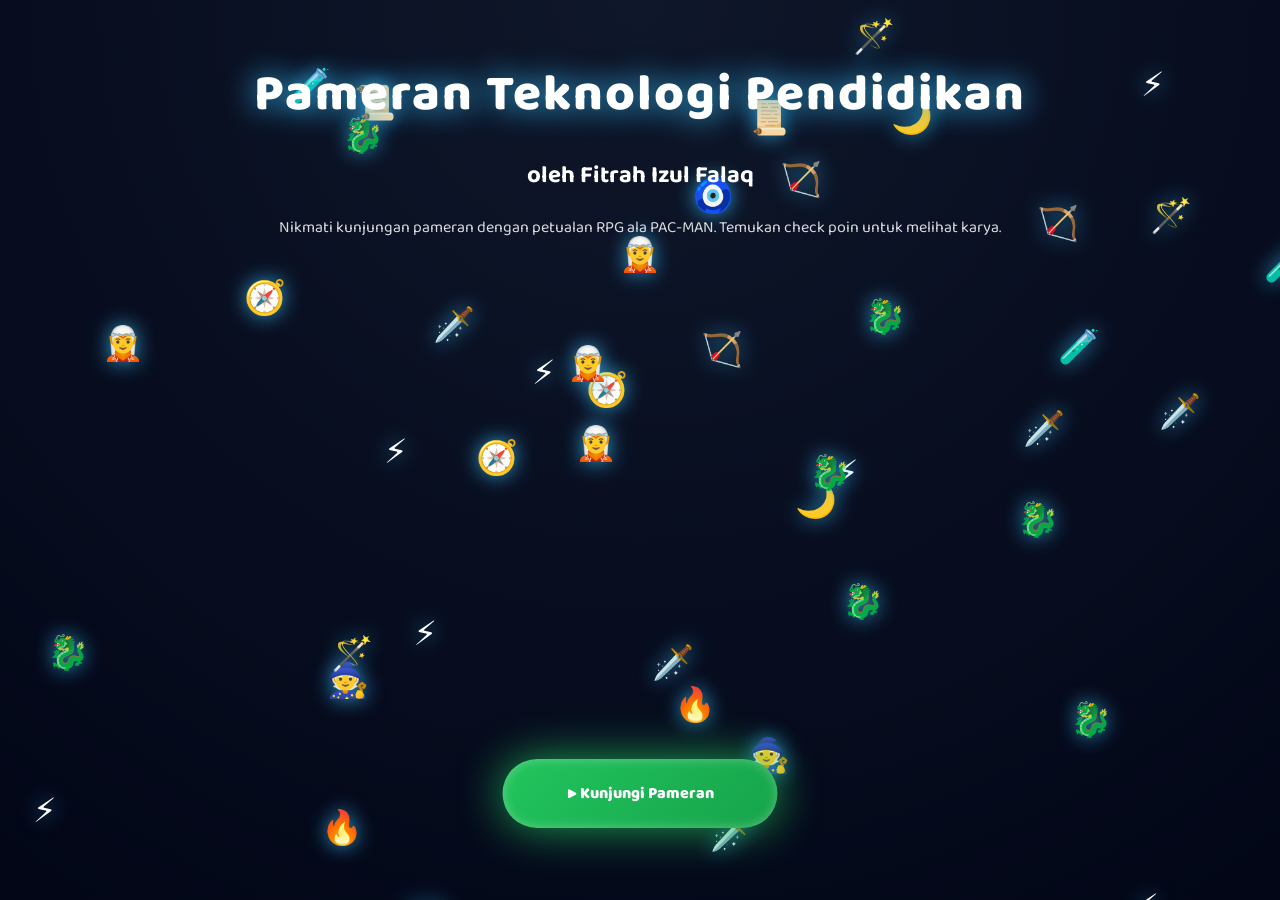
<file: genai/index.html>
<!DOCTYPE html>
<html lang="id">

<head>
    <meta charset="UTF-8">
    <title>Pameran Teknologi Pendidikan (RPG Mode) - Fitrah Izul Falaq</title>
    <meta name="viewport" content="width=device-width, initial-scale=1.0">

    <link href="https://fonts.googleapis.com/css2?family=Baloo+2:wght@500;700;800&display=swap" rel="stylesheet">

    <style>
        html,
        body {
            margin: 0;
            padding: 0;
            width: 100%;
            height: 100%;
            overflow: hidden;
            font-family: 'Baloo 2', system-ui, sans-serif;
            background: radial-gradient(circle at top, #0f172a, #020617);
            color: white;
        }

        /* ===== WORLD ===== */
        #world {
            position: fixed;
            inset: 0;
            overflow: hidden;
            z-index: 2;
        }

        /* ===== TITLE ===== */
        #title {
            position: absolute;
            top: 6%;
            width: 100%;
            text-align: center;
            z-index: 5;
        }

        #title h1 {
            font-size: 3.2rem;
            margin: 0;
            font-weight: 800;
            letter-spacing: 2px;
            text-shadow: 0 0 30px #38bdf8;
        }

        #title p {
            opacity: .85;
        }

        /* ===== FLOATING ICONS ===== */
        .icon {
            position: absolute;
            font-size: 2.1rem;
            filter: drop-shadow(0 0 10px rgba(56, 189, 248, .8));
            animation:
                floatY ease-in-out infinite,
                driftX linear infinite,
                spin linear infinite;
            cursor: grab;
            user-select: none;
        }

        @keyframes floatY {

            0%,
            100% {
                transform: translateY(0);
            }

            50% {
                transform: translateY(-35px);
            }
        }

        @keyframes driftX {
            from {
                margin-left: 0;
            }

            to {
                margin-left: 120px;
            }
        }

        @keyframes spin {
            from {
                rotate: 0deg;
            }

            to {
                rotate: 360deg;
            }
        }

        /* ===== START PORTAL ===== */
        #portal {
            position: absolute;
            bottom: 8%;
            left: 50%;
            transform: translateX(-50%);
            padding: 22px 64px;
            border-radius: 999px;
            font-size: 1rem;
            font-weight: 800;
            background: linear-gradient(135deg, #22c55e, #16a34a);
            color: white;
            cursor: pointer;
            box-shadow:
                0 0 45px rgba(34, 197, 94, .8),
                inset 0 0 12px rgba(255, 255, 255, .3);
            animation: pulse 1.6s infinite;
            z-index: 6;
        }

        @keyframes pulse {

            0%,
            100% {
                transform: translateX(-50%) scale(1);
            }

            50% {
                transform: translateX(-50%) scale(1.1);
            }
        }

        /* ===== TRANSITION ===== */
        .fade-out {
            animation: dissolve 1.1s forwards ease-in;
        }

        @keyframes dissolve {
            to {
                opacity: 0;
                transform: scale(1.2);
                filter: blur(10px);
            }
        }

        /* ===== IFRAME ===== */
        iframe {
            position: fixed;
            inset: 0;
            width: 100%;
            height: 100%;
            border: none;
            display: none;
            z-index: 10;
            background: #000;
        }
    </style>
</head>

<body>

    <div id="world">

        <div id="title">
            <h1>Pameran Teknologi Pendidikan</h1>
            <h2>oleh Fitrah Izul Falaq</h2>
            <p>Nikmati kunjungan pameran dengan petualan RPG ala PAC-MAN. Temukan check poin untuk melihat karya.</p>
        </div>

        <div id="portal">▶ Kunjungi Pameran</div>
    </div>

    <iframe id="questFrame" allow="autoplay; clipboard-write"></iframe>

    <script>
        const world = document.getElementById("world");
        const portal = document.getElementById("portal");
        const iframe = document.getElementById("questFrame");

        /* ===== ICON POOL (50 ICON RPG) ===== */
        const icons = ["🧙", "🧝", "🗡️", "🏹", "🛡️", "📜", "💎", "🔥", "⚡", "🌙", "🧿", "🧪", "🧭", "🪄", "🐉"];

        for (let i = 0; i < 45; i++) {
            const icon = document.createElement("div");
            icon.className = "icon";
            icon.textContent = icons[Math.floor(Math.random() * icons.length)];

            icon.style.left = Math.random() * 100 + "%";
            icon.style.top = Math.random() * 100 + "%";

            icon.style.animationDuration =
                `${3 + Math.random() * 4}s, ${6 + Math.random() * 8}s, ${8 + Math.random() * 10}s`;

            world.appendChild(icon);
        }

        /* ===== START QUEST ===== */
        portal.addEventListener("click", () => {
            world.classList.add("fade-out");

            setTimeout(() => {
                world.style.display = "none";
                iframe.src = "https://fitrah-quest.lovable.app";
                iframe.style.display = "block";
            }, 1100);
        });
    </script>

</body>

</html>
</file>
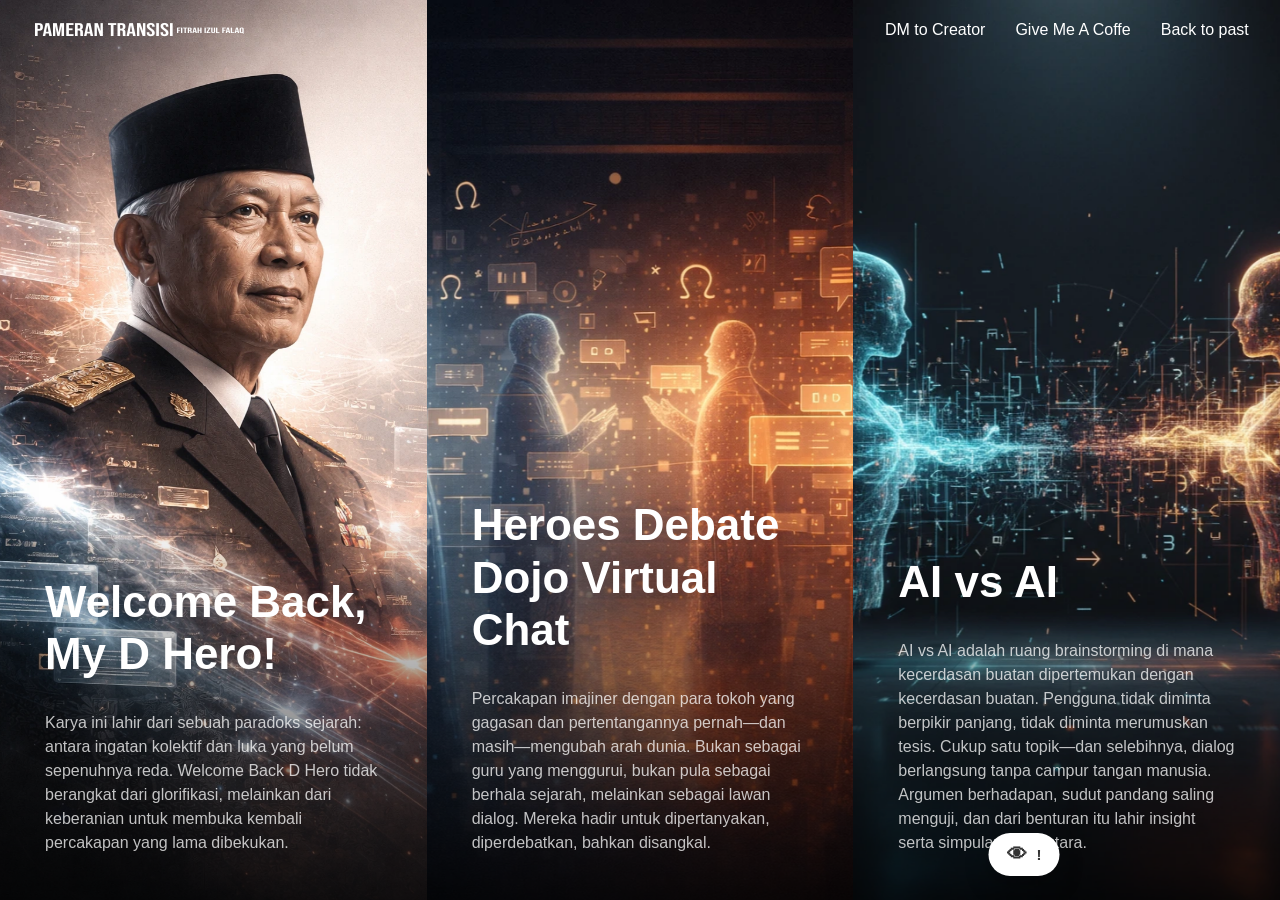
<file: transisi/karya/index.html>
<!DOCTYPE html>
<html lang="en">

<head>
  <title>Pameran Transisi - Fitrah Izul Falaq</title>
  <meta charset="utf-8">
  <meta name="description" content="Pameran Transisi - Fitrah Izul Falaq">
  <meta http-equiv="X-UA-Compatible" content="IE=edge">
  <meta name="viewport" content="width=device-width, initial-scale=1, maximum-scale=1">
  <link rel="icon" type="image/png" href="assets/img/favicon.png">
  <link rel="stylesheet" href="assets/css/vendor/grid.min.css">
  <link rel="stylesheet" href="assets/css/vendor/magnific-popup.css">
  <link rel="stylesheet" href="assets/css/vendor/socicon.css">
  <link rel="stylesheet" href="assets/css/vendor/swiper.min.css">
  <link rel="stylesheet" href="assets/css/ms-main.css">
</head>

<body data-theme="light">
  <style>
    /* Container floating */
    #floatingStat {
      position: fixed;
      bottom: 24px;
      left: 80%;
      transform: translateX(-50%);
      background: #ffffff;
      padding: 10px 18px;
      border-radius: 30px;
      box-shadow: 0 10px 25px rgba(0, 0, 0, .25);
      display: flex;
      align-items: center;
      gap: 10px;
      font-family: Arial, sans-serif;
      font-size: 15px;
      font-weight: bold;
      color: #333;
      z-index: 9999;
    }

    /* Icon mata */
    #eyeIcon {
      font-size: 20px;
    }

    /* Tooltip (opsional) */
    #floatingStat span.tooltip {
      position: absolute;
      bottom: 58px;
      left: 50%;
      transform: translateX(-50%);
      background: #222;
      color: #fff;
      padding: 6px 12px;
      border-radius: 16px;
      font-size: 13px;
      white-space: nowrap;
      opacity: 0;
      pointer-events: none;
      transition: opacity 0.2s ease;
    }

    #floatingStat:hover span.tooltip {
      opacity: 1;
    }
  </style>

  <div id="floatingStat">
    <span id="eyeIcon">👁</span>
    <span id="countText">...</span>
    <span class="tooltip" id="tooltipText">total pameran dibuka</span>
  </div>

  <script>
    (function () {
      const API = "https://script.google.com/macros/s/AKfycbxiGi8CsUmp1xhdzB2uzxRd3SLa5Yhd3RtBRYEDxmj7dwa5th80-vOiCJyJeW1SFzJU/exec";
      const SHEET = "pameran-transisi";

      const STORAGE_KEY = "visitor_logged";
      const EXPIRE_MINUTES = 5;

      const now = Date.now();
      const lastVisit = localStorage.getItem(STORAGE_KEY);

      function updateCount(total) {
        document.getElementById("countText").innerText = total;
      }

      function getOnly() {
        fetch(`${API}?mode=get&sheet=${SHEET}`)
          .then(res => res.json())
          .then(data => updateCount(data.total_pengunjung))
          .catch(() => updateCount("!"));
      }

      function countVisitor() {
        fetch("https://ipapi.co/json/")
          .then(res => res.json())
          .then(loc => {
            return fetch(
              `${API}?mode=count&sheet=${SHEET}` +
              `&ip=${encodeURIComponent(loc.ip)}` +
              `&country=${encodeURIComponent(loc.country_name)}` +
              `&ua=${encodeURIComponent(navigator.userAgent)}`
            );
          })
          .then(res => res.json())
          .then(data => {
            updateCount(data.total_pengunjung);
            localStorage.setItem(STORAGE_KEY, now);
          })
          .catch(() => getOnly());
      }

      if (!lastVisit || (now - lastVisit) > EXPIRE_MINUTES * 60 * 1000) {
        countVisitor();
      } else {
        getOnly();
      }

    })();
  </script>
  <header class="main-header js-main-header auto-hide-header full-slider">
    <div class="main-header__layout">
      <div class="main-header__logo">
        <div class="logo-light"><a href="https://pameran.tep.or.id/transisi/karya"><img src="assets/img/logo_w.svg"
              alt="Fitrah Izul Falaq - Pameran Transisi"></a></div>
      </div>
      <button class="btn btn--subtle main-header__nav-trigger js-main-header__nav-trigger" aria-label="Toggle menu"
        aria-expanded="false" aria-controls="main-header-nav"><i class="main-header__nav-trigger-icon"
          aria-hidden="true"></i><span>menu</span></button>
      <nav class="main-header__nav js-main-header__nav" id="main-header-nav" aria-labelledby="primary-menu">
        <ul class="dropdown__wrapper dropdown__trigger" id="primary-menu">
          <li class="menu-item menu-item-has-children"><a href="mailto:fitrah.izul.falaq@unj.ac.id">DM to Creator</a>
          </li>
          <li class="menu-item"> <a href="https://go.fitrah.sch.id/coffe">Give Me A Coffe</a></li>
          <li class="menu-item"> <a href="https://pameran.tep.or.id/transisi/">Back to past</a></li>
        </ul>
      </nav>
    </div>
  </header>
  <div class="swiper-container swiper-carousel">
    <div class="swiper-wrapper">
      <!-- Slide-->
      <div class="swiper-slide">
        <div class="swiper-slide__inner">
          <div class="slide-image swiper-lazy"><img src="assets/img/karya/F1.webp" alt="img title"></div>
          <div class="swiper-slide__info">
            <div class="slide-title text-component">
              <h1>Welcome Back, My D Hero!</h1>
              <p>Karya ini lahir dari sebuah paradoks sejarah: antara ingatan kolektif dan luka yang belum sepenuhnya
                reda. Welcome Back D Hero tidak berangkat dari glorifikasi, melainkan dari keberanian untuk membuka
                kembali percakapan yang lama dibekukan.</p>
            </div><a class="btn btn--primary" rel="noreferrer"
              href="https://pameran.tep.or.id/transisi/karya/story.html#sec-1">Read the Story</a>
          </div>
        </div>
      </div>
      <!-- Slide-->
      <div class="swiper-slide">
        <div class="swiper-slide__inner">
          <div class="slide-image swiper-lazy"><img src="assets/img/karya/F2.webp" alt="img title"></div>
          <div class="swiper-slide__info">
            <div class="slide-title text-component">
              <h1>Heroes Debate Dojo Virtual Chat</h1>
              <p>Percakapan imajiner dengan para tokoh yang gagasan dan pertentangannya pernah—dan masih—mengubah arah
                dunia. Bukan sebagai guru yang menggurui, bukan pula sebagai berhala sejarah, melainkan sebagai lawan
                dialog. Mereka hadir untuk dipertanyakan, diperdebatkan, bahkan disangkal.</p>
            </div><a class="btn btn--primary" rel="noreferrer"
              href="https://pameran.tep.or.id/transisi/karya/story.html#sec-2">Read the Story</a>
          </div>
        </div>
      </div>
      <!-- Slide-->
      <div class="swiper-slide">
        <div class="swiper-slide__inner">
          <div class="slide-image swiper-lazy"><img src="assets/img/karya/F3.webp" alt="img title"></div>
          <div class="swiper-slide__info">
            <div class="slide-title text-component">
              <h1>AI vs AI</h1>
              <p>AI vs AI adalah ruang brainstorming di mana kecerdasan buatan dipertemukan dengan kecerdasan buatan.
                Pengguna tidak diminta berpikir panjang, tidak diminta merumuskan tesis. Cukup satu topik—dan
                selebihnya, dialog berlangsung tanpa campur tangan manusia. Argumen berhadapan, sudut pandang saling
                menguji, dan dari benturan itu lahir insight serta simpulan sementara.</p>
            </div><a class="btn btn--primary" rel="noreferrer"
              href="https://pameran.tep.or.id/transisi/karya/story.html#sec-3">Read the Story</a>
          </div>
        </div>
      </div>
      <!-- Slide-->
      <div class="swiper-slide">
        <div class="swiper-slide__inner">
          <div class="slide-image swiper-lazy"><img src="assets/img/karya/F4.webp" alt="img title"></div>
          <div class="swiper-slide__info">
            <div class="slide-title text-component">
              <h1>Filosofi Kawan</h1>
              <p>Jika debat adalah benturan, maka Filosofi Kawan adalah jedanya. Ia tidak hadir untuk memenangkan
                argumen, melainkan untuk menanyakannya kembali.</p>
            </div><a class="btn btn--primary" rel="noreferrer"
              href="https://pameran.tep.or.id/transisi/karya/story.html#sec-4">Read the Story</a>
          </div>
        </div>
      </div>
      <!-- Slide-->
      <div class="swiper-slide">
        <div class="swiper-slide__inner">
          <div class="slide-image swiper-lazy"><img src="assets/img/karya/F5.webp" alt="img title"></div>
          <div class="swiper-slide__info">
            <div class="slide-title text-component">
              <h1>Drill & Practive Integral</h1>
              <p>Serangkaian soal integral yang harus dihadapi secara langsung. Tidak ada jalan pintas. Tidak ada narasi
                panjang. Hanya persoalan, usaha, dan hasil. Pemahaman tidak datang dari membaca penjelasan, melainkan
                dari pengulangan—dari kesalahan yang diperbaiki, dari pola yang perlahan dikenali.</p>
            </div><a class="btn btn--primary" rel="noreferrer"
              href="https://pameran.tep.or.id/transisi/karya/story.html#sec-5">Read the Story</a>
          </div>
        </div>
      </div>
      <!-- Slide-->
      <div class="swiper-slide">
        <div class="swiper-slide__inner">
          <div class="slide-image swiper-lazy"><img src="assets/img/karya/F6.webp" alt="img title"></div>
          <div class="swiper-slide__info">
            <div class="slide-title text-component">
              <h1>Gak Habis Mikir</h1>
              <p>Gak Habis Mikir secara terang-terangan menolak menyebut dirinya karya seni. Ia hadir sebagai
                permainan—tanpa kecerdasan buatan, tanpa simulasi kompleks, tanpa narasi besar. Yang ditawarkan hanyalah
                logika paling dasar: penjumlahan, pengurangan, perkalian, dan pembagian.</p>
            </div><a class="btn btn--primary" rel="noreferrer"
              href="https://pameran.tep.or.id/transisi/karya/story.html#sec-6">Read the Story</a>
          </div>
        </div>
      </div>
      <!-- Slide-->
      <div class="swiper-slide">
        <div class="swiper-slide__inner">
          <div class="slide-image swiper-lazy"><img src="assets/img/karya/F7.webp" alt="img title"></div>
          <div class="swiper-slide__info">
            <div class="slide-title text-component">
              <h1>BIM-CPY-BVM, Langsung Jadi</h1>
              <p>Semakin canggih dunia, semakin singkat jarak antara niat dan hasil. Karya ini berdiri tepat di celah
                itu.</p>
            </div><a class="btn btn--primary" rel="noreferrer"
              href="https://pameran.tep.or.id/transisi/karya/story.html#sec-7">Read the Story</a>
          </div>
        </div>
      </div>
      <!-- Slide-->
      <div class="swiper-slide">
        <div class="swiper-slide__inner">
          <div class="slide-image swiper-lazy"><img src="assets/img/karya/F8.webp" alt="img title"></div>
          <div class="swiper-slide__info">
            <div class="slide-title text-component">
              <h1>Transisi Pendidikan</h1>
              <p>Transisi Pendidikan hadir sebagai sebuah poster generative, namun yang dipajang bukan sekadar visual,
                melainkan pertanyaan-pertanyaan yang enggan selesai. Teknologi dan pendidikan kini berdiri terlalu dekat
                untuk dipisahkan. Bukan lagi relasi pilihan, melainkan keterikatan yang tak terhindarkan.</p>
            </div><a class="btn btn--primary" rel="noreferrer"
              href="https://pameran.tep.or.id/transisi/karya/story.html#sec-8">Read the Story</a>
          </div>
        </div>
      </div>
      <!-- Slide-->
      <div class="swiper-slide">
        <div class="swiper-slide__inner">
          <div class="slide-image swiper-lazy"><img src="assets/img/karya/F9.webp" alt="img title"></div>
          <div class="swiper-slide__info">
            <div class="slide-title text-component">
              <h1>Pertahanan Kolektif Kolegial</h1>
              <p>Pertahanan Kolektif Kolegial hadir dalam bentuk video—sebuah medium yang dipilih bukan untuk hiburan,
                melainkan untuk penjelasan. Ia membongkar satu asumsi lama: bahwa masalah pendidikan cukup diselesaikan
                pada level penyelenggaraan. Padahal, persoalan yang paling menentukan justru berada di pucuk pengambilan
                keputusan.</p>
            </div><a class="btn btn--primary" rel="noreferrer"
              href="https://pameran.tep.or.id/transisi/karya/story.html#sec-9">Read the Story</a>
          </div>
        </div>
      </div>
      <!-- Slide-->
      <div class="swiper-slide">
        <div class="swiper-slide__inner">
          <div class="slide-image swiper-lazy"><img src="assets/img/karya/F10.webp" alt="img title"></div>
          <div class="swiper-slide__info">
            <div class="slide-title text-component">
              <h1>Be a Robotx</h1>
              <p>Be a Robotx adalah karya grafis yang mensimulasikan kehidupan yang monoton: hari-hari yang berulang,
                rutinitas yang dijalani tanpa pertanyaan, dan gerak yang terjadi hanya karena kebiasaan. Dalam simulasi
                ini, manusia tidak gagal. Ia hanya berhenti memperjuangkan sesuatu.</p>
            </div><a class="btn btn--primary" rel="noreferrer"
              href="https://pameran.tep.or.id/transisi/karya/story.html#sec-10">Read the Story</a>
          </div>
        </div>
      </div>
      <!-- Slide-->
      <div class="swiper-slide">
        <div class="swiper-slide__inner">
          <div class="slide-image swiper-lazy"><img src="assets/img/karya/F11.webp" alt="img title"></div>
          <div class="swiper-slide__info">
            <div class="slide-title text-component">
              <h1>Infinity Learning</h1>
              <p>Infinity Learning adalah karya grafis yang mengingatkan bahwa kecerdasan bukan keadaan tetap, melainkan
                proses yang terus bergerak. Setiap hari, manusia menambah pengetahuan—baik melalui pengalaman,
                kesalahan, maupun perjumpaan dengan dunia yang semakin kompleks.</p>
            </div><a class="btn btn--primary" rel="noreferrer"
              href="https://pameran.tep.or.id/transisi/karya/story.html#sec-11">Read the Story</a>
          </div>
        </div>
      </div>
      <!-- Slide-->
      <div class="swiper-slide">
        <div class="swiper-slide__inner">
          <div class="slide-image swiper-lazy"><img src="assets/img/karya/F12.webp" alt="img title"></div>
          <div class="swiper-slide__info">
            <div class="slide-title text-component">
              <h1>F Ur Self</h1>
              <p>Sebagai masyarakat modern, kita akan terus dihadapkan pada pilihan itu—sering kali tanpa sadar.
                Menganggap diri bermakna dan layak dicari, atau menyerah pada arus yang membuat kita abai terhadap diri
                sendiri. Dunia bergerak cepat, target menumpuk, dan validasi datang silih berganti. Di tengah itu semua,
                manusia paling sering lupa satu hal paling mendasar: berhenti sejenak untuk mengingat dirinya sendiri.
              </p>
            </div><a class="btn btn--primary" rel="noreferrer"
              href="https://pameran.tep.or.id/transisi/karya/story.html#sec-12">Read the Story</a>
          </div>
        </div>
      </div>
    </div>
  </div>

  <!--Libs-->
  <script src="assets/js/vendor/jquery-3.5.1.min.js"></script>
  <script src="assets/js/vendor/modernizr.js"></script>
  <script src="assets/js/vendor/gsap.min.js"></script>
  <script src="assets/js/vendor/imagesLoaded.min.js"></script>
  <script src="assets/js/vendor/isotope.pkgd.min.js"></script>
  <script src="assets/js/vendor/swiper.min.js"></script>
  <script src="assets/js/vendor/fslightbox.js"></script>
  <script src="assets/js/util.js"></script>
  <script src="assets/js/app.js"></script>
</body>

</html>
</file>
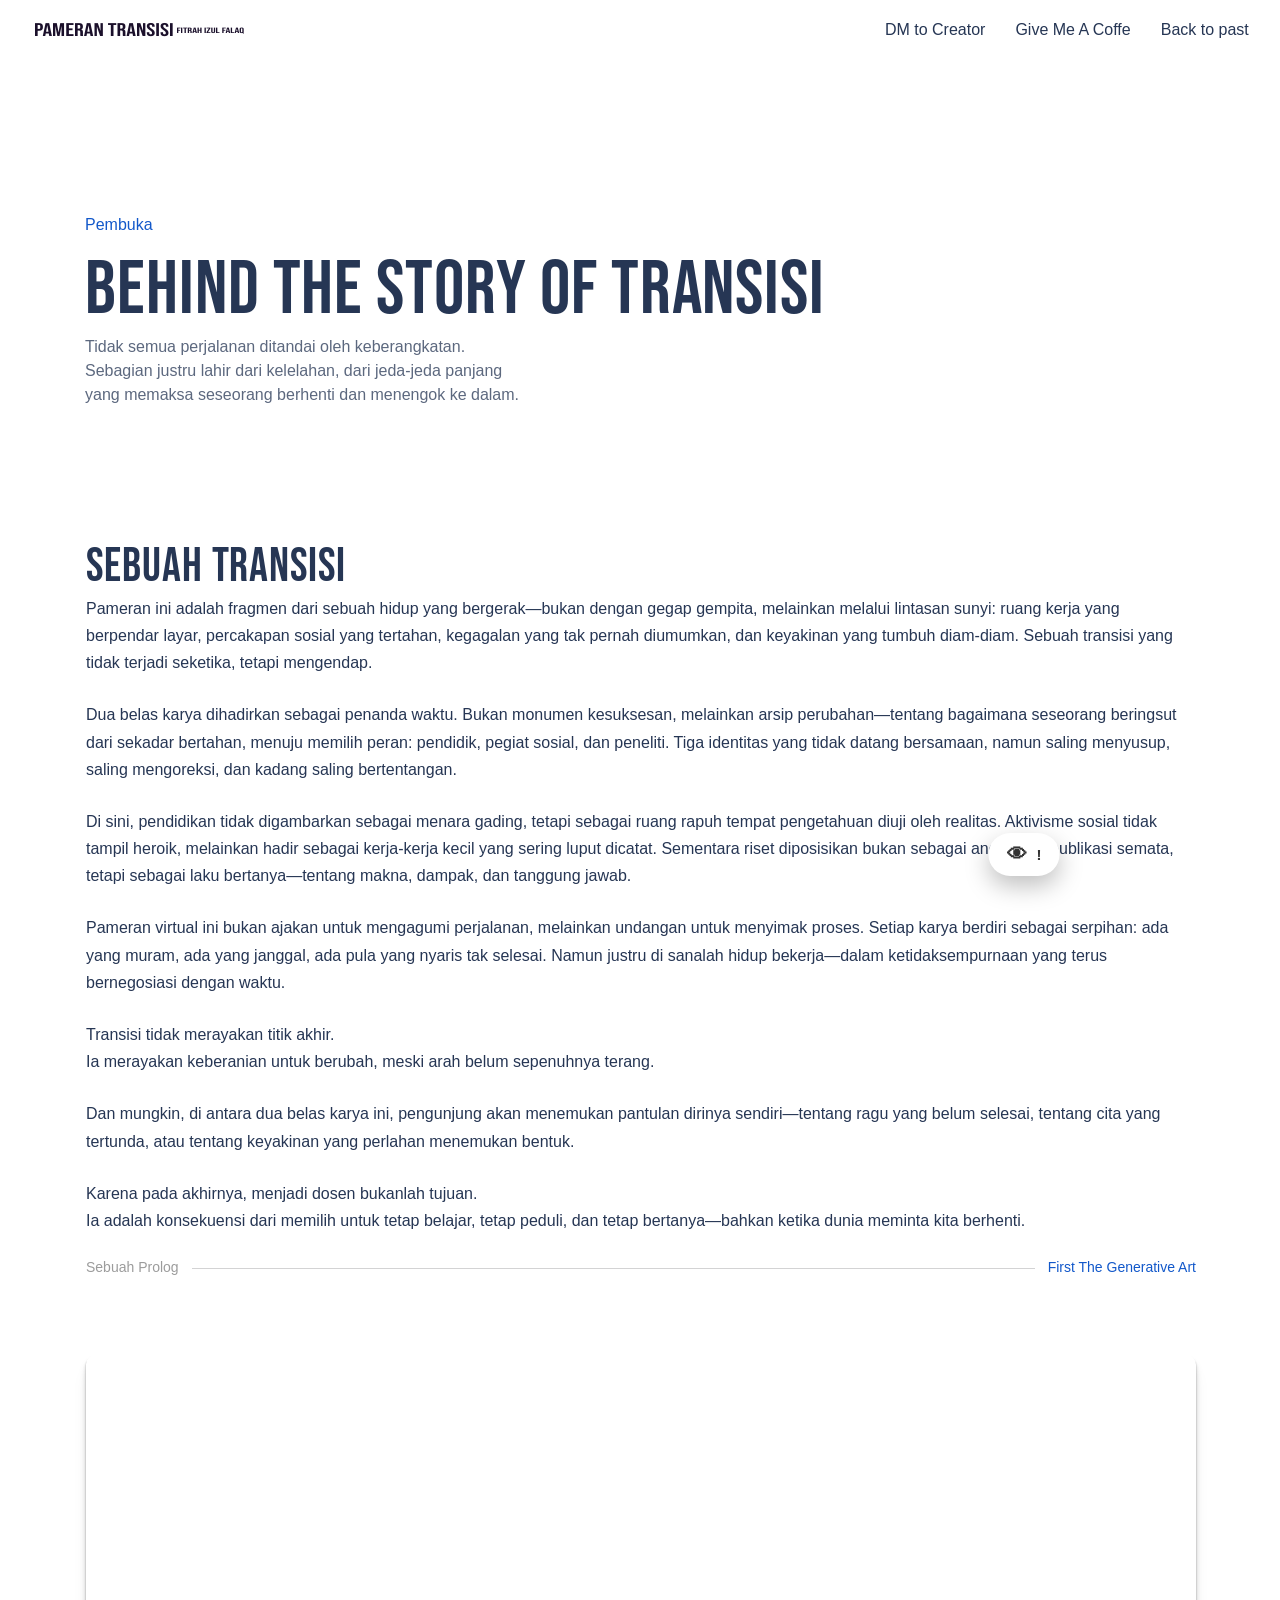
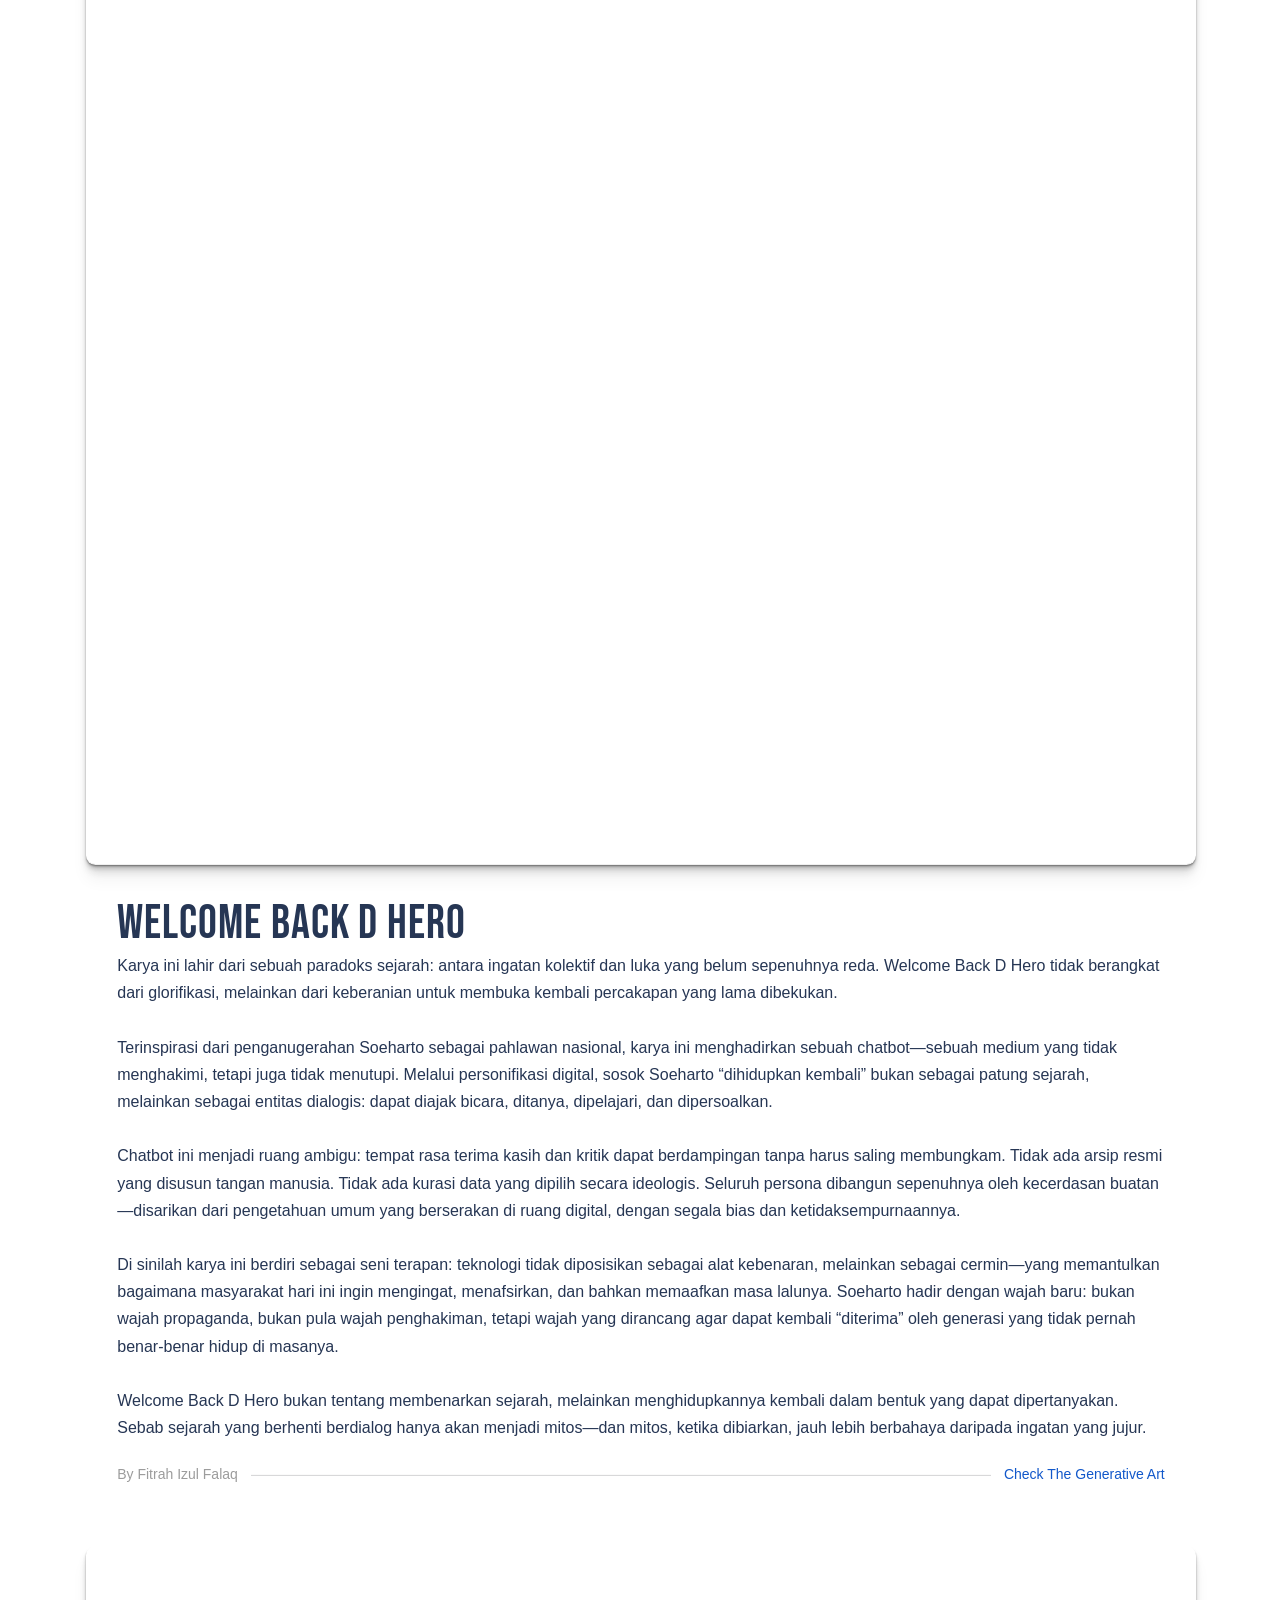
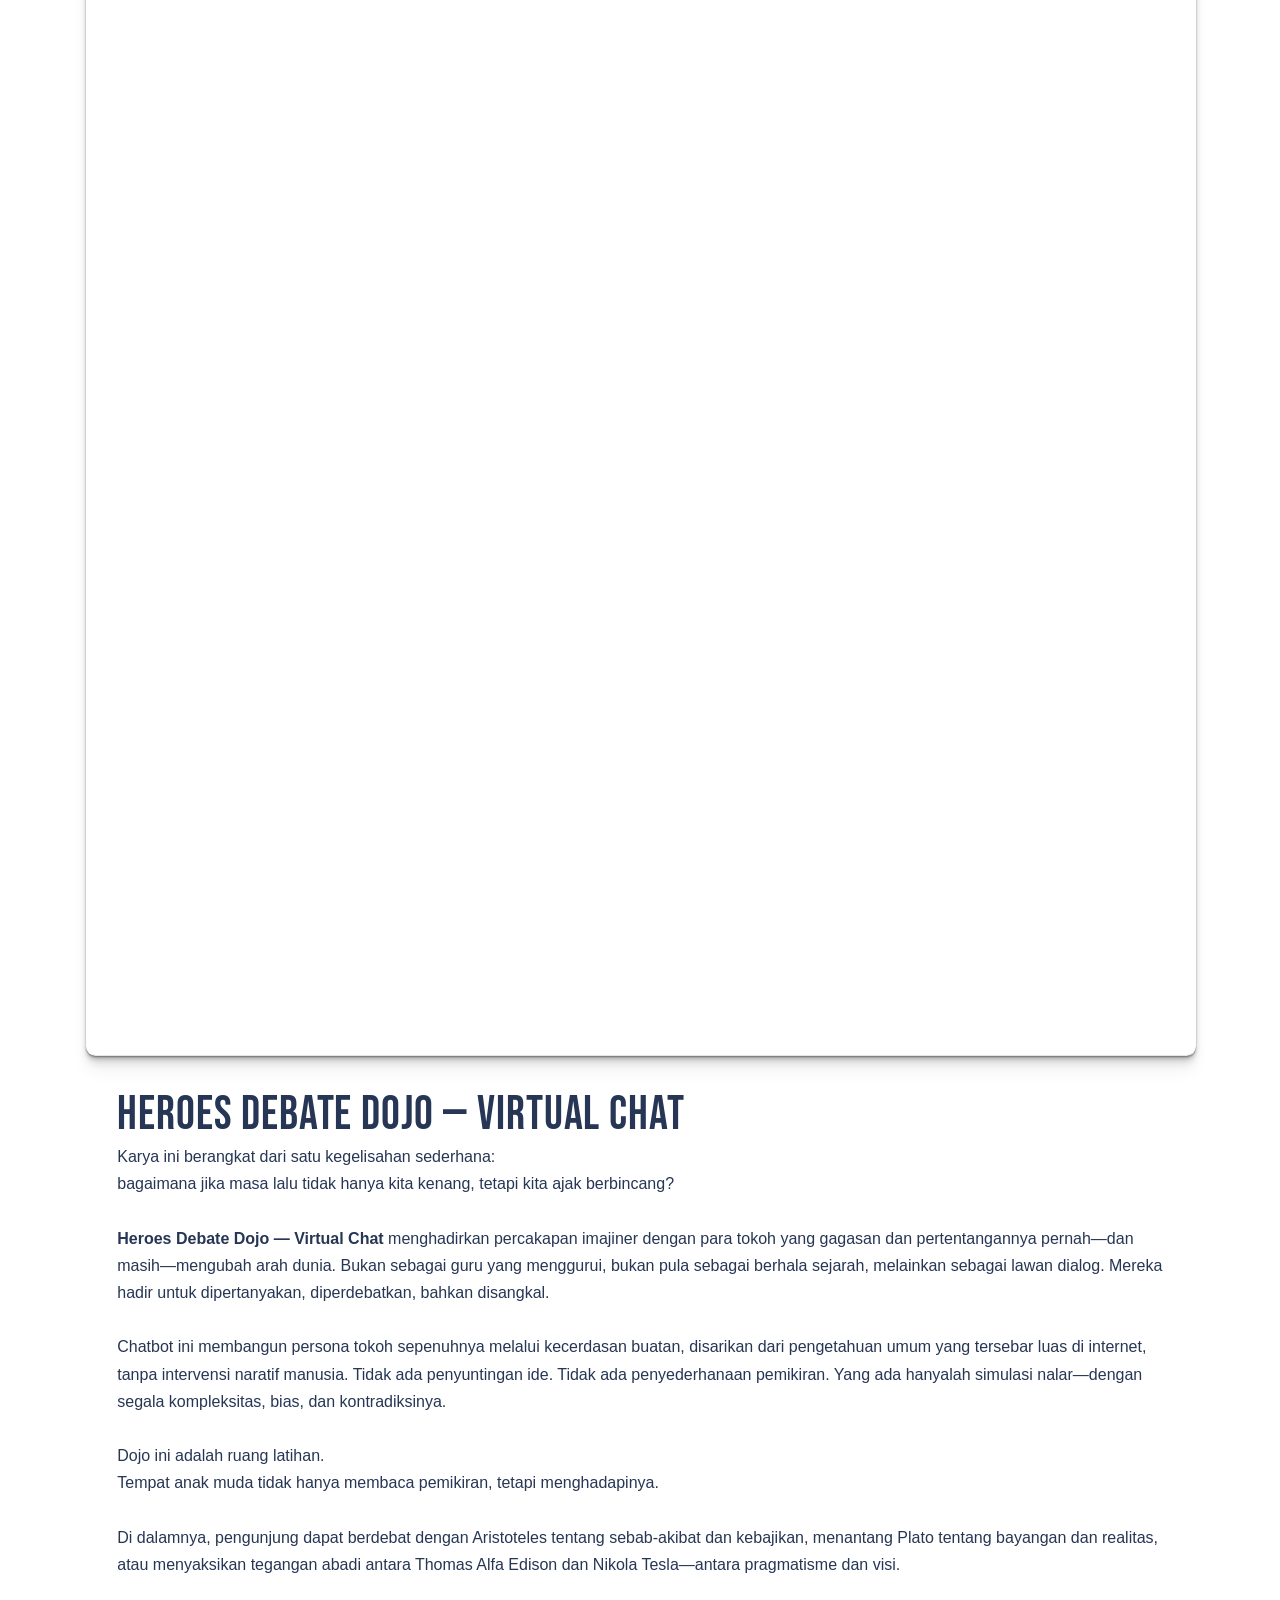
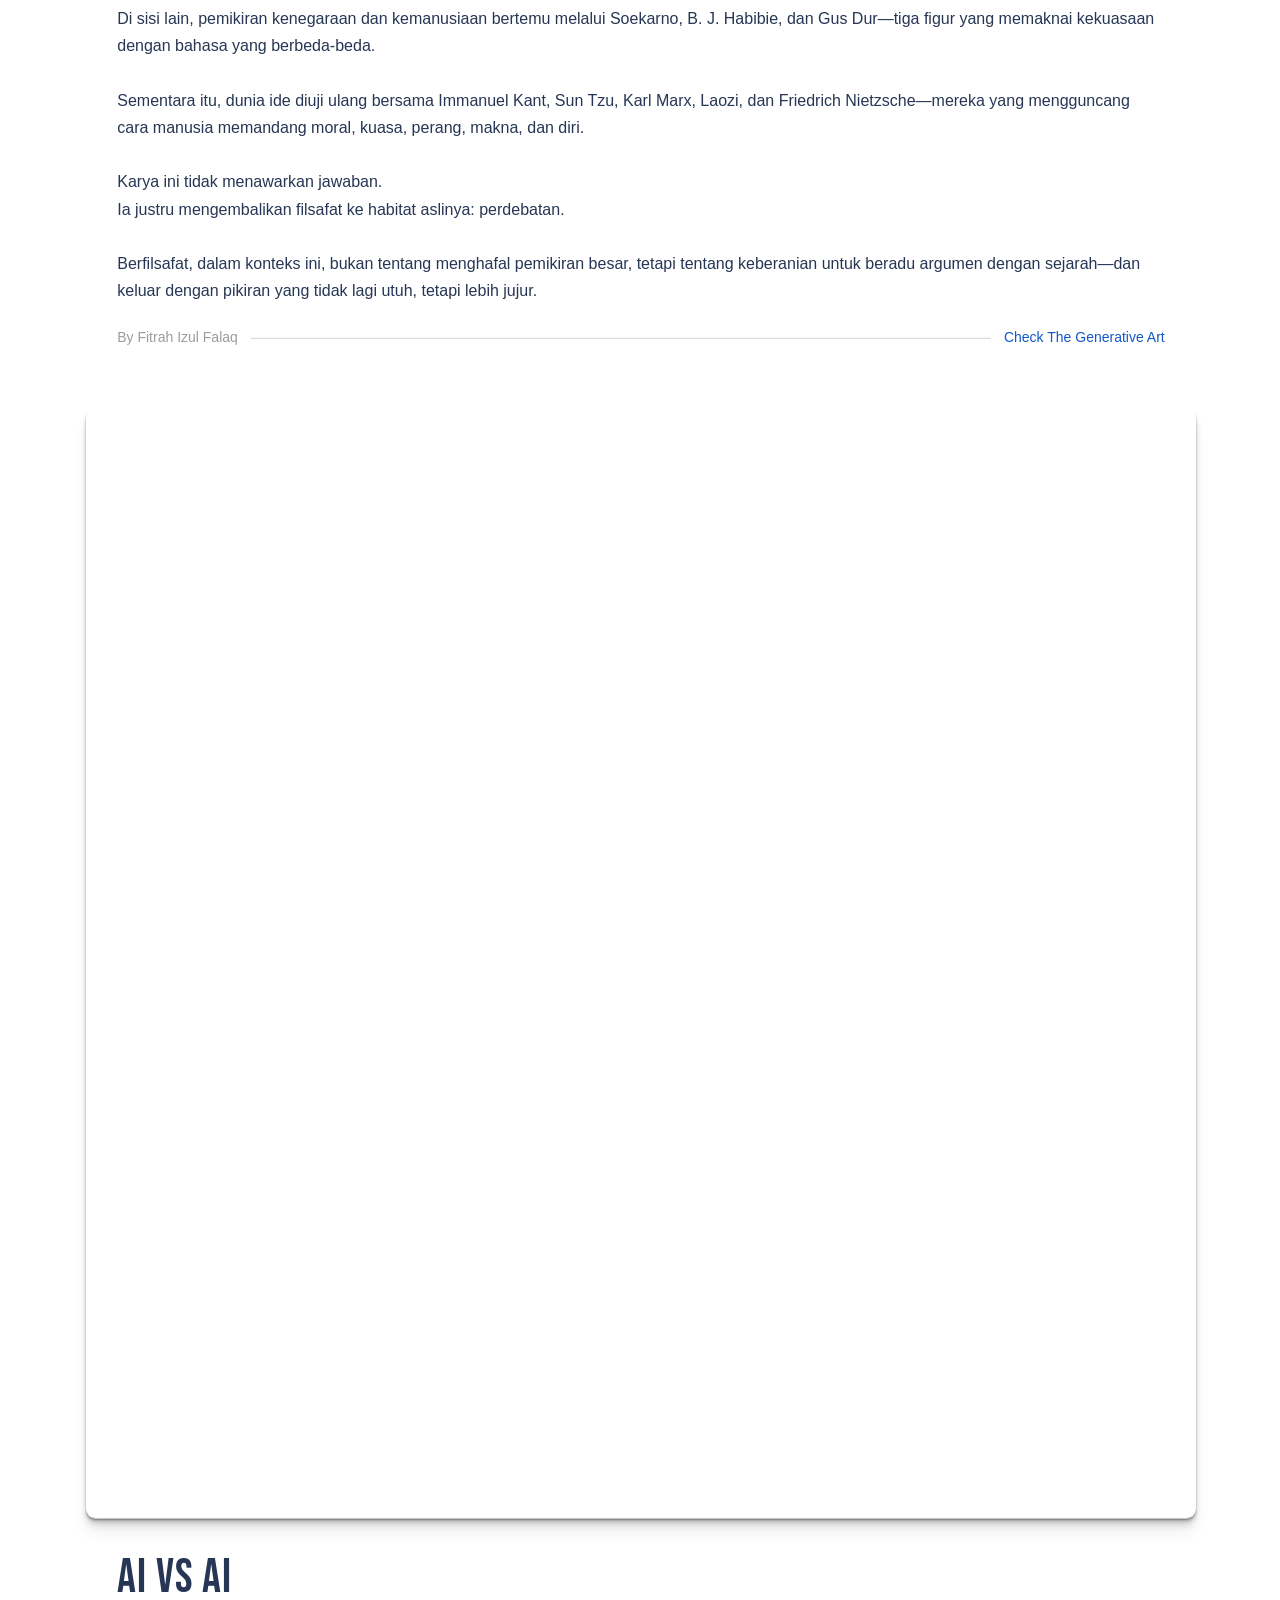
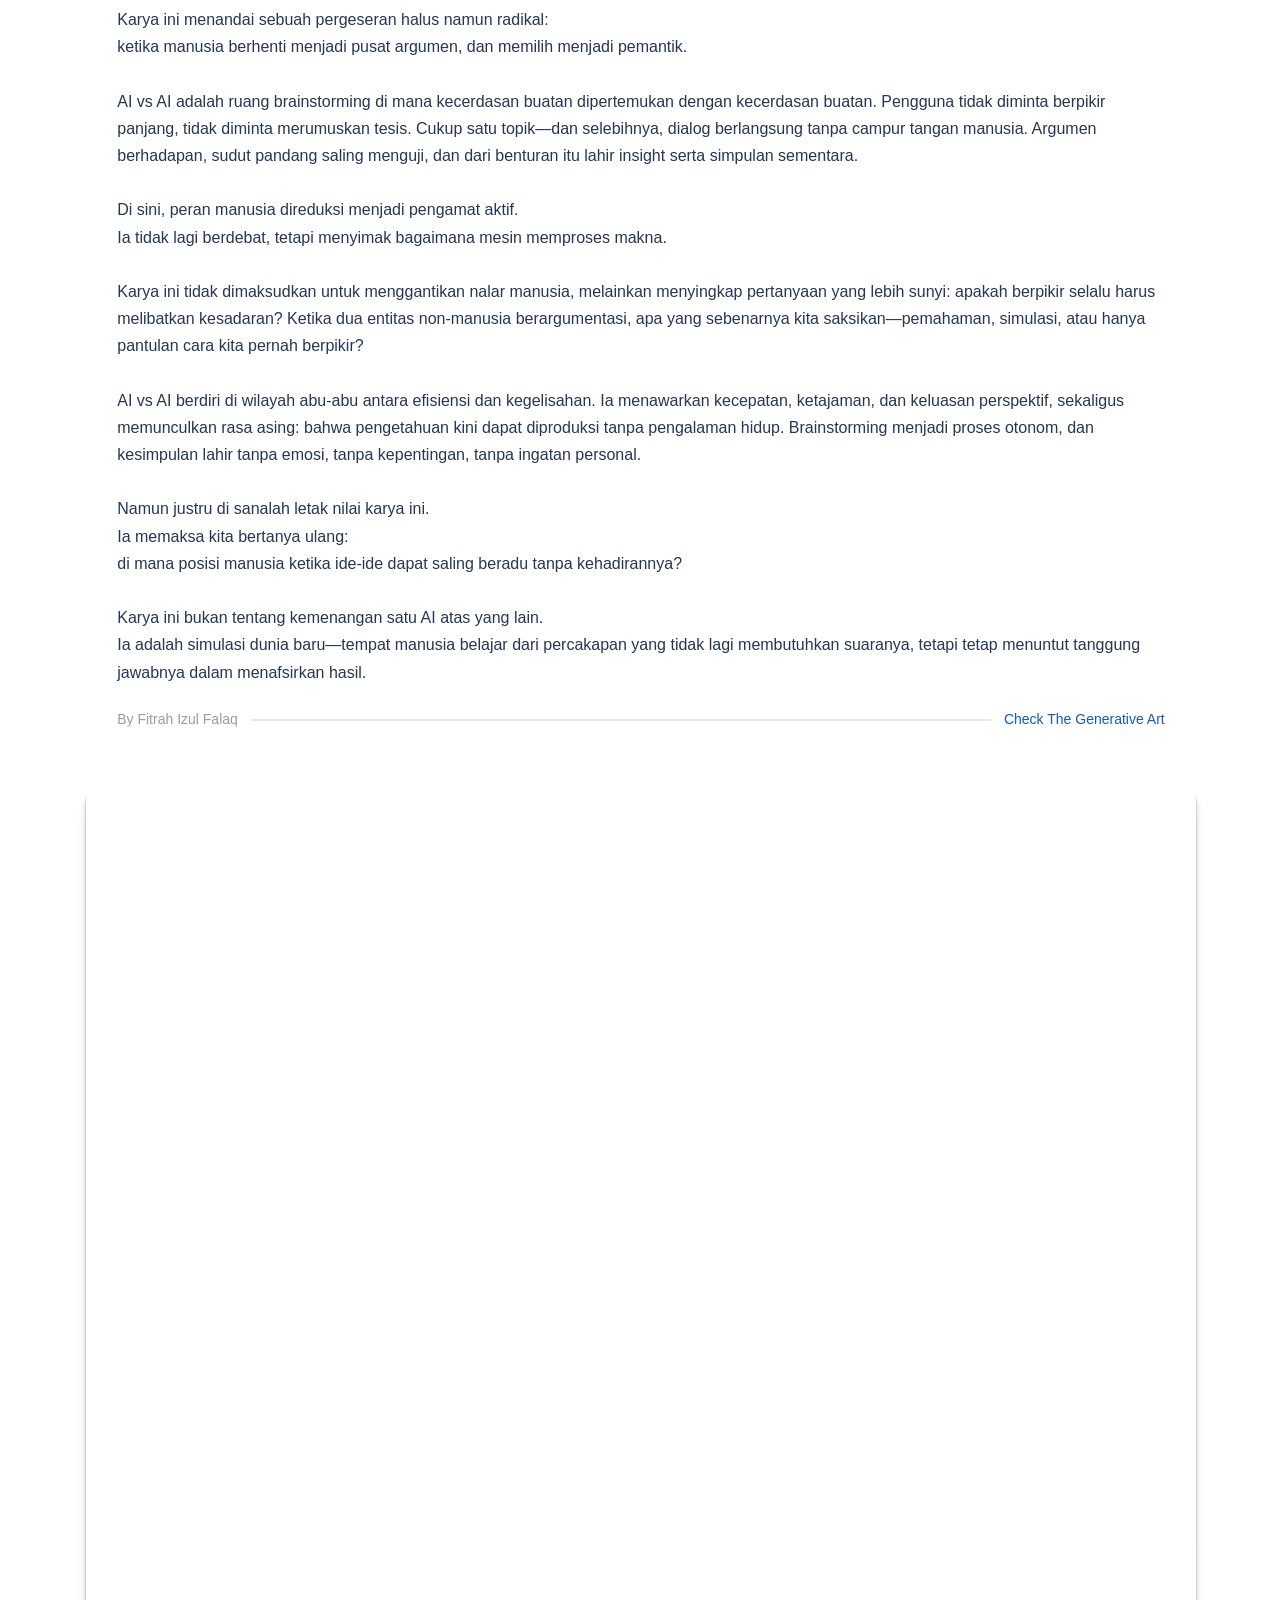
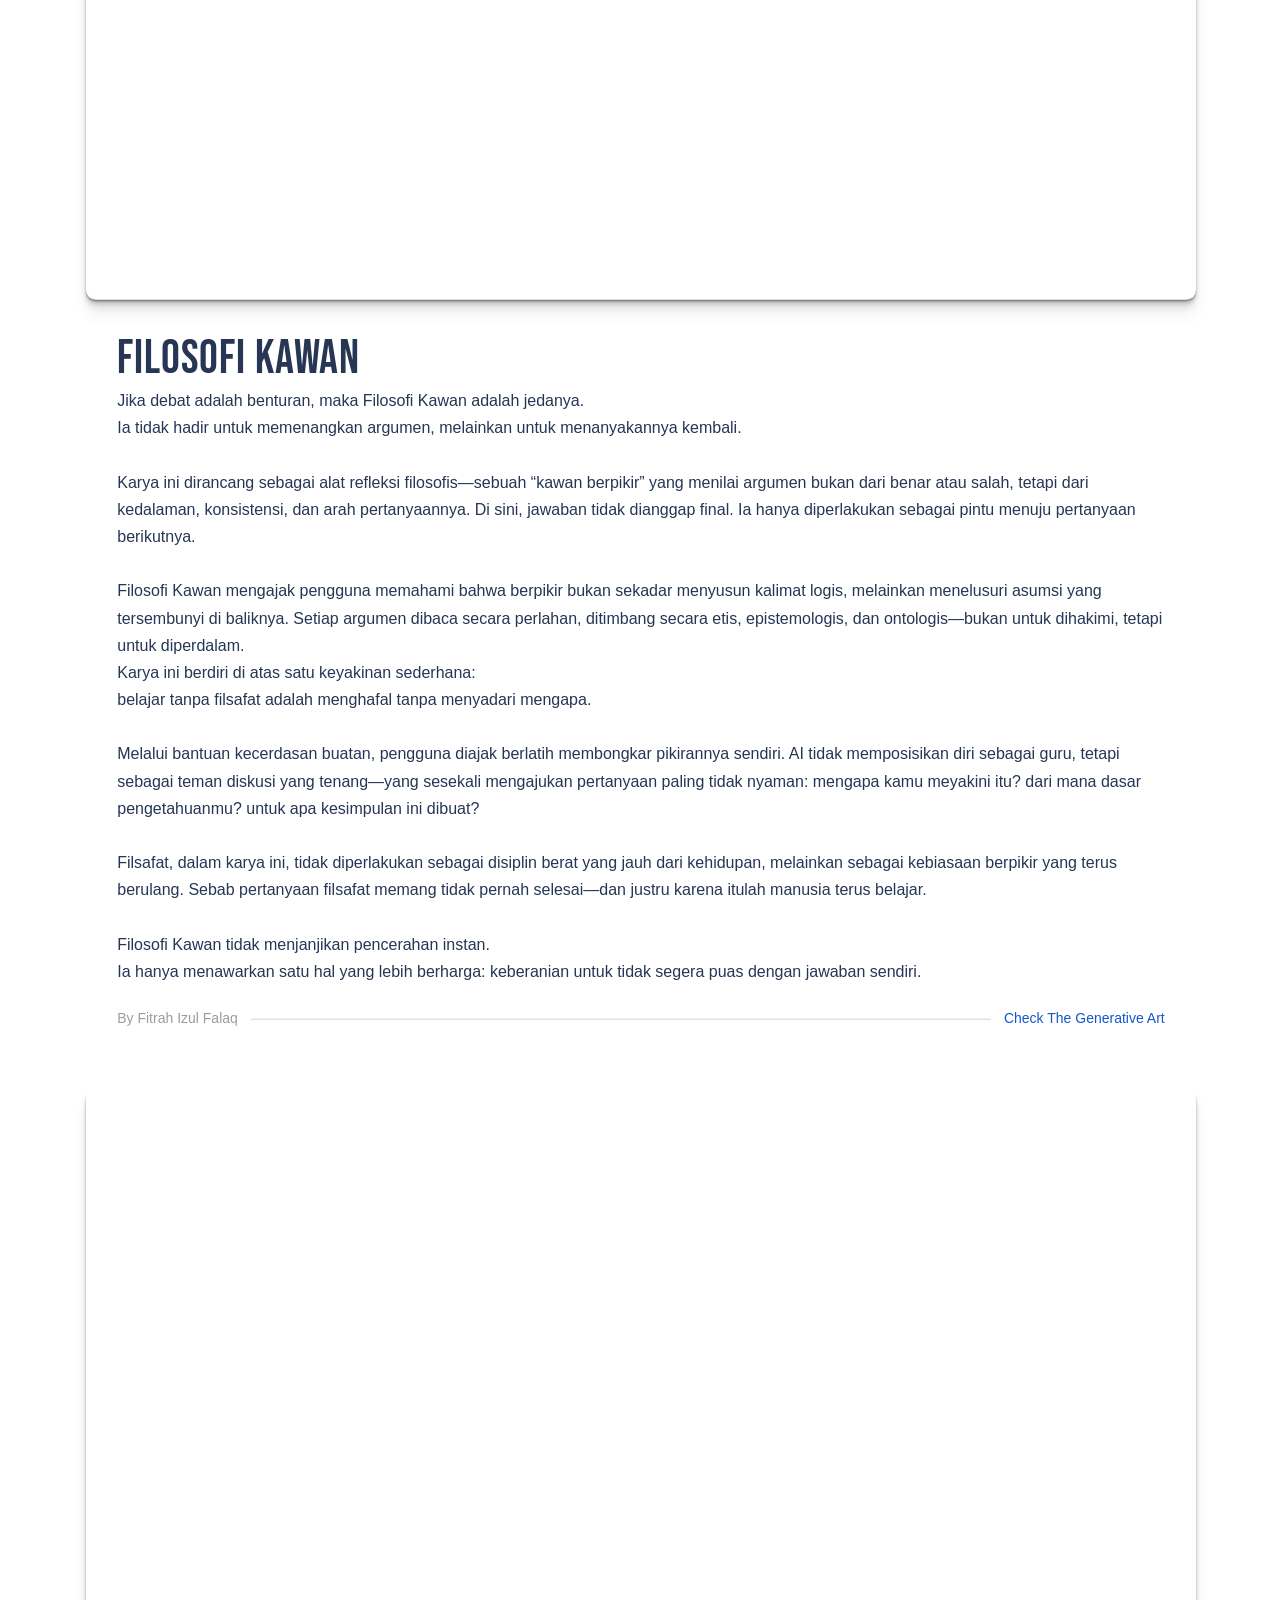
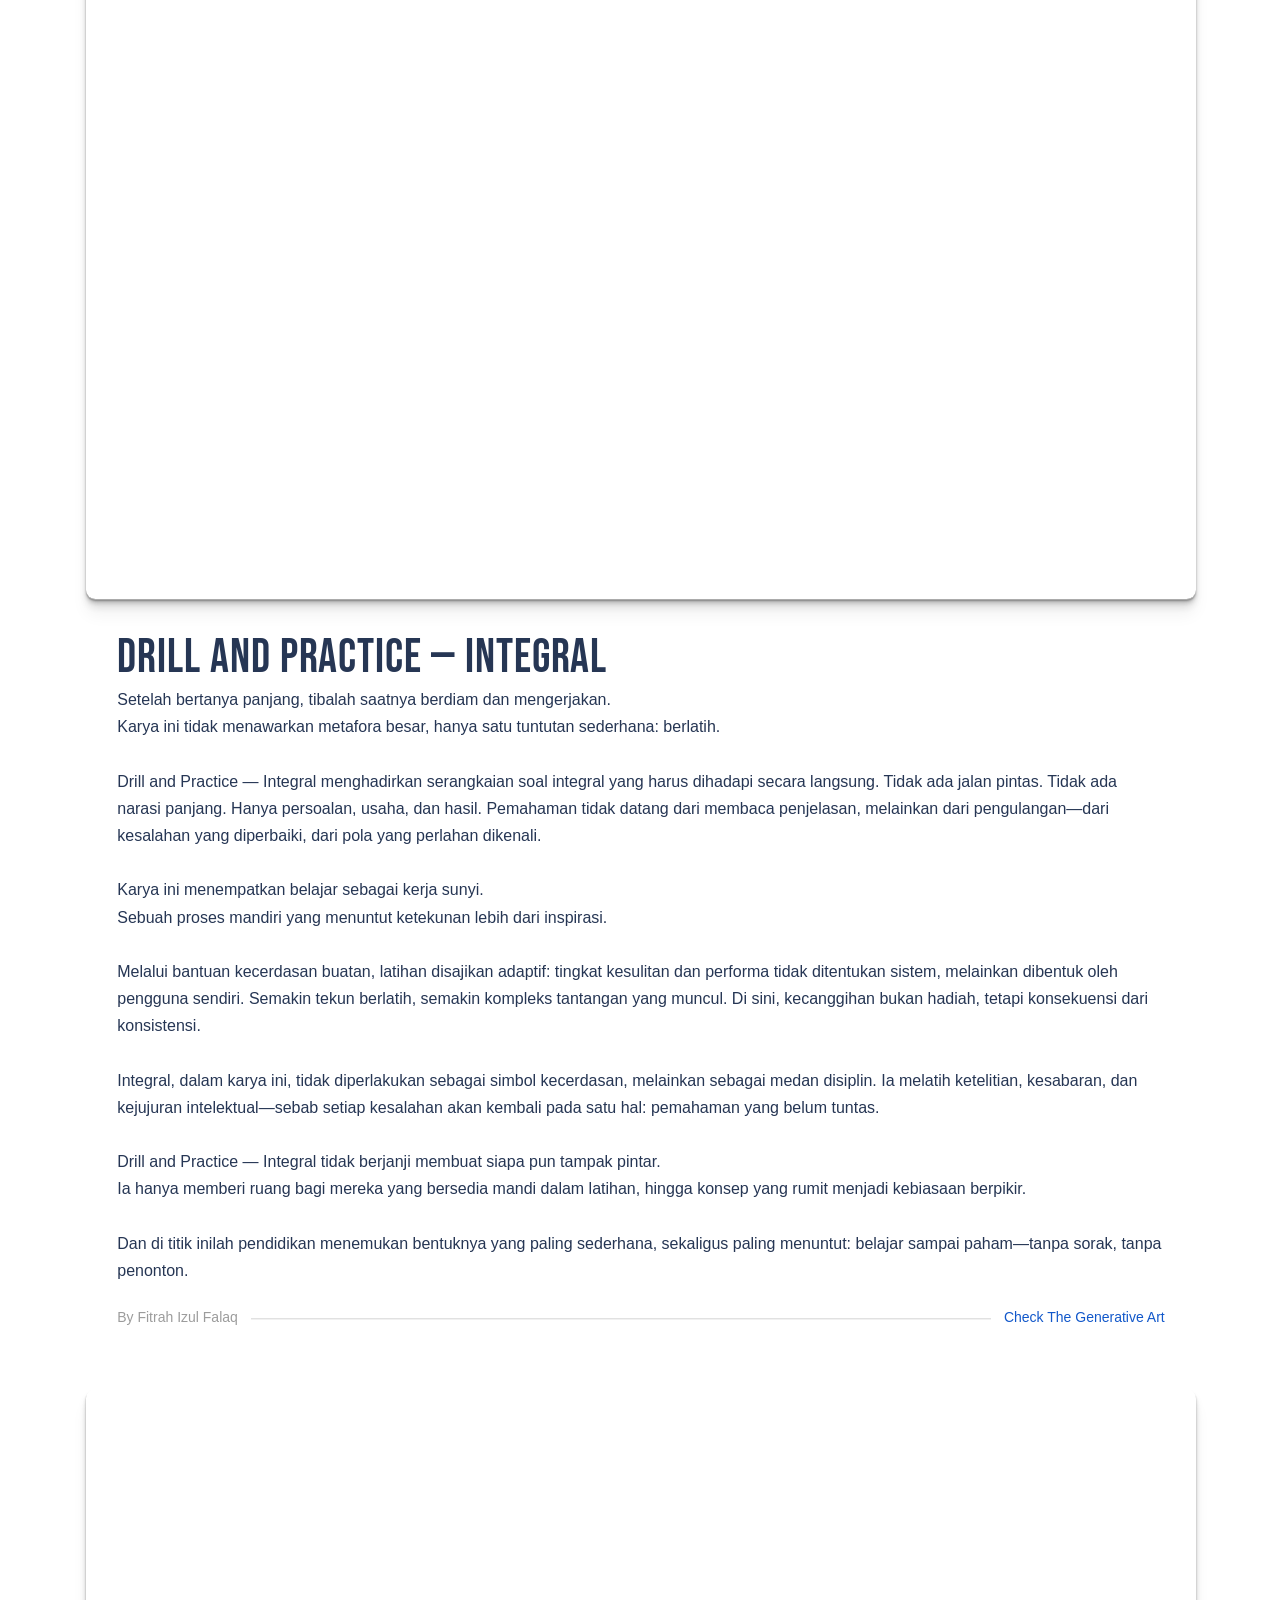
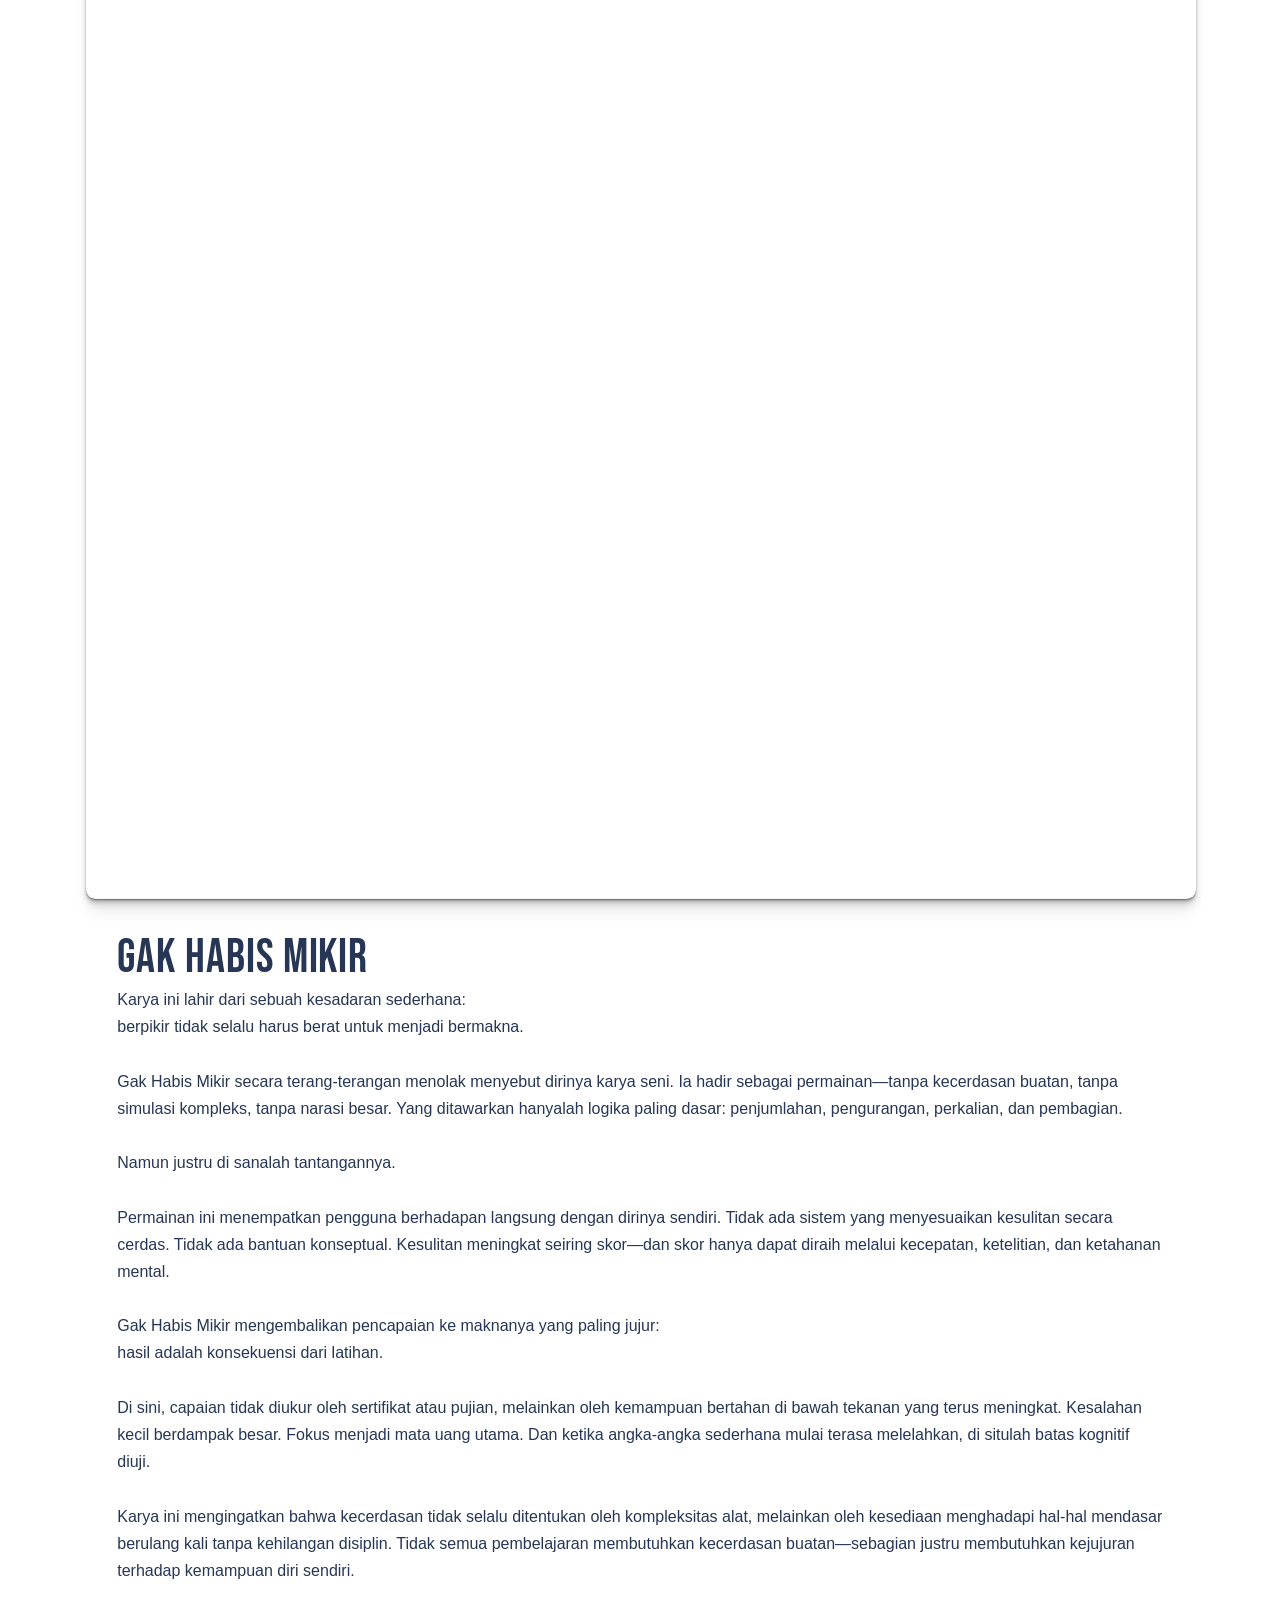
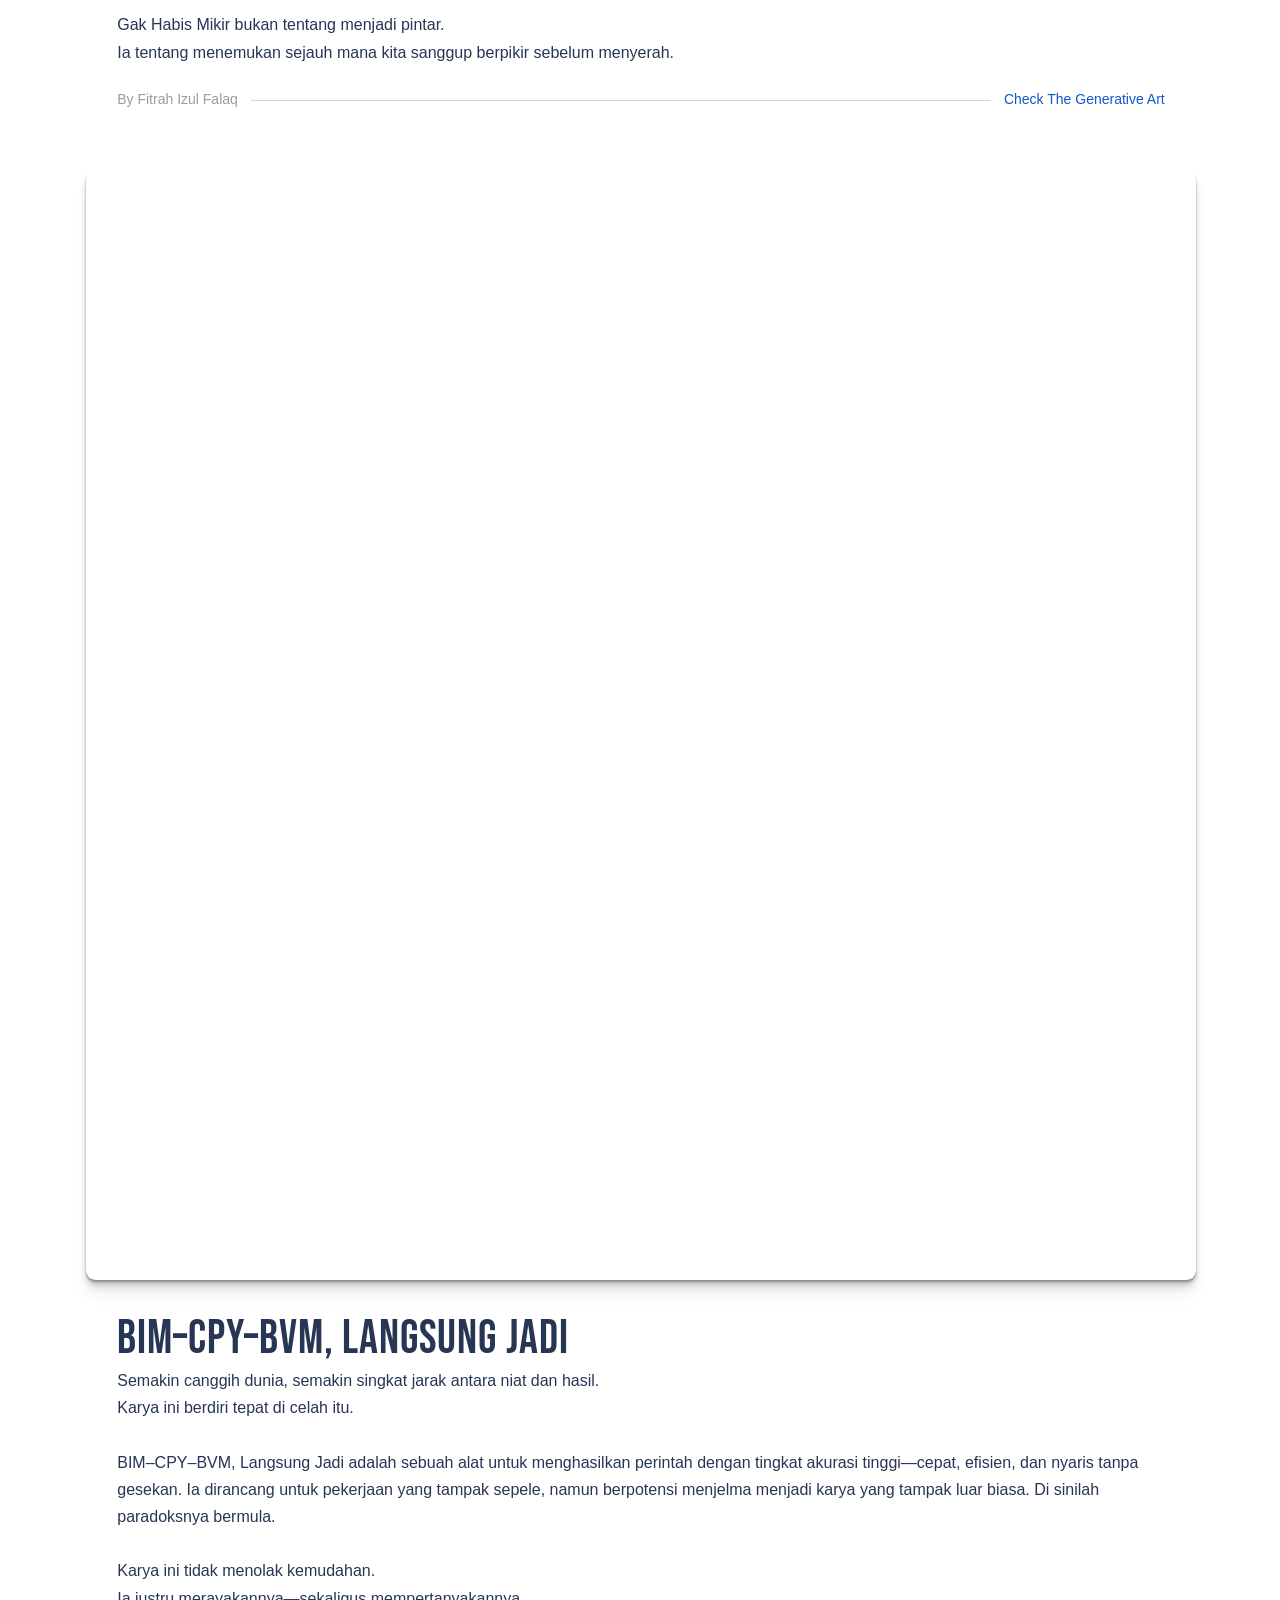
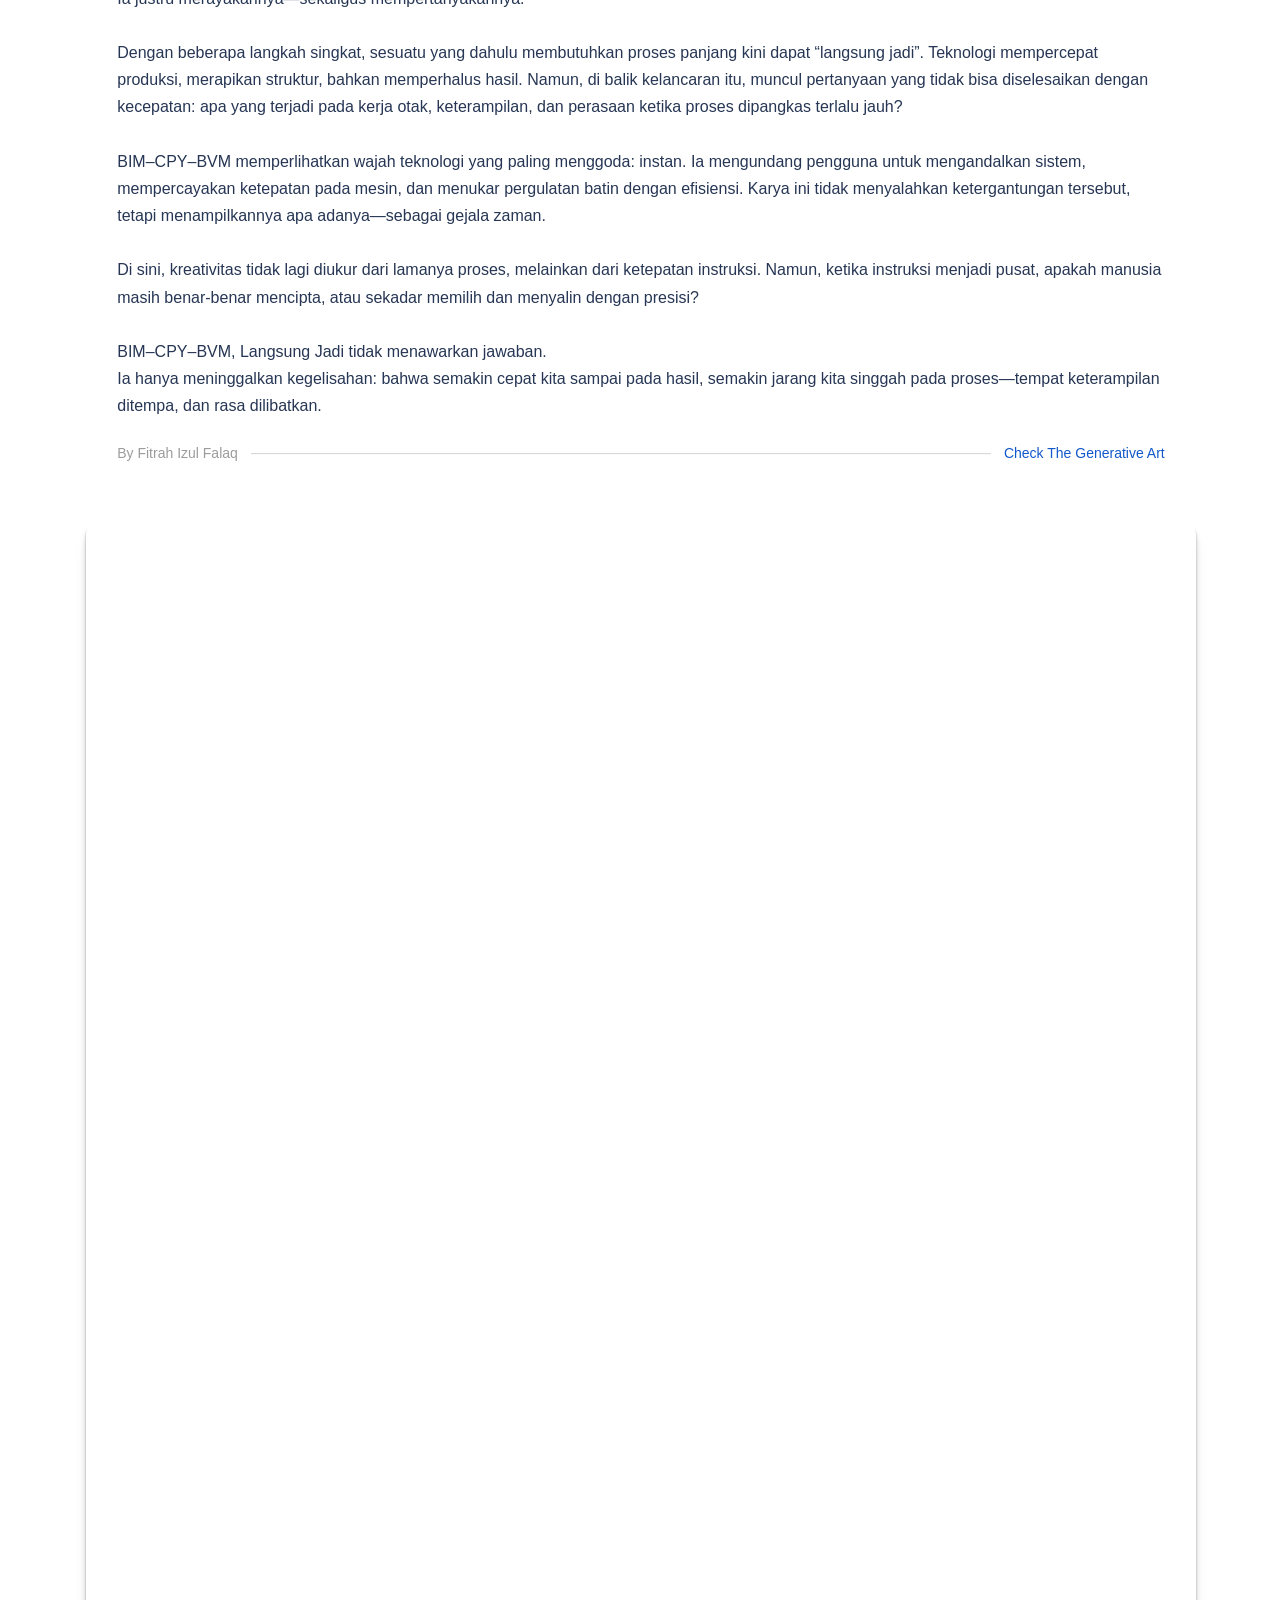
<file: transisi/karya/story.html>
<!DOCTYPE html>
<html lang="en">

<head>
  <title>Pameran Transisi - Fitrah Izul Falaq</title>
  <meta charset="utf-8">
  <meta name="description" content="Pameran Transisi - Fitrah Izul Falaq">
  <meta http-equiv="X-UA-Compatible" content="IE=edge">
  <meta name="viewport" content="width=device-width, initial-scale=1, maximum-scale=1">
  <link rel="icon" type="image/png" href="assets/img/favicon.png">
  <link rel="stylesheet" href="assets/css/vendor/grid.min.css">
  <link rel="stylesheet" href="assets/css/vendor/magnific-popup.css">
  <link rel="stylesheet" href="assets/css/vendor/socicon.css">
  <link rel="stylesheet" href="assets/css/vendor/swiper.min.css">
  <link rel="stylesheet" href="assets/css/ms-main.css">
</head>

<body data-theme="light">
  <style>
    /* Container floating */
    #floatingStat {
      position: fixed;
      bottom: 24px;
      left: 80%;
      transform: translateX(-50%);
      background: #ffffff;
      padding: 10px 18px;
      border-radius: 30px;
      box-shadow: 0 10px 25px rgba(0, 0, 0, .25);
      display: flex;
      align-items: center;
      gap: 10px;
      font-family: Arial, sans-serif;
      font-size: 15px;
      font-weight: bold;
      color: #333;
      z-index: 9999;
    }

    /* Icon mata */
    #eyeIcon {
      font-size: 20px;
    }

    /* Tooltip (opsional) */
    #floatingStat span.tooltip {
      position: absolute;
      bottom: 58px;
      left: 50%;
      transform: translateX(-50%);
      background: #222;
      color: #fff;
      padding: 6px 12px;
      border-radius: 16px;
      font-size: 13px;
      white-space: nowrap;
      opacity: 0;
      pointer-events: none;
      transition: opacity 0.2s ease;
    }

    #floatingStat:hover span.tooltip {
      opacity: 1;
    }
  </style>

  <div id="floatingStat">
    <span id="eyeIcon">👁</span>
    <span id="countText">...</span>
    <span class="tooltip" id="tooltipText">total pameran dibuka</span>
  </div>

  <script>
    (function () {
      const API = "https://script.google.com/macros/s/AKfycbxiGi8CsUmp1xhdzB2uzxRd3SLa5Yhd3RtBRYEDxmj7dwa5th80-vOiCJyJeW1SFzJU/exec";
      const SHEET = "pameran-transisi";

      const STORAGE_KEY = "visitor_logged";
      const EXPIRE_MINUTES = 5;

      const now = Date.now();
      const lastVisit = localStorage.getItem(STORAGE_KEY);

      function updateCount(total) {
        document.getElementById("countText").innerText = total;
      }

      function getOnly() {
        fetch(`${API}?mode=get&sheet=${SHEET}`)
          .then(res => res.json())
          .then(data => updateCount(data.total_pengunjung))
          .catch(() => updateCount("!"));
      }

      function countVisitor() {
        fetch("https://ipapi.co/json/")
          .then(res => res.json())
          .then(loc => {
            return fetch(
              `${API}?mode=count&sheet=${SHEET}` +
              `&ip=${encodeURIComponent(loc.ip)}` +
              `&country=${encodeURIComponent(loc.country_name)}` +
              `&ua=${encodeURIComponent(navigator.userAgent)}`
            );
          })
          .then(res => res.json())
          .then(data => {
            updateCount(data.total_pengunjung);
            localStorage.setItem(STORAGE_KEY, now);
          })
          .catch(() => getOnly());
      }

      if (!lastVisit || (now - lastVisit) > EXPIRE_MINUTES * 60 * 1000) {
        countVisitor();
      } else {
        getOnly();
      }

    })();
  </script>  
  <!--Navigation-->
  <header class="main-header js-main-header auto-hide-header">
    <div class="main-header__layout">
      <div class="main-header__logo">
        <div class="logo-dark"><a href="https://pameran.tep.or.id/transisi/karya/"><img src="assets/img/logo_d.svg"
              alt="Fitrah Izul Falaq - Pameran Transisi"></a></div>
      </div>
      <button class="btn btn--subtle main-header__nav-trigger js-main-header__nav-trigger" aria-label="Toggle menu"
        aria-expanded="false" aria-controls="main-header-nav"><i class="main-header__nav-trigger-icon"
          aria-hidden="true"></i><span>menu</span></button>
      <nav class="main-header__nav js-main-header__nav" id="main-header-nav" aria-labelledby="primary-menu">
        <ul class="dropdown__wrapper dropdown__trigger" id="primary-menu">
          <li class="menu-item menu-item-has-children"><a href="mailto:fitrah.izul.falaq@unj.ac.id">DM to Creator</a>
          </li>
          <li class="menu-item"> <a href="https://go.fitrah.sch.id/coffe">Give Me A Coffe</a></li>
          <li class="menu-item"> <a href="https://pameran.tep.or.id/transisi/">Back to past</a></li>
        </ul>
      </nav>
    </div>
  </header>
  <!--Hero-->
  <div class="margin-top-xl"></div>
  <section class="hero hero--overlay-layer hero-default">
    <div class="container">
      <div class="hero__content text-left"><span>Pembuka</span>
        <h1>BEHIND THE STORY OF TRANSISI</h1>
        <p>Tidak semua perjalanan ditandai oleh keberangkatan.
          Sebagian justru lahir dari kelelahan, dari jeda-jeda panjang yang memaksa seseorang berhenti dan menengok ke
          dalam.</p>
      </div>
    </div>
  </section>
  <div class="container ms-content">
    <div class="row justify-content-between">
      <div class="row blog-sidebar grid-content col-lg-12">
        <div class="grid-sizer col-12"></div>
        <article class="grid-item col-12 pb-lg-5">
          <div class="work-card card--is-link">
            <div class="card__content"><a class="card__title">
                <h4 id="sec-0">Sebuah Transisi</h4>
              </a>
              <p class="text-sm post-excerpt">Pameran ini adalah fragmen dari sebuah hidup yang bergerak&mdash;bukan
                dengan gegap gempita, melainkan melalui lintasan sunyi: ruang kerja yang berpendar layar, percakapan
                sosial yang tertahan, kegagalan yang tak pernah diumumkan, dan keyakinan yang tumbuh diam-diam. Sebuah
                transisi yang tidak terjadi seketika, tetapi mengendap.</p>
              <p class="text-sm post-excerpt">Dua belas karya dihadirkan sebagai penanda waktu. Bukan monumen
                kesuksesan, melainkan arsip perubahan&mdash;tentang bagaimana seseorang beringsut dari sekadar bertahan,
                menuju memilih peran: pendidik, pegiat sosial, dan peneliti. Tiga identitas yang tidak datang bersamaan,
                namun saling menyusup, saling mengoreksi, dan kadang saling bertentangan.</p>
              <p class="text-sm post-excerpt">Di sini, pendidikan tidak digambarkan sebagai menara gading, tetapi
                sebagai ruang rapuh tempat pengetahuan diuji oleh realitas. Aktivisme sosial tidak tampil heroik,
                melainkan hadir sebagai kerja-kerja kecil yang sering luput dicatat. Sementara riset diposisikan bukan
                sebagai angka dan publikasi semata, tetapi sebagai laku bertanya&mdash;tentang makna, dampak, dan
                tanggung jawab.</p>
              <p class="text-sm post-excerpt">Pameran virtual ini bukan ajakan untuk mengagumi perjalanan, melainkan
                undangan untuk menyimak proses. Setiap karya berdiri sebagai serpihan: ada yang muram, ada yang janggal,
                ada pula yang nyaris tak selesai. Namun justru di sanalah hidup bekerja&mdash;dalam ketidaksempurnaan
                yang terus bernegosiasi dengan waktu.</p>
              <p class="text-sm post-excerpt">Transisi tidak merayakan titik akhir.<br />Ia merayakan keberanian untuk
                berubah, meski arah belum sepenuhnya terang.</p>
              <p class="text-sm post-excerpt">Dan mungkin, di antara dua belas karya ini, pengunjung akan menemukan
                pantulan dirinya sendiri&mdash;tentang ragu yang belum selesai, tentang cita yang tertunda, atau tentang
                keyakinan yang perlahan menemukan bentuk.</p>
              <p class="text-sm post-excerpt">Karena pada akhirnya, menjadi dosen bukanlah tujuan.<br />Ia adalah
                konsekuensi dari memilih untuk tetap belajar, tetap peduli, dan tetap bertanya&mdash;bahkan ketika dunia
                meminta kita berhenti.</p>
              <div class="post-info__footer"><span class="post-author__name">Sebuah Prolog</span><span
                  class="post-info__divider"></span><a class="post-read-more" href="#sec-1">First The Generative Art
                  <svg class="icon" viewBox="0 0 12 12">
                    <g stroke-width="1" fill="none" stroke-linecap="round" stroke-linejoin="round">
                      <line x1="11.5" y1="6" x2="0.5" y2="6"></line>
                      <polyline points="7.5 2 11.5 6 7.5 10"></polyline>
                    </g>
                  </svg></a></div>
            </div>
          </div>
        </article>
        <article class="grid-item col-12 pb-lg-5" id="sec-1">
          <div class="work-card card--is-link"><a class="post_thumb">
              <figure class="card__img media-wrapper media-wrapper--1:1"><img src="assets/img/karya/F1.webp"
                  alt="Welcome Back D Hero">
                <div class="glow-wrap"><i class="glow"></i></div>
              </figure>
            </a>
            <div class="card__content"><a class="card__title">
                <h4>Welcome Back D Hero</h4>
              </a>
              <p class="text-sm post-excerpt">
                Karya ini lahir dari sebuah paradoks sejarah: antara ingatan kolektif dan luka yang belum sepenuhnya
                reda. Welcome Back D Hero tidak berangkat dari glorifikasi, melainkan dari keberanian untuk membuka
                kembali percakapan yang lama dibekukan.<br /><br />Terinspirasi dari penganugerahan Soeharto sebagai
                pahlawan nasional, karya ini menghadirkan sebuah chatbot&mdash;sebuah medium yang tidak menghakimi,
                tetapi juga tidak menutupi. Melalui personifikasi digital, sosok Soeharto &ldquo;dihidupkan
                kembali&rdquo; bukan sebagai patung sejarah, melainkan sebagai entitas dialogis: dapat diajak bicara,
                ditanya, dipelajari, dan dipersoalkan.<br /><br />Chatbot ini menjadi ruang ambigu: tempat rasa terima
                kasih dan kritik dapat berdampingan tanpa harus saling membungkam. Tidak ada arsip resmi yang disusun
                tangan manusia. Tidak ada kurasi data yang dipilih secara ideologis. Seluruh persona dibangun sepenuhnya
                oleh kecerdasan buatan&mdash;disarikan dari pengetahuan umum yang berserakan di ruang digital, dengan
                segala bias dan ketidaksempurnaannya.<br /><br />Di sinilah karya ini berdiri sebagai seni terapan:
                teknologi tidak diposisikan sebagai alat kebenaran, melainkan sebagai cermin&mdash;yang memantulkan
                bagaimana masyarakat hari ini ingin mengingat, menafsirkan, dan bahkan memaafkan masa lalunya. Soeharto
                hadir dengan wajah baru: bukan wajah propaganda, bukan pula wajah penghakiman, tetapi wajah yang
                dirancang agar dapat kembali &ldquo;diterima&rdquo; oleh generasi yang tidak pernah benar-benar hidup di
                masanya.<br /><br />Welcome Back D Hero bukan tentang membenarkan sejarah, melainkan menghidupkannya
                kembali dalam bentuk yang dapat dipertanyakan. Sebab sejarah yang berhenti berdialog hanya akan menjadi
                mitos&mdash;dan mitos, ketika dibiarkan, jauh lebih berbahaya daripada ingatan yang jujur.
              </p>
              <div class="post-info__footer"><span class="post-author__name">By Fitrah Izul Falaq</span><span
                  class="post-info__divider"></span><a class="post-read-more"
                  href="https://go.fitrah.sch.id/transisi-1" target="_blank">Check The Generative Art
                  <svg class="icon" viewBox="0 0 12 12">
                    <g stroke-width="1" fill="none" stroke-linecap="round" stroke-linejoin="round">
                      <line x1="11.5" y1="6" x2="0.5" y2="6"></line>
                      <polyline points="7.5 2 11.5 6 7.5 10"></polyline>
                    </g>
                  </svg></a></div>
            </div>
          </div>
        </article>
        <article class="grid-item col-12 pb-lg-5" id="sec-2">
          <div class="work-card card--is-link"><a class="post_thumb">
              <figure class="card__img media-wrapper media-wrapper--1:1"><img src="assets/img/karya/F2.webp"
                  alt="Heroes Debate Dojo — Virtual Chat">
                <div class="glow-wrap"><i class="glow"></i></div>
              </figure>
            </a>
            <div class="card__content"><a class="card__title">
                <h4>Heroes Debate Dojo — Virtual Chat</h4>
              </a>
              <p class="text-sm post-excerpt">
                Karya ini berangkat dari satu kegelisahan sederhana:<br />bagaimana jika masa lalu tidak hanya kita
                kenang, tetapi kita ajak berbincang?<br /><br /><strong>Heroes Debate Dojo &mdash; Virtual Chat</strong>
                menghadirkan percakapan imajiner dengan para tokoh yang gagasan dan pertentangannya pernah&mdash;dan
                masih&mdash;mengubah arah dunia. Bukan sebagai guru yang menggurui, bukan pula sebagai berhala sejarah,
                melainkan sebagai lawan dialog. Mereka hadir untuk dipertanyakan, diperdebatkan, bahkan
                disangkal.<br /><br />Chatbot ini membangun persona tokoh sepenuhnya melalui kecerdasan buatan,
                disarikan dari pengetahuan umum yang tersebar luas di internet, tanpa intervensi naratif manusia. Tidak
                ada penyuntingan ide. Tidak ada penyederhanaan pemikiran. Yang ada hanyalah simulasi nalar&mdash;dengan
                segala kompleksitas, bias, dan kontradiksinya.<br /><br />Dojo ini adalah ruang latihan.<br />Tempat
                anak muda tidak hanya membaca pemikiran, tetapi menghadapinya.<br /><br />Di dalamnya, pengunjung dapat
                berdebat dengan Aristoteles tentang sebab-akibat dan kebajikan, menantang Plato tentang bayangan dan
                realitas, atau menyaksikan tegangan abadi antara Thomas Alfa Edison dan Nikola Tesla&mdash;antara
                pragmatisme dan visi.<br /><br />Di sisi lain, pemikiran kenegaraan dan kemanusiaan bertemu melalui
                Soekarno, B. J. Habibie, dan Gus Dur&mdash;tiga figur yang memaknai kekuasaan dengan bahasa yang
                berbeda-beda.<br /><br />Sementara itu, dunia ide diuji ulang bersama Immanuel Kant, Sun Tzu, Karl Marx,
                Laozi, dan Friedrich Nietzsche&mdash;mereka yang mengguncang cara manusia memandang moral, kuasa,
                perang, makna, dan diri.<br /><br />Karya ini tidak menawarkan jawaban.<br />Ia justru mengembalikan
                filsafat ke habitat aslinya: perdebatan.<br /><br />Berfilsafat, dalam konteks ini, bukan tentang
                menghafal pemikiran besar, tetapi tentang keberanian untuk beradu argumen dengan sejarah&mdash;dan
                keluar dengan pikiran yang tidak lagi utuh, tetapi lebih jujur.
              </p>
              <div class="post-info__footer"><span class="post-author__name">By Fitrah Izul Falaq</span><span
                  class="post-info__divider"></span><a class="post-read-more"
                  href="https://go.fitrah.sch.id/transisi-2" target="_blank">Check The Generative Art
                  <svg class="icon" viewBox="0 0 12 12">
                    <g stroke-width="1" fill="none" stroke-linecap="round" stroke-linejoin="round">
                      <line x1="11.5" y1="6" x2="0.5" y2="6"></line>
                      <polyline points="7.5 2 11.5 6 7.5 10"></polyline>
                    </g>
                  </svg></a></div>
            </div>
          </div>
        </article>
        <!-- ITEM 3 -->
        <article class="grid-item col-12 pb-lg-5" id="sec-3">
          <div class="work-card card--is-link">
            <a class="post_thumb">
              <figure class="card__img media-wrapper media-wrapper--1:1">
                <img src="assets/img/karya/F3.webp" alt="AI vs AI">
                <div class="glow-wrap"><i class="glow"></i></div>
              </figure>
            </a>
            <div class="card__content">
              <a class="card__title">
                <h4>AI vs AI</h4>
              </a>
              <p class="text-sm post-excerpt">
                Karya ini menandai sebuah pergeseran halus namun radikal:<br />ketika manusia berhenti menjadi pusat
                argumen, dan memilih menjadi pemantik.<br /><br />AI vs AI adalah ruang brainstorming di mana kecerdasan
                buatan dipertemukan dengan kecerdasan buatan. Pengguna tidak diminta berpikir panjang, tidak diminta
                merumuskan tesis. Cukup satu topik&mdash;dan selebihnya, dialog berlangsung tanpa campur tangan manusia.
                Argumen berhadapan, sudut pandang saling menguji, dan dari benturan itu lahir insight serta simpulan
                sementara.<br /><br />Di sini, peran manusia direduksi menjadi pengamat aktif.<br />Ia tidak lagi
                berdebat, tetapi menyimak bagaimana mesin memproses makna.<br /><br />Karya ini tidak dimaksudkan untuk
                menggantikan nalar manusia, melainkan menyingkap pertanyaan yang lebih sunyi: apakah berpikir selalu
                harus melibatkan kesadaran? Ketika dua entitas non-manusia berargumentasi, apa yang sebenarnya kita
                saksikan&mdash;pemahaman, simulasi, atau hanya pantulan cara kita pernah berpikir?<br /><br />AI vs AI
                berdiri di wilayah abu-abu antara efisiensi dan kegelisahan. Ia menawarkan kecepatan, ketajaman, dan
                keluasan perspektif, sekaligus memunculkan rasa asing: bahwa pengetahuan kini dapat diproduksi tanpa
                pengalaman hidup. Brainstorming menjadi proses otonom, dan kesimpulan lahir tanpa emosi, tanpa
                kepentingan, tanpa ingatan personal.<br /><br />Namun justru di sanalah letak nilai karya ini.<br />Ia
                memaksa kita bertanya ulang:<br />di mana posisi manusia ketika ide-ide dapat saling beradu tanpa
                kehadirannya?<br /><br />Karya ini bukan tentang kemenangan satu AI atas yang lain.<br />Ia adalah
                simulasi dunia baru&mdash;tempat manusia belajar dari percakapan yang tidak lagi membutuhkan suaranya,
                tetapi tetap menuntut tanggung jawabnya dalam menafsirkan hasil.
              </p>
              <div class="post-info__footer">
                <span class="post-author__name">By Fitrah Izul Falaq</span>
                <span class="post-info__divider"></span>
                <a class="post-read-more" href="https://go.fitrah.sch.id/transisi-3" target="_blank">
                  Check The Generative Art
                  <svg class="icon" viewBox="0 0 12 12">
                    <g stroke-width="1" fill="none" stroke-linecap="round" stroke-linejoin="round">
                      <line x1="11.5" y1="6" x2="0.5" y2="6"></line>
                      <polyline points="7.5 2 11.5 6 7.5 10"></polyline>
                    </g>
                  </svg>
                </a>
              </div>
            </div>
          </div>
        </article>

        <!-- ITEM 4 -->
        <article class="grid-item col-12 pb-lg-5" id="sec-4">
          <div class="work-card card--is-link">
            <a class="post_thumb">
              <figure class="card__img media-wrapper media-wrapper--1:1">
                <img src="assets/img/karya/F4.webp" alt="Filosofi Kawan">
                <div class="glow-wrap"><i class="glow"></i></div>
              </figure>
            </a>
            <div class="card__content">
              <a class="card__title">
                <h4>FILOSOFI KAWAN</h4>
              </a>
              <p class="text-sm post-excerpt">
                Jika debat adalah benturan, maka Filosofi Kawan adalah jedanya.<br />Ia tidak hadir untuk memenangkan
                argumen, melainkan untuk menanyakannya kembali.<br /><br />Karya ini dirancang sebagai alat refleksi
                filosofis&mdash;sebuah &ldquo;kawan berpikir&rdquo; yang menilai argumen bukan dari benar atau salah,
                tetapi dari kedalaman, konsistensi, dan arah pertanyaannya. Di sini, jawaban tidak dianggap final. Ia
                hanya diperlakukan sebagai pintu menuju pertanyaan berikutnya.<br /><br />Filosofi Kawan mengajak
                pengguna memahami bahwa berpikir bukan sekadar menyusun kalimat logis, melainkan menelusuri asumsi yang
                tersembunyi di baliknya. Setiap argumen dibaca secara perlahan, ditimbang secara etis, epistemologis,
                dan ontologis&mdash;bukan untuk dihakimi, tetapi untuk diperdalam.<br />Karya ini berdiri di atas satu
                keyakinan sederhana:<br />belajar tanpa filsafat adalah menghafal tanpa menyadari
                mengapa.<br /><br />Melalui bantuan kecerdasan buatan, pengguna diajak berlatih membongkar pikirannya
                sendiri. AI tidak memposisikan diri sebagai guru, tetapi sebagai teman diskusi yang tenang&mdash;yang
                sesekali mengajukan pertanyaan paling tidak nyaman: mengapa kamu meyakini itu? dari mana dasar
                pengetahuanmu? untuk apa kesimpulan ini dibuat?<br /><br />Filsafat, dalam karya ini, tidak diperlakukan
                sebagai disiplin berat yang jauh dari kehidupan, melainkan sebagai kebiasaan berpikir yang terus
                berulang. Sebab pertanyaan filsafat memang tidak pernah selesai&mdash;dan justru karena itulah manusia
                terus belajar.<br /><br />Filosofi Kawan tidak menjanjikan pencerahan instan.<br />Ia hanya menawarkan
                satu hal yang lebih berharga: keberanian untuk tidak segera puas dengan jawaban sendiri.
              </p>
              <div class="post-info__footer">
                <span class="post-author__name">By Fitrah Izul Falaq</span>
                <span class="post-info__divider"></span>
                <a class="post-read-more" href="https://go.fitrah.sch.id/transisi-4" target="_blank">
                  Check The Generative Art
                  <svg class="icon" viewBox="0 0 12 12">
                    <g stroke-width="1" fill="none" stroke-linecap="round" stroke-linejoin="round">
                      <line x1="11.5" y1="6" x2="0.5" y2="6"></line>
                      <polyline points="7.5 2 11.5 6 7.5 10"></polyline>
                    </g>
                  </svg>
                </a>
              </div>
            </div>
          </div>
        </article>
        <!-- ITEM 5 -->
        <article class="grid-item col-12 pb-lg-5" id="sec-5">
          <div class="work-card card--is-link">
            <a class="post_thumb">
              <figure class="card__img media-wrapper media-wrapper--1:1">
                <img src="assets/img/karya/F5.webp" alt="Drill and Practice Integral">
                <div class="glow-wrap"><i class="glow"></i></div>
              </figure>
            </a>
            <div class="card__content">
              <a class="card__title">
                <h4>Drill and Practice &mdash; Integral</h4>
              </a>
              <p class="text-sm post-excerpt">
                Setelah bertanya panjang, tibalah saatnya berdiam dan mengerjakan.<br />Karya ini tidak menawarkan
                metafora besar, hanya satu tuntutan sederhana: berlatih.<br /><br />Drill and Practice &mdash; Integral
                menghadirkan serangkaian soal integral yang harus dihadapi secara langsung. Tidak ada jalan pintas.
                Tidak ada narasi panjang. Hanya persoalan, usaha, dan hasil. Pemahaman tidak datang dari membaca
                penjelasan, melainkan dari pengulangan&mdash;dari kesalahan yang diperbaiki, dari pola yang perlahan
                dikenali.<br /><br />Karya ini menempatkan belajar sebagai kerja sunyi.<br />Sebuah proses mandiri yang
                menuntut ketekunan lebih dari inspirasi.<br /><br />Melalui bantuan kecerdasan buatan, latihan disajikan
                adaptif: tingkat kesulitan dan performa tidak ditentukan sistem, melainkan dibentuk oleh pengguna
                sendiri. Semakin tekun berlatih, semakin kompleks tantangan yang muncul. Di sini, kecanggihan bukan
                hadiah, tetapi konsekuensi dari konsistensi.<br /><br />Integral, dalam karya ini, tidak diperlakukan
                sebagai simbol kecerdasan, melainkan sebagai medan disiplin. Ia melatih ketelitian, kesabaran, dan
                kejujuran intelektual&mdash;sebab setiap kesalahan akan kembali pada satu hal: pemahaman yang belum
                tuntas.<br /><br />Drill and Practice &mdash; Integral tidak berjanji membuat siapa pun tampak
                pintar.<br />Ia hanya memberi ruang bagi mereka yang bersedia mandi dalam latihan, hingga konsep yang
                rumit menjadi kebiasaan berpikir.<br /><br />Dan di titik inilah pendidikan menemukan bentuknya yang
                paling sederhana, sekaligus paling menuntut: belajar sampai paham&mdash;tanpa sorak, tanpa penonton.
              </p>
              <div class="post-info__footer">
                <span class="post-author__name">By Fitrah Izul Falaq</span>
                <span class="post-info__divider"></span>
                <a class="post-read-more" href="https://go.fitrah.sch.id/transisi-5" target="_blank">
                  Check The Generative Art
                  <svg class="icon" viewBox="0 0 12 12">
                    <g stroke-width="1" fill="none" stroke-linecap="round" stroke-linejoin="round">
                      <line x1="11.5" y1="6" x2="0.5" y2="6"></line>
                      <polyline points="7.5 2 11.5 6 7.5 10"></polyline>
                    </g>
                  </svg>
                </a>
              </div>
            </div>
          </div>
        </article>

        <!-- ITEM 6 -->
        <article class="grid-item col-12 pb-lg-5" id="sec-6">
          <div class="work-card card--is-link">
            <a class="post_thumb">
              <figure class="card__img media-wrapper media-wrapper--1:1">
                <img src="assets/img/karya/F6.webp" alt="Gak Habis Mikir">
                <div class="glow-wrap"><i class="glow"></i></div>
              </figure>
            </a>
            <div class="card__content">
              <a class="card__title">
                <h4>GAK HABIS MIKIR</h4>
              </a>
              <p class="text-sm post-excerpt">
                Karya ini lahir dari sebuah kesadaran sederhana:<br />berpikir tidak selalu harus berat untuk menjadi
                bermakna.<br /><br />Gak Habis Mikir secara terang-terangan menolak menyebut dirinya karya seni. Ia
                hadir sebagai permainan&mdash;tanpa kecerdasan buatan, tanpa simulasi kompleks, tanpa narasi besar. Yang
                ditawarkan hanyalah logika paling dasar: penjumlahan, pengurangan, perkalian, dan
                pembagian.<br /><br />Namun justru di sanalah tantangannya.<br /><br />Permainan ini menempatkan
                pengguna berhadapan langsung dengan dirinya sendiri. Tidak ada sistem yang menyesuaikan kesulitan secara
                cerdas. Tidak ada bantuan konseptual. Kesulitan meningkat seiring skor&mdash;dan skor hanya dapat diraih
                melalui kecepatan, ketelitian, dan ketahanan mental.<br /><br />Gak Habis Mikir mengembalikan pencapaian
                ke maknanya yang paling jujur:<br />hasil adalah konsekuensi dari latihan.<br /><br />Di sini, capaian
                tidak diukur oleh sertifikat atau pujian, melainkan oleh kemampuan bertahan di bawah tekanan yang terus
                meningkat. Kesalahan kecil berdampak besar. Fokus menjadi mata uang utama. Dan ketika angka-angka
                sederhana mulai terasa melelahkan, di situlah batas kognitif diuji.<br /><br />Karya ini mengingatkan
                bahwa kecerdasan tidak selalu ditentukan oleh kompleksitas alat, melainkan oleh kesediaan menghadapi
                hal-hal mendasar berulang kali tanpa kehilangan disiplin. Tidak semua pembelajaran membutuhkan
                kecerdasan buatan&mdash;sebagian justru membutuhkan kejujuran terhadap kemampuan diri
                sendiri.<br /><br />Gak Habis Mikir bukan tentang menjadi pintar.<br />Ia tentang menemukan sejauh mana
                kita sanggup berpikir sebelum menyerah.
              </p>
              <div class="post-info__footer">
                <span class="post-author__name">By Fitrah Izul Falaq</span>
                <span class="post-info__divider"></span>
                <a class="post-read-more" href="https://go.fitrah.sch.id/transisi-6" target="_blank">
                  Check The Generative Art
                  <svg class="icon" viewBox="0 0 12 12">
                    <g stroke-width="1" fill="none" stroke-linecap="round" stroke-linejoin="round">
                      <line x1="11.5" y1="6" x2="0.5" y2="6"></line>
                      <polyline points="7.5 2 11.5 6 7.5 10"></polyline>
                    </g>
                  </svg>
                </a>
              </div>
            </div>
          </div>
        </article>

        <!-- ITEM 7 -->
        <article class="grid-item col-12 pb-lg-5" id="sec-7">
          <div class="work-card card--is-link">
            <a class="post_thumb">
              <figure class="card__img media-wrapper media-wrapper--1:1">
                <img src="assets/img/karya/F7.webp" alt="BIM CPY BVM, Langsung Jadi">
                <div class="glow-wrap"><i class="glow"></i></div>
              </figure>
            </a>
            <div class="card__content">
              <a class="card__title">
                <h4>BIM&ndash;CPY&ndash;BVM, Langsung Jadi</h4>
              </a>
              <p class="text-sm post-excerpt">
                Semakin canggih dunia, semakin singkat jarak antara niat dan hasil.<br />Karya ini berdiri tepat di
                celah itu.<br /><br />BIM&ndash;CPY&ndash;BVM, Langsung Jadi adalah sebuah alat untuk menghasilkan
                perintah dengan tingkat akurasi tinggi&mdash;cepat, efisien, dan nyaris tanpa gesekan. Ia dirancang
                untuk pekerjaan yang tampak sepele, namun berpotensi menjelma menjadi karya yang tampak luar biasa. Di
                sinilah paradoksnya bermula.<br /><br />Karya ini tidak menolak kemudahan.<br />Ia justru
                merayakannya&mdash;sekaligus mempertanyakannya.<br /><br />Dengan beberapa langkah singkat, sesuatu yang
                dahulu membutuhkan proses panjang kini dapat &ldquo;langsung jadi&rdquo;. Teknologi mempercepat
                produksi, merapikan struktur, bahkan memperhalus hasil. Namun, di balik kelancaran itu, muncul
                pertanyaan yang tidak bisa diselesaikan dengan kecepatan: apa yang terjadi pada kerja otak,
                keterampilan, dan perasaan ketika proses dipangkas terlalu jauh?<br /><br />BIM&ndash;CPY&ndash;BVM
                memperlihatkan wajah teknologi yang paling menggoda: instan. Ia mengundang pengguna untuk mengandalkan
                sistem, mempercayakan ketepatan pada mesin, dan menukar pergulatan batin dengan efisiensi. Karya ini
                tidak menyalahkan ketergantungan tersebut, tetapi menampilkannya apa adanya&mdash;sebagai gejala
                zaman.<br /><br />Di sini, kreativitas tidak lagi diukur dari lamanya proses, melainkan dari ketepatan
                instruksi. Namun, ketika instruksi menjadi pusat, apakah manusia masih benar-benar mencipta, atau
                sekadar memilih dan menyalin dengan presisi?<br /><br />BIM&ndash;CPY&ndash;BVM, Langsung Jadi tidak
                menawarkan jawaban.<br />Ia hanya meninggalkan kegelisahan: bahwa semakin cepat kita sampai pada hasil,
                semakin jarang kita singgah pada proses&mdash;tempat keterampilan ditempa, dan rasa dilibatkan.
              </p>
              <div class="post-info__footer">
                <span class="post-author__name">By Fitrah Izul Falaq</span>
                <span class="post-info__divider"></span>
                <a class="post-read-more" href="https://go.fitrah.sch.id/transisi-7" target="_blank">
                  Check The Generative Art
                  <svg class="icon" viewBox="0 0 12 12">
                    <g stroke-width="1" fill="none" stroke-linecap="round" stroke-linejoin="round">
                      <line x1="11.5" y1="6" x2="0.5" y2="6"></line>
                      <polyline points="7.5 2 11.5 6 7.5 10"></polyline>
                    </g>
                  </svg>
                </a>
              </div>
            </div>
          </div>
        </article>

        <!-- ITEM 8 -->
        <article class="grid-item col-12 pb-lg-5" id="sec-8">
          <div class="work-card card--is-link">
            <a class="post_thumb">
              <figure class="card__img media-wrapper media-wrapper--1:1">
                <img src="assets/img/karya/F8.webp" alt="TRANSISI PENDIDIKAN">
                <div class="glow-wrap"><i class="glow"></i></div>
              </figure>
            </a>
            <div class="card__content">
              <a class="card__title">
                <h4>TRANSISI PENDIDIKAN</h4>
              </a>
              <p class="text-sm post-excerpt">
                Pendidikan tidak pernah benar-benar diam.<br />Ia selalu bergerak&mdash;kadang perlahan, kadang
                terguncang oleh lompatan zaman.<br /><br />Transisi Pendidikan hadir sebagai sebuah poster, namun yang
                dipajang bukan sekadar visual, melainkan pertanyaan-pertanyaan yang enggan selesai. Teknologi dan
                pendidikan kini berdiri terlalu dekat untuk dipisahkan. Bukan lagi relasi pilihan, melainkan keterikatan
                yang tak terhindarkan.<br /><br />Transisi adalah momentum berbenah.<br />Namun setiap perubahan membawa
                dua kemungkinan yang sama kuat: menjadi lebih baik, atau justru kehilangan arah.<br /><br />Karya ini
                menyoroti titik genting tersebut. Ketika teknologi menawarkan efisiensi, personalisasi, dan kecepatan,
                pendidikan dihadapkan pada pertanyaan yang lebih mendasar: di mana posisi manusia? Apakah ia masih
                subjek pembelajaran, atau perlahan bergeser menjadi operator sistem?<br /><br />Apakah pendidikan akan
                berkembang bersama teknologi, atau perlahan disubstitusi olehnya?<br /><br />Poster ini tidak
                memvisualkan masa depan yang pasti. Ia justru menggantungkan keraguan di ruang terbuka. Tentang guru
                yang berubah peran, tentang peserta didik yang tumbuh bersama algoritma, tentang pengetahuan yang
                diproduksi tanpa pengalaman hidup.<br /><br />Dan pertanyaan paling sunyi dari semuanya:<br />ketika
                teknologi mampu meniru kecerdasan, empati, bahkan kreativitas&mdash;apakah manusia akan tetap memilih
                menjadi manusia?<br /><br />Transisi Pendidikan tidak menolak kemajuan.<br />Ia hanya menuntut
                kesadaran: bahwa pendidikan bukan sekadar sistem, melainkan relasi. Bukan hanya tentang apa yang
                dipelajari, tetapi tentang siapa yang sedang dibentuk.
              </p>
              <div class="post-info__footer">
                <span class="post-author__name">By Fitrah Izul Falaq</span>
                <span class="post-info__divider"></span>
                <a class="post-read-more" href="https://go.fitrah.sch.id/transisi-8" target="_blank">
                  Check The Generative Art
                  <svg class="icon" viewBox="0 0 12 12">
                    <g stroke-width="1" fill="none" stroke-linecap="round" stroke-linejoin="round">
                      <line x1="11.5" y1="6" x2="0.5" y2="6"></line>
                      <polyline points="7.5 2 11.5 6 7.5 10"></polyline>
                    </g>
                  </svg>
                </a>
              </div>
            </div>
          </div>
        </article>
        <!-- ITEM 9 -->
        <article class="grid-item col-12 pb-lg-5" id="sec-9">
          <div class="work-card card--is-link">
            <a class="post_thumb">
              <figure class="card__img media-wrapper media-wrapper--1:1">
                <img src="assets/img/karya/F9.webp" alt="Your Key To Success: GAME 9">
                <div class="glow-wrap"><i class="glow"></i></div>
              </figure>
            </a>
            <div class="card__content">
              <a class="card__title">
                <h4>Pertahanan Kolektif Kolegial</h4>
              </a>
              <p class="text-sm post-excerpt">
                Karya ini tidak berangkat dari kekaguman, melainkan dari keprihatinan.<br />Sebuah ajakan untuk berhenti
                sekadar bertahan, dan mulai berbenah.<br /><br />Pertahanan Kolektif Kolegial hadir dalam bentuk
                video&mdash;sebuah medium yang dipilih bukan untuk hiburan, melainkan untuk penjelasan. Ia membongkar
                satu asumsi lama: bahwa masalah pendidikan cukup diselesaikan pada level penyelenggaraan. Padahal,
                persoalan yang paling menentukan justru berada di pucuk pengambilan keputusan.<br /><br />Pendidikan
                kita tidak kekurangan program.<br />Ia kekurangan keberanian untuk mengoreksi arah.<br /><br />Karya ini
                menyoroti bagaimana kebijakan, tata kelola, dan kepentingan sering kali menjauh dari ruh pendidikan itu
                sendiri. Banyak pekerjaan rumah yang belum diselesaikan, namun yang paling mendesak adalah pengujian
                integritas&mdash;tentang siapa yang mengambil keputusan, atas dasar apa, dan untuk siapa pendidikan ini
                dijalankan.<br /><br />Istilah pertahanan dalam karya ini bukan dimaknai sebagai sikap defensif,
                melainkan sebagai upaya menjaga nilai. Kolektif menandai bahwa perubahan tidak dapat dilakukan
                sendirian. Dan kolegial menegaskan bahwa perjuangan pendidikan seharusnya dilandasi kesetaraan, dialog,
                dan tanggung jawab bersama&mdash;bukan relasi kuasa semata.<br /><br />Video ini tidak menawarkan solusi
                instan.<br />Ia memilih untuk menjelaskan, menelusuri sebab, dan menegaskan urgensi. Sebab pendidikan
                yang hanya berusaha bertahan akan tertinggal; sementara pendidikan yang berani berbenah memiliki peluang
                untuk tetap bermakna.<br /><br />Pertahanan Kolektif Kolegial adalah seruan yang tenang namun
                tegas:<br />jika pendidikan ingin diselamatkan, maka perubahan harus dimulai dari cara kita mengambil
                keputusan&mdash;bersama, setara, dan berintegritas.<br /><br />Mari berjuang untuk pendidikan Indonesia,
                bukan dengan nostalgia, tetapi dengan keberanian etis.
              </p>
              <div class="post-info__footer">
                <span class="post-author__name">By Fitrah Izul Falaq</span>
                <span class="post-info__divider"></span>
                <a class="post-read-more" href="https://go.fitrah.sch.id/transisi-9" target="_blank">
                  Check The Generative Art
                  <svg class="icon" viewBox="0 0 12 12">
                    <g stroke-width="1" fill="none" stroke-linecap="round" stroke-linejoin="round">
                      <line x1="11.5" y1="6" x2="0.5" y2="6"></line>
                      <polyline points="7.5 2 11.5 6 7.5 10"></polyline>
                    </g>
                  </svg>
                </a>
              </div>
            </div>
          </div>
        </article>

        <!-- ITEM 10 -->
        <article class="grid-item col-12 pb-lg-5" id="sec-10">
          <div class="work-card card--is-link">
            <a class="post_thumb">
              <figure class="card__img media-wrapper media-wrapper--1:1">
                <img src="assets/img/karya/F10.webp" alt="Be a Robotx">
                <div class="glow-wrap"><i class="glow"></i></div>
              </figure>
            </a>
            <div class="card__content">
              <a class="card__title">
                <h4>Be a Robotx</h4>
              </a>
              <p class="text-sm post-excerpt">
                Ada kehidupan yang berjalan tanpa salah, tetapi juga tanpa arah.<br />Rapi, teratur, dan nyaris
                sempurna&mdash;namun hampa.<br /><br />Be a Robotx adalah karya grafis yang mensimulasikan kehidupan
                yang monoton: hari-hari yang berulang, rutinitas yang dijalani tanpa pertanyaan, dan gerak yang terjadi
                hanya karena kebiasaan. Dalam simulasi ini, manusia tidak gagal. Ia hanya berhenti memperjuangkan
                sesuatu.<br /><br />Robotx bukan sosok antagonis.<br />Ia adalah metafora bagi diri kita ketika hidup
                dijalani sekadar untuk selesai.<br /><br />Karya ini tidak mengutuk keteraturan, tetapi mempertanyakan
                ketiadaan makna di dalamnya. Ketika hidup hanya diisi oleh target, jadwal, dan kewajiban, perubahan
                dianggap gangguan. Padahal, tanpa perubahan sekecil apa pun, manusia perlahan kehilangan daya
                hidupnya.<br /><br />Be a Robotx mengajak untuk bertransisi&mdash;tanpa tuntutan heroik.<br />Tidak
                harus menjadi lebih baik dari kemarin. Tidak harus melompat jauh.<br />Bahkan jika hari ini terasa lebih
                buruk, itu bukan kegagalan. Selama ada kesadaran untuk memperbaiki di kesempatan berikutnya, proses
                tetap berlangsung.<br /><br />Pesan utama karya ini sederhana namun tegas:<br />yang perlu dijaga
                bukanlah kesempurnaan, melainkan konsistensi.<br /><br />Konsisten untuk bergerak.<br />Konsisten untuk
                berubah.<br />Konsisten untuk tetap menjadi manusia&mdash;bukan mesin yang hanya berfungsi.
              </p>
              <div class="post-info__footer">
                <span class="post-author__name">By Fitrah Izul Falaq</span>
                <span class="post-info__divider"></span>
                <a class="post-read-more" href="https://go.fitrah.sch.id/transisi-10" target="_blank">
                  Check The Generative Art
                  <svg class="icon" viewBox="0 0 12 12">
                    <g stroke-width="1" fill="none" stroke-linecap="round" stroke-linejoin="round">
                      <line x1="11.5" y1="6" x2="0.5" y2="6"></line>
                      <polyline points="7.5 2 11.5 6 7.5 10"></polyline>
                    </g>
                  </svg>
                </a>
              </div>
            </div>
          </div>
        </article>

        <!-- ITEM 11 -->
        <article class="grid-item col-12 pb-lg-5" id="sec-11">
          <div class="work-card card--is-link">
            <a class="post_thumb">
              <figure class="card__img media-wrapper media-wrapper--1:1">
                <img src="assets/img/karya/F11.webp" alt="Infinity learning">
                <div class="glow-wrap"><i class="glow"></i></div>
              </figure>
            </a>
            <div class="card__content">
              <a class="card__title">
                <h4>Infinity learning</h4>
              </a>
              <p class="text-sm post-excerpt">
                Belajar tidak pernah benar-benar selesai.<br />Ia hanya berpindah bentuk.<br /><br />Infinity Learning
                adalah karya grafis yang mengingatkan bahwa kecerdasan bukan keadaan tetap, melainkan proses yang terus
                bergerak. Setiap hari, manusia menambah pengetahuan&mdash;baik melalui pengalaman, kesalahan, maupun
                perjumpaan dengan dunia yang semakin kompleks.<br /><br />Namun peningkatan kecerdasan tidak selalu
                berarti kemajuan moral.<br />Di satu sisi, manusia belajar untuk memahami. Di sisi lain, ada pula yang
                belajar untuk mengakali. Pengetahuan dapat membebaskan, tetapi juga dapat dimanipulasi. Dalam ruang
                inilah ketimpangan lahir&mdash;antara mereka yang terus belajar, dan mereka yang tertinggal tanpa
                sadar.<br /><br />Karya ini menegaskan bahwa belajar tanpa henti bukan sekadar pilihan individual,
                melainkan kebutuhan eksistensial. Dunia bergerak terlalu cepat untuk mereka yang berhenti bertanya. Dan
                mereka yang berhenti belajar, cepat atau lambat, akan menjadi objek dari kecerdikan orang
                lain.<br /><br />Infinity Learning tidak memuliakan kecerdasan sebagai simbol superioritas.<br />Ia
                justru mengingatkan tentang tanggung jawab yang menyertainya. Bahwa belajar harus diiringi kesadaran
                etis&mdash;agar pengetahuan tidak menjadi alat dominasi, melainkan sarana keberlanjutan
                kemanusiaan.<br /><br />Tak ada garis akhir dalam proses ini.<br />Belajar bukan fase hidup, melainkan
                cara hidup.<br /><br />Dan selama manusia masih ingin tetap menjadi subjek&mdash;bukan sekadar
                target&mdash;Infinity Learning adalah jalan yang mau tidak mau harus dilalui.
              </p>
              <div class="post-info__footer">
                <span class="post-author__name">By Fitrah Izul Falaq</span>
                <span class="post-info__divider"></span>
                <a class="post-read-more" href="https://go.fitrah.sch.id/transisi-11" target="_blank">
                  Check The Generative Art
                  <svg class="icon" viewBox="0 0 12 12">
                    <g stroke-width="1" fill="none" stroke-linecap="round" stroke-linejoin="round">
                      <line x1="11.5" y1="6" x2="0.5" y2="6"></line>
                      <polyline points="7.5 2 11.5 6 7.5 10"></polyline>
                    </g>
                  </svg>
                </a>
              </div>
            </div>
          </div>
        </article>

        <!-- ITEM 12 -->
        <article class="grid-item col-12 pb-lg-5" id="sec-12">
          <div class="work-card card--is-link">
            <a class="post_thumb">
              <figure class="card__img media-wrapper media-wrapper--1:1">
                <img src="assets/img/karya/F12.webp" alt="F ur Self">
                <div class="glow-wrap"><i class="glow"></i></div>
              </figure>
            </a>
            <div class="card__content">
              <a class="card__title">
                <h4>F ur Self</h4>
              </a>
              <p class="text-sm post-excerpt">
                Judul ini sengaja dibiarkan ambigu.<br />Ia berdiri di antara dua kemungkinan: Find atau
                Fuck.<br /><br />Dua kata, dua sikap hidup.<br /><br />Sebagai masyarakat modern, kita akan terus
                dihadapkan pada pilihan itu&mdash;sering kali tanpa sadar. Menganggap diri bermakna dan layak dicari,
                atau menyerah pada arus yang membuat kita abai terhadap diri sendiri. Dunia bergerak cepat, target
                menumpuk, dan validasi datang silih berganti. Di tengah itu semua, manusia paling sering lupa satu hal
                paling mendasar: berhenti sejenak untuk mengingat dirinya sendiri.<br /><br />F ur Self adalah karya
                penutup yang tidak ingin menggurui. Ia hadir sebagai pengingat lembut&mdash;bahwa hidup tidak harus
                selalu dikejar. Tidak setiap langkah perlu dipercepat. Tidak setiap hari harus produktif. Kadang, yang
                dibutuhkan hanyalah jeda.<br /><br />Melalui chatbot berbantuan kecerdasan buatan, karya ini membuka
                ruang percakapan yang ringan, personal, dan tidak menuntut. Bukan untuk menyelesaikan masalah hidup,
                melainkan untuk menemani. Menjadi hiburan kecil di sela rutinitas, tempat seseorang bisa berbicara tanpa
                harus tampil kuat atau cerdas.<br /><br />Makna Find hadir ketika kita memilih mengenali diri:
                mendengarkan lelah, memahami ragu, dan menerima bahwa tidak semua hal harus selesai hari
                ini.<br /><br />Makna Fuck muncul sebagai peringatan&mdash;tentang apa yang terjadi ketika diri sendiri
                terus diabaikan, diremehkan, dan ditinggalkan demi tuntutan yang tak pernah habis.<br /><br />F ur Self
                tidak memaksa pengunjung memilih.<br />Ia hanya mengingatkan bahwa pilihan itu selalu
                ada.<br /><br />Dan mungkin, di akhir pameran ini, yang paling layak ditemui bukanlah teknologi,
                pencapaian, atau masa depan&mdash;melainkan diri sendiri, yang selama ini berjalan terlalu jauh tanpa
                diajak bicara.
              </p>
              <div class="post-info__footer">
                <span class="post-author__name">By Fitrah Izul Falaq</span>
                <span class="post-info__divider"></span>
                <a class="post-read-more" href="https://go.fitrah.sch.id/transisi-12" target="_blank">
                  Check The Generative Art
                  <svg class="icon" viewBox="0 0 12 12">
                    <g stroke-width="1" fill="none" stroke-linecap="round" stroke-linejoin="round">
                      <line x1="11.5" y1="6" x2="0.5" y2="6"></line>
                      <polyline points="7.5 2 11.5 6 7.5 10"></polyline>
                    </g>
                  </svg>
                </a>
              </div>
            </div>
          </div>
        </article>
        <article class="grid-item col-12 pb-lg-5" id="sec-penutup">
          <div class="work-card card--is-link">
            <div class="card__content">
              <a class="card__title">
                <h4>PENUTUP</h4>
              </a>
              <p class="text-sm post-excerpt">
                TRANSISI<br /><br />Pameran ini tidak ditutup dengan kesimpulan, melainkan dengan
                kesadaran.<br /><br />Dua belas karya yang telah dilalui bukanlah representasi capaian, melainkan jejak
                perubahan&mdash;tentang bagaimana teknologi, pendidikan, pemikiran, dan kemanusiaan saling berkelindan
                dalam satu lintasan hidup. Transisi tidak dimaknai sebagai perpindahan status, melainkan sebagai proses
                menjadi: pendidik yang terus belajar, pegiat sosial yang tetap gelisah, dan peneliti yang tidak berhenti
                bertanya.<br /><br />Melalui medium digital, pameran ini memperlihatkan bahwa karya pendidikan tidak
                selalu harus hadir dalam bentuk kurikulum atau ruang kelas. Ia dapat menjelma menjadi percakapan,
                latihan, kegelisahan, bahkan permainan. Namun apa pun bentuknya, satu hal tetap dijaga: tanggung jawab
                etis terhadap manusia yang belajar dan dunia yang sedang berubah.<br /><br />Pameran ini juga tidak
                menempatkan teknologi sebagai jawaban final. Ia hadir sebagai alat, cermin, sekaligus
                pertanyaan&mdash;tentang batas kecerdasan, tentang makna proses, dan tentang risiko ketika kecepatan
                melampaui kesadaran. Di titik ini, peran manusia kembali diuji: bukan sebagai penguasa teknologi, tetapi
                sebagai penentu arah penggunaannya.<br /><br />Transisi pada akhirnya adalah ajakan untuk berhenti
                sejenak.<br />Untuk menimbang ulang apa yang sedang dibangun, untuk siapa pendidikan dijalankan, dan
                nilai apa yang ingin dipertahankan. Sebab perubahan yang tidak disertai refleksi hanya akan mengganti
                bentuk, tanpa memperbaiki makna.<br /><br />Jika pengunjung meninggalkan pameran ini dengan lebih banyak
                pertanyaan daripada jawaban, maka pameran ini telah menjalankan fungsinya. Karena pendidikan yang hidup
                tidak lahir dari kepastian, melainkan dari keberanian untuk terus meragukan&mdash;dan tetap
                melangkah.<br /><br />Pameran ini selesai ditampilkan,<br />namun transisi itu sendiri tidak pernah
                benar-benar berakhir.
              </p>
            </div>
          </div>
        </article>

      </div>
    </div>
  </div>
  <!--Footer--><a class="back-to-top js-back-to-top back-to-top--is-visible" data-offset="500" data-duration="300">
    <svg viewBox="0 0 20 20">
      <path
        d="M17,0H3C1.3,0,0,1.3,0,3v14c0,1.7,1.3,3,3,3h14c1.7,0,3-1.3,3-3V3C20,1.3,18.7,0,17,0z M12.3,11.7L11,10.4V16H9v-5.6 l-1.3,1.3l-1.4-1.4L10,6.6l3.7,3.7L12.3,11.7z M14,6H6V4h8V6z">
      </path>
    </svg></a>
  <footer class="ms-footer">
    <div class="footer-contacts">
      <div class="container footer-c__info">
        <div class="ms-logo__default">
          <div class="logo-light"><a href="/"><img src="assets/img/logo_w.svg"
                alt="Fitrah Izul Falaq - Pameran Transisi"></a></div>
        </div>
        <ul class="socials">
          <li class="ms-btn"><a class="socicon-facebook" title="Facebook" target="_blank"
              href="https://www.facebook.com/fitrah.jurnalistik"></a></li>
          <li class="ms-btn"><a class="socicon-instagram" title="Instagram" target="_blank"
              href="https://www.instagram.com/fitrahizulfalaq"></a></li>
        </ul>
      </div>
    </div>
    <div class="footer-copyright">
      <p>Copyright © 2025. Presented by <a href="https://fitrah.sch.id/" target="_blank">Fitrah Izul Falaq</a></p>
    </div>
  </footer>
  <!--Libs-->
  <script src="assets/js/vendor/jquery-3.5.1.min.js"></script>
  <script src="assets/js/vendor/modernizr.js"></script>
  <script src="assets/js/vendor/gsap.min.js"></script>
  <script src="assets/js/vendor/imagesLoaded.min.js"></script>
  <script src="assets/js/vendor/isotope.pkgd.min.js"></script>
  <script src="assets/js/vendor/swiper.min.js"></script>
  <script src="assets/js/vendor/fslightbox.js"></script>
  <script src="assets/js/util.js"></script>
  <script src="assets/js/app.js"></script>
</body>

</html>
</file>
<file: transisi/karya/assets/css/vendor/socicon.css>
@font-face{font-family:Socicon;src:url(../../fonts/Socicon.eot?6abp0d);src:url(../../fonts/Socicon.eot?6abp0d#iefix) format('embedded-opentype'),url(../../fonts/Socicon.woff2?6abp0d) format('woff2'),url(../../fonts/Socicon.ttf?6abp0d) format('truetype'),url(../../fonts/Socicon.woff?6abp0d) format('woff'),url(../../fonts/Socicon.svg?6abp0d#Socicon) format('svg');font-weight:400;font-style:normal}[class*=" socicon-"],[class^=socicon-]{font-family:Socicon!important;speak:none;font-style:normal;font-weight:400;font-variant:normal;text-transform:none;line-height:1;-webkit-font-smoothing:antialiased;-moz-osx-font-smoothing:grayscale}.socicon-gitlab:before{content:"\e945"}.socicon-instructables:before{content:"\e944"}.socicon-portfolio:before{content:"\e943"}.socicon-codered:before{content:"\e940"}.socicon-origin:before{content:"\e941"}.socicon-nextdoor:before{content:"\e942"}.socicon-udemy:before{content:"\e93f"}.socicon-livemaster:before{content:"\e93e"}.socicon-crunchbase:before{content:"\e93b"}.socicon-homefy:before{content:"\e93c"}.socicon-calendly:before{content:"\e93d"}.socicon-realtor:before{content:"\e90f"}.socicon-tidal:before{content:"\e910"}.socicon-qobuz:before{content:"\e911"}.socicon-natgeo:before{content:"\e912"}.socicon-mastodon:before{content:"\e913"}.socicon-unsplash:before{content:"\e914"}.socicon-homeadvisor:before{content:"\e915"}.socicon-angieslist:before{content:"\e916"}.socicon-codepen:before{content:"\e917"}.socicon-slack:before{content:"\e918"}.socicon-openaigym:before{content:"\e919"}.socicon-logmein:before{content:"\e91a"}.socicon-fiverr:before{content:"\e91b"}.socicon-gotomeeting:before{content:"\e91c"}.socicon-aliexpress:before{content:"\e91d"}.socicon-guru:before{content:"\e91e"}.socicon-appstore:before{content:"\e91f"}.socicon-homes:before{content:"\e920"}.socicon-zoom:before{content:"\e921"}.socicon-alibaba:before{content:"\e922"}.socicon-craigslist:before{content:"\e923"}.socicon-wix:before{content:"\e924"}.socicon-redfin:before{content:"\e925"}.socicon-googlecalendar:before{content:"\e926"}.socicon-shopify:before{content:"\e927"}.socicon-freelancer:before{content:"\e928"}.socicon-seedrs:before{content:"\e929"}.socicon-bing:before{content:"\e92a"}.socicon-doodle:before{content:"\e92b"}.socicon-bonanza:before{content:"\e92c"}.socicon-squarespace:before{content:"\e92d"}.socicon-toptal:before{content:"\e92e"}.socicon-gust:before{content:"\e92f"}.socicon-ask:before{content:"\e930"}.socicon-trulia:before{content:"\e931"}.socicon-loomly:before{content:"\e932"}.socicon-ghost:before{content:"\e933"}.socicon-upwork:before{content:"\e934"}.socicon-fundable:before{content:"\e935"}.socicon-booking:before{content:"\e936"}.socicon-googlemaps:before{content:"\e937"}.socicon-zillow:before{content:"\e938"}.socicon-niconico:before{content:"\e939"}.socicon-toneden:before{content:"\e93a"}.socicon-augment:before{content:"\e908"}.socicon-bitbucket:before{content:"\e909"}.socicon-fyuse:before{content:"\e90a"}.socicon-yt-gaming:before{content:"\e90b"}.socicon-sketchfab:before{content:"\e90c"}.socicon-mobcrush:before{content:"\e90d"}.socicon-microsoft:before{content:"\e90e"}.socicon-pandora:before{content:"\e907"}.socicon-messenger:before{content:"\e906"}.socicon-gamewisp:before{content:"\e905"}.socicon-bloglovin:before{content:"\e904"}.socicon-tunein:before{content:"\e903"}.socicon-gamejolt:before{content:"\e901"}.socicon-trello:before{content:"\e902"}.socicon-spreadshirt:before{content:"\e900"}.socicon-500px:before{content:"\e000"}.socicon-8tracks:before{content:"\e001"}.socicon-airbnb:before{content:"\e002"}.socicon-alliance:before{content:"\e003"}.socicon-amazon:before{content:"\e004"}.socicon-amplement:before{content:"\e005"}.socicon-android:before{content:"\e006"}.socicon-angellist:before{content:"\e007"}.socicon-apple:before{content:"\e008"}.socicon-appnet:before{content:"\e009"}.socicon-baidu:before{content:"\e00a"}.socicon-bandcamp:before{content:"\e00b"}.socicon-battlenet:before{content:"\e00c"}.socicon-mixer:before{content:"\e00d"}.socicon-bebee:before{content:"\e00e"}.socicon-bebo:before{content:"\e00f"}.socicon-behance:before{content:"\e010"}.socicon-blizzard:before{content:"\e011"}.socicon-blogger:before{content:"\e012"}.socicon-buffer:before{content:"\e013"}.socicon-chrome:before{content:"\e014"}.socicon-coderwall:before{content:"\e015"}.socicon-curse:before{content:"\e016"}.socicon-dailymotion:before{content:"\e017"}.socicon-deezer:before{content:"\e018"}.socicon-delicious:before{content:"\e019"}.socicon-deviantart:before{content:"\e01a"}.socicon-diablo:before{content:"\e01b"}.socicon-digg:before{content:"\e01c"}.socicon-discord:before{content:"\e01d"}.socicon-disqus:before{content:"\e01e"}.socicon-douban:before{content:"\e01f"}.socicon-draugiem:before{content:"\e020"}.socicon-dribbble:before{content:"\e021"}.socicon-drupal:before{content:"\e022"}.socicon-ebay:before{content:"\e023"}.socicon-ello:before{content:"\e024"}.socicon-endomodo:before{content:"\e025"}.socicon-envato:before{content:"\e026"}.socicon-etsy:before{content:"\e027"}.socicon-facebook:before{content:"\e028"}.socicon-feedburner:before{content:"\e029"}.socicon-filmweb:before{content:"\e02a"}.socicon-firefox:before{content:"\e02b"}.socicon-flattr:before{content:"\e02c"}.socicon-flickr:before{content:"\e02d"}.socicon-formulr:before{content:"\e02e"}.socicon-forrst:before{content:"\e02f"}.socicon-foursquare:before{content:"\e030"}.socicon-friendfeed:before{content:"\e031"}.socicon-github:before{content:"\e032"}.socicon-goodreads:before{content:"\e033"}.socicon-google:before{content:"\e034"}.socicon-googlescholar:before{content:"\e035"}.socicon-googlegroups:before{content:"\e036"}.socicon-googlephotos:before{content:"\e037"}.socicon-googleplus:before{content:"\e038"}.socicon-grooveshark:before{content:"\e039"}.socicon-hackerrank:before{content:"\e03a"}.socicon-hearthstone:before{content:"\e03b"}.socicon-hellocoton:before{content:"\e03c"}.socicon-heroes:before{content:"\e03d"}.socicon-smashcast:before{content:"\e03e"}.socicon-horde:before{content:"\e03f"}.socicon-houzz:before{content:"\e040"}.socicon-icq:before{content:"\e041"}.socicon-identica:before{content:"\e042"}.socicon-imdb:before{content:"\e043"}.socicon-instagram:before{content:"\e044"}.socicon-issuu:before{content:"\e045"}.socicon-istock:before{content:"\e046"}.socicon-itunes:before{content:"\e047"}.socicon-keybase:before{content:"\e048"}.socicon-lanyrd:before{content:"\e049"}.socicon-lastfm:before{content:"\e04a"}.socicon-line:before{content:"\e04b"}.socicon-linkedin:before{content:"\e04c"}.socicon-livejournal:before{content:"\e04d"}.socicon-lyft:before{content:"\e04e"}.socicon-macos:before{content:"\e04f"}.socicon-mail:before{content:"\e050"}.socicon-medium:before{content:"\e051"}.socicon-meetup:before{content:"\e052"}.socicon-mixcloud:before{content:"\e053"}.socicon-modelmayhem:before{content:"\e054"}.socicon-mumble:before{content:"\e055"}.socicon-myspace:before{content:"\e056"}.socicon-newsvine:before{content:"\e057"}.socicon-nintendo:before{content:"\e058"}.socicon-npm:before{content:"\e059"}.socicon-odnoklassniki:before{content:"\e05a"}.socicon-openid:before{content:"\e05b"}.socicon-opera:before{content:"\e05c"}.socicon-outlook:before{content:"\e05d"}.socicon-overwatch:before{content:"\e05e"}.socicon-patreon:before{content:"\e05f"}.socicon-paypal:before{content:"\e060"}.socicon-periscope:before{content:"\e061"}.socicon-persona:before{content:"\e062"}.socicon-pinterest:before{content:"\e063"}.socicon-play:before{content:"\e064"}.socicon-player:before{content:"\e065"}.socicon-playstation:before{content:"\e066"}.socicon-pocket:before{content:"\e067"}.socicon-qq:before{content:"\e068"}.socicon-quora:before{content:"\e069"}.socicon-raidcall:before{content:"\e06a"}.socicon-ravelry:before{content:"\e06b"}.socicon-reddit:before{content:"\e06c"}.socicon-renren:before{content:"\e06d"}.socicon-researchgate:before{content:"\e06e"}.socicon-residentadvisor:before{content:"\e06f"}.socicon-reverbnation:before{content:"\e070"}.socicon-rss:before{content:"\e071"}.socicon-sharethis:before{content:"\e072"}.socicon-skype:before{content:"\e073"}.socicon-slideshare:before{content:"\e074"}.socicon-smugmug:before{content:"\e075"}.socicon-snapchat:before{content:"\e076"}.socicon-songkick:before{content:"\e077"}.socicon-soundcloud:before{content:"\e078"}.socicon-spotify:before{content:"\e079"}.socicon-stackexchange:before{content:"\e07a"}.socicon-stackoverflow:before{content:"\e07b"}.socicon-starcraft:before{content:"\e07c"}.socicon-stayfriends:before{content:"\e07d"}.socicon-steam:before{content:"\e07e"}.socicon-storehouse:before{content:"\e07f"}.socicon-strava:before{content:"\e080"}.socicon-streamjar:before{content:"\e081"}.socicon-stumbleupon:before{content:"\e082"}.socicon-swarm:before{content:"\e083"}.socicon-teamspeak:before{content:"\e084"}.socicon-teamviewer:before{content:"\e085"}.socicon-technorati:before{content:"\e086"}.socicon-telegram:before{content:"\e087"}.socicon-tripadvisor:before{content:"\e088"}.socicon-tripit:before{content:"\e089"}.socicon-triplej:before{content:"\e08a"}.socicon-tumblr:before{content:"\e08b"}.socicon-twitch:before{content:"\e08c"}.socicon-twitter:before{content:"\e08d"}.socicon-uber:before{content:"\e08e"}.socicon-ventrilo:before{content:"\e08f"}.socicon-viadeo:before{content:"\e090"}.socicon-viber:before{content:"\e091"}.socicon-viewbug:before{content:"\e092"}.socicon-vimeo:before{content:"\e093"}.socicon-vine:before{content:"\e094"}.socicon-vkontakte:before{content:"\e095"}.socicon-warcraft:before{content:"\e096"}.socicon-wechat:before{content:"\e097"}.socicon-weibo:before{content:"\e098"}.socicon-whatsapp:before{content:"\e099"}.socicon-wikipedia:before{content:"\e09a"}.socicon-windows:before{content:"\e09b"}.socicon-wordpress:before{content:"\e09c"}.socicon-wykop:before{content:"\e09d"}.socicon-xbox:before{content:"\e09e"}.socicon-xing:before{content:"\e09f"}.socicon-yahoo:before{content:"\e0a0"}.socicon-yammer:before{content:"\e0a1"}.socicon-yandex:before{content:"\e0a2"}.socicon-yelp:before{content:"\e0a3"}.socicon-younow:before{content:"\e0a4"}.socicon-youtube:before{content:"\e0a5"}.socicon-zapier:before{content:"\e0a6"}.socicon-zerply:before{content:"\e0a7"}.socicon-zomato:before{content:"\e0a8"}.socicon-zynga:before{content:"\e0a9"}
</file>
<file: transisi/karya/assets/css/ms-main.css>
/*------------------------------------------------------------------
[Master Stylesheet]

Template Name: Jack Ryan - Creative Portfolio HTML Template
Template Demo URL: https://madsparrow.me/jackryan/
Version: 1.0
Author: madsparrow.me

--------------------------------------------------------------------

[Table of contents]

1. Reset
2. Colors
3. Aligment
4. Special Spacings Classes
5. Typography
6. Icons
7. Buttons
    7.1 Main Button
    7.2 Input Submit
    7.3 Back to Top
8. Forms
    8.1 Radios and Checkboxes
    8.2 Form Control
9. Main Header
10. General Page Style
    10.1. Hero Page Section
    10.2. Pagination
11. Sliders
    11.1. Slider Carousel
    11.2. Full Page Slider
    11.3. Full Page Parallax Slider
    11.4. Mobile Style
12. Portfolio
    12.1. Portfolio Grid Style
    12.2. Hover Effect
    12.3. Portfolio Filter Navigation
13. Posts
    13.1. Posts Grid Style
    13.2. Blog Sidebar
    13.3. Single Posts Page
        13.3.1. Single Post Bottom
        13.3.2. Post Navigation
        13.3.3. Avatar
        13.3.4. Comments
14. Page: About
    14.1. Experience Section
    14.2. Team Section
    14.3. Clients Logo Grid
15. Page: Contact
16. Footer
17. Page: Not Founded 404
18. Util
    18.1. Media Wrapper
    18.2. Margin Classes
    18.3. Z-index Util

------------------------------------------------------------------*/

/* Reset All Browsers Styles
--------------------------------------------- */
@import url('https://fonts.googleapis.com/css2?family=Bebas+Neue&display=swap');

*, *::after, *::before {
  box-sizing: inherit;
}

* {
  font: inherit;
}

html, body, div, span, applet, object, iframe,
h1, h2, h3, h4, h5, h6, p, blockquote, pre,
a, abbr, acronym, address, big, cite, code,
del, dfn, em, img, ins, kbd, q, s, samp,
small, strike, strong, sub, sup, tt, var,
b, u, i, center,
dl, dt, dd, ol, ul, li,
fieldset, form, label, legend,
table, caption, tbody, tfoot, thead, tr, th, td,
article, aside, canvas, details, embed, 
figure, figcaption, footer, header, hgroup, 
menu, nav, output, ruby, section, summary,
time, mark, audio, video, hr {
  margin: 0;
  padding: 0;
  border: 0;
}

html {
  box-sizing: border-box;
  overflow-x: hidden; 
}

body {
  background-color: var(--color-bg, white);
}

article, aside, details, figcaption, figure, 
footer, header, hgroup, menu, nav, section, main, form legend {
  display: block;
}

ol, ul {
  list-style: none;
}

blockquote, q {
  quotes: none;
}

button, input, textarea, select {
  margin: 0;
}

.btn, .form-control, .link, .reset { // reset style of buttons + form controls
  background-color: transparent;
  padding: 0;
  border: 0;
  border-radius: 0;
  color: inherit;
  line-height: inherit;
  appearance: none;
}

select.form-control::-ms-expand {
  display: none; // hide Select default icon on IE
}

textarea {
  resize: vertical;
  overflow: auto;
  vertical-align: top;
}

input::-ms-clear {
  display: none; // hide X icon in IE and Edge
}

table {
  border-collapse: collapse;
  border-spacing: 0;
}

img, video, svg {
  max-width: 100%;
  height: auto;
}

/* Colors
--------------------------------------------- */
:root,
[data-theme='light'] {
    --header-bg: rgba(255, 255, 255, .8);
    --color-accent-darker: hsl(355, 90%, 41%);
    --color-accent-darker-h: 355;
    --color-accent-darker-s: 90%;
    --color-accent-darker-l: 41%;
    --color-accent-dark: hsl(355, 90%, 51%);
    --color-accent-dark-h: 355;
    --color-accent-dark-s: 90%;
    --color-accent-dark-l: 51%;
    --color-accent: hsl(355, 90%, 61%);
    --color-accent-h: 355;
    --color-accent-s: 90%;
    --color-accent-l: 61%;
    --color-accent-light: hsl(355, 90%, 71%);
    --color-accent-light-h: 355;
    --color-accent-light-s: 90%;
    --color-accent-light-l: 71%;
    --color-accent-lighter: hsl(355, 90%, 81%);
    --color-accent-lighter-h: 355;
    --color-accent-lighter-s: 90%;
    --color-accent-lighter-l: 81%;
    --color-black: hsl(240, 8%, 12%);
    --color-black-h: 240;
    --color-black-s: 8%;
    --color-black-l: 12%;
    --color-white: hsl(0, 0%, 100%);
    --color-white-h: 0;
    --color-white-s: 0;
    --color-white-l: 100%;
    --color-success-darker: hsl(94, 48%, 36%);
    --color-success-darker-h: 94;
    --color-success-darker-s: 48%;
    --color-success-darker-l: 36%;
    --color-success-dark: hsl(94, 48%, 46%);
    --color-success-dark-h: 94;
    --color-success-dark-s: 48%;
    --color-success-dark-l: 46%;
    --color-success: hsl(94, 48%, 56%);
    --color-success-h: 94;
    --color-success-s: 48%;
    --color-success-l: 56%;
    --color-success-light: hsl(94, 48%, 66%);
    --color-success-light-h: 94;
    --color-success-light-s: 48%;
    --color-success-light-l: 66%;
    --color-success-lighter: hsl(94, 48%, 76%);
    --color-success-lighter-h: 94;
    --color-success-lighter-s: 48%;
    --color-success-lighter-l: 76%;
    --color-error-darker: hsl(355, 90%, 41%);
    --color-error-darker-h: 355;
    --color-error-darker-s: 90%;
    --color-error-darker-l: 41%;
    --color-error-dark: hsl(355, 90%, 51%);
    --color-error-dark-h: 355;
    --color-error-dark-s: 90%;
    --color-error-dark-l: 51%;
    --color-error: hsl(355, 90%, 61%);
    --color-error-h: 355;
    --color-error-s: 90%;
    --color-error-l: 61%;
    --color-error-light: hsl(355, 90%, 71%);
    --color-error-light-h: 355;
    --color-error-light-s: 90%;
    --color-error-light-l: 71%;
    --color-error-lighter: hsl(355, 90%, 81%);
    --color-error-lighter-h: 355;
    --color-error-lighter-s: 90%;
    --color-error-lighter-l: 81%;
    --color-warning-darker: hsl(46, 100%, 41%);
    --color-warning-darker-h: 46;
    --color-warning-darker-s: 100%;
    --color-warning-darker-l: 41%;
    --color-warning-dark: hsl(46, 100%, 51%);
    --color-warning-dark-h: 46;
    --color-warning-dark-s: 100%;
    --color-warning-dark-l: 51%;
    --color-warning: hsl(46, 100%, 61%);
    --color-warning-h: 46;
    --color-warning-s: 100%;
    --color-warning-l: 61%;
    --color-warning-light: hsl(46, 100%, 71%);
    --color-warning-light-h: 46;
    --color-warning-light-s: 100%;
    --color-warning-light-l: 71%;
    --color-warning-lighter: hsl(46, 100%, 81%);
    --color-warning-lighter-h: 46;
    --color-warning-lighter-s: 100%;
    --color-warning-lighter-l: 81%;
    --color-bg: hsl(0, 0%, 100%);
    --color-bg-h: 0;
    --color-bg-s: 0;
    --color-bg-l: 100%;
    --color-contrast-lower: hsl(0, 0%, 95%);
    --color-contrast-lower-h: 0;
    --color-contrast-lower-s: 0;
    --color-contrast-lower-l: 95%;
    --color-contrast-low: hsl(240, 1%, 83%);
    --color-contrast-low-h: 240;
    --color-contrast-low-s: 1%;
    --color-contrast-low-l: 83%;
    --color-contrast-medium: hsl(240, 0%, 61%);
    --color-contrast-medium-h: 240;
    --color-contrast-medium-s: 0;
    --color-contrast-medium-l: 61%;
    --color-contrast-high: hsl(219, 38%, 24%);
    --color-contrast-high-h: 219;
    --color-contrast-high-s: 38%;
    --color-contrast-high-l: 24%;
    --color-contrast-higher: hsl(0, 0%, 0%);
    --color-contrast-higher-h: 0;
    --color-contrast-higher-s: 0;
    --color-contrast-higher-l: 0;
    --color-primary-darker: hsl(217, 84%, 25%);
    --color-primary-darker-h: 217;
    --color-primary-darker-s: 84%;
    --color-primary-darker-l: 25%;
    --color-primary-dark: hsl(217, 84%, 35%);
    --color-primary-dark-h: 217;
    --color-primary-dark-s: 84%;
    --color-primary-dark-l: 35%;
    --color-primary: hsl(217, 84%, 43%);
    --color-primary-h: 217;
    --color-primary-s: 84%;
    --color-primary-l: 43%;
    --color-primary-light: hsl(217, 84%, 75%);
    --color-primary-light-h: 217;
    --color-primary-light-s: 84%;
    --color-primary-light-l: 75%;
    --color-primary-lighter: hsl(220, 84%, 97.5%);
    --color-primary-lighter-h: 220;
    --color-primary-lighter-s: 84%;
    --color-primary-lighter-l: 97.5%;
}

:root,
[data-theme='dark'] {
    --color-primary: hsl(208, 100%, 62%);
    --color-primary-h: 208;
    --color-primary-s: 100%;
    --color-primary-l: 62%;
    --color-primary-lighter: rgba(62, 166, 255, .3);
    --color-accent-darker: hsl(349, 75%, 31%);
    --color-accent-darker-h: 349;
    --color-accent-darker-s: 75%;
    --color-accent-darker-l: 31%;
    --color-accent-dark: hsl(349, 75%, 41%);
    --color-accent-dark-h: 349;
    --color-accent-dark-s: 75%;
    --color-accent-dark-l: 41%;
    --color-accent: hsl(349, 75%, 51%);
    --color-accent-h: 349;
    --color-accent-s: 75%;
    --color-accent-l: 51%;
    --color-accent-light: hsl(349, 75%, 61%);
    --color-accent-light-h: 349;
    --color-accent-light-s: 75%;
    --color-accent-light-l: 61%;
    --color-accent-lighter: hsl(349, 75%, 71%);
    --color-accent-lighter-h: 349;
    --color-accent-lighter-s: 75%;
    --color-accent-lighter-l: 71%;
    --color-black: hsl(240, 8%, 12%);
    --color-black-h: 240;
    --color-black-s: 8%;
    --color-black-l: 12%;
    --color-white: hsl(0, 0%, 100%);
    --color-white-h: 0;
    --color-white-s: 0;
    --color-white-l: 100%;
    --color-warning-darker: hsl(46, 100%, 41%);
    --color-warning-darker-h: 46;
    --color-warning-darker-s: 100%;
    --color-warning-darker-l: 41%;
    --color-warning-dark: hsl(46, 100%, 51%);
    --color-warning-dark-h: 46;
    --color-warning-dark-s: 100%;
    --color-warning-dark-l: 51%;
    --color-warning: hsl(46, 100%, 61%);
    --color-warning-h: 46;
    --color-warning-s: 100%;
    --color-warning-l: 61%;
    --color-warning-light: hsl(46, 100%, 71%);
    --color-warning-light-h: 46;
    --color-warning-light-s: 100%;
    --color-warning-light-l: 71%;
    --color-warning-lighter: hsl(46, 100%, 81%);
    --color-warning-lighter-h: 46;
    --color-warning-lighter-s: 100%;
    --color-warning-lighter-l: 81%;
    --color-success-darker: hsl(94, 48%, 36%);
    --color-success-darker-h: 94;
    --color-success-darker-s: 48%;
    --color-success-darker-l: 36%;
    --color-success-dark: hsl(94, 48%, 46%);
    --color-success-dark-h: 94;
    --color-success-dark-s: 48%;
    --color-success-dark-l: 46%;
    --color-success: hsl(94, 48%, 56%);
    --color-success-h: 94;
    --color-success-s: 48%;
    --color-success-l: 56%;
    --color-success-light: hsl(94, 48%, 66%);
    --color-success-light-h: 94;
    --color-success-light-s: 48%;
    --color-success-light-l: 66%;
    --color-success-lighter: hsl(94, 48%, 76%);
    --color-success-lighter-h: 94;
    --color-success-lighter-s: 48%;
    --color-success-lighter-l: 76%;
    --color-error-darker: hsl(349, 75%, 31%);
    --color-error-darker-h: 349;
    --color-error-darker-s: 75%;
    --color-error-darker-l: 31%;
    --color-error-dark: hsl(349, 75%, 41%);
    --color-error-dark-h: 349;
    --color-error-dark-s: 75%;
    --color-error-dark-l: 41%;
    --color-error: hsl(349, 75%, 51%);
    --color-error-h: 349;
    --color-error-s: 75%;
    --color-error-l: 51%;
    --color-error-light: hsl(349, 75%, 61%);
    --color-error-light-h: 349;
    --color-error-light-s: 75%;
    --color-error-light-l: 61%;
    --color-error-lighter: hsl(349, 75%, 71%);
    --color-error-lighter-h: 349;
    --color-error-lighter-s: 75%;
    --color-error-lighter-l: 71%;
    --color-bg: hsl(0, 0%, 13%);
    --color-bg-h: 0;
    --color-bg-s: 0;
    --color-bg-l: 13%;
    --color-contrast-lower: hsl(240, 6%, 15%);
    --color-contrast-lower-h: 240;
    --color-contrast-lower-s: 6%;
    --color-contrast-lower-l: 15%;
    --color-contrast-low: hsl(252, 4%, 25%);
    --color-contrast-low-h: 252;
    --color-contrast-low-s: 4%;
    --color-contrast-low-l: 25%;
    --color-contrast-medium: hsl(240, 1%, 57%);
    --color-contrast-medium-h: 240;
    --color-contrast-medium-s: 1%;
    --color-contrast-medium-l: 57%;
    --color-contrast-high: hsl(0, 0%, 89%);
    --color-contrast-high-h: 0;
    --color-contrast-high-s: 0;
    --color-contrast-high-l: 89%;
    --color-contrast-higher: hsl(0, 0%, 100%);
    --color-contrast-higher-h: 0;
    --color-contrast-higher-s: 0;
    --color-contrast-higher-l: 100%;
    --header-bg: rgba(32, 32, 32, .8);
}

[data-theme='dark'] pre {
    color: var(--color-contrast-high);
    border: none;
    background-color: #292a2d;
}

[data-theme='dark'] pre code {
    background-color: transparent;
}

[data-theme='light'] pre {
    background-color: var(--color-contrast-lower);
}


/* Alignment utility classes - based on Flexbox
--------------------------------------------- */

.flex {
    display: -webkit-box;
    display: -webkit-flex;
    display: -ms-flexbox;
    display: flex;
}

.flex>* {
    display: inline-block;
}

.flex--wrap {
    -webkit-flex-wrap: wrap;
    -ms-flex-wrap: wrap;
    flex-wrap: wrap;
}

.flex--column {
    flex-direction: column;
    -webkit-box-orient: vertical;
    -webkit-box-direction: normal;
    -webkit-flex-direction: column;
    -ms-flex-direction: column;
}

.flex--end {
    -webkit-box-pack: end;
    -webkit-justify-content: flex-end;
    -ms-flex-pack: end;
    justify-content: flex-end;
}

.flex--center {
    -webkit-box-pack: center;
    -webkit-justify-content: center;
    -ms-flex-pack: center;
    justify-content: center;
    -webkit-box-align: center;
    -webkit-align-items: center;
    -ms-flex-align: center;
    align-items: center;
}

.flex--center-x {
    -webkit-box-pack: center;
    -webkit-justify-content: center;
    -ms-flex-pack: center;
    justify-content: center;
}

.flex--center-y {
    -webkit-box-align: center;
    -webkit-align-items: center;
    -ms-flex-align: center;
    align-items: center;
}

.flex--space-between {
    -webkit-box-pack: justify;
    -webkit-justify-content: space-between;
    -ms-flex-pack: justify;
    justify-content: space-between;
}

.flex--space-around {
    -webkit-justify-content: space-around;
    -ms-flex-pack: distribute;
    justify-content: space-around;
}

.flex--space-evenly {
    -webkit-box-pack: space-evenly;
    -webkit-justify-content: space-evenly;
    -ms-flex-pack: space-evenly;
    justify-content: space-evenly;
}

.flex--grow>* {
    -webkit-box-flex: 1;
    -webkit-flex-grow: 1;
    -ms-flex-positive: 1;
    flex-grow: 1;
}

.flex--shrink-none>* {
    -webkit-flex-shrink: 0;
    -ms-flex-negative: 0;
    flex-shrink: 0;
}

.flex--gap>*,
.flex--gap-md>*,
.flex-gap>*,
.flex-gap--md>* {
    margin-right: var(--space-md);
}

.flex--gap>*:last-child,
.flex--gap-md>*:last-child,
.flex-gap>*:last-child,
.flex-gap--md>*:last-child {
    margin-right: 0;
}

.flex--wrap.flex--gap,
.flex--wrap.flex--gap-md,
.flex--wrap.flex-gap,
.flex--wrap.flex-gap--md {
    margin-bottom: calc(-1 * var(--space-md));
}

.flex--wrap.flex--gap>*,
.flex--wrap.flex--gap-md>*,
.flex--wrap.flex-gap>*,
.flex--wrap.flex-gap--md>* {
    margin-bottom: var(--space-md);
}

.flex--gap-xxs>*,
.flex-gap--xxs>* {
    margin-right: var(--space-xxs);
}

.flex--gap-xxs>*:last-child,
.flex-gap--xxs>*:last-child {
    margin-right: 0;
}

.flex--wrap.flex--gap-xxs,
.flex--wrap.flex-gap--xxs {
    margin-bottom: calc(-1 * var(--space-xxs));
}

.flex--wrap.flex--gap-xxs>*,
.flex--wrap.flex-gap--xxs>* {
    margin-bottom: var(--space-xxs);
}

.flex--gap-xs>*,
.flex-gap--xs>* {
    margin-right: var(--space-xs);
}

.flex--gap-xs>*:last-child,
.flex-gap--xs>*:last-child {
    margin-right: 0;
}

.flex--wrap.flex--gap-xs,
.flex--wrap.flex-gap--xs {
    margin-bottom: calc(-1 * var(--space-xs));
}

.flex--wrap.flex--gap-xs>*,
.flex--wrap.flex-gap--xs>* {
    margin-bottom: var(--space-xs);
}

.flex--gap-sm>*,
.flex-gap--sm>* {
    margin-right: var(--space-sm);
}

.flex--gap-sm>*:last-child,
.flex-gap--sm>*:last-child {
    margin-right: 0;
}

.flex--wrap.flex--gap-sm,
.flex--wrap.flex-gap--sm {
    margin-bottom: calc(-1 * var(--space-sm));
}

.flex--wrap.flex--gap-sm>*,
.flex--wrap.flex-gap--sm>* {
    margin-bottom: var(--space-sm);
}

.flex--gap-lg>*,
.flex-gap--lg>* {
    margin-right: var(--space-lg);
}

.flex--gap-lg>*:last-child,
.flex-gap--lg>*:last-child {
    margin-right: 0;
}

.flex--wrap.flex--gap-lg,
.flex--wrap.flex-gap--lg {
    margin-bottom: calc(-1 * var(--space-lg));
}

.flex--wrap.flex--gap-lg>*,
.flex--wrap.flex-gap--lg>* {
    margin-bottom: var(--space-lg);
}

.flex--gap-xl>*,
.flex-gap--xl>* {
    margin-right: var(--space-xl);
}

.flex--gap-xl>*:last-child,
.flex-gap--xl>*:last-child {
    margin-right: 0;
}

.flex--wrap.flex--gap-xl,
.flex--wrap.flex-gap--xl {
    margin-bottom: calc(-1 * var(--space-xl));
}

.flex--wrap.flex--gap-xl>*,
.flex--wrap.flex-gap--xl>* {
    margin-bottom: var(--space-xl);
}

.flex-item--end {
    -webkit-align-self: flex-end;
    -ms-flex-item-align: end;
    align-self: flex-end;
}

.flex-item--grow {
    -webkit-box-flex: 1;
    -webkit-flex-grow: 1;
    -ms-flex-positive: 1;
    flex-grow: 1;
}

.flex-item--shrink-none {
    -webkit-flex-shrink: 0;
    -ms-flex-negative: 0;
    flex-shrink: 0;
}


/* Special Spacings Classes
--------------------------------------------- */

:root {
    --space-unit: 1em;
    --space-xxxxs: calc(.125 * var(--space-unit));
    --space-xxxs: calc(.25 * var(--space-unit));
    --space-xxs: calc(.375 * var(--space-unit));
    --space-xs: calc(.5 * var(--space-unit));
    --space-sm: calc(.75 * var(--space-unit));
    --space-md: calc(1.25 * var(--space-unit));
    --space-lg: calc(2 * var(--space-unit));
    --space-xl: calc(3.25 * var(--space-unit));
    --space-xxl: calc(5.25 * var(--space-unit));
    --space-xxxl: calc(8.5 * var(--space-unit));
    --space-xxxxl: calc(13.75 * var(--space-unit));
    --component-padding: var(--space-md);
}

@supports (--css: variables) {
    @media (min-width: 64rem) {
         :root {
            --space-unit: 1.25em;
        }
    }
}

.margin-top,
.margin-top--md {
    margin-top: var(--space-md);
}

.margin-top--xxxxs {
    margin-top: var(--space-xxxxs);
}

.margin-top--xxxs {
    margin-top: var(--space-xxxs);
}

.margin-top--xxs {
    margin-top: var(--space-xxs);
}

.margin-top--xs {
    margin-top: var(--space-xs);
}

.margin-top--sm {
    margin-top: var(--space-sm);
}

.margin-top--lg {
    margin-top: var(--space-lg);
}

.margin-top--xl {
    margin-top: var(--space-xl);
}

.margin-top--xxl {
    margin-top: var(--space-xxl);
}

.margin-top--xxxl {
    margin-top: var(--space-xxxl);
}

.margin-top--xxxxl {
    margin-top: var(--space-xxxxl);
}

.margin-bottom,
.margin-bottom--md {
    margin-bottom: var(--space-md);
}

.margin-bottom--xxxxs {
    margin-bottom: var(--space-xxxxs);
}

.margin-bottom--xxxs {
    margin-bottom: var(--space-xxxs);
}

.margin-bottom--xxs {
    margin-bottom: var(--space-xxs);
}

.margin-bottom--xs {
    margin-bottom: var(--space-xs);
}

.margin-bottom--sm {
    margin-bottom: var(--space-sm);
}

.margin-bottom--lg {
    margin-bottom: var(--space-lg);
}

.margin-bottom--xl {
    margin-bottom: var(--space-xl);
}

.margin-bottom--xxl {
    margin-bottom: var(--space-xxl);
}

.margin-bottom--xxxl {
    margin-bottom: var(--space-xxxl);
}

.margin-bottom--xxxxl {
    margin-bottom: var(--space-xxxxl);
}

.margin-bottom--none {
    margin-bottom: 0 !important;
}


/* Typography
--------------------------------------------- */

:root {
    --font-primary: 'Roboto', sans-serif;
    --text-base-size: 1em;
    --text-scale-ratio: 1.2;
    --text-xs: calc((1em / var(--text-scale-ratio)) / var(--text-scale-ratio));
    --text-sm: calc(var(--text-xs) * var(--text-scale-ratio));
    --text-md: calc(var(--text-sm) * var(--text-scale-ratio) * var(--text-scale-ratio));
    --text-lg: calc(var(--text-md) * var(--text-scale-ratio));
    --text-xl: calc(var(--text-lg) * var(--text-scale-ratio));
    --text-xxl: calc(var(--text-xl) * var(--text-scale-ratio));
    --text-xxxl: calc(var(--text-xxl) * var(--text-scale-ratio));
    --body-line-height: 1.5;
    --heading-line-height: 1.2;
    --font-primary-capital-letter: 1;
    --font-weight-light: 400;
    --font-weight-bold: 700;
}

@supports (--css: variables) {
    @media (min-width: 64rem) {
         :root {
            --text-base-size: 1.25em;
            --text-scale-ratio: 1.25;
        }
    }
}

body {
    font-family: var(--font-primary, sans-serif);
    font-size: var(--text-base-size, 1em);
    font-weight: var(--font-weight-light);
    display: -webkit-box;
    display: -webkit-flex;
    display: -ms-flexbox;
    display: flex;
    flex-direction: column;
    height: 100vh;
    -webkit-transition: background-color 250ms ease;
    transition: background-color 250ms ease;
    color: var(--color-contrast-high);
    background-color: var(--color-bg);
    -webkit-box-orient: vertical;
    -webkit-box-direction: normal;
    -webkit-flex-direction: column;
    -ms-flex-direction: column;
}

h1,
h2,
h3,
h4,
h5,
h6 {
    font-family: 'Bebas Neue';
    font-weight: normal;
    font-style: normal;
    line-height: var(--heading-line-height);
    letter-spacing: .7pt;
    color: var(--color-contrast-high);
}

.text-xxxl {
    font-size: var(--text-xxxl, 2.488em);
}

h1,
.text-xxl {
    font-size: var(--text-xxl, 2.074em);
}

h2,
.text-xl {
    font-size: var(--text-xl, 1.728em);
}

h3,
.text-lg {
    font-size: var(--text-lg, 1.44em);
}

h4,
.text-md {
    font-size: var(--text-md, 1.2em);
}

.text-base {
    font-size: 1em;
}

small,
.text-sm {
    font-size: var(--text-sm, .833em);
}

.text-xs {
    font-size: var(--text-xs, .694em);
}

a,
.link {
    position: relative;
    text-decoration: none;
    color: var(--color-primary);
}

.text-component a:not(.card__title)::after+img.alignnone {
    border: solid 1px;
}

.text-component a:not(.card__title):not(.has-img):not(.wp-block-button__link):not(.post-edit-link):not(.post-page-numbers),
.link a {
    position: relative;
    display: inline-block;
    color: var(--color-primary);
}

.text-component a:not(.card__title):not(.has-img):not(.wp-block-button__link):not(.post-edit-link):not(.post-page-numbers)::after,
.link a::after {
    position: absolute;
    bottom: 0;
    left: 0;
    display: block;
    width: 100%;
    height: 1px;
    content: '';
    -webkit-transition: -webkit-transform .25s cubic-bezier(.25, .8, .25, 1);
    transition: -webkit-transform .25s cubic-bezier(.25, .8, .25, 1);
    transition: transform .25s cubic-bezier(.25, .8, .25, 1);
    transition: transform .25s cubic-bezier(.25, .8, .25, 1), -webkit-transform .25s cubic-bezier(.25, .8, .25, 1);
    -webkit-transform: scale(0, 1);
    -ms-transform: scale(0, 1);
    transform: scale(0, 1);
    -webkit-transform-origin: right center;
    -ms-transform-origin: right center;
    transform-origin: right center;
    background: currentColor;
    will-change: transform;
}

.text-component a:not(.card__title):not(.has-img):not(.wp-block-button__link):not(.post-edit-link):not(.post-page-numbers):hover::after,
.link a:hover::after {
    -webkit-transform: scale(1, 1);
    -ms-transform: scale(1, 1);
    transform: scale(1, 1);
    -webkit-transform-origin: left center;
    -ms-transform-origin: left center;
    transform-origin: left center;
}

.card__title h4 {
    -webkit-transition: color .25s cubic-bezier(.25, .8, .25, 1);
    transition: color .25s cubic-bezier(.25, .8, .25, 1);
}

.card__title:hover h4 {
    color: var(--color-primary);
}

mark {
    color: inherit;
    background-color: hsla(var(--color-accent-h), var(--color-accent-s), var(--color-accent-l), .2);
}

strong {
    font-weight: bold;
}

s {
    text-decoration: line-through;
}

u {
    text-decoration: underline;
}

address {
    margin-bottom: calc(var(--space-sm) * var(--text-vspace-multiplier));
}

.text--subtle,
.text-component .text--subtle {
    color: var(--color-contrast-medium);
}

.text--inherit,
.text-component .text--inherit {
    color: inherit;
}

.text-component {
    --component-body-line-height: calc(var(--body-line-height) * var(--line-height-multiplier, 1));
    --component-heading-line-height: calc(var(--heading-line-height) * var(--line-height-multiplier, 1));
    --line-height-multiplier: 1;
    --text-vspace-multiplier: 1;
}

.text-component h1,
.text-component h2,
.text-component h3,
.text-component h4,
.text-component h5,
.text-component h6 {
    font-family: var(--font-primary, sans-serif);
    font-weight: 600;
    line-height: var(--component-heading-line-height);
    margin-bottom: 30px;
    letter-spacing: 0;
}

.text-component p,
.text-component blockquote,
.text-component ul li,
.text-component ol li {
    line-height: var(--component-body-line-height);
    color: var(--color-contrast-high);
}

.text-component dl,
.text-component ul,
.text-component ol,
.text-component p,
.text-component blockquote,
.text-component .text-component__block,
.text-component .text-component__img {
    margin-bottom: calc(var(--space-md) * var(--text-vspace-multiplier));
}

.text-component ul:not(.blocks-gallery-grid),
.text-component ol {
    padding-left: 1em;
}

.text-component ul {
    list-style-type: disc;
}

.text-component ol {
    list-style-type: decimal;
}

.text-component em {
    font-style: italic;
}

.text-component blockquote {
    position: relative;
    position: relative;
    z-index: 2;
    padding: 1.5rem;
    border-left: solid 4pt var(--color-primary);
    border-radius: .25rem;
}

.text-component blockquote p {
    position: relative;
    z-index: 3;
    margin-bottom: 0;
}

.text-component blockquote::after {
    position: absolute;
    z-index: 1;
    top: 0;
    left: 0;
    width: 100%;
    height: 100%;
    content: '';
    border-top-right-radius: .25rem;
    border-bottom-right-radius: .25rem;
    background: var(--color-primary-lighter);
}

.text-component p.has-small-font-size {
    margin-bottom: 30px;
}

.text-component .wp-block-pullquote blockquote {
    all: unset;
}

.text-component .wp-block-pullquote blockquote::after {
    all: unset;
}

.text-component blockquote.wp-block-quote.is-style-large {
    position: relative;
    padding: 1.5rem;
    border-radius: .55rem;
}

.text-component blockquote.is-large {
    padding: 1.5rem;
    border-left: solid 4pt var(--color-primary);
    border-radius: .55rem;
}

.text-component blockquote.has-text-align-right {
    padding-right: 1.5rem;
    border-color: var(--color-primary);
}

.text-component hr {
    height: 1px;
    margin: calc(var(--space-md) * var(--text-vspace-multiplier)) auto;
    background: var(--color-contrast-low);
}

.text-component>*:first-child {
    margin-top: 0 !important;
}

.text-component>*:last-child {
    margin-bottom: 0;
}

cite,
.wp-block-quote cite {
    font-size: 14px;
    font-style: italic;
    z-index: 3;
    color: var(--color-contrast-medium);
}

cite::before {
    margin-right: 4px;
    content: '-';
}

.ms-page.text-component,
.article.text-component {
    --line-height-multiplier: 1.15;
    --text-vspace-multiplier: 1.2;
}

.text-component__block--full-width {
    width: 100vw;
    margin-left: calc(50% - 50vw);
}

.truncate {
    overflow: hidden;
    white-space: nowrap;
    text-overflow: ellipsis;
}

.text--center {
    text-align: center;
}

.text--replace {
    overflow: hidden;
    white-space: nowrap;
    text-indent: 100%;
    color: transparent;
}

.justify-center {
    -webkit-box-pack: center;
    -webkit-justify-content: center;
    -ms-flex-pack: center;
    justify-content: center;
}

.text-component__inner.text-component h1,
.text-component__inner.text-component h2,
.text-component__inner.text-component h3,
.text-component__inner.text-component h4,
.text-component__inner.text-component h5,
.text-component__inner.text-component h6 {
    margin-top: calc(var(--space-unit) * .75 * var(--text-vspace-multiplier, 1));
    margin-bottom: calc(var(--space-unit) * .25 * var(--text-vspace-multiplier, 1));
}

.text-component ul:not(.blocks-gallery-grid),
.text-component ol {
    padding-left: 2em;
    --list-v-space: 1;
    --list-offset: 1;
}

.text-component ul:not(.blocks-gallery-grid) ul,
.text-component ul:not(.blocks-gallery-grid) ol,
.text-component ol ul,
.text-component ol ol {
    margin: 0;
    padding-top: calc(var(--list-v-space, 1) * var(--space-xxxs));
    padding-left: calc(var(--space-xs) * var(--list-offset, 1));
}

.text-component ul:not(.blocks-gallery-grid) ul>li:last-child,
.text-component ul:not(.blocks-gallery-grid) ol>li:last-child,
.text-component ol ul>li:last-child,
.text-component ol ol>li:last-child {
    margin-bottom: 0;
    padding-bottom: 0;
}

.text-component ul:not(.blocks-gallery-grid) li,
.text-component ol li {
    margin-bottom: calc(var(--list-v-space, 1) * var(--space-xxxs));
    padding-bottom: calc(var(--list-v-space, 1) * var(--space-xxxs));
}

.text-component ul ul {
    margin-top: 4pt;
    margin-left: 8px;
    list-style-type: circle;
}

.text-component ul ul ul {
    list-style-type: square;
}

.text-component ul ul li::before {
    background-color: transparent;
}

.text-component ol {
    list-style: decimal;
}

.text-component ol ol {
    margin-top: 4pt;
    margin-left: 8px;
}

.list--border li {
    border-bottom: 1px solid var(--color-contrast-low);
}

.list--border ul,
.list--border ol {
    border-top: 1px solid var(--color-contrast-low);
}

.list--border ul li:last-child,
.list--border ol li:last-child {
    border-bottom-width: 0;
}

.wp-block-latest-posts__list {
    --bullet-size: 0 !important;
    --bullet-margin-right: 0;
}

.wp-block-latest-posts__list li {
    padding-left: 0 !important;
}

.wp-block-latest-posts__list li::before {
    content: '';
    border: none !important;
}

.wp-block-latest-posts.is-grid li {
    margin: 0 10px 5px 0;
}

.wp-block-separator {
    clear: both;
}

.blocks-gallery-grid {
    margin-bottom: 0 !important;
    --bullet-size: 0 !important;
    --bullet-margin-right: 0 !important;
}

.blocks-gallery-grid .blocks-gallery-item {
    padding-bottom: calc(var(--list-v-space, 1) + 3px) !important;
}

.blocks-gallery-grid .blocks-gallery-item::before {
    all: unset;
}

.wp-block-gallery {
    margin-bottom: calc(var(--space-md) * var(--text-vspace-multiplier));
}

.wp-block-gallery .blocks-gallery-caption {
    width: 100%;
}

.wp-block-gallery .blocks-gallery-item img {
    border-radius: .55rem;
}


/* Icons Style
--------------------------------------------- */

:root {
    --icon-xxs: 12px;
    --icon-xs: 16px;
    --icon-sm: 24px;
    --icon-md: 32px;
    --icon-lg: 48px;
    --icon-xl: 64px;
    --icon-xxl: 128px;
}

.icon {
    line-height: 1;
    display: inline-block;
    width: 1em;
    max-width: initial;
    height: 1.1em;
    color: inherit;
    fill: currentColor;
    -webkit-flex-shrink: 0;
    -ms-flex-negative: 0;
    flex-shrink: 0;
}

.page-item .icon,
.display--sm .icon {
    margin-top: 4pt;
}

.icon--xxs {
    font-size: var(--icon-xxs);
}

.icon--xs {
    font-size: var(--icon-xs);
}

.icon--sm {
    font-size: var(--icon-sm);
}

.icon--md {
    font-size: var(--icon-md);
}

.icon--lg {
    font-size: var(--icon-lg);
}

.icon--xl {
    font-size: var(--icon-xl);
}

.icon--xxl {
    font-size: var(--icon-xxl);
}

.icon--is-spinning {
    -webkit-animation: icon-spin 1s infinite linear;
    animation: icon-spin 1s infinite linear;
}

@-webkit-keyframes icon-spin {
    0% {
        -webkit-transform: rotate(0deg);
        transform: rotate(0deg);
    }
    100% {
        -webkit-transform: rotate(360deg);
        transform: rotate(360deg);
    }
}

@keyframes icon-spin {
    0% {
        -webkit-transform: rotate(0deg);
        transform: rotate(0deg);
    }
    100% {
        -webkit-transform: rotate(360deg);
        transform: rotate(360deg);
    }
}

.icon use {
    color: inherit;
    fill: currentColor;
}


/* Buttons style
--------------------------------------------- */

:root {
    --btn-font-size: 1em;
    --btn-sm: calc(var(--btn-font-size) - .2em);
    --btn-md: calc(var(--btn-font-size) + .2em);
    --btn-lg: calc(var(--btn-font-size) + .4em);
}

.btn {
    font-size: var(--btn-font-size);
    line-height: 1;
    position: relative;
    display: -webkit-inline-box;
    display: -webkit-inline-flex;
    display: -ms-inline-flexbox;
    display: inline-flex;
    padding: calc(var(--space-xs) + 2pt) var(--space-md);
    cursor: pointer;
    /* iOS Safari */
    -webkit-user-select: none;
    /* Safari */
    /* Konqueror HTML */
    -moz-user-select: none;
    /* Firefox */
    -ms-user-select: none;
    /* Internet Explorer/Edge */
    user-select: none;
    white-space: nowrap;
    text-decoration: none;
    border-radius: .25em;
    outline: none;
    -webkit-box-pack: center;
    -webkit-justify-content: center;
    -ms-flex-pack: center;
    justify-content: center;
    -webkit-box-align: center;
    -webkit-align-items: center;
    -ms-flex-align: center;
    align-items: center;
    -webkit-touch-callout: none;
    /* Non-prefixed version, currently
                                  supported by Chrome and Opera */
}

.btn--primary {
    font-size: var(--text-sm);
    -webkit-transition: opacity 250ms ease;
    transition: opacity 250ms ease;
    color: var(--color-bg);
    background-color: var(--color-primary);
    -webkit-box-shadow: 0 2px 8px hsla(var(--color-black-h), var(--color-black-s), var(--color-black-l), .12), 0 1px 1px hsla(var(--color-black-h), var(--color-black-s), var(--color-black-l), .12);
    box-shadow: 0 2px 8px hsla(var(--color-black-h), var(--color-black-s), var(--color-black-l), .12), 0 1px 1px hsla(var(--color-black-h), var(--color-black-s), var(--color-black-l), .12);
    -webkit-font-smoothing: antialiased;
    -moz-osx-font-smoothing: grayscale;
}

.btn--primary:hover,
.btn--primary :focus,
.btn--primary :active {
    opacity: .75;
    -webkit-box-shadow: inset 0 -2px 5px red, inset 0 2px 5px rgba(0, 0, 0, .15);
    -webkit-box-shadow: none;
    box-shadow: inset 0 -2px 5px red, inset 0 2px 5px rgba(0, 0, 0, .15);
    box-shadow: none;
}

.btn--primary:active,
.btn--primary :focus {
    -webkit-transform: translateY(2px);
    -ms-transform: translateY(2px);
    transform: translateY(2px);
    outline: none;
}

.btn--subtle {
    color: var(--color-contrast-high);
    border: 1px solid var(--color-contrast-low);
}

.btn--accent {
    color: var(--color-white);
    background-color: var(--color-accent);
    -webkit-font-smoothing: antialiased;
    -moz-osx-font-smoothing: grayscale;
}

input[type=submit] {
    padding: calc(var(--space-xs) + 2pt) var(--space-md);
    cursor: pointer;
    color: var(--color-bg);
    border: none;
    border-radius: .25em;
    background-color: var(--color-primary);
}

.post-password-form input[type=submit] {
    padding: calc(var(--space-xxxs) - 1pt) var(--space-sm);
}

.btn--disabled {
    cursor: not-allowed;
    opacity: .6;
    -webkit-box-shadow: none;
    box-shadow: none;
}

.btn--sm {
    font-size: var(--btn-sm);
}

.btn--md {
    font-size: var(--btn-md);
}

.btn--lg {
    font-size: var(--btn-lg);
}

.btn--full-width {
    display: -webkit-box;
    display: -webkit-flex;
    display: -ms-flexbox;
    display: flex;
    width: 100%;
}

.btn .icon {
    color: inherit;
    -webkit-flex-shrink: 0;
    -ms-flex-negative: 0;
    flex-shrink: 0;
}

.btn--icon-text {
    -webkit-box-align: center;
    -webkit-align-items: center;
    -ms-flex-align: center;
    align-items: center;
}

.btn--icon-text>*:nth-child(2) {
    margin-left: var(--space-xxs);
}

.btn--icon {
    padding: var(--space-xs);
}

:root {
    /* style */
    --btt-icon-size: 1em;
}

.back-to-top {
    position: fixed;
    z-index: var(--zindex-fixed-element);
    right: var(--space-md);
    bottom: var(--space-md);
    cursor: pointer;
    -webkit-transition: all 250ms ease;
    transition: all 250ms ease;
    -webkit-box-shadow: var(--shadow-sm);
    box-shadow: var(--shadow-sm);
}

.back-to-top svg {
    position: relative;
    z-index: 1;
    display: block;
    width: 40px;
    height: 40px;
    -webkit-transition: opacity 250ms ease;
    transition: opacity 250ms ease;
    opacity: .55;
    fill: currentColor;
}

.back-to-top svg:hover {
    opacity: 1;
}

.js .back-to-top {
    visibility: hidden;
    -webkit-transform: scale(.8) perspective(1px);
    transform: scale(.8) perspective(1px);
    opacity: 0;
}

.js .back-to-top--is-visible {
    visibility: visible;
    -webkit-transform: scale(1) perspective(1px);
    transform: scale(1) perspective(1px);
    opacity: 1;
}

.wpcf7>form input[type='submit'][disabled],
.wpcf7>form input[type='submit'][disabled]:hover,
.wpcf7>form input[type='submit'][disabled]:focus {
    background-color: var(--color-contrast-low);
}

@media only screen and (max-width: 512px) {
    .js .back-to-top--is-visible {
        display: none;
    }
}


/* Forms
--------------------------------------------- */

:root {
    --checkbox-radio-size: 1em;
    --checkbox-radio-translate-y: .15em;
    --checkbox-radio-gap: var(--space-xxxs);
    --checkbox-radio-border-width: 2px;
    --radio-marker-size: 8px;
    --checkbox-marker-size: 12px;
    --checkbox-radius: .185em;
}

.ms-contact-page {
    margin-bottom: 0;
}

.radio,
.checkbox {
    position: absolute;
    top: 0;
    left: 0;
    width: 0;
    height: 0;
    margin: 0 !important;
    padding: 0 !important;
    pointer-events: none;
    opacity: 0;
}

.radio+.wpcf7-list-item-label,
.checkbox+.wpcf7-list-item-label {
    font-size: var(--text-sm);
    line-height: var(--body-line-height);
    display: inline-block;
    display: -webkit-inline-box;
    display: -webkit-inline-flex;
    display: -ms-inline-flexbox;
    display: inline-flex;
    cursor: pointer;
    -webkit-user-select: none;
    -moz-user-select: none;
    -ms-user-select: none;
    user-select: none;
    -webkit-box-align: baseline;
    -webkit-align-items: baseline;
    -ms-flex-align: baseline;
    align-items: baseline;
}

.radio+.wpcf7-list-item-label::before,
.checkbox+.wpcf7-list-item-label::before {
    display: inline-block;
    width: var(--checkbox-radio-size);
    height: var(--checkbox-radio-size);
    margin-right: var(--checkbox-radio-gap);
    margin-right: 8pt;
    content: '';
    -webkit-transition: border .2s, -webkit-transform .2s;
    transition: border .2s, -webkit-transform .2s;
    transition: transform .2s, border .2s;
    transition: transform .2s, border .2s, -webkit-transform .2s;
    vertical-align: middle;
    border-width: var(--checkbox-radio-border-width);
    border-style: solid;
    border-color: var(--color-contrast-low);
    background-color: var(--color-bg);
    background-repeat: no-repeat;
    background-position: center;
    -webkit-flex-shrink: 0;
    -ms-flex-negative: 0;
    flex-shrink: 0;
}

.radio:not(:checked):not(:focus)+.wpcf7-list-item-label:hover::before,
.checkbox:not(:checked):not(:focus)+.wpcf7-list-item-label:hover::before {
    border-color: var(--color-contrast-medium);
}

@supports (grid-area: auto) {
    .radio+.wpcf7-list-item-label::before,
    .checkbox+.wpcf7-list-item-label::before {
        position: relative;
        top: var(--checkbox-radio-translate-y);
    }
}

.radio+.wpcf7-list-item-label::before {
    border-radius: 50%;
}

.checkbox+.wpcf7-list-item-label::before {
    border-radius: var(--checkbox-radius);
}

.radio:checked+.wpcf7-list-item-label::before,
.checkbox:checked+.wpcf7-list-item-label::before {
    -webkit-transition: -webkit-transform .2s;
    transition: -webkit-transform .2s;
    transition: transform .2s;
    transition: transform .2s, -webkit-transform .2s;
    border-color: var(--color-primary);
    background-color: var(--color-primary);
    -webkit-box-shadow: none;
    box-shadow: none;
}

.radio:active+.wpcf7-list-item-label::before,
.checkbox:active+.wpcf7-list-item-label::before {
    -webkit-transition: -webkit-transform .2s;
    transition: -webkit-transform .2s;
    transition: transform .2s;
    transition: transform .2s, -webkit-transform .2s;
    -webkit-transform: scale(.8);
    -ms-transform: scale(.8);
    transform: scale(.8);
}

.radio:checked:active+.wpcf7-list-item-label::before,
.checkbox:checked:active+.wpcf7-list-item-label::before {
    -webkit-transition: none;
    transition: none;
    -webkit-transform: none;
    -ms-transform: none;
    transform: none;
}

.radio:checked+.wpcf7-list-item-label::before {
    background-image: url('data:image/svg+xml;charset=utf8,%3Csvg xmlns=\'http://www.w3.org/2000/svg\' viewBox=\'0 0 16 16\'%3E%3Cg class=\'nc-icon-wrapper\' fill=\'%23ffffff\'%3E%3Ccircle cx=\'8\' cy=\'8\' r=\'8\' fill=\'%23ffffff\'%3E%3C/circle%3E%3C/g%3E%3C/svg%3E');
    background-size: var(--radio-marker-size);
}

.checkbox:checked+.wpcf7-list-item-label::before {
    background-image: url('data:image/svg+xml;charset=utf8,%3Csvg xmlns=\'http://www.w3.org/2000/svg\' viewBox=\'0 0 16 16\'%3E%3Cg class=\'nc-icon-wrapper\' stroke-width=\'2\' fill=\'%23ffffff\' stroke=\'%23ffffff\'%3E%3Cpolyline fill=\'none\' stroke=\'%23ffffff\' stroke-linecap=\'round\' stroke-linejoin=\'round\' stroke-miterlimit=\'10\' points=\'1,9 5,13 15,3 \' data-cap=\'butt\'%3E%3C/polyline%3E%3C/g%3E%3C/svg%3E');
    background-size: var(--checkbox-marker-size);
}

.radio:checked:active+.wpcf7-list-item-label::before,
.checkbox:checked:active+.wpcf7-list-item-label::before,
.radio:focus+.wpcf7-list-item-label::before,
.checkbox:focus+.wpcf7-list-item-label::before {
    border-color: var(--color-primary);
    -webkit-box-shadow: 0 0 0 3px hsla(var(--color-primary-h), var(--color-primary-s), var(--color-primary-l), .2);
    box-shadow: 0 0 0 3px hsla(var(--color-primary-h), var(--color-primary-s), var(--color-primary-l), .2);
}

.radio--bg+.wpcf7-list-item-label,
.checkbox--bg+.wpcf7-list-item-label {
    padding: var(--space-xxxxs) var(--space-xxxs);
    -webkit-transition: background .2s;
    transition: background .2s;
    border-radius: .25em;
}

.radio--bg+.wpcf7-list-item-label:hover,
.checkbox--bg+.wpcf7-list-item-label:hover {
    background-color: var(--color-contrast-lower);
}

.radio--bg:active+.wpcf7-list-item-label,
.checkbox--bg:active+.wpcf7-list-item-label,
.radio--bg:focus+.wpcf7-list-item-label,
.checkbox--bg:focus+.wpcf7-list-item-label {
    background-color: hsla(var(--color-primary-h), var(--color-primary-s), var(--color-primary-l), .1);
}

.form-control {
    font-size: var(--text-sm);
    line-height: 1.5;
    border-radius: .25em;
}

.form-control {
    width: 100%;
    padding: var(--space-xs) var(--space-sm);
    -webkit-transition: border-color 150ms ease;
    transition: border-color 150ms ease;
    border: 1px solid var(--color-contrast-low);
    background: var(--color-bg);
}

.form-control:hover {
    border-color: var(--color-primary);
}

.form-control:focus {
    border-color: var(--color-primary);
    outline: none;
    -webkit-box-shadow: 0 0 0 3px hsla(var(--color-primary-h), var(--color-primary-s), var(--color-primary-l), .2);
    box-shadow: 0 0 0 3px hsla(var(--color-primary-h), var(--color-primary-s), var(--color-primary-l), .2);
    --color-shadow: hsla(var(--color-primary-h), var(--color-primary-s), var(--color-primary-l), .2);
}

.form-control::-webkit-input-placeholder {
    color: var(--color-contrast-medium);
}

.form-control::-moz-placeholder {
    opacity: 1;
    color: var(--color-contrast-medium);
}

.form-control:-ms-input-placeholder {
    color: var(--color-contrast-medium);
}

.form-control:-moz-placeholder {
    color: var(--color-contrast-medium);
}

.form-control[disabled],
.form-control[readonly] {
    cursor: not-allowed;
}

.form-control[aria-invalid='true'] {
    border-color: var(--color-error);
}

.form-control[aria-invalid='true']:focus {
    -webkit-box-shadow: 0 0 0 3px var(--color-shadow);
    box-shadow: 0 0 0 3px var(--color-shadow);
    --color-shadow: hsla(var(--color-error-h), var(--color-error-s), var(--color-error-l), .2);
}

.form-legend {
    font-size: var(--text-md);
    line-height: 1.2;
    margin-bottom: var(--space-xxs);
    color: var(--color-contrast-higher);
}

.form-label {
    font-size: var(--text-sm);
    display: inline-block;
    margin-bottom: var(--space-xxxs);
}

.wpcf7-not-valid-tip {
    font-size: 14px !important;
    position: absolute;
    clip: rect(1px, 1px, 1px, 1px);
    margin-top: var(--space-sm);
    padding: var(--space-xs);
    color: var(--color-white) !important;
    border-radius: .25em;
    background-color: var(--color-error);
    -webkit-font-smoothing: antialiased;
    -moz-osx-font-smoothing: grayscale;
}

.wpcf7-not-valid-tip::before {
    position: absolute;
    top: 0;
    left: var(--space-sm);
    width: 0;
    height: 0;
    content: '';
    -webkit-transform: translateY(-100%);
    -ms-transform: translateY(-100%);
    transform: translateY(-100%);
    border: 8px solid transparent;
    border-bottom-color: var(--color-error);
}

.form-control.wpcf7-not-valid+.wpcf7-not-valid-tip {
    position: relative;
    clip: auto;
}

.radio-list>*,
.checkbox-list>* {
    position: relative;
    display: -webkit-box;
    display: -webkit-flex;
    display: -ms-flexbox;
    display: flex;
    margin-bottom: var(--space-xxs);
    -webkit-box-align: baseline;
    -webkit-align-items: baseline;
    -ms-flex-align: baseline;
    align-items: baseline;
}

.radio-list>*:last-of-type,
.checkbox-list>*:last-of-type {
    margin-bottom: 0;
}

.radio-list label,
.checkbox-list label {
    line-height: var(--body-line-height);
    -webkit-user-select: none;
    -moz-user-select: none;
    -ms-user-select: none;
    user-select: none;
}

.radio-list input,
.checkbox-list input {
    margin-right: var(--space-xxxs);
    vertical-align: top;
    -webkit-flex-shrink: 0;
    -ms-flex-negative: 0;
    flex-shrink: 0;
}

.radio-list.radio-list--inline,
.radio-list.checkbox-list--inline,
.checkbox-list.radio-list--inline,
.checkbox-list.checkbox-list--inline {
    display: -webkit-box;
    display: -webkit-flex;
    display: -ms-flexbox;
    display: flex;
    margin-bottom: calc(-1 * var(--space-md));
}

.radio-list.radio-list--inline>*,
.radio-list.checkbox-list--inline>*,
.checkbox-list.radio-list--inline>*,
.checkbox-list.checkbox-list--inline>* {
    margin: 0 var(--space-md) var(--space-md) 0;
}

div.wpcf7-validation-errors {
    font-size: 14px;
    color: var(--color-bg);
    border-radius: .25rem;
    background-color: var(--color-warning);
}

div.wpcf7-response-output {
    margin: var(--space-md) 0;
}

.post-password-form p {
    margin-bottom: var(--space-sm);
}


/* Main Header
--------------------------------------------- */

:root {
    --main-header-height: 50px;
    --main-header-height-md: 60px;
}

.main-header {
    position: relative;
    z-index: 2;
    width: calc(100% - 2*var(--space-md));
    margin: 0 auto;
    -webkit-transition: color 250ms ease;
    transition: color 250ms ease;
}

.main-header::after {
    position: absolute;
    z-index: -1;
    top: 0;
    left: -5%;
    width: 110%;
    height: 100%;
    content: '';
    -webkit-transition: background-color 250ms ease, border-color 250ms ease;
    transition: background-color 250ms ease, border-color 250ms ease;
    border-bottom: solid 1px var(--color-bg);
    background-color: var(--header-bg);
    -webkit-backdrop-filter: blur(10px);
    backdrop-filter: blur(10px);
}

.main-header .logo-light {
    display: none;
}

.main-header .logo-light .ms-logo__default h3 {
    color: var(--color-white);
}

.main-header__admin.main-header {
    margin-top: 32px;
}

.main-header.auto-hide-header {
    position: fixed;
    z-index: 9;
    top: 0;
    right: 0;
    left: 0;
    -webkit-transition: 300ms ease;
    transition: 300ms ease;
    -webkit-transform: translateY(0%);
    -ms-transform: translateY(0%);
    transform: translateY(0%);
}

.main-header.transparent-bg,
.main-header.full-slider {
    z-index: 2;
}

.main-header.transparent-bg::after,
.main-header.full-slider::after {
    -webkit-transition: background-color 100ms ease;
    transition: background-color 100ms ease;
    border-bottom: solid 1px transparent;
    background-color: transparent;
    -webkit-backdrop-filter: blur(0px);
    backdrop-filter: blur(0px);
}

.main-header.transparent-bg .logo-dark,
.main-header.full-slider .logo-dark {
    display: none;
}

.main-header.transparent-bg .logo-light,
.main-header.full-slider .logo-light {
    display: block;
}

.main-header.transparent-bg #primary-menu>.menu-item>a,
.main-header.full-slider #primary-menu>.menu-item>a {
    -webkit-transition: opacity 250ms ease;
    transition: opacity 250ms ease;
    color: var(--color-white);
}

.main-header.transparent-bg #primary-menu:hover>.menu-item>a,
.main-header.full-slider #primary-menu:hover>.menu-item>a {
    opacity: .5;
}

.main-header.transparent-bg #primary-menu>.menu-item:hover>a,
.main-header.full-slider #primary-menu>.menu-item:hover>a {
    opacity: 1;
}

.main-header.transparent-bg .main-header__nav-trigger,
.main-header.full-slider .main-header__nav-trigger {
    color: #fff;
}

.main-header__logo a,
.main-header__logo svg,
.main-header__logo img {
    display: block;
    width: auto;
    height: 18px;
}

.main-header__nav {
    font-size: 1.25em;
    margin-top: var(--space-sm);
}

#primary-menu>.menu-item>a {
    font-size: 16px;
    padding-top: calc(var(--space-sm) + 2pt);
    padding-bottom: calc(var(--space-sm) + 2pt);
    cursor: pointer;
    -webkit-transition: color 250ms cubic-bezier(.645, .045, .355, 1);
    transition: color 250ms cubic-bezier(.645, .045, .355, 1);
}

#primary-menu .menu-item:hover>a {
    color: var(--color-primary);
}

.main-header__nav .menu-item {
    position: relative;
}

.main-header__nav .menu-item>a {
    display: -ms-flexbox;
    display: -webkit-box;
    display: -webkit-flex;
    display: flex;
    padding: .5em 0;
    padding: var(--space-xs) var(--space-sm);
    text-decoration: none;
    color: #313135;
    color: var(--color-contrast-high);
    -ms-flex-align: center;
    -webkit-box-align: center;
    -webkit-align-items: center;
    align-items: center;
}

#primary-menu li:last-child a {
    padding-right: 0;
}

.main-header__nav-label {
    margin-bottom: var(--space-xs);
    color: var(--color-contrast-medium);
}

.main-header__nav-item {
    margin-bottom: var(--space-xs);
}

.main-header__nav-link {
    color: var(--color-contrast-higher);
}

.main-header__nav-link[aria-current] {
    color: var(--color-primary);
}

.main-header__nav-divider {
    width: 100%;
    height: 1px;
    background-color: var(--color-contrast-low);
}

.main-header__nav-trigger {
    display: none;
}

.main-header__nav-trigger-icon {
    position: relative;
    display: block;
    width: 1em;
    height: 2px;
    margin-right: var(--space-xxs);
    -webkit-transition: .2s;
    transition: .2s;
    background-color: currentColor;
}

.main-header__nav-trigger-icon::before,
.main-header__nav-trigger-icon::after {
    position: absolute;
    top: 0;
    left: 0;
    width: inherit;
    height: inherit;
    content: '';
    -webkit-transition: .2s;
    transition: .2s;
    background-color: currentColor;
}

.main-header__nav-trigger-icon::before {
    -webkit-transform: translateY(-5px);
    -ms-transform: translateY(-5px);
    transform: translateY(-5px);
}

.main-header__nav-trigger-icon::after {
    -webkit-transform: translateY(5px);
    -ms-transform: translateY(5px);
    transform: translateY(5px);
}

.main-header__nav-trigger[aria-expanded='true'] .main-header__nav-trigger-icon {
    background-color: transparent;
}

.main-header__nav-trigger[aria-expanded='true'] .main-header__nav-trigger-icon::before {
    -webkit-transform: rotate(45deg);
    -ms-transform: rotate(45deg);
    transform: rotate(45deg);
}

.main-header__nav-trigger[aria-expanded='true'] .main-header__nav-trigger-icon::after {
    -webkit-transform: rotate(-45deg);
    -ms-transform: rotate(-45deg);
    transform: rotate(-45deg);
}

.js .main-header,
.js .main-header__layout {
    height: var(--main-header-height);
}

.js .main-header__layout {
    display: -webkit-box;
    display: -webkit-flex;
    display: -ms-flexbox;
    display: flex;
    padding: 0;
    -webkit-box-pack: justify;
    -webkit-justify-content: space-between;
    -ms-flex-pack: justify;
    justify-content: space-between;
    -webkit-box-align: center;
    -webkit-align-items: center;
    -ms-flex-align: center;
    align-items: center;
}

.js .main-header__nav {
    position: absolute;
    top: var(--main-header-height);
    left: 0;
    display: none;
    width: 100%;
    margin-top: 0;
    padding: var(--component-padding);
    border-radius: .55rem;
    background-color: var(--color-bg);
    -webkit-box-shadow: 0 1px 1px rgba(0, 0, 0, .25), 0 2px 2px rgba(0, 0, 0, .2), 0 4px 4px rgba(0, 0, 0, .15), 0 8px 8px rgba(0, 0, 0, .1), 0 16px 16px rgba(0, 0, 0, .05);
    box-shadow: 0 1px 1px rgba(0, 0, 0, .25), 0 2px 2px rgba(0, 0, 0, .2), 0 4px 4px rgba(0, 0, 0, .15), 0 8px 8px rgba(0, 0, 0, .1), 0 16px 16px rgba(0, 0, 0, .05);
}

.js .main-header__nav--is-visible {
    z-index: 2;
    display: block;
    overflow: auto;
    height: calc(100vh - var(--main-header-height-md));
}

.js .main-header__nav--is-visible::after {
    position: absolute;
    top: -8px;
    right: calc(var(--space-lg) + 3pt);
    width: 20px;
    height: 20px;
    content: '';
    -webkit-transform: rotate(45deg);
    -ms-transform: rotate(45deg);
    transform: rotate(45deg);
    border-top-left-radius: .25rem;
    background-color: var(--color-bg);
}

.js .main-header__nav-trigger {
    display: -webkit-inline-box;
    display: -webkit-inline-flex;
    display: -ms-inline-flexbox;
    display: inline-flex;
}

.main-header__nav .sub-menu {
    font-size: var(--text-xs);
    margin-left: var(--space-sm);
    -webkit-backface-visibility: hidden;
    backface-visibility: hidden;
}

.main-header__nav .sub-menu a {
    color: var(--color-contrast-medium);
    outline: none;
    -webkit-backface-visibility: hidden;
    backface-visibility: hidden;
}

@media (min-width: 90rem) {
    .main-header {
        width: calc(100% - 1.2*var(--space-lg));
    }
}

@media (min-width: 64rem) {
    .main-header,
    .main-header__layout {
        height: var(--main-header-height-md);
    }
    #primary-menu {
        display: -webkit-box;
        display: -webkit-flex;
        display: -ms-flexbox;
        display: flex;
    }
    .main-header__layout {
        display: table;
        display: -webkit-box;
        display: -webkit-flex;
        display: -ms-flexbox;
        display: flex;
        width: 100%;
        padding: 0;
        -webkit-box-pack: justify;
        -webkit-justify-content: space-between;
        -ms-flex-pack: justify;
        justify-content: space-between;
        -webkit-box-align: center;
        -webkit-align-items: center;
        -ms-flex-align: center;
        align-items: center;
    }
    .main-header__logo {
        display: table-cell;
        vertical-align: middle;
    }
    .main-header__nav {
        font-size: .875em;
        float: right;
        margin-top: 0;
    }
    .main-header__nav-label {
        position: absolute;
        clip: rect(1px, 1px, 1px, 1px);
        -webkit-clip-path: inset(50%);
        clip-path: inset(50%);
    }
    .main-header__nav-list {
        display: -webkit-box;
        display: -webkit-flex;
        display: -ms-flexbox;
        display: flex;
        -webkit-box-align: center;
        -webkit-align-items: center;
        -ms-flex-align: center;
        align-items: center;
    }
    .main-header__nav-item {
        display: inline-block;
        margin-bottom: 0;
        margin-left: var(--space-md);
    }
    .main-header__nav-divider {
        width: 1px;
        height: 1em;
    }
    .js .main-header,
    .js .main-header__layout {
        height: var(--main-header-height-md);
    }
    .js .main-header__nav {
        position: static;
        display: block;
        width: auto;
        padding: 0;
        background-color: transparent;
        -webkit-box-shadow: none;
        box-shadow: none;
    }
    .js .main-header__nav-trigger {
        display: none;
    }
    .main-header__nav .sub-menu {
        font-size: 14px;
        position: absolute;
        z-index: 5;
        z-index: var(--zindex-popover);
        top: 100%;
        left: calc(50% - 100px);
        visibility: hidden;
        width: 200px;
        -webkit-transition: visibility 200ms, opacity 200ms, -webkit-transform 200ms;
        transition: visibility 200ms, opacity 200ms, -webkit-transform 200ms;
        transition: visibility 200ms, opacity 200ms, transform 200ms;
        transition: visibility 200ms, opacity 200ms, transform 200ms, -webkit-transform 200ms;
        -webkit-transform: scale(.94) perspective(1px);
        transform: scale(.94) perspective(1px);
        opacity: 0 !important;
        border-radius: .35rem;
        background-color: #292a2d;
        -webkit-box-shadow: 0 1px 1px rgba(0, 0, 0, .25), 0 2px 2px rgba(0, 0, 0, .2), 0 4px 4px rgba(0, 0, 0, .15), 0 8px 8px rgba(0, 0, 0, .1), 0 16px 16px rgba(0, 0, 0, .05);
        box-shadow: 0 1px 1px rgba(0, 0, 0, .25), 0 2px 2px rgba(0, 0, 0, .2), 0 4px 4px rgba(0, 0, 0, .15), 0 8px 8px rgba(0, 0, 0, .1), 0 16px 16px rgba(0, 0, 0, .05);
        -webkit-backface-visibility: hidden;
        backface-visibility: hidden;
    }
    .main-header__nav .sub-menu::after {
        position: absolute;
        z-index: -1;
        top: -.3rem;
        left: calc(50% - 1.25rem);
        width: .8rem;
        height: .8rem;
        content: '';
        -webkit-transform: rotate(45deg);
        -ms-transform: rotate(45deg);
        transform: rotate(45deg);
        border-radius: .25rem;
        background-color: #292a2d;
    }
    .main-header__nav .sub-menu li {
        width: 100%;
        margin-left: 0;
        border-radius: .25rem;
    }
    .main-header__nav .sub-menu li a {
        line-height: 1.4;
        padding: var(--space-xs) var(--space-md);
        cursor: pointer;
        -webkit-transition: color 200ms cubic-bezier(.39, .575, .565, 1);
        transition: color 200ms cubic-bezier(.39, .575, .565, 1);
    }
    .main-header__nav .sub-menu li a:hover {
        color: var(--color-white) !important;
    }
    .main-header__nav .sub-menu li:hover {
        border-color: #202124;
    }
    .main-header__nav .sub-menu li:first-child a {
        padding-top: calc(var(--space-sm) + 3pt);
    }
    .main-header__nav .sub-menu li:last-child a {
        padding-bottom: calc(var(--space-sm) + 3pt);
    }
    .main-header__nav .sub-menu .sub-menu {
        top: 0;
        left: calc(-100% - 1.5rem);
    }
    .main-header__nav .sub-menu .sub-menu::after {
        position: absolute;
        z-index: -1;
        top: var(--space-xs);
        right: -.3rem;
        left: auto;
        width: .8rem;
        height: .8rem;
        content: '';
        -webkit-transform: rotate(45deg);
        -ms-transform: rotate(45deg);
        transform: rotate(45deg);
        border-radius: .25rem;
        background-color: #292a2d;
    }
    .menu-item-has-children:hover>.sub-menu {
        visibility: visible;
        -webkit-transition: visibility 200ms ease, opacity 200ms, -webkit-transform 200ms;
        transition: visibility 200ms ease, opacity 200ms, -webkit-transform 200ms;
        transition: visibility 200ms ease, opacity 200ms, transform 200ms;
        transition: visibility 200ms ease, opacity 200ms, transform 200ms, -webkit-transform 200ms;
        -webkit-transform: scale(1) perspective(1px);
        transform: scale(1) perspective(1px);
        opacity: 1 !important;
    }
    .menu-item-has-children:hover>.sub-menu a {
        color: var(--color-white);
    }
}

.sub-menu:hover li a {
    color: var(--color-contrast-medium) !important;
}

.ms-logo__default a {
    height: 36px !important;
}

@media only screen and (max-width: 1024px) {
    .main-header__nav-trigger {
        padding: 0;
        border: none;
    }
    #primary-menu>.menu-item>a {
        padding-top: var(--space-xs);
        padding-bottom: var(--space-xs);
        color: var(--color-contrast-higher) !important;
    }
    .main-header__nav .sub-menu {
        font-size: 14px;
        font-weight: 400;
    }
}

@media only screen and (max-width: 782px) {
    .main-header__admin.main-header {
        position: absolute;
        margin-top: 46px;
    }
    .main-header {
        width: calc(100% - 2*var(--space-md));
    }
    .main-header__logo {
        max-width: 50%;
    }
    .main-header__logo a {
        width: 100%;
    }
    .ms-logo__default a {
        height: 26px !important;
    }
}

@media only screen and (max-width: 512px) {
    #primary-menu>.menu-item.current-menu-item>a {
        color: var(--color-primary) !important;
    }
    .current-menu-item a {
        color: var(--color-primary) !important;
    }
}

:root {
    --f-header-height: 50px;
    --f-header-logo-width: 130px;
}

@media (min-width: 64rem) {
     :root {
        --f-header-height: 70px;
    }
}

.f-header {
    position: relative;
    z-index: var(--zindex-header);
    height: var(--f-header-height);
    border: solid;
}

.f-header__mobile-content {
    position: relative;
    z-index: 2;
    display: -webkit-box;
    display: -webkit-flex;
    display: -ms-flexbox;
    display: flex;
    height: 100%;
    -webkit-box-pack: justify;
    -webkit-justify-content: space-between;
    -ms-flex-pack: justify;
    justify-content: space-between;
    -webkit-box-align: center;
    -webkit-align-items: center;
    -ms-flex-align: center;
    align-items: center;
}

.f-header__logo {
    display: block;
    width: var(--f-header-logo-width);
    text-decoration: none;
    -webkit-flex-shrink: 0;
    -ms-flex-negative: 0;
    flex-shrink: 0;
}

.f-header__logo svg,
.f-header__logo img {
    display: block;
}

.f-header__nav-control {
    --anim-menu-btn-size: 40px;
    --anim-menu-btn-icon-size: 28px;
    --anim-menu-btn-icon-stroke: 2px;
}

.f-header__nav {
    font-size: var(--text-md);
    position: absolute;
    z-index: 1;
    top: 0;
    left: 0;
    visibility: hidden;
    overflow: auto;
    width: 100%;
    max-height: 100vh;
    padding: 0 0 var(--space-md);
    -webkit-transform: translateY(-1em);
    -ms-transform: translateY(-1em);
    transform: translateY(-1em);
    opacity: 0;
    background-color: var(--color-bg);
    -webkit-box-shadow: var(--shadow-md);
    box-shadow: var(--shadow-md);
    -webkit-overflow-scrolling: touch;
    -ms-scroll-chaining: none;
    overscroll-behavior: contain;
}

.f-header__nav::before {
    position: -webkit-sticky;
    position: sticky;
    top: 0;
    display: block;
    height: var(--f-header-height);
    content: '';
    border-bottom: 1px solid var(--color-contrast-lower);
    background-color: inherit;
}

.f-header__nav--is-visible {
    visibility: visible;
    -webkit-transition: visibility 0s, opacity .3s, -webkit-transform .3s;
    transition: visibility 0s, opacity .3s, -webkit-transform .3s;
    transition: visibility 0s, opacity .3s, transform .3s;
    transition: visibility 0s, opacity .3s, transform .3s, -webkit-transform .3s;
    -webkit-transform: translateY(0);
    -ms-transform: translateY(0);
    transform: translateY(0);
    opacity: 1;
}

.f-header__nav-logo-wrapper {
    display: none;
}

.f-header__item {
    border-bottom: 1px solid var(--color-contrast-lower);
    -webkit-flex-shrink: 0;
    -ms-flex-negative: 0;
    flex-shrink: 0;
}

.f-header__dropdown-icon {
    display: none;
}

.f-header__link,
.f-header__dropdown-link {
    display: block;
    display: -webkit-box;
    display: -webkit-flex;
    display: -ms-flexbox;
    display: flex;
    padding: var(--space-xs) 0;
    text-decoration: none;
    color: var(--color-contrast-high);
    -webkit-box-align: center;
    -webkit-align-items: center;
    -ms-flex-align: center;
    align-items: center;
}

.f-header__link:hover,
.f-header__link[aria-current='page'],
.f-header__dropdown-link:hover,
.f-header__dropdown-link[aria-current='page'] {
    color: var(--color-primary);
}

.f-header__link .icon,
.f-header__dropdown-link .icon {
    -webkit-flex-shrink: 0;
    -ms-flex-negative: 0;
    flex-shrink: 0;
}

.f-header__btn,
.f-header__form-control {
    width: 100%;
    margin: var(--space-xs) 0;
}

.f-header__dropdown {
    padding-left: var(--space-md);
}

@media (min-width: 64rem) {
    .f-header__mobile-content {
        display: none;
    }
    .f-header__nav {
        font-size: .875em;
        position: static;
        visibility: visible;
        overflow: visible;
        height: var(--f-header-height);
        max-height: none;
        padding: 0;
        -webkit-transition: none;
        transition: none;
        -webkit-transform: translateY(0);
        -ms-transform: translateY(0);
        transform: translateY(0);
        opacity: 1;
        background-color: transparent;
        -webkit-box-shadow: none;
        box-shadow: none;
        -ms-scroll-chaining: chained;
        overscroll-behavior: auto;
    }
    .f-header__nav::before {
        display: none;
    }
    .f-header__nav-logo-wrapper {
        display: block;
        display: -webkit-box;
        display: -webkit-flex;
        display: -ms-flexbox;
        display: flex;
    }
    .f-header__nav-grid,
    .f-header__list {
        display: -webkit-box;
        display: -webkit-flex;
        display: -ms-flexbox;
        display: flex;
        -webkit-box-align: center;
        -webkit-align-items: center;
        -ms-flex-align: center;
        align-items: center;
    }
    .f-header__nav-grid {
        height: 100%;
    }
    .f-header__item {
        position: relative;
        display: inline-block;
        margin-right: var(--space-xs);
        border-bottom: none;
    }
    .f-header__item:last-child {
        margin-right: 0;
    }
    .f-header__dropdown-icon {
        display: block;
        width: 12px;
        height: 12px;
        margin-left: var(--space-xxxxs);
        -webkit-flex-shrink: 0;
        -ms-flex-negative: 0;
        flex-shrink: 0;
    }
    .f-header__link {
        padding: var(--space-xxxs) var(--space-xxs);
    }
    .f-header__link--icon span {
        display: none;
    }
    .f-header__btn,
    .f-header__form-control {
        margin: 0;
    }
    .f-header__dropdown {
        font-size: 1rem;
        position: absolute;
        z-index: var(--zindex-popover);
        top: 100%;
        left: calc(50% - 100px);
        visibility: hidden;
        width: 200px;
        padding: var(--space-xxxs) 0;
        -webkit-transition: visibility .2s .2s, opacity .2s 0s;
        transition: visibility .2s .2s, opacity .2s 0s;
        opacity: 0;
        border-radius: var(--radius-md);
        background-color: var(--color-bg);
        -webkit-box-shadow: var(--shadow-md);
        box-shadow: var(--shadow-md);
    }
    .f-header__item:hover .f-header__dropdown {
        visibility: visible;
        -webkit-transition: visibility .2s 0s, opacity .2s 0s;
        transition: visibility .2s 0s, opacity .2s 0s;
        opacity: 1;
    }
    .f-header__dropdown-link {
        padding: var(--space-xs) var(--space-sm);
        color: var(--color-contrast-high);
    }
    .f-header__dropdown-link:hover {
        background-color: var(--color-contrast-lower);
    }
}

html:not(.js) .f-header__nav-control {
    display: none;
}

html:not(.js) .f-header__nav {
    position: static;
    visibility: visible;
    padding: var(--space-xxs) 0 var(--space-md);
    -webkit-transform: translateY(0);
    -ms-transform: translateY(0);
    transform: translateY(0);
    opacity: 1;
    -webkit-box-shadow: none;
    box-shadow: none;
}


/* General Page Style
--------------------------------------------- */

.container {
    opacity: 0;
}

.ms-p2 {
    margin-right: -25px;
    margin-left: -25px;
}

.ms-p2>[class*='col-'] {
    padding-right: 25px;
    padding-left: 25px;
}

.ms-content--portfolio .row {
    margin-right: -15px;
    margin-bottom: calc(var(--space-xxl) - 52px);
    margin-left: -15px;
}

.ms-content--portfolio .row>[class*='col-'] {
    padding-right: 15px;
    padding-left: 15px;
}

.ms-content--portfolio .grid-item {
    margin-bottom: 30px;
}

.ms-content--portfolio .grid-item img {
    overflow: hidden;
    border-radius: .55rem;
}

pre {
    font-family: 'Courier 10 Pitch', Courier, monospace;
    font-size: 15px;
    font-size: .9375rem;
    line-height: 1.6;
    overflow: auto;
    max-width: 100%;
    margin-bottom: 30px;
    padding: 1.5em;
    border-radius: .55rem;
    background: #eee;
}

ul.alignnone {
    padding-left: 0;
}

.ms-page {
    margin-bottom: var(--space-xxl);
}

.no-result .text-component {
    font-size: 16px;
}

.no-result .text-component .search-again-block {
    display: -webkit-box;
    display: -webkit-flex;
    display: -ms-flexbox;
    display: flex;
    -webkit-box-align: center;
    -webkit-align-items: center;
    -ms-flex-align: center;
    align-items: center;
}

.no-result .text-component .search-again-block p {
    margin-right: var(--space-sm);
    margin-bottom: 0;
}

.no-result .text-component p:last-child {
    display: -webkit-inline-box;
    display: -webkit-inline-flex;
    display: -ms-inline-flexbox;
    display: inline-flex;
}

.hero.hero--overlay-layer {
    position: relative;
}

.hero.hero--overlay-layer .hero-image {
    position: absolute;
    z-index: -1;
    top: 0;
    left: 0;
    width: 100%;
    height: 100%;
    opacity: 0;
    background-repeat: no-repeat;
    background-position: center;
    background-size: cover;
}

.hero.hero--overlay-layer h1 {
    font-size: calc(var(--text-xxxl) * 1.25);
    line-height: 1;
    max-width: 56.25rem;
}

.hero.hero--overlay-layer span {
    font-size: var(--text-sm);
    line-height: 24px;
    display: block;
    margin-bottom: var(--space-sm);
    text-transform: capitalize;
    color: var(--color-primary);
}

.hero.hero--overlay-layer p:last-child {
    margin-top: var(--space-xxs);
    opacity: .75;
}

.hero.hero--overlay-layer p {
    font-size: var(--text-sm);
    line-height: 1.5;
    max-width: 28rem;
}

.hero.hero--overlay-layer .text-center h1 {
    margin: 0 auto;
}

.hero.hero--overlay-layer .text-center p {
    margin-right: auto;
    margin-left: auto;
}

.hero.hero--overlay-layer .text-right h1,
.hero.hero--overlay-layer .text-right p {
    margin-right: 0;
    margin-left: auto;
}

.hero.hero--overlay-layer .hero__content {
    position: relative;
    z-index: 1;
}

.hero.hero--overlay-layer.background-image span {
    margin-bottom: var(--space-sm);
    text-transform: capitalize;
    color: inherit;
}

.hero {
    min-height: auto;
    background-repeat: no-repeat;
    background-position: center center;
    background-size: cover;
}

.hero .text-component .hero__label {
    color: hsla(var(--color-contrast-high-h), var(--color-contrast-high-s), var(--color-contrast-high-l), .6);
}

@media (min-width: 64rem) {
    .hero {
        min-height: auto;
    }
}

.hero__content {
    max-width: var(--container-width-sm);
}

.hero--center {
    text-align: center;
}

.hero--center .hero__content {
    margin: 0 auto;
}

.hero--center .hero__cta {
    -webkit-box-pack: center;
    -webkit-justify-content: center;
    -ms-flex-pack: center;
    justify-content: center;
}

.hero--right-content {
    text-align: right;
}

.hero--right-content .hero__content {
    margin: 0 0 0 auto;
}

.hero--right-content .hero__cta {
    -webkit-box-pack: end;
    -webkit-justify-content: flex-end;
    -ms-flex-pack: end;
    justify-content: flex-end;
}

.hero.background-image {
    position: relative;
    margin-bottom: calc(var(--space-xxl) - 2.1rem);
    background-repeat: no-repeat;
    background-position: center center;
    background-size: cover;
}

.hero.background-image .hero__content {
    position: relative;
    margin-top: calc(var(--space-xxxl) - 4rem);
    margin-bottom: calc(var(--space-xxxl) - 4rem);
    color: var(--color-white);
}

.hero.background-image .hero__content h1 {
    color: var(--color-white);
}

.hero-default {
    margin-top: var(--space-xxl);
    margin-bottom: var(--space-xxl);
}

.hero-default+.margin-bottom-xl {
    margin-bottom: 0;
}

@media only screen and (max-width: 782px) {
    .hero-default {
        margin-top: var(--space-xl);
        margin-bottom: var(--space-xl);
    }
}

@media only screen and (max-width: 512px) {
    .hero-default {
        margin-top: var(--space-lg);
        margin-bottom: var(--space-lg);
    }
}

:root {
    --pagination-item-padding: var(--space-xs);
    --pagination-item-gap: var(--space-xxxs);
}

.pagination {
    font-size: var(--text-sm, .833em);
    display: -webkit-box;
    display: -webkit-flex;
    display: -ms-flexbox;
    display: flex;
    width: 100%;
    margin: 0 auto;
    -webkit-box-pack: center;
    -webkit-justify-content: center;
    -ms-flex-pack: center;
    justify-content: center;
}

.pagination__list {
    display: -webkit-box;
    display: -webkit-flex;
    display: -ms-flexbox;
    display: flex;
    margin-bottom: calc(-1 * var(--pagination-item-gap));
    -webkit-flex-wrap: wrap;
    -ms-flex-wrap: wrap;
    flex-wrap: wrap;
}

.pagination__list>* {
    display: inline-block;
    display: -webkit-inline-box;
    display: -webkit-inline-flex;
    display: -ms-inline-flexbox;
    display: inline-flex;
    margin-right: var(--pagination-item-gap);
    margin-bottom: var(--pagination-item-gap);
    -webkit-box-align: center;
    -webkit-align-items: center;
    -ms-flex-align: center;
    align-items: center;
}

.pagination__list>*:last-child {
    margin-right: 0;
}

.page-item.next,
.page-item.prev {
    padding-right: calc(1 * var(--pagination-item-padding));
    padding-left: calc(1 * var(--pagination-item-padding));
    border-radius: .25em;
}

.page-item.next:hover,
.page-item.prev:hover {
    background-color: var(--color-contrast-lower);
}

.page-numbers {
    margin: 0 2.5pt;
}

.page-numbers,
.post-page-numbers,
.pagination__item {
    font-size: 16px;
    line-height: 1;
    display: inline-block;
    display: -webkit-inline-box;
    display: -webkit-inline-flex;
    display: -ms-inline-flexbox;
    display: inline-flex;
    height: 100%;
    padding-top: var(--pagination-item-padding);
    padding-right: calc(1.355 * var(--pagination-item-padding));
    padding-bottom: var(--pagination-item-padding);
    padding-left: calc(1.355 * var(--pagination-item-padding));
    -webkit-transition: opacity 250ms ease;
    transition: opacity 250ms ease;
    white-space: nowrap;
    text-decoration: none;
    border-radius: .25em;
    -webkit-box-align: center;
    -webkit-align-items: center;
    -ms-flex-align: center;
    align-items: center;
}

.page-numbers:hover,
.post-page-numbers:hover,
.pagination__item:hover {
    background-color: var(--color-contrast-lower);
}

.page-numbers:active,
.post-page-numbers:active,
.pagination__item:active {
    background-color: var(--color-contrast-low);
}

.page-numbers .icon,
.post-page-numbers .icon,
.pagination__item .icon {
    display: inline-block;
    color: currentColor;
}

.page-links-title {
    margin-right: 4pt;
}

.post-page-numbers {
    font-size: 14px;
}

.pagination__item {
    color: inherit;
}

.post-page-numbers.current,
.page-numbers.current,
.page-item.active a {
    color: var(--color-bg);
    background-color: var(--color-primary);
    -webkit-box-shadow: 0 1px 1px 0 rgba(0, 0, 0, .18), 0 1px 3px 1px rgba(60, 64, 67, .16);
    box-shadow: 0 1px 1px 0 rgba(0, 0, 0, .18), 0 1px 3px 1px rgba(60, 64, 67, .16);
    -webkit-font-smoothing: antialiased;
    -moz-osx-font-smoothing: grayscale;
}

.post-page-numbers.current:hover,
.page-numbers.current:hover,
.page-item.active a:hover {
    opacity: .75;
}

.post-page-numbers.current:active,
.page-numbers.current:active,
.page-item.active a:active {
    opacity: .75;
}

.pagination__item--disabled {
    pointer-events: none;
    opacity: .5;
}

.pagination__jumper {
    -webkit-box-align: center;
    -webkit-align-items: center;
    -ms-flex-align: center;
    align-items: center;
    -webkit-box-pack: center;
    -webkit-justify-content: center;
    -ms-flex-pack: center;
    justify-content: center;
}

.pagination__jumper .form-control {
    width: 3.2em;
    margin-right: var(--space-xs);
    padding: var(--pagination-item-padding);
}

.pagination__jumper em {
    white-space: nowrap;
    -webkit-flex-shrink: 0;
    -ms-flex-negative: 0;
    flex-shrink: 0;
}

.page-links {
    margin-top: calc(var(--space-md) * var(--text-vspace-multiplier));
    margin-bottom: calc(var(--space-md) * var(--text-vspace-multiplier));
}

.page-links .post-page-numbers {
    margin-left: var(--space-xxs);
}


/* Slider - Home Page Sliders Styles
--------------------------------------------- */

.swiper-container {
    position: absolute;
    top: 0;
    width: 100%;
    height: 100vh;
    background-color: #202020;
}


/* Slider Carousel ------------------------- */

.swiper-carousel .swiper-slide {
    font-size: 18px;
    /* Center slide text vertically */
    display: -webkit-box;
    display: -ms-flexbox;
    display: -webkit-flex;
    display: flex;
    text-align: center;
    -webkit-box-pack: center;
    -ms-flex-pack: center;
    -webkit-justify-content: center;
    justify-content: center;
    -webkit-box-align: center;
    -ms-flex-align: center;
    -webkit-align-items: center;
    align-items: center;
}

.swiper-carousel .swiper-slide .swiper-slide__inner {
    position: relative;
    overflow: hidden;
    width: 100%;
    height: 100%;
}

.swiper-carousel .swiper-slide .slide-image {
    position: absolute;
    right: 0;
    left: calc(-8% - 4pt);
    overflow: hidden;
    width: 120%;
    height: 100%;
    -webkit-transform: translate3d(0, 0px, 0px);
    transform: translate3d(0, 0px, 0px);
    background-repeat: no-repeat;
    background-position: 50% 50%;
    background-size: cover;
}

.swiper-carousel .swiper-slide .slide-image::before {
    position: absolute;
    top: 0;
    left: 0;
    width: 100%;
    height: 100%;
    content: '';
    -webkit-transition: opacity 300ms ease;
    transition: opacity 300ms ease;
    opacity: 0;
    background-color: var(--color-black);
}

.swiper-carousel .swiper-slide .slide-image::after {
    position: absolute;
    z-index: 0;
    top: -0;
    left: 0;
    width: 100%;
    height: 100%;
    content: '';
    background: black;
    background: -webkit-gradient(linear, left bottom, left top, from(rgba(0, 0, 0, .75)), color-stop(43%, rgba(253, 187, 45, 0)));
    background: -webkit-linear-gradient(bottom, rgba(0, 0, 0, .75) 0%, rgba(253, 187, 45, 0) 43%);
    background: linear-gradient(0deg, rgba(0, 0, 0, .75) 0%, rgba(253, 187, 45, 0) 43%);
}

.swiper-carousel .swiper-slide .slide-image img {
    width: 100%;
    max-width: 100%;
    height: 100%;
    -o-object-fit: cover;
    object-fit: cover;
    -o-object-position: 50% 50%;
    object-position: 50% 50%;
    -webkit-backface-visibility: hidden;
    backface-visibility: hidden;
}

.swiper-carousel .swiper-slide .swiper-slide__info {
    position: absolute;
    z-index: 2;
    z-index: 2;
    bottom: 0;
    left: 0;
    display: -webkit-box;
    display: -webkit-flex;
    display: -ms-flexbox;
    display: flex;
    flex-direction: column;
    max-width: 100%;
    padding: var(--space-lg);
    -webkit-transition: all 300ms ease;
    transition: all 300ms ease;
    text-align: left;
    -webkit-box-orient: vertical;
    -webkit-box-direction: normal;
    -webkit-flex-direction: column;
    -ms-flex-direction: column;
}

.swiper-carousel .swiper-slide .swiper-slide__info .slide-title h1 {
    position: relative;
    display: inline-block;
    width: 100%;
    -webkit-transition: all 250ms ease;
    transition: all 250ms ease;
    color: #fff;
}

.swiper-carousel .swiper-slide .swiper-slide__info p {
    font-size: 16px;
    margin-bottom: 0;
    opacity: .75;
    color: #fff;
}

.swiper-carousel .swiper-slide .swiper-slide__info .btn--primary {
    position: absolute;
    bottom: -2rem;
    opacity: 0;
    color: var(--color-white);
}

.swiper-carousel .swiper-slide:hover .slide-image::before {
    opacity: .3;
}

.swiper-carousel .swiper-slide:hover .swiper-slide__info {
    -webkit-transform: translateY(-3.8rem);
    -ms-transform: translateY(-3.8rem);
    transform: translateY(-3.8rem);
}

.swiper-carousel .swiper-slide:hover .slide-title h1 {
    margin-bottom: calc(4pt * var(--text-vspace-multiplier));
}

.swiper-carousel .swiper-slide:hover .btn--primary {
    opacity: 1;
}


/* Full Page Slider ------------------------- */

.swiper-full-page .swiper-slide {
    font-size: 18px;
    /* Center slide text vertically */
    display: -webkit-box;
    display: -ms-flexbox;
    display: -webkit-flex;
    display: flex;
    text-align: center;
    -webkit-box-pack: center;
    -ms-flex-pack: center;
    -webkit-justify-content: center;
    justify-content: center;
    -webkit-box-align: center;
    -ms-flex-align: center;
    -webkit-align-items: center;
    align-items: center;
}

.swiper-full-page .swiper-slide__inner {
    position: relative;
    overflow: hidden;
    width: 100%;
    height: 100%;
}

.swiper-full-page .slide-image {
    position: relative;
    position: relative;
    width: 100%;
    width: 100%;
    height: 100%;
    height: 100%;
    -webkit-transition: -webkit-transform 400ms ease;
    transition: -webkit-transform 400ms ease;
    transition: transform 400ms ease;
    transition: transform 400ms ease, -webkit-transform 400ms ease;
    -webkit-transform: scale(1.1);
    -ms-transform: scale(1.1);
    transform: scale(1.1);
    background-repeat: no-repeat;
    background-position: center;
    background-size: cover;
    -webkit-backface-visibility: hidden;
    backface-visibility: hidden;
}

.swiper-full-page .slide-image::after {
    position: absolute;
    top: 0;
    left: 0;
    width: 100%;
    height: 100%;
    content: '';
    -webkit-transition: opacity 400ms ease;
    transition: opacity 400ms ease;
    opacity: 0;
    background-color: var(--color-black);
}

.swiper-full-page .slide-image img {
    width: 100%;
    max-width: 100%;
    height: 100%;
    -o-object-fit: cover;
    object-fit: cover;
    -o-object-position: 50% 50%;
    object-position: 50% 50%;
    -webkit-backface-visibility: hidden;
    backface-visibility: hidden;
}

.swiper-full-page .swiper-slide.swiper-slide-duplicate-active .slide-image,
.swiper-full-page .swiper-slide-active .slide-image {
    -webkit-transition: -webkit-transform 400ms ease;
    transition: -webkit-transform 400ms ease;
    transition: transform 400ms ease;
    transition: transform 400ms ease, -webkit-transform 400ms ease;
    -webkit-transition-duration: 400ms ease;
    transition-duration: 400ms ease;
    -webkit-transform: scale(1);
    -ms-transform: scale(1);
    transform: scale(1);
}

.swiper-full-page .slide-title-container {
    position: absolute;
    z-index: 9;
    top: 0;
    right: 0;
    left: 0;
    width: calc(100% - 2*var(--space-md));
    height: 100%;
    margin: 0 auto;
    text-align: left;
}

.swiper-full-page .slide-title-container .slide-title--inner {
    display: -webkit-box;
    display: -webkit-flex;
    display: -ms-flexbox;
    display: flex;
    -webkit-box-align: center;
    -webkit-align-items: center;
    -ms-flex-align: center;
    align-items: center;
}

.swiper-full-page .slide-title-container .slide-title--inner .slide-info__left {
    display: -webkit-box;
    display: -webkit-flex;
    display: -ms-flexbox;
    display: flex;
    -webkit-box-pack: start;
    -webkit-justify-content: flex-start;
    -ms-flex-pack: start;
    justify-content: flex-start;
}

.swiper-full-page .slide-title-container .slide-title--inner .swiper-counter,
.swiper-full-page .slide-title-container .slide-title--inner .ms-slide-count {
    font-family: 'Bebas Neue';
    position: relative;
    right: 0;
    color: #fff;
}

.swiper-full-page .slide-title-container .slide-title--inner .ms-slide-count {
    font-size: 60px;
    line-height: 1;
    z-index: 10;
    display: -webkit-box;
    display: -webkit-flex;
    display: -ms-flexbox;
    display: flex;
    margin-top: 6pt;
}

.swiper-full-page .slide-title-container .slide-title--inner .ms-slide-count span:first-child {
    margin-top: -2pt;
}

.swiper-full-page .slide-title-container .slide-title--inner .total-count {
    font-size: 28px;
    font-weight: 900;
    min-width: 40px;
    margin-right: var(--space-lg);
    margin-left: var(--space-xs);
    opacity: .5;
}

.swiper-full-page .slide-title-container .slide-title--inner .slide-cat {
    font-size: 16px;
    position: absolute;
    bottom: calc(100% + var(--space-md));
    letter-spacing: 1pt;
    text-transform: uppercase;
    color: #fff;
}

.swiper-full-page .slide-title-container .slide-title {
    position: relative;
    z-index: 1;
    bottom: 0;
    left: 0;
    max-width: 480px;
    max-width: 100%;
    -webkit-transition: opacity 400ms ease 400ms, -webkit-transform 400ms ease 400ms, -webkit-filter 400ms ease 400ms;
    transition: opacity 400ms ease 400ms, -webkit-transform 400ms ease 400ms, -webkit-filter 400ms ease 400ms;
    transition: transform 400ms ease 400ms, opacity 400ms ease 400ms, filter 400ms ease 400ms;
    transition: transform 400ms ease 400ms, opacity 400ms ease 400ms, filter 400ms ease 400ms, -webkit-transform 400ms ease 400ms, -webkit-filter 400ms ease 400ms;
    -webkit-transform: scale(1);
    -ms-transform: scale(1);
    transform: scale(1);
    text-align: left;
    opacity: 0;
}

.swiper-full-page .slide-title-container .slide-title h3 {
    font-size: calc(5vw + 1vw);
    font-weight: 900;
    line-height: 1;
    margin-bottom: 8px;
    vertical-align: baseline;
    word-wrap: break-word;
    color: var(--color-white);
}

.swiper-full-page .slide-title-container .slide-link {
    font-weight: 600;
    z-index: 1;
    display: -webkit-inline-box;
    display: -webkit-inline-flex;
    display: -ms-inline-flexbox;
    display: inline-flex;
    -webkit-transition: opacity 400ms ease 400ms;
    transition: opacity 400ms ease 400ms;
    opacity: 0;
    color: var(--color-white);
    -webkit-box-align: center;
    -webkit-align-items: center;
    -ms-flex-align: center;
    align-items: center;
}

.swiper-full-page .slide-title-container .slide-link span {
    display: block;
    width: 60px;
    height: 2px;
    margin: 2px var(--space-md) 0;
    -webkit-transition: all 350ms cubic-bezier(.77, 0, .175, 1);
    -moz-transition: all 350ms cubic-bezier(.77, 0, .175, 1);
    -o-transition: all 350ms cubic-bezier(.77, 0, .175, 1);
    transition: all 350ms cubic-bezier(.77, 0, .175, 1);
    -webkit-transform: translate(0%, -50%);
    -moz-transform: translate(0%, -50%);
    -ms-transform: translate(0%, -50%);
    -o-transform: translate(0%, -50%);
    transform: translate(0%, -50%);
    background-color: var(--color-white);
}

.swiper-full-page .slide-title-container .slide-link::before {
    position: absolute;
    z-index: 1000;
    top: 50%;
    right: -8px;
    display: block;
    width: 48px;
    height: 48px;
    content: '';
    -webkit-transition: all 350ms cubic-bezier(.77, 0, .175, 1);
    -moz-transition: all 350ms cubic-bezier(.77, 0, .175, 1);
    -o-transition: all 350ms cubic-bezier(.77, 0, .175, 1);
    transition: all 350ms cubic-bezier(.77, 0, .175, 1);
    -webkit-transform: translate(40%, -50%) scale(.2, .2);
    -moz-transform: translate(40%, -50%) scale(.2, .2);
    -ms-transform: translate(40%, -50%) scale(.2, .2);
    -o-transform: translate(40%, -50%) scale(.2, .2);
    transform: translate(40%, -50%) scale(.2, .2);
    border-radius: 50%;
    background-color: var(--color-white);
}

.swiper-full-page .slide-title-container .slide-link:after {
    position: absolute;
    z-index: 1500;
    top: 50%;
    right: -8px;
    display: block;
    width: 48px;
    height: 48px;
    content: '';
    -webkit-transition: all 350ms cubic-bezier(.77, 0, .175, 1);
    -moz-transition: all 350ms cubic-bezier(.77, 0, .175, 1);
    -o-transition: all 350ms cubic-bezier(.77, 0, .175, 1);
    transition: all 350ms cubic-bezier(.77, 0, .175, 1);
    -webkit-transform: translate(0%, -50%) scale(.01, .01);
    -moz-transform: translate(0%, -50%) scale(.01, .01);
    -ms-transform: translate(0%, -50%) scale(.01, .01);
    -o-transform: translate(0%, -50%) scale(.01, .01);
    transform: translate(0%, -50%) scale(.01, .01);
    background: url(../img/img-arrow.svg) no-repeat;
    background-position: center center;
    background-size: 70% 70%;
}

.swiper-full-page .slide-title-container .slide-link:hover span {
    -webkit-transform: translate(-50%, -50%) scale(.01, 1);
    -moz-transform: translate(-50%, -50%) scale(.01, 1);
    -ms-transform: translate(-50%, -50%) scale(.01, 1);
    -o-transform: translate(-50%, -50%) scale(.01, 1);
    transform: translate(-50%, -50%) scale(.01, 1);
}

.swiper-full-page .slide-title-container .slide-link:hover:before {
    -webkit-transform: translate(-100%, -50%) scale(1, 1);
    -moz-transform: translate(-100%, -50%) scale(1, 1);
    -ms-transform: translate(-100%, -50%) scale(1, 1);
    -o-transform: translate(-100%, -50%) scale(1, 1);
    transform: translate(-100%, -50%) scale(1, 1);
    background: #fff;
}

.swiper-full-page .slide-title-container .slide-link:hover:after {
    -webkit-transform: translate(-100%, -50%) scale(.5, .5);
    -moz-transform: translate(-100%, -50%) scale(.5, .5);
    -ms-transform: translate(-100%, -50%) scale(.5, .5);
    -o-transform: translate(-100%, -50%) scale(.5, .5);
    transform: translate(-100%, -50%) scale(.5, .5);
}

.swiper-full-page .slide-title-container::after {
    position: absolute;
    z-index: 0;
    top: 0;
    left: -5%;
    width: 110%;
    height: 100%;
    content: '';
    opacity: .4;
    /* ff3.6+ */
    background: -webkit-gradient(radial, center center, 0px, center center, 100%, color-stop(0%, rgba(255, 255, 255, 0)), color-stop(100%, black));
    /* safari4+,chrome */
    background: -webkit-radial-gradient(center, ellipse cover, rgba(255, 255, 255, 0) 0%, black 100%);
    /* safari5.1+,chrome10+ */
    /* opera 11.10+ */
    /* ie10+ */
    background: -webkit-radial-gradient(center, ellipse, rgba(255, 255, 255, 0) 0%, black 100%);
    background: radial-gradient(ellipse at center, rgba(255, 255, 255, 0) 0%, black 100%);
    /* w3c */
    filter: progid:DXImageTransform.Microsoft.gradient( startColorstr='#ffffff', endColorstr='#000000', GradientType=1);
    /* ie6-9 */
}

.swiper-full-page .swiper-slide-active .slide-desc {
    -webkit-transition: opacity 400ms ease-in-out 400ms, -webkit-transform 400ms ease-in-out 400ms, -webkit-filter 400ms ease-in-out 400ms;
    transition: opacity 400ms ease-in-out 400ms, -webkit-transform 400ms ease-in-out 400ms, -webkit-filter 400ms ease-in-out 400ms;
    transition: transform 400ms ease-in-out 400ms, opacity 400ms ease-in-out 400ms, filter 400ms ease-in-out 400ms;
    transition: transform 400ms ease-in-out 400ms, opacity 400ms ease-in-out 400ms, filter 400ms ease-in-out 400ms, -webkit-transform 400ms ease-in-out 400ms, -webkit-filter 400ms ease-in-out 400ms;
    -webkit-transition-duration: 400ms;
    transition-duration: 400ms;
    opacity: 1;
}

.swiper-full-page .swiper-slide.swiper-slide-duplicate-active .slide-title,
.swiper-full-page .swiper-slide-active .slide-link,
.swiper-full-page .swiper-slide-active .slide-cat,
.swiper-full-page .swiper-slide-active .slide-title {
    -webkit-transition: opacity 400ms ease-in-out 400ms, -webkit-transform 400ms ease-in-out 400ms, -webkit-filter 400ms ease-in-out 400ms;
    transition: opacity 400ms ease-in-out 400ms, -webkit-transform 400ms ease-in-out 400ms, -webkit-filter 400ms ease-in-out 400ms;
    transition: transform 400ms ease-in-out 400ms, opacity 400ms ease-in-out 400ms, filter 400ms ease-in-out 400ms;
    transition: transform 400ms ease-in-out 400ms, opacity 400ms ease-in-out 400ms, filter 400ms ease-in-out 400ms, -webkit-transform 400ms ease-in-out 400ms, -webkit-filter 400ms ease-in-out 400ms;
    -webkit-transition-duration: 400ms;
    transition-duration: 400ms;
    -webkit-transform: scale(1);
    -ms-transform: scale(1);
    transform: scale(1);
    opacity: 1;
}

.swiper-full-page .slider-nav {
    position: absolute;
    z-index: 10;
    top: 0;
    right: -10px;
    bottom: 0;
    display: -webkit-box;
    display: -webkit-flex;
    display: -ms-flexbox;
    display: flex;
    flex-direction: column;
    height: 99%;
    -webkit-box-pack: center;
    -webkit-justify-content: center;
    -ms-flex-pack: center;
    justify-content: center;
    -webkit-box-orient: vertical;
    -webkit-box-direction: normal;
    -webkit-flex-direction: column;
    -ms-flex-direction: column;
}

.swiper-full-page .slider-nav .swiper-button-next,
.swiper-full-page .slider-nav .swiper-button-prev {
    position: relative;
    top: 0;
    width: 64px;
    height: 64px;
    margin-top: 0;
    -webkit-transition: opacity 250ms ease;
    transition: opacity 250ms ease;
    opacity: .4;
    outline: none;
    background-image: none !important;
}

.swiper-full-page .slider-nav .swiper-button-next:hover,
.swiper-full-page .slider-nav .swiper-button-prev:hover {
    opacity: 1;
}

.swiper-full-page .slider-nav .swiper-button-next svg,
.swiper-full-page .slider-nav .swiper-button-prev svg {
    position: absolute;
    width: 90%;
}

.swiper-full-page .slider-nav .swiper-button-next svg .st0,
.swiper-full-page .slider-nav .swiper-button-prev svg .st0 {
    fill: none;
    stroke: #fff;
    stroke-width: 1;
    stroke-linecap: round;
    stroke-linejoin: round;
    stroke-miterlimit: 10;
}

.swiper-full-page .slider-nav .swiper-button-next:after,
.swiper-full-page .slider-nav .swiper-button-prev:after {
    content: none;
}

.swiper-full-page .slider-nav .swiper-button-prev {
    left: 0;
}

.swiper-full-page .slider-nav .swiper-button-next {
    right: 0;
}

.swiper-full-page .slider-scrollbar {
    font-size: 16px;
    position: fixed;
    z-index: 2;
    right: 0;
    bottom: var(--space-lg);
    left: 0;
    width: 100%;
    max-width: 200px;
    margin: 0 auto;
    text-align: center;
    color: var(--color-white);
}

.swiper-full-page .slider-scrollbar div:first-child {
    margin-bottom: var(--space-sm);
}

@media (min-width: 90rem) {
    .swiper-full-page .slide-title-container {
        width: calc(100% - 2*var(--space-md));
    }
}


/* Full Page Parallax Slider ------------------------- */

.swiper-full-parallax .swiper-slide__inner {
    position: absolute;
    overflow: hidden;
    width: 100%;
    height: 100vh;
}

.swiper-full-parallax .swiper-slide__inner .slide-info-left {
    position: relative;
    display: -webkit-box;
    display: -webkit-flex;
    display: -ms-flexbox;
    display: flex;
}

.swiper-full-parallax .swiper-slide__inner .slide-info-left .slider-nav {
    left: -2pt;
    display: -webkit-box;
    display: -webkit-flex;
    display: -ms-flexbox;
    display: flex;
    margin-right: 50px;
}

.swiper-full-parallax .swiper-slide__inner .slide-info-left .slider-nav .swiper-button-next,
.swiper-full-parallax .swiper-slide__inner .slide-info-left .slider-nav .swiper-button-prev {
    position: relative;
    top: 4pt;
    width: 64px;
    height: 64px;
    margin-top: 0;
    -webkit-transition: opacity 250ms ease;
    transition: opacity 250ms ease;
    opacity: .5;
    outline: none;
    background-image: none;
}

.swiper-full-parallax .swiper-slide__inner .slide-info-left .slider-nav .swiper-button-next::before,
.swiper-full-parallax .swiper-slide__inner .slide-info-left .slider-nav .swiper-button-next::after,
.swiper-full-parallax .swiper-slide__inner .slide-info-left .slider-nav .swiper-button-prev::before,
.swiper-full-parallax .swiper-slide__inner .slide-info-left .slider-nav .swiper-button-prev::after {
    content: none;
}

.swiper-full-parallax .swiper-slide__inner .slide-info-left .slider-nav .swiper-button-next:hover,
.swiper-full-parallax .swiper-slide__inner .slide-info-left .slider-nav .swiper-button-prev:hover {
    opacity: 1;
}

.swiper-full-parallax .swiper-slide__inner .slide-info-left .slider-nav .swiper-button-next svg,
.swiper-full-parallax .swiper-slide__inner .slide-info-left .slider-nav .swiper-button-prev svg {
    position: absolute;
}

.swiper-full-parallax .swiper-slide__inner .slide-info-left .slider-nav .swiper-button-next .st0,
.swiper-full-parallax .swiper-slide__inner .slide-info-left .slider-nav .swiper-button-prev .st0 {
    fill: none;
    stroke: #fff;
    stroke-width: 1;
    stroke-linecap: round;
    stroke-linejoin: round;
    stroke-miterlimit: 10;
}

.swiper-full-parallax .swiper-slide__inner .slide-info-left .slider-nav .swiper-button-prev {
    left: -2pt;
    background-image: none;
}

.swiper-full-parallax .swiper-slide__inner .slide-info-left .slider-nav .swiper-button-next {
    right: 0;
    background-image: none;
}

.swiper-full-parallax .swiper-slide__inner .swiper-counter,
.swiper-full-parallax .swiper-slide__inner .ms-slide-count {
    font-family: 'Bebas Neue';
    right: 0;
    color: #fff;
}

.swiper-full-parallax .swiper-slide__inner .ms-slide-count {
    font-size: 60px;
    line-height: 1;
    position: absolute;
    z-index: 10;
    right: 0;
    display: -webkit-box;
    display: -webkit-flex;
    display: -ms-flexbox;
    display: flex;
    margin-left: 2pt;
}

.swiper-full-parallax .swiper-slide__inner .ms-slide-count span:first-child {
    margin-top: -2pt;
}

.swiper-full-parallax .swiper-slide__inner .total-count {
    font-size: 28px;
    font-weight: 900;
    min-width: 40px;
    margin-left: var(--space-xs);
    opacity: .5;
}

.swiper-full-parallax .swiper-slide__inner .slide-cat {
    font-size: 16px;
    position: absolute;
    bottom: calc(100% + var(--space-md));
    letter-spacing: 1pt;
    text-transform: uppercase;
    color: #fff;
}

.swiper-full-parallax .swiper-slide__inner .slide-link {
    font-weight: 600;
    z-index: 1;
    display: -webkit-inline-box;
    display: -webkit-inline-flex;
    display: -ms-inline-flexbox;
    display: inline-flex;
    margin-top: var(--space-sm);
    -webkit-transition: opacity 400ms ease 400ms;
    transition: opacity 400ms ease 400ms;
    color: var(--color-white);
    -webkit-box-align: center;
    -webkit-align-items: center;
    -ms-flex-align: center;
    align-items: center;
}

.swiper-full-parallax .swiper-slide__inner .slide-link span {
    display: block;
    width: 50px;
    height: 2px;
    margin: 4pt var(--space-md) 0;
    -webkit-transition: all 350ms cubic-bezier(.77, 0, .175, 1);
    -moz-transition: all 350ms cubic-bezier(.77, 0, .175, 1);
    -o-transition: all 350ms cubic-bezier(.77, 0, .175, 1);
    transition: all 350ms cubic-bezier(.77, 0, .175, 1);
    -webkit-transform: translate(0%, -50%);
    -moz-transform: translate(0%, -50%);
    -ms-transform: translate(0%, -50%);
    -o-transform: translate(0%, -50%);
    transform: translate(0%, -50%);
    background-color: var(--color-white);
}

.swiper-full-parallax .swiper-slide__inner .slide-link::before {
    position: absolute;
    z-index: 1000;
    top: calc(50% + 1.5pt);
    right: -8px;
    display: block;
    width: 48px;
    height: 48px;
    content: '';
    -webkit-transition: all 350ms cubic-bezier(.77, 0, .175, 1);
    -moz-transition: all 350ms cubic-bezier(.77, 0, .175, 1);
    -o-transition: all 350ms cubic-bezier(.77, 0, .175, 1);
    transition: all 350ms cubic-bezier(.77, 0, .175, 1);
    -webkit-transform: translate(40%, -50%) scale(.2, .2);
    -moz-transform: translate(40%, -50%) scale(.2, .2);
    -ms-transform: translate(40%, -50%) scale(.2, .2);
    -o-transform: translate(40%, -50%) scale(.2, .2);
    transform: translate(40%, -50%) scale(.2, .2);
    border-radius: 50%;
    background-color: var(--color-white);
}

.swiper-full-parallax .swiper-slide__inner .slide-link:after {
    position: absolute;
    z-index: 1500;
    top: calc(50% + 1pt);
    right: -8px;
    display: block;
    width: 48px;
    height: 48px;
    content: '';
    -webkit-transition: all 350ms cubic-bezier(.77, 0, .175, 1);
    -moz-transition: all 350ms cubic-bezier(.77, 0, .175, 1);
    -o-transition: all 350ms cubic-bezier(.77, 0, .175, 1);
    transition: all 350ms cubic-bezier(.77, 0, .175, 1);
    -webkit-transform: translate(0%, -50%) scale(.01, .01);
    -moz-transform: translate(0%, -50%) scale(.01, .01);
    -ms-transform: translate(0%, -50%) scale(.01, .01);
    -o-transform: translate(0%, -50%) scale(.01, .01);
    transform: translate(0%, -50%) scale(.01, .01);
    background: url(../img/img-arrow.svg) no-repeat;
    background-position: center center;
    background-size: 70% 70%;
}

.swiper-full-parallax .swiper-slide__inner .slide-link:hover span {
    -webkit-transform: translate(-50%, -50%) scale(.01, 1);
    -moz-transform: translate(-50%, -50%) scale(.01, 1);
    -ms-transform: translate(-50%, -50%) scale(.01, 1);
    -o-transform: translate(-50%, -50%) scale(.01, 1);
    transform: translate(-50%, -50%) scale(.01, 1);
}

.swiper-full-parallax .swiper-slide__inner .slide-link:hover:before {
    -webkit-transform: translate(-100%, -50%) scale(1, 1);
    -moz-transform: translate(-100%, -50%) scale(1, 1);
    -ms-transform: translate(-100%, -50%) scale(1, 1);
    -o-transform: translate(-100%, -50%) scale(1, 1);
    transform: translate(-100%, -50%) scale(1, 1);
    background: #fff;
}

.swiper-full-parallax .swiper-slide__inner .slide-link:hover:after {
    -webkit-transform: translate(-100%, -50%) scale(.5, .5);
    -moz-transform: translate(-100%, -50%) scale(.5, .5);
    -ms-transform: translate(-100%, -50%) scale(.5, .5);
    -o-transform: translate(-100%, -50%) scale(.5, .5);
    transform: translate(-100%, -50%) scale(.5, .5);
}

.swiper-full-parallax .slide-image {
    position: relative;
    z-index: -1;
    width: 100%;
    height: 100%;
    background-repeat: no-repeat;
    background-position: center;
    background-size: cover;
}

.swiper-full-parallax .slide-image::after {
    position: absolute;
    right: 0;
    left: 0;
    width: 100%;
    height: 100%;
    content: '';
    background: rgba(0, 0, 0, .2);
}

.swiper-full-parallax .slide-image img {
    width: 100%;
    max-width: 100%;
    height: 100%;
    -o-object-fit: cover;
    object-fit: cover;
    -o-object-position: 10% 10%;
    object-position: 10% 10%;
    -webkit-backface-visibility: hidden;
    backface-visibility: hidden;
}

.swiper-full-parallax .slide-title-container {
    position: absolute;
    z-index: 2;
    top: 0;
    right: 0;
    left: 0;
    display: -webkit-box;
    display: -webkit-flex;
    display: -ms-flexbox;
    display: flex;
    flex-direction: column;
    width: calc(100% - 2*var(--space-md));
    height: 100%;
    margin: 0 auto;
    -webkit-box-orient: vertical;
    -webkit-box-direction: normal;
    -webkit-flex-direction: column;
    -ms-flex-direction: column;
    -webkit-box-pack: center;
    -webkit-justify-content: center;
    -ms-flex-pack: center;
    justify-content: center;
}

.swiper-full-parallax .slide-title-container .slide-title {
    position: relative;
    z-index: 1;
}

.swiper-full-parallax .slide-title-container .slide-title h3 {
    font-size: calc(6vw + 1vw);
    font-weight: 900;
    line-height: 1em;
    max-width: 9em;
    color: var(--color-white);
}

.swiper-full-parallax .swiper-slide {
    z-index: 0;
    top: 0;
    left: 0;
    width: 100%;
    height: 0;
}

.swiper-full-parallax .slider.footer-copyright {
    position: absolute;
    z-index: 1;
    right: 0;
    bottom: var(--space-md);
    left: 0;
    width: 100%;
    margin: 0 auto;
}

.swiper-full-parallax .slider.footer-copyright p {
    font-size: 14px;
    text-align: center;
    opacity: .75;
    color: var(--color-white);
}

.swiper-full-parallax .scroll-sign {
    font-size: 14px;
    position: fixed;
    z-index: 1;
    right: -4pt;
    bottom: 9.5vh;
    display: -webkit-box;
    display: -webkit-flex;
    display: -ms-flexbox;
    display: flex;
    -webkit-transition: opacity .3s ease;
    transition: opacity .3s ease;
    -webkit-transform: translateY(0%) rotate(-90deg);
    -ms-transform: translateY(0%) rotate(-90deg);
    transform: translateY(0%) rotate(-90deg);
    -webkit-transform-origin: top center;
    -ms-transform-origin: top center;
    transform-origin: top center;
    letter-spacing: 1pt;
    pointer-events: none;
    opacity: .75;
    color: #fff;
    -webkit-box-align: center;
    -webkit-align-items: center;
    -ms-flex-align: center;
    align-items: center;
}

.swiper-full-parallax .scroll-sign:before {
    display: block;
    width: 55px;
    height: 1px;
    margin-right: 25px;
}

.swiper-full-parallax .scroll-sign span:before {
    position: absolute;
    top: 50%;
    left: 50%;
    width: 8px;
    height: 1px;
}

.swiper-full-parallax .scroll-sign span {
    position: relative;
    display: block;
    width: 32px;
    height: 20px;
    margin-right: 10px;
    border: 1px solid #fff;
    border-radius: 300px;
}

.swiper-full-parallax .scroll-sign div {
    margin-bottom: 1pt;
}

.swiper-full-parallax .scroll-sign span:before,
.swiper-full-parallax .scroll-sign:before {
    content: '';
    background-color: #fff;
}

.scroll-lock {
    position: fixed;
    z-index: 9;
    top: 0;
    left: 0;
    display: none;
    width: 100%;
    height: 100%;
    background: transparent;
}

.slider-not-active {
    font-size: 16px;
    position: absolute;
    display: -webkit-box;
    display: -webkit-flex;
    display: -ms-flexbox;
    display: flex;
    width: 100%;
    height: 100%;
    -webkit-box-pack: center;
    -webkit-justify-content: center;
    -ms-flex-pack: center;
    justify-content: center;
    -webkit-box-align: center;
    -webkit-align-items: center;
    -ms-flex-align: center;
    align-items: center;
}

.swiper-container {
    opacity: 0;
}

.swiper-container .socials {
    position: absolute;
    z-index: 2;
    bottom: var(--space-md);
    left: var(--space-md);
    display: -webkit-box;
    display: -webkit-flex;
    display: -ms-flexbox;
    display: flex;
}

.swiper-container .socials a {
    font-size: 16px;
    padding-right: var(--space-md);
    -webkit-transition: opacity 250ms ease;
    transition: opacity 250ms ease;
    opacity: .5;
    color: var(--color-white);
}

.swiper-container .socials a:hover {
    -webkit-transform: scale(1.1);
    -ms-transform: scale(1.1);
    transform: scale(1.1);
    opacity: 1;
}

.slider.footer-copyright {
    position: absolute;
    z-index: 2;
    right: 30px;
    bottom: var(--space-md);
}

.slider.footer-copyright p {
    font-size: 14px;
    opacity: .5;
    color: var(--color-white);
}

.fullscreen-bg__video {
    position: relative !important;
}

@media (max-width: 48rem) {
    .swiper-container .socials {
        display: none;
    }
    .swiper-full-page .slide-title-container::after {
        z-index: 0;
        top: 45vh;
        bottom: 0;
        left: -10%;
        width: 120%;
        height: 40vh;
        opacity: 1;
        background: #000;
        background: -webkit-gradient(linear, left bottom, left top, color-stop(30%, #202020), to(rgba(0, 0, 0, 0)));
        background: -webkit-linear-gradient(bottom, #202020 30%, rgba(0, 0, 0, 0) 100%);
        background: linear-gradient(0deg, #202020 30%, rgba(0, 0, 0, 0) 100%);
    }
    .swiper-full-page .slide-image {
        height: 75vh;
    }
    .swiper-full-page .slide-title-container .slider-nav {
        z-index: 99;
        top: auto;
        bottom: 0;
        left: 0;
        width: 100%;
        height: 30vh;
        -webkit-transform: rotate(90deg);
        -ms-transform: rotate(90deg);
        transform: rotate(90deg);
        -webkit-box-align: center;
        -webkit-align-items: center;
        -ms-flex-align: center;
        align-items: center;
    }
    .swiper-full-page .slide-title-container .slide-title--inner .slide-title h3 {
        font-size: 16vw;
        margin-bottom: 12pt;
    }
    .swiper-full-page .slide-title-container .slide-title--inner .ms-slide-count {
        display: none;
    }
    .swiper-full-page .slide-title-container .slide-title--inner .slide-link span {
        display: none;
    }
    .swiper-full-page .slide-title-container .slide-title--inner .slide-link::before {
        width: 32px;
        height: 32px;
        -webkit-transform: translate(120%, -50%) scale(1, 1);
        -ms-transform: translate(120%, -50%) scale(1, 1);
        transform: translate(120%, -50%) scale(1, 1);
    }
    .swiper-full-page .slide-title-container .slide-title--inner .slide-link::after {
        width: 32px;
        height: 32px;
        -webkit-transform: translate(120%, -50%) scale(.5, .5);
        -ms-transform: translate(120%, -50%) scale(.5, .5);
        transform: translate(120%, -50%) scale(.5, .5);
    }
    .slider.footer-copyright p {
        font-size: 10pt;
    }
    .slider.footer-copyright {
        right: 0;
        left: 0;
        width: 100%;
        margin: 0 auto;
        text-align: center;
    }
    .swiper-full-parallax .slide-title-container .slide-title .slide-cat {
        font-size: 10pt;
    }
    .swiper-full-parallax .slide-title-container .slide-info-left .slider-nav {
        display: none;
    }
    .swiper-full-parallax .slide-title-container .slide-title h3 {
        font-size: 16vw;
        margin-bottom: 12pt;
    }
    .swiper-full-parallax .slide-title-container .ms-slide-count {
        display: none;
    }
    .swiper-full-parallax .scroll-sign {
        display: none;
    }
    .swiper-full-parallax .slide-title-container .slide-link::before {
        width: 32px;
        height: 32px;
        -webkit-transform: translate(120%, -50%) scale(1, 1);
        -ms-transform: translate(120%, -50%) scale(1, 1);
        transform: translate(120%, -50%) scale(1, 1);
    }
    .swiper-full-parallax .slide-title-container .slide-link::after {
        width: 32px;
        height: 32px;
        -webkit-transform: translate(120%, -50%) scale(.5, .5);
        -ms-transform: translate(120%, -50%) scale(.5, .5);
        transform: translate(120%, -50%) scale(.5, .5);
    }
    .swiper-full-parallax .slide-title-container .slide-link span {
        display: none;
    }
    .swiper-carousel .swiper-slide.swiper-slide-active .swiper-slide__info {
        -webkit-transform: translateY(-3.8rem);
        -ms-transform: translateY(-3.8rem);
        transform: translateY(-3.8rem);
    }
    .swiper-carousel .swiper-slide.swiper-slide-active .swiper-slide__info .btn--primary {
        opacity: 1;
    }
}


/* Portfolio
--------------------------------------------- */

.ms-content--portfolio p {
    font-size: var(--text-sm);
    line-height: var(--component-body-line-height);
}

.portfolio-not-active {
    font-size: 16px;
    position: relative;
    display: -webkit-box;
    display: -webkit-flex;
    display: -ms-flexbox;
    display: flex;
    width: 100%;
    height: 100%;
    min-height: 35vh;
    padding: 0 var(--space-lg);
    -webkit-box-pack: center;
    -webkit-justify-content: center;
    -ms-flex-pack: center;
    justify-content: center;
    -webkit-box-align: center;
    -webkit-align-items: center;
    -ms-flex-align: center;
    align-items: center;
}

.single-portfolio-nav {
    display: -webkit-box;
    display: -webkit-flex;
    display: -ms-flexbox;
    display: flex;
    width: 100%;
    margin: 0 auto;
}

.single-portfolio-nav .s-p-next {
    position: relative;
    overflow: hidden;
    width: 100%;
    max-height: 25vw;
    border-radius: .55rem;
}

.single-portfolio-nav .s-p-next a {
    display: -webkit-box;
    display: -webkit-flex;
    display: -ms-flexbox;
    display: flex;
    width: 100%;
    height: 100%;
    background: #000;
}

.single-portfolio-nav .s-p-next a img {
    width: 100%;
    -webkit-transition: opacity 250ms;
    transition: opacity 250ms;
    opacity: .5;
    -o-object-fit: cover;
    object-fit: cover;
}

.single-portfolio-nav .s-p-next .container {
    position: absolute;
    top: 0;
    right: 0;
    left: 0;
    display: -webkit-box;
    display: -webkit-flex;
    display: -ms-flexbox;
    display: flex;
    height: 100%;
    -webkit-box-align: center;
    -webkit-align-items: center;
    -ms-flex-align: center;
    align-items: center;
    -webkit-box-pack: center;
    -webkit-justify-content: center;
    -ms-flex-pack: center;
    justify-content: center;
}

.single-portfolio-nav .s-p-next .container span {
    font-size: var(--text-md);
    font-weight: 400;
    display: block;
    margin-right: var(--space-sm);
    margin-bottom: var(--space-sm);
    letter-spacing: 1pt;
    text-transform: uppercase;
    opacity: .56;
    color: #fff;
}

.single-portfolio-nav .s-p-next .container h1 {
    font-size: var(--text-xxl);
    color: #fff;
}

.single-portfolio-nav:hover a img {
    opacity: .2;
}

.single-portfolio-nav svg {
    position: absolute;
    top: 15px;
    right: -40px;
    bottom: 15px;
    width: 40px;
    height: calc(100% - 30px);
    -webkit-transition: all 250ms;
    transition: all 250ms;
    opacity: .75;
    border-radius: .6rem;
    background-color: var(--color-primary);
    stroke: #fff;
}

.single-portfolio-nav:hover svg {
    right: 15px;
}

.ms-cta {
    display: none;
}

.ms-next-case+.ms-cta {
    display: block;
}

.cta-section {
    position: relative;
    padding: calc(var(--space-xxl) + 4rem) 0 var(--space-xxl);
    text-align: center;
}

.cta-section .line {
    position: absolute;
    top: 0;
    right: 0;
    left: 0;
    display: block;
    width: 1px;
    height: var(--space-xxl);
    margin: 0 auto;
    background: var(--color-contrast-high);
}

.cta-section .cta-text p {
    font-size: 16px;
    margin-bottom: var(--space-xs);
    color: var(--color-primary);
}

.cta-section .cta-text h1 {
    margin-bottom: var(--space-sm);
}

.wp-block-blockgallery-carousel,
.wp-block-blockgallery-carousel .blockgallery {
    height: inherit !important;
}

.wp-block-blockgallery-carousel.alignfull {
    margin-bottom: var(--space-lg);
}

.wp-block-image figcaption {
    font-size: 14px;
}

.wp-block-column.is-vertically-aligned-top h1,
.wp-block-column.is-vertically-aligned-top h2,
.wp-block-column.is-vertically-aligned-top h3,
.wp-block-column.is-vertically-aligned-top h4,
.wp-block-column.is-vertically-aligned-top h5,
.wp-block-column.is-vertically-aligned-top h6 {
    margin-top: 0;
}

.has-img.mfp-img+.blocks-gallery-item__caption {
    visibility: hidden;
}

.load_filter {
    position: absolute;
    z-index: 99;
    z-index: 99;
    top: -30px;
    left: 50%;
    display: -webkit-box;
    display: -webkit-flex;
    display: -ms-flexbox;
    display: flex;
    width: 50px;
    height: 50px;
    margin-bottom: 0;
    margin-left: 0;
    -webkit-transition: opacity .2s ease-out, top .2s ease-out;
    transition: opacity .2s ease-out, top .2s ease-out;
    opacity: 0;
    border: solid 1px var(--color-contrast-lower);
    border-radius: 50%;
    background: var(--color-bg);
    -webkit-box-shadow: 0 12px 28px 0 rgba(0, 0, 0, .2), 0 2px 4px 0 rgba(0, 0, 0, .1);
    box-shadow: 0 12px 28px 0 rgba(0, 0, 0, .2), 0 2px 4px 0 rgba(0, 0, 0, .1);
    -webkit-box-pack: center;
    -webkit-justify-content: center;
    -ms-flex-pack: center;
    justify-content: center;
}

[data-theme='dark'] .load_filter {
    background: var(--color-contrast-low);
}

.load_filter .load-filter-icon:last-child {
    stroke: var(--color-primary);
}

.load_filter.show {
    top: 0;
    opacity: 1;
}

@media only screen and (max-width: 782px) {
    .single-portfolio-nav svg {
        display: none;
    }
    .single-portfolio-nav .s-p-next {
        height: 100%;
        max-height: 40vh;
    }
    .single-portfolio-nav .s-p-next .container span {
        font-size: 16px;
        margin-right: 15px;
        margin-bottom: 8px;
        margin-left: 0;
    }
    .single-portfolio-nav .s-p-next .container h1 {
        font-size: var(--text-lg);
        margin-right: auto;
        margin-left: 0;
    }
    .wp-block-blockgallery-masonry.alignfull {
        padding-right: var(--space-md);
        padding-left: var(--space-md);
    }
}

.blockgallery {
    margin-bottom: 30px !important;
}

@media only screen and (max-width: 512px) {
    .cta-section {
        padding: var(--space-xxl) 0 var(--space-xxl);
    }
    .cta-section .line {
        height: var(--space-xl);
    }
    .single-portfolio-nav .s-p-next {
        max-height: 100vh;
    }
    .single-portfolio-nav .s-p-next .container span {
        font-size: 14px;
    }
}

.grid-item>figure::after {
    -webkit-transition: -webkit-box-shadow 100ms ease;
    transition: -webkit-box-shadow 100ms ease;
    transition: box-shadow 100ms ease;
    transition: box-shadow 100ms ease, -webkit-box-shadow 100ms ease;
    border-radius: .55rem;
    -webkit-box-shadow: 0 1px 1px rgba(0, 0, 0, .15), 0 2px 2px rgba(0, 0, 0, .15), 0 4px 4px rgba(0, 0, 0, .15), 0 8px 8px rgba(0, 0, 0, .15);
    box-shadow: 0 1px 1px rgba(0, 0, 0, .15), 0 2px 2px rgba(0, 0, 0, .15), 0 4px 4px rgba(0, 0, 0, .15), 0 8px 8px rgba(0, 0, 0, .15);
}

.work-card__img {
    position: relative;
}

.work-card__img .overlay {
    position: absolute;
    top: 0;
    left: 0;
    width: 100%;
    height: 100.2%;
    -webkit-transition: all 250ms ease;
    transition: all 250ms ease;
    opacity: .4;
    background: #000;
    background: -webkit-linear-gradient(to right, #000 0%, #0a1852 100%);
    background: -webkit-gradient(linear, left top, right top, from(#000), to(#0a1852));
    background: -webkit-linear-gradient(left, #000 0%, #0a1852 100%);
    background: linear-gradient(to right, #000 0%, #0a1852 100%);
    clip-path: inset(0% 0% 0% 0% round .55rem);
    -webkit-clip-path: inset(0% 0% 0% 0% round .55rem);
}

.work-card__content {
    display: -webkit-box;
    display: -webkit-flex;
    display: -ms-flexbox;
    display: flex;
    flex-direction: column;
    margin-top: var(--space-sm);
    padding: 0 var(--space-sm) 0 var(--space-sm);
    -webkit-transition: -webkit-transform 250ms ease;
    transition: -webkit-transform 250ms ease;
    transition: transform 250ms ease;
    transition: transform 250ms ease, -webkit-transform 250ms ease;
    text-transform: capitalize;
    -webkit-box-orient: vertical;
    -webkit-box-direction: normal;
    -webkit-flex-direction: column;
    -ms-flex-direction: column;
}

.work-card__content.text-overlay {
    position: absolute;
    right: 0;
    bottom: calc(var(--space-sm) + 4pt);
    left: 0;
    width: 100%;
    padding: 0 var(--space-md) 0;
}

.work-card__content.text-overlay .work-card__badge {
    opacity: .55;
    color: var(--color-white);
}

.work-card__content.text-overlay .work-card__link,
.work-card__content.text-overlay .work-card__title h3 {
    -webkit-transition: opacity 250ms ease;
    transition: opacity 250ms ease;
    color: var(--color-white);
}

.work-card__badge {
    font-size: var(--text-sm);
    line-height: calc(var(--body-line-height)*var(--line-height-multiplier, 1));
    max-height: 32px;
    -webkit-transition: opacity 250ms ease, -webkit-transform 250ms ease;
    transition: opacity 250ms ease, -webkit-transform 250ms ease;
    transition: transform 250ms ease, opacity 250ms ease;
    transition: transform 250ms ease, opacity 250ms ease, -webkit-transform 250ms ease;
    color: var(--color-contrast-medium);
}

.work-card__title {
    display: -webkit-inline-box;
    display: -webkit-inline-flex;
    display: -ms-inline-flexbox;
    display: inline-flex;
    text-decoration: none;
}

.work-card__link {
    font-size: var(--text-sm);
    position: absolute;
    top: calc(100% + 4pt);
    display: -webkit-inline-box;
    display: -webkit-inline-flex;
    display: -ms-inline-flexbox;
    display: inline-flex;
    -webkit-transition: opacity 250ms ease;
    transition: opacity 250ms ease;
    opacity: 0;
    -webkit-box-align: center;
    -webkit-align-items: center;
    -ms-flex-align: center;
    align-items: center;
}

.work-card__link .icon {
    width: .8em;
    height: .8em;
    margin-left: 6pt;
    -webkit-transform: rotate(-45deg);
    -ms-transform: rotate(-45deg);
    transform: rotate(-45deg);
    stroke: currentColor;
}

.card--is-link .work-card__title h3 {
    line-height: 1;
    -webkit-transition: opacity 250ms ease;
    transition: opacity 250ms ease;
}

.card--is-link:hover .work-card__content {
    -webkit-transform: translateY(-32pt);
    -ms-transform: translateY(-32pt);
    transform: translateY(-32pt);
}

.card--is-link:hover .work-card__content.text-overlay {
    -webkit-transform: translateY(-32pt) translateX(16pt);
    -ms-transform: translateY(-32pt) translateX(16pt);
    transform: translateY(-32pt) translateX(16pt);
}

.card--is-link:hover .work-card__badge {
    opacity: 0;
}

.card--is-link:hover .work-card__link {
    opacity: 1;
}

.card--is-link:hover img {
    -webkit-transition: all 250ms ease;
    clip-path: inset(3% 3% 3% 3% round .55rem);
    -webkit-clip-path: inset(3% 3% 3% 3% round .55rem);
}

.card--is-link:hover .overlay {
    -webkit-transition: all 250ms ease;
    clip-path: inset(3% 3% 3% 3% round .55rem);
    -webkit-clip-path: inset(3% 3% 3% 3% round .55rem);
}

.card--is-link:hover .text-overlay h3 {
    opacity: .55;
}

.card--is-link:hover figure::after {
    -webkit-transition: -webkit-box-shadow 100ms ease;
    transition: -webkit-box-shadow 100ms ease;
    transition: box-shadow 100ms ease;
    transition: box-shadow 100ms ease, -webkit-box-shadow 100ms ease;
    -webkit-box-shadow: none;
    box-shadow: none;
}

.card--is-link:hover .card__title--sm {
    color: var(--color-primary);
}

.card--is-link:hover figcaption.bs.sticky {
    -webkit-transform: translateX(8pt) translateY(8pt);
    -ms-transform: translateX(8pt) translateY(8pt);
    transform: translateX(8pt) translateY(8pt);
}

.card--is-link:hover figcaption.bc.sticky {
    -webkit-transform: translateX(4pt) translateY(4pt);
    -ms-transform: translateX(4pt) translateY(4pt);
    transform: translateX(4pt) translateY(4pt);
}

.card--is-link:hover figcaption.bl.sticky {
    -webkit-transform: translateX(2pt) translateY(2pt);
    -ms-transform: translateX(2pt) translateY(2pt);
    transform: translateX(2pt) translateY(2pt);
}

.work-card+.admin-edit {
    margin-top: var(--space-sm);
}

.subnav {
    font-size: var(--text-sm);
}

.subnav__container {
    position: relative;
}

.subnav__container::after {
    position: absolute;
    top: 0;
    right: 0;
    width: 1em;
    height: 100%;
    content: '';
    pointer-events: none;
}

.subnav__list {
    display: -webkit-box;
    display: -webkit-flex;
    display: -ms-flexbox;
    display: flex;
    overflow: auto;
}

.subnav__list>span {
    font-weight: 400;
    margin-right: var(--space-sm);
}

.subnav__item {
    display: inline-block;
    -webkit-flex-shrink: 0;
    -ms-flex-negative: 0;
    flex-shrink: 0;
}

.subnav__link {
    font-weight: 400;
    display: block;
    cursor: pointer;
    text-decoration: none;
    text-transform: capitalize;
}

.subnav__link .subnav__link--separator {
    margin: 0 16px;
}

.subnav__link .subnav__link--title {
    font-weight: 500;
    -webkit-transition: color 250ms ease;
    transition: color 250ms ease;
}

.subnav__link:hover .subnav__link--title {
    color: var(--color-primary);
}

.subnav__link[aria-current='page'] {
    color: var(--color-primary);
}

.glow-wrap {
    position: absolute;
    top: 0;
    overflow: hidden;
    width: 100%;
    height: 100%;
    -webkit-transition: all 250ms ease;
    -webkit-clip-path: inset(3% 3% 3% 3% round .55rem);
}

.glow.vertical {
    position: absolute;
    top: 0;
    left: 0;
    width: 100%;
    height: 100%;
    -webkit-transform: translateX(220%) skewX(-45deg);
    -ms-transform: translateX(220%) skewX(-45deg);
    transform: translateX(220%) skewX(-45deg);
    opacity: 1;
    background: -webkit-gradient(linear, left top, right top, from(transparent), color-stop(rgba(255, 255, 255, .4)), to(transparent));
    background: -webkit-linear-gradient(left, transparent, rgba(255, 255, 255, .4), transparent);
    background: linear-gradient(.25turn, transparent, rgba(255, 255, 255, .4), transparent);
    background-repeat: no-repeat;
    background-size: 75% 100%;
    mix-blend-mode: hard-light;
}

.glow {
    position: absolute;
    top: 0;
    left: 0;
    visibility: hidden;
    width: 100%;
    height: 100%;
    -webkit-transform: translateX(180%) skewX(-45deg);
    -ms-transform: translateX(180%) skewX(-45deg);
    transform: translateX(180%) skewX(-45deg);
    opacity: 1;
    background: -webkit-gradient(linear, left top, right top, from(transparent), color-stop(rgba(255, 255, 255, .4)), to(transparent));
    background: -webkit-linear-gradient(left, transparent, rgba(255, 255, 255, .4), transparent);
    background: linear-gradient(.25turn, transparent, rgba(255, 255, 255, .4), transparent);
    background-repeat: no-repeat;
    background-size: 50% 100%;
    mix-blend-mode: hard-light;
}

figure:hover .glow.vertical {
    -webkit-transition: opacity 1s cubic-bezier(.165, .84, .44, 1) 0s, -webkit-transform 1s cubic-bezier(.23, 1, .32, 1) .1s;
    transition: opacity 1s cubic-bezier(.165, .84, .44, 1) 0s, -webkit-transform 1s cubic-bezier(.23, 1, .32, 1) .1s;
    transition: transform 1s cubic-bezier(.23, 1, .32, 1) .1s, opacity 1s cubic-bezier(.165, .84, .44, 1) 0s;
    transition: transform 1s cubic-bezier(.23, 1, .32, 1) .1s, opacity 1s cubic-bezier(.165, .84, .44, 1) 0s, -webkit-transform 1s cubic-bezier(.23, 1, .32, 1) .1s;
    transition: transform 1s cubic-bezier(.23, 1, .32, 1) .1s, opacity 1s cubic-bezier(.165, .84, .44, 1) 0s, -webkit-transform 1.5s cubic-bezier(.23, 1, .32, 1) .1s;
    -webkit-transform: translateX(-140%) skewX(-45deg);
    -ms-transform: translateX(-140%) skewX(-45deg);
    transform: translateX(-140%) skewX(-45deg);
    opacity: .4;
}

figure:hover .glow {
    visibility: visible;
    -webkit-transition: opacity 1s cubic-bezier(.165, .84, .44, 1) 0s, -webkit-transform 1s cubic-bezier(.23, 1, .32, 1) .1s;
    transition: opacity 1s cubic-bezier(.165, .84, .44, 1) 0s, -webkit-transform 1s cubic-bezier(.23, 1, .32, 1) .1s;
    transition: transform 1s cubic-bezier(.23, 1, .32, 1) .1s, opacity 1s cubic-bezier(.165, .84, .44, 1) 0s;
    transition: transform 1s cubic-bezier(.23, 1, .32, 1) .1s, opacity 1s cubic-bezier(.165, .84, .44, 1) 0s, -webkit-transform 1s cubic-bezier(.23, 1, .32, 1) .1s;
    transition: transform 1s cubic-bezier(.23, 1, .32, 1) .1s, opacity 1s cubic-bezier(.165, .84, .44, 1) 0s, -webkit-transform 1.5s cubic-bezier(.23, 1, .32, 1) .1s;
    -webkit-transform: translateX(-80%) skewX(-45deg);
    -ms-transform: translateX(-80%) skewX(-45deg);
    transform: translateX(-80%) skewX(-45deg);
    opacity: .4;
}

.blocks-gallery-item,
.wp-block-blockgallery-masonry .blockgallery--item {
    -webkit-transition: opacity 250ms cubic-bezier(.23, 1, .32, 1);
    transition: opacity 250ms cubic-bezier(.23, 1, .32, 1);
}

.has-img.mfp-img {
    -webkit-transition: opacity 250ms ease;
    transition: opacity 250ms ease;
}

.has-img.mfp-img img {
    cursor: -webkit-zoom-in;
    cursor: zoom-in;
}

.has-img.mfp-img:hover {
    opacity: .8;
}

.grid-lock {
    position: absolute;
    top: 0;
    left: 0;
    width: 100%;
    height: 100%;
    background: transparent;
}

@media (min-width: 600px) {
    .flickity-prev-next-button.previous {
        left: calc(2*var(--space-md));
    }
    .flickity-prev-next-button.next {
        right: calc(2*var(--space-md));
    }
}

@media only screen and (max-width: 1024px) {
    .card--is-link:hover .work-card__content {
        -webkit-transform: translateY(-24pt);
        -ms-transform: translateY(-24pt);
        transform: translateY(-24pt);
    }
}

@media only screen and (max-width: 782px) {
    .card--is-link:hover img {
        -webkit-clip-path: none;
    }
    .card--is-link:hover .glow-wrap {
        -webkit-clip-path: none;
    }
    .card--is-link:hover .work-card__content {
        -webkit-transform: translateY(-12pt);
        -ms-transform: translateY(-12pt);
        transform: translateY(-12pt);
    }
}

.filter-nav--expanded .filter-nav__nav {
    display: -webkit-box;
    display: -webkit-flex;
    display: -ms-flexbox;
    display: flex;
    padding: 0 0 var(--space-sm);
}

.filter-nav--expanded .filter-nav__list {
    font-size: 16px;
    position: relative;
    display: -webkit-inline-box;
    display: -webkit-inline-flex;
    display: -ms-inline-flexbox;
    display: inline-flex;
}

.filter-nav--expanded .filter-nav__item {
    position: relative;
    z-index: 1;
    -webkit-flex-shrink: 0;
    -ms-flex-negative: 0;
    flex-shrink: 0;
}

.filter-nav--expanded .filter-nav__btn {
    margin-right: var(--space-xs);
    background-color: transparent;
    padding: var(--space-xxxs) var(--space-xs);
    cursor: pointer;
    -webkit-user-select: none;
    -moz-user-select: none;
    -ms-user-select: none;
    user-select: none;
    -webkit-transition: color .2s;
    transition: color .2s;
    color: var(--color-contrast-medium);
    outline: none;
}

.filter-nav--expanded .filter-nav__btn:hover {
    color: var(--color-contrast-higher);
}

.filter-nav--expanded .filter-nav__btn[aria-current='true'] {
    pointer-events: none;
    color: var(--color-primary);
}

.filter-nav--expanded .filter-nav__marker {
    position: absolute;
    top: 0;
    left: 0;
    width: 0;
    height: 100%;
    -webkit-transition: width .3s, -webkit-transform .3s;
    transition: width .3s, -webkit-transform .3s;
    transition: transform .3s, width .3s;
    transition: transform .3s, width .3s, -webkit-transform .3s;
    -webkit-transition-timing-function: var(--ease-in-out);
    transition-timing-function: var(--ease-in-out);
    pointer-events: none;
    border: solid 1px var(--color-primary);
    border-radius: .25rem;
    background-color: var(--color-bg);
    -webkit-box-shadow: 0 2px 8px 0 hsla(var(--color-black-h), var(--color-black-s), var(--color-black-l), .12), 0 1px 1px 0 hsla(var(--color-black-h), var(--color-black-s), var(--color-black-l), .12);
    box-shadow: 0 2px 8px 0 hsla(var(--color-black-h), var(--color-black-s), var(--color-black-l), .12), 0 1px 1px 0 hsla(var(--color-black-h), var(--color-black-s), var(--color-black-l), .12);
    will-change: width, transform;
}

.filter-nav--collapsed .filter-nav__wrapper {
    position: fixed;
    z-index: var(--zindex-overlay);
    top: 0;
    left: 0;
    visibility: hidden;
    width: 100%;
    height: 100%;
    opacity: 0;
    background-color: hsla(var(--color-contrast-higher-h), var(--color-contrast-higher-s), var(--color-contrast-higher-l), .9);
}

.filter-nav--collapsed .filter-nav__wrapper--is-visible {
    visibility: visible;
    -webkit-transition: opacity .3s;
    transition: opacity .3s;
    opacity: 1;
}

.filter-nav--collapsed .filter-nav__wrapper--is-visible .filter-nav__nav {
    -webkit-transition: -webkit-transform .3s;
    transition: -webkit-transform .3s;
    transition: transform .3s;
    transition: transform .3s, -webkit-transform .3s;
    -webkit-transform: translateY(0);
    -ms-transform: translateY(0);
    transform: translateY(0);
}

.filter-nav--collapsed .filter-nav__nav {
    display: -webkit-box;
    display: -webkit-flex;
    display: -ms-flexbox;
    display: flex;
    flex-direction: column;
    max-height: 100%;
    -webkit-transform: translateY(-1em);
    -ms-transform: translateY(-1em);
    transform: translateY(-1em);
    background-color: var(--color-bg);
    -webkit-box-shadow: var(--shadow-md);
    box-shadow: var(--shadow-md);
    -webkit-box-pack: start;
    -webkit-justify-content: flex-start;
    -ms-flex-pack: start;
    justify-content: flex-start;
    -webkit-box-orient: vertical;
    -webkit-box-direction: normal;
    -webkit-flex-direction: column;
    -ms-flex-direction: column;
}

.filter-nav--collapsed .filter-nav__list {
    overflow: auto;
    flex-direction: column;
    padding: 0 0 var(--space-md);
    -webkit-box-ordinal-group: 3;
    -webkit-order: 2;
    -ms-flex-order: 2;
    order: 2;
    -webkit-box-orient: vertical;
    -webkit-box-direction: normal;
    -webkit-flex-direction: column;
    -ms-flex-direction: column;
}

.filter-nav--collapsed .filter-nav__list::before {
    position: -webkit-sticky;
    position: sticky;
    z-index: 1;
    top: 0;
    left: 0;
    display: block;
    width: 100%;
    height: 10px;
    content: '';
    background: -webkit-gradient(linear, left top, left bottom, from(hsla(var(--color-bg-h), var(--color-bg-s), var(--color-bg-l), 1)), to(hsla(var(--color-bg-h), var(--color-bg-s), var(--color-bg-l), 0)));
    background: -webkit-linear-gradient(hsla(var(--color-bg-h), var(--color-bg-s), var(--color-bg-l), 1), hsla(var(--color-bg-h), var(--color-bg-s), var(--color-bg-l), 0));
    background: linear-gradient(hsla(var(--color-bg-h), var(--color-bg-s), var(--color-bg-l), 1), hsla(var(--color-bg-h), var(--color-bg-s), var(--color-bg-l), 0));
}

.filter-nav--collapsed .filter-nav__btn {
    font-size: var(--text-md);
    display: block;
    display: -webkit-box;
    display: -webkit-flex;
    display: -ms-flexbox;
    display: flex;
    width: 100%;
    padding: var(--space-xs) var(--space-sm);
    cursor: pointer;
    text-align: left;
    color: hsla(var(--color-contrast-higher-h), var(--color-contrast-higher-s), var(--color-contrast-higher-l), .5);
    -webkit-box-align: center;
    -webkit-align-items: center;
    -ms-flex-align: center;
    align-items: center;
}

.filter-nav--collapsed .filter-nav__btn:hover {
    color: var(--color-contrast-higher);
}

.filter-nav--collapsed .filter-nav__btn[aria-current='true'] {
    color: var(--color-primary);
}

.filter-nav--collapsed .filter-nav__btn::before {
    display: block;
    width: 1em;
    height: 1em;
    margin-right: var(--space-xxxs);
    content: '';
    background-color: transparent;
}

.filter-nav--collapsed .filter-nav__btn[aria-current='true']::before {
    background-color: var(--color-primary);
    -webkit-mask-image: url([data-uri]);
    mask-image: url([data-uri]);
}

.filter-nav--collapsed .filter-nav__marker {
    display: none !important;
}

.filter-nav--collapsed .filter-nav__close-btn {
    position: relative;
    z-index: 2;
    display: -webkit-box;
    display: -webkit-flex;
    display: -ms-flexbox;
    display: flex;
    width: 2em;
    height: 2em;
    margin: var(--space-xs) var(--space-xs) 0 auto;
    -webkit-transition: .2s;
    transition: .2s;
    border-radius: 50%;
    background-color: var(--color-bg);
    -webkit-box-shadow: var(--shadow-sm);
    box-shadow: var(--shadow-sm);
    -webkit-box-ordinal-group: 2;
    -webkit-order: 1;
    -ms-flex-order: 1;
    order: 1;
    -webkit-flex-shrink: 0;
    -ms-flex-negative: 0;
    flex-shrink: 0;
    -webkit-box-pack: center;
    -webkit-justify-content: center;
    -ms-flex-pack: center;
    justify-content: center;
    -webkit-box-align: center;
    -webkit-align-items: center;
    -ms-flex-align: center;
    align-items: center;
}

.filter-nav--collapsed .filter-nav__close-btn:hover {
    background-color: var(--color-bg);
    -webkit-box-shadow: var(--shadow-md);
    box-shadow: var(--shadow-md);
}

.filter-nav--collapsed .filter-nav__close-btn .icon {
    display: block;
    color: var(--color-contrast-high);
}

html:not(.js) .filter-nav__nav {
    -webkit-box-pack: left;
    -webkit-justify-content: left;
    -ms-flex-pack: left;
    justify-content: left;
}


/* Posts Style
--------------------------------------------- */

.card {
    line-height: 25px;
    overflow: hidden;
    border-radius: 0;
    -webkit-box-shadow: none;
    box-shadow: none;
}

.card .text-component h4 {
    margin-top: 0;
    margin-bottom: 0;
}

.card {
    overflow: hidden;
    border-radius: .25em;
    -webkit-box-shadow: var(--shadow-sm);
    box-shadow: var(--shadow-sm);
}

.card__img img {
    display: block;
    width: 100%;
}

.card__img--no-jump {
    position: relative;
    height: 0;
    padding-bottom: 67.5%;
}

.card__img--no-jump img {
    position: absolute;
    top: 0;
    left: 0;
    width: 100%;
    height: 100%;
}

.post_thumb+.card__content {
    padding: var(--space-md) var(--space-md) 15px;
}

.card__content {
    padding: 0 0 var(--space-md);
}

.card__content a {
    text-decoration: none;
}

.card__description {
    font-size: var(--text-sm);
    line-height: 1.4;
    color: var(--color-contrast-medium);
}

.card--is-link {
    position: relative;
    -webkit-transition: -webkit-box-shadow .2s;
    transition: -webkit-box-shadow .2s;
    transition: box-shadow .2s;
    transition: box-shadow .2s, -webkit-box-shadow .2s;
    will-change: box-shadow;
}

.card--is-link:hover .card__img::after {
    opacity: 1;
}

.card--is-link a {
    text-decoration: none;
}

.card--is-link .card__img {
    position: relative;
}

.card__link {
    display: block;
    text-decoration: none;
    color: inherit;
}

.card__link-icon {
    position: absolute;
    z-index: 1;
    top: calc(50% - 32px);
    left: calc(50% - 32px);
    display: -webkit-box;
    display: -webkit-flex;
    display: -ms-flexbox;
    display: flex;
    width: 64px;
    height: 64px;
    -webkit-transition: opacity .2s;
    transition: opacity .2s;
    opacity: 0;
    border-radius: 50%;
    background-color: hsla(var(--color-white-h), var(--color-white-s), var(--color-white-l), .9);
    -webkit-box-align: center;
    -webkit-align-items: center;
    -ms-flex-align: center;
    align-items: center;
    -webkit-box-pack: center;
    -webkit-justify-content: center;
    -ms-flex-pack: center;
    justify-content: center;
}

.card__link-icon .icon {
    display: block;
    width: 32px;
    height: 32px;
    color: var(--color-black);
}

a+.card__content--sm {
    padding: var(--space-sm) var(--space-sm) 0 var(--space-sm);
}

.blog-card .card__content--sm {
    padding: var(--space-sm) var(--space-sm) 0 var(--space-sm);
}

.blog-card .card__date {
    font-size: var(--text-sm);
    color: var(--color-contrast-medium);
}

.card--is-link:hover {
    -webkit-box-shadow: none;
    box-shadow: none;
}

.work-card__img img,
.card__img img {
    position: relative;
    transition: transform 250ms cubic-bezier(.27, .01, .38, 1.06), -webkit-transform 250ms cubic-bezier(.27, .01, .38, 1.06);
    border-radius: .55rem;
    -webkit-perspective: 1000px;
    -webkit-backface-visibility: hidden;
    backface-visibility: hidden;
}

.blog-card,
.blog-list,
.blog-sidebar,
.no-sidebar {
    margin-bottom: var(--space-xl);
}

.card__title {
    font-size: calc(var(--text-md) * 1.5);
    display: inline-block;
    -webkit-transition: color 250ms ease;
    transition: color 250ms ease;
    color: var(--color-contrast-high);
}

.card__title h4 {
    display: inline-block;
    margin: 0;
    word-break: break-word;
}

.card__title:hover {
    color: var(--color-primary);
}

.card__title--sm {
    -webkit-transition: color 250ms cubic-bezier(.27, .01, .38, 1.06);
    transition: color 250ms cubic-bezier(.27, .01, .38, 1.06);
}

figcaption.sticky {
    font-size: var(--text-xs, .833em);
    position: absolute;
    top: -.25rem;
    left: 0;
    width: 32px;
    margin: 0 var(--space-lg);
    -webkit-transition: -webkit-transform 250ms ease;
    transition: -webkit-transform 250ms ease;
    transition: transform 250ms ease;
    transition: transform 250ms ease, -webkit-transform 250ms ease;
    -webkit-transform: translateX(0pt) translateY(0pt) scale(1);
    -ms-transform: translateX(0pt) translateY(0pt) scale(1);
    transform: translateX(0pt) translateY(0pt) scale(1);
    color: var(--color-white);
    border-radius: .25rem;
    background-repeat: no-repeat;
    -webkit-backface-visibility: hidden;
    backface-visibility: hidden;
}

figcaption.sticky .sticky-icon {
    position: relative;
    height: auto;
    fill: #ff5154;
}

figcaption.sticky .sticky-star {
    position: absolute;
    top: .4rem;
    right: 0;
    left: 0;
    width: 14px;
    margin: 0 auto;
    -webkit-transition: -webkit-transform 250ms ease;
    transition: -webkit-transform 250ms ease;
    transition: transform 250ms ease;
    transition: transform 250ms ease, -webkit-transform 250ms ease;
    -webkit-transform: translateX(0pt) translateY(0pt) scale(1);
    -ms-transform: translateX(0pt) translateY(0pt) scale(1);
    transform: translateX(0pt) translateY(0pt) scale(1);
    fill: var(--color-white);
}

.bs.sticky-no {
    font-size: 14px;
    display: inline-block;
    width: auto;
    margin-bottom: var(--space-sm);
    padding: var(--space-xxxs) var(--space-xs);
    text-transform: capitalize;
    color: var(--color-white);
    border-radius: .25rem;
    background: #ff5154;
}

.bs.sticky-no .sticky-no__inner {
    display: -webkit-box;
    display: -webkit-flex;
    display: -ms-flexbox;
    display: flex;
    -webkit-box-align: center;
    -webkit-align-items: center;
    -ms-flex-align: center;
    align-items: center;
}

.bs.sticky-no .sticky-no__inner .sticky-star {
    width: 14px;
    margin-right: 4pt;
    fill: var(--color-white);
}

span[role=separator] {
    display: inline-block;
    width: 4px;
    height: 4px;
    margin: 0 var(--space-xxs);
    margin-top: -1pt;
    vertical-align: middle;
    border-radius: 50%;
    background-color: #d3d3d4;
    background-color: var(--color-contrast-low);
}

.post-excerpt {
    line-height: 1.7;
    margin-bottom: var(--space-md);
}

.post-info__footer {
    font-size: 14px;
    display: -webkit-box;
    display: -webkit-flex;
    display: -ms-flexbox;
    display: flex;
    overflow: hidden;
    width: 100%;
    color: var(--color-contrast-medium, #79797c);
    -webkit-box-align: center;
    -webkit-align-items: center;
    -ms-flex-align: center;
    align-items: center;
    -webkit-align-content: flex-start;
    -ms-flex-line-pack: start;
    align-content: flex-start;
    -webkit-flex-shrink: 0;
    -ms-flex-negative: 0;
    flex-shrink: 0;
}

.post-info__footer .post-author__name {
    -webkit-flex-shrink: 0;
    -ms-flex-negative: 0;
    flex-shrink: 0;
}

.post-info__footer .post-info__divider {
    width: 100%;
    max-width: 100%;
    height: 1px;
    margin: 2pt var(--space-sm) 0;
    background: var(--color-contrast-low);
}

.post-info__footer .post-read-more {
    display: -webkit-box;
    display: -webkit-flex;
    display: -ms-flexbox;
    display: flex;
    margin-left: auto;
    -webkit-transition: padding-right 250ms;
    transition: padding-right 250ms;
    text-decoration: none;
    color: var(--color-primary);
    -webkit-flex-shrink: 0;
    -ms-flex-negative: 0;
    flex-shrink: 0;
}

.post-info__footer .post-read-more .icon {
    position: absolute;
    top: 1pt;
    right: 0;
    -webkit-transition: opacity 250ms;
    transition: opacity 250ms;
    opacity: 0;
    stroke: var(--color-primary);
}

.post-info__footer .post-read-more:hover {
    padding-right: 25px;
}

.post-info__footer .post-read-more:hover .icon {
    opacity: 1;
}

.post-meta-default {
    font-size: 14px;
    line-height: 1.8;
    display: block;
    margin-bottom: var(--space-md);
    color: var(--color-contrast-medium, #79797c);
}

.post-meta-default>.post__category {
    display: inline;
    max-width: 100%;
}

.post-info__single .post__category {
    line-height: 25px;
}

.post__category a {
    display: inline-block;
    text-decoration: none;
}

.card--is-list .parent .card_list_content {
    padding: 0 0 0 var(--space-lg);
}

.card--is-list .admin-edit.feed-btn {
    display: inline-block;
    margin-top: var(--space-md);
    padding: 0;
}

.card--is-link figure {
    -webkit-transition: -webkit-transform 250ms ease;
    transition: -webkit-transform 250ms ease;
    transition: transform 250ms ease;
    transition: transform 250ms ease, -webkit-transform 250ms ease;
}

.card--is-link figure>img {
    -webkit-transition: all 250ms ease;
    transition: all 250ms ease;
    -webkit-clip-path: inset(-1px -1px -1px -1px round .55rem);
    clip-path: inset(-1px -1px -1px -1px round .55rem);
}

.card--is-link figure {
    position: relative;
    height: 220px;
}

.card--is-link figure::after {
    position: absolute;
    top: 0;
    left: 0;
    width: 100%;
    height: 100%;
    content: '';
    -webkit-transition: -webkit-box-shadow 250ms ease .15s;
    transition: -webkit-box-shadow 250ms ease .15s;
    transition: box-shadow 250ms ease .15s;
    transition: box-shadow 250ms ease .15s, -webkit-box-shadow 250ms ease .15s;
    border-radius: .6rem;
    -webkit-box-shadow: 0 1px 1px rgba(0, 0, 0, .25), 0 2px 2px rgba(0, 0, 0, .2), 0 4px 4px rgba(0, 0, 0, .15), 0 8px 8px rgba(0, 0, 0, .1), 0 16px 16px rgba(0, 0, 0, .05);
    box-shadow: 0 1px 1px rgba(0, 0, 0, .25), 0 2px 2px rgba(0, 0, 0, .2), 0 4px 4px rgba(0, 0, 0, .15), 0 8px 8px rgba(0, 0, 0, .1), 0 16px 16px rgba(0, 0, 0, .05);
}

.grid-sizer {
    display: none;
}

.work-grid {
    margin-bottom: var(--space-md);
}

.works-pagination {
    display: -webkit-box;
    display: -webkit-flex;
    display: -ms-flexbox;
    display: flex;
    margin-bottom: var(--space-xxl);
    -webkit-box-align: center;
    -webkit-align-items: center;
    -ms-flex-align: center;
    align-items: center;
    -webkit-box-pack: center;
    -webkit-justify-content: center;
    -ms-flex-pack: center;
    justify-content: center;
}

.no-sidebar {
    margin-right: auto;
    margin-left: auto;
}

@media only screen and (max-width: 782px) {
    .card__title {
        font-size: calc(var(--text-md) * 1.2);
    }
    .bs.sticky-no,
    .post-meta-default,
    .post-info__footer {
        font-size: 12px;
    }
    .post_thumb+.card_list_content {
        padding: var(--space-md) 0 !important;
    }
    .post_thumb+.card__content {
        padding: var(--space-md) 0;
    }
    .hero.hero--overlay-layer h1 {
        font-size: calc(var(--text-xxl) * 1.2) !important;
    }
    .card--is-link figure {
        height: 210px;
    }
}

.ms-sidebar {
    list-style: none;
}

.ms-sidebar aside {
    margin-bottom: calc(var(--space-lg) + 1rem);
}

.ms-sidebar aside.jackryan_widget_socials li {
    display: -webkit-inline-box;
    display: -webkit-inline-flex;
    display: -ms-inline-flexbox;
    display: inline-flex;
    margin-right: var(--space-xs);
}

.ms-sidebar aside:last-child {
    border-bottom: none;
}

.ms-sidebar li {
    font-size: 16px;
    margin: var(--space-xs) auto;
}

.ms-sidebar li::before {
    margin-right: 6px;
    content: '-';
    vertical-align: baseline !important;
}

.ms-sidebar a {
    -webkit-transition: color 250ms cubic-bezier(.27, .01, .38, 1.06);
    transition: color 250ms cubic-bezier(.27, .01, .38, 1.06);
    text-decoration: none;
    color: var(--color-contrast-high);
}

.ms-sidebar a:hover {
    color: var(--color-primary);
}


/* Custom Recent Posts */

.jr_widget_recent_posts .recent-post {
    display: -webkit-box;
    display: -webkit-flex;
    display: -ms-flexbox;
    display: flex;
    width: 100%;
    margin-bottom: var(--space-sm);
}

.jr_widget_recent_posts .recent-post::before {
    content: none;
}

.jr_widget_recent_posts .post-image {
    display: inline-block;
    height: 64px;
    margin-right: var(--space-sm);
    -webkit-box-flex: 0;
    -webkit-flex-grow: 0;
    -ms-flex-positive: 0;
    flex-grow: 0;
    -webkit-flex-shrink: 0;
    -ms-flex-negative: 0;
    flex-shrink: 0;
    -webkit-flex-basis: 64px;
    -ms-flex-preferred-size: 64px;
    flex-basis: 64px;
}

.jr_widget_recent_posts .post-image a {
    display: -webkit-box;
    display: -webkit-flex;
    display: -ms-flexbox;
    display: flex;
}

.jr_widget_recent_posts .post-image img {
    width: 64px;
    padding: 0;
    border-radius: .55rem;
}

.jr_widget_recent_posts .recent-post__info {
    display: inline-block;
    width: 210px;
    margin-right: auto;
    margin-bottom: 5pt;
    margin-left: 0;
    word-wrap: break-word;
    -webkit-flex-wrap: wrap;
    -ms-flex-wrap: wrap;
    flex-wrap: wrap;
}

.jr_widget_recent_posts .recent-post__info a {
    display: block;
}

.jr_widget_recent_posts .recent-post__info .post-date {
    font-size: calc(var(--text-sm) + 1px);
    margin-top: 2pt;
    color: var(--color-contrast-medium, #79797c);
}

.post-date {
    font-size: calc(var(--text-sm) + 1px);
    display: block;
    margin-top: 2pt;
    color: var(--color-contrast-medium, #79797c);
}


/* Widget Archive */

.widget_categories li,
.widget_archive li {
    color: var(--color-contrast-medium);
}


/* Headlines */

.text-divider {
    display: -webkit-box;
    display: -webkit-flex;
    display: -ms-flexbox;
    display: flex;
    flex-direction: row;
    margin: 0 auto 30px auto;
    -webkit-box-align: center;
    -webkit-align-items: center;
    -ms-flex-align: center;
    align-items: center;
    -webkit-box-orient: horizontal;
    -webkit-box-direction: normal;
    -webkit-flex-direction: row;
    -ms-flex-direction: row;
}

.text-divider h5 {
    font-family: var(--font-primary, sans-serif) !important;
    font-size: 18px;
    font-weight: 600;
    white-space: nowrap;
    letter-spacing: 0;
    text-transform: uppercase;
}

.text-component .text-divider {
    margin: calc(var(--space-md) * var(--text-vspace-multiplier)) auto;
}


/* Tags */

.tagcloud {
    position: relative;
    overflow: hidden;
    width: 100%;
}

.tagcloud a.tag-cloud-link {
    font-size: 13px !important;
    float: left;
    margin-right: 10px;
    margin-bottom: 10px;
    padding: var(--space-xxs) var(--space-sm);
    -webkit-transition: background-color 250ms ease, color 250ms ease;
    transition: background-color 250ms ease, color 250ms ease;
    text-decoration: none;
    text-transform: capitalize;
    color: var(--color-primary);
    border: solid 1pt var(--color-primary-light);
    border-radius: .25em;
    background-color: var(--color-primary-lighter);
}

.tagcloud a.tag-cloud-link:hover {
    color: var(--color-bg);
    background: var(--color-primary);
}

.post_feautured {
    overflow: hidden;
    border-radius: .55rem;
    -webkit-box-shadow: 0 1px 1px rgba(0, 0, 0, .25), 0 2px 2px rgba(0, 0, 0, .2), 0 4px 4px rgba(0, 0, 0, .15), 0 8px 8px rgba(0, 0, 0, .1), 0 16px 16px rgba(0, 0, 0, .05);
    box-shadow: 0 1px 1px rgba(0, 0, 0, .25), 0 2px 2px rgba(0, 0, 0, .2), 0 4px 4px rgba(0, 0, 0, .15), 0 8px 8px rgba(0, 0, 0, .1), 0 16px 16px rgba(0, 0, 0, .05);
}

.single-post__content {
    margin: 0 auto;
    padding-top: calc(var(--main-header-height-md) + var(--space-lg));
}

.single-post__featured {
    display: -webkit-box;
    display: -webkit-flex;
    display: -ms-flexbox;
    display: flex;
    border: solid;
    -webkit-box-align: center;
    -webkit-align-items: center;
    -ms-flex-align: center;
    align-items: center;
}

.post-info__single {
    font-size: 14px;
}

.post-info__single>span {
    display: inline-block;
}

.ms-page.text-component {
    font-size: var(--text-sm);
}

.article.text-component {
    font-size: var(--text-sm);
    max-width: 48rem;
    margin: 0 auto;
}

.text-component__block--meta {
    max-width: 48rem;
    margin: 0 auto;
    padding-top: calc(var(--space-xs) * var(--text-vspace-multiplier));
    padding-bottom: calc(var(--space-lg) - 8pt);
}

.text-component__block--meta .post-info__single {
    color: var(--color-contrast-medium);
}

.text-component__block--header {
    font-size: var(--text-xxxl);
    line-height: 1 !important;
    margin-bottom: calc(2pt * var(--text-vspace-multiplier));
    -ms-word-wrap: break-word;
    word-wrap: break-word;
}

.single-post__tags {
    clear: both;
    max-width: 48rem;
    margin: var(--space-md) auto;
    padding-bottom: var(--space-md);
    border-bottom: 1px solid var(--color-contrast-low);
}

.single-post__tags a {
    font-size: 13px;
    display: inline-block;
    margin-right: var(--space-xs);
    margin-bottom: var(--space-xs);
    padding: var(--space-xxs) var(--space-sm);
    -webkit-transition: all 250ms ease;
    transition: all 250ms ease;
    text-decoration: none;
    text-transform: capitalize;
    color: var(--color-primary);
    border: solid 1pt var(--color-primary-light);
    border-radius: .25em;
    background-color: var(--color-primary-lighter);
}

.single-post__tags a:hover {
    color: var(--color-bg);
    background-color: var(--color-primary);
}

.clearfix:after {
    display: block;
    visibility: hidden;
    clear: both;
    height: 0;
    content: '.';
}

.navigation.post-navigation {
    position: relative;
    width: 100%;
    max-width: 48rem;
    margin: 0 auto;
    margin-bottom: var(--space-lg);
}

.nav-links {
    display: -webkit-box;
    display: -webkit-flex;
    display: -ms-flexbox;
    display: flex;
}

.nav-links .nav-previous,
.nav-links .nav-next {
    max-width: calc( 50% - .01px - var(--grid-gap, 1em));
    -webkit-flex-basis: calc( 50% - .01px - var(--grid-gap, 1em));
    -ms-flex-preferred-size: calc( 50% - .01px - var(--grid-gap, 1em));
    flex-basis: calc( 50% - .01px - var(--grid-gap, 1em));
}

.nav-links .nav-previous h3,
.nav-links .nav-next h3 {
    display: block;
    -webkit-transition: color 250ms ease;
    transition: color 250ms ease;
    word-break: break-word;
}

.nav-links .nav-previous h3:hover,
.nav-links .nav-next h3:hover {
    color: var(--color-primary);
}

.nav-links .nav-previous {
    margin-right: auto;
    margin-left: 0;
}

.nav-links .nav-next {
    margin-right: 0;
    margin-left: auto;
}

.nav-next .nav-label {
    text-align: right;
}

.nav-label {
    font-size: 14px;
    display: inline-block;
    margin-bottom: 6pt;
    text-decoration: none;
    color: var(--color-contrast-medium);
}

.next-post {
    text-align: right;
    -webkit-box-pack: end;
    -webkit-justify-content: flex-end;
    -ms-flex-pack: end;
    justify-content: flex-end;
}

.ms-related-posts {
    position: relative;
    width: 100%;
    margin: 0 auto;
}

.ms-related-posts::after {
    position: absolute;
    z-index: -1;
    top: 0;
    width: 100%;
    height: 100%;
    content: '';
    background-color: var(--color-contrast-lower);
}

.ms-related-posts .container {
    max-width: 1200px;
}

.ms-related-posts .ms-related-title {
    font-size: 34px;
    font-weight: 600;
    max-width: 48rem;
    margin: 0 auto;
    padding: 50px 0;
    letter-spacing: .25px;
}

.ms-related-posts .ms-title {
    font-size: calc(var(--text-lg) + 5px);
    font-weight: 600;
    max-width: 48rem;
    margin: 0 auto;
    padding: calc(var(--space-md) - 5pt) 0 var(--space-sm);
}

.ms-related-posts .row {
    margin-right: auto;
    margin-bottom: 0;
    margin-left: auto;
    padding-bottom: var(--space-md);
}

.ms-related-posts .row>[class*=col-] {
    padding: 0;
}

.ms-related-posts .card--is-link figure {
    margin: 0 15px 30px;
}

.ms-related-posts .card--is-link:hover .card__title--sm {
    opacity: 1;
    color: var(--color-white);
}

.ms-related-posts .card--is-link:hover .text-overlay {
    bottom: calc(15px + 3%);
    left: calc(25px + 3%);
    width: 100%;
    -webkit-transition: all 250ms ease;
    transition: all 250ms ease;
}

.ms-related-posts .link-overlay {
    position: absolute;
    top: 0;
    right: 15px;
    bottom: 30px;
    left: 15px;
}

.ms-related-posts .text-overlay {
    position: absolute;
    z-index: 1;
    right: 25px;
    bottom: 15px;
    left: 25px;
    -webkit-transition: all 250ms ease;
    transition: all 250ms ease;
}

.ms-related-posts .text-overlay .card__date {
    font-size: 14px;
    opacity: .85;
    color: var(--color-white);
}

.ms-related-posts .text-overlay h3 {
    color: var(--color-white);
}

@media (max-width: 48rem) {
    .ms-related-posts .card--is-link figure {
        height: 100%;
        margin: 0 0 30px;
    }
    .ms-related-posts .card--is-link figure .overlay {
        height: 100%;
    }
    .ms-related-posts .card__title--sm {
        opacity: 1;
        color: var(--color-white);
    }
    .ms-related-posts .text-overlay {
        bottom: 14px;
        left: 5px;
        -webkit-transition: all 200ms ease;
        transition: all 200ms ease;
    }
}

.wp-block-embed-youtube iframe {
    width: 100%;
}

.wp-block-embed {
    margin-bottom: 30px;
}

.aligncenter.wp-block-embed {
    display: -webkit-box;
    display: -webkit-flex;
    display: -ms-flexbox;
    display: flex;
    -webkit-box-pack: center;
    -webkit-justify-content: center;
    -ms-flex-pack: center;
    justify-content: center;
}

p iframe {
    display: block;
    width: 100%;
    max-width: 100%;
    max-height: 432px;
}

.text-component__inner>.video-container {
    position: relative;
    overflow: hidden;
    height: 0;
    margin-bottom: 30px;
    padding-bottom: 56.25%;
}

.text-component__inner>.video-container iframe,
.text-component__inner>.video-container object,
.text-component__inner>.video-container embed,
.text-component__inner>.video-container video {
    position: absolute;
    top: 0;
    left: 0;
    width: 100%;
    height: 100%;
}

.wp-block-pullquote,
.wp-block-media-text,
.wp-block-preformatted,
.wp-block-group.has-background {
    margin-bottom: calc(var(--space-md) * var(--text-vspace-multiplier));
}

.wp-block-image img {
    display: block;
}

.wp-caption-text {
    margin-top: .5em;
}

.has-img.is-picture {
    cursor: -webkit-zoom-in;
    cursor: zoom-in;
}

@media only screen and (max-width: 512px) {
    .nav-links .nav-next h3,
    .nav-links .nav-prev h3 {
        font-size: 18px;
    }
    .text-component .wp-block-image figcaption {
        margin-top: .5rem;
    }
    .text-component ol li {
        margin-bottom: 0;
        padding-bottom: 0;
    }
}

:root {
    --avatar-sm: 1em;
    --avatar-md: 2em;
    --avatar-lg: 3em;
}

.avatar {
    font-size: 2em;
    position: absolute;
}

.avatar__figure {
    position: relative;
    z-index: 1;
    width: 64px;
    height: 0;
    padding-bottom: 50px;
}

.avatar__figure::before {
    position: absolute;
    z-index: -1;
    top: 0;
    right: -12pt;
    width: 30px;
    height: 30px;
    content: '';
    border-top-right-radius: 100%;
    background-color: var(--color-bg);
}

.avatar__img,
.avatar__placeholder {
    position: absolute;
    top: 0;
    left: 0;
    display: block;
    overflow: hidden;
    border-radius: inherit;
}

.avatar__placeholder {
    color: var(--color-bg);
    background-color: var(--color-contrast-low);
    fill: transparent;
}

.avatar--btn {
    line-height: inherit;
    padding: 0;
    cursor: pointer;
    color: inherit;
    border: 0;
    border-radius: 0;
    background-color: transparent;
    -webkit-appearance: none;
    -moz-appearance: none;
    appearance: none;
}

.avatar--sm {
    font-size: var(--avatar-sm);
}

.avatar--md {
    font-size: var(--avatar-md);
}

.avatar--lg {
    font-size: var(--avatar-lg);
}

.avatar__status {
    position: absolute;
    right: 0;
    bottom: 0;
    display: inline-block;
    width: .2em;
    height: .2em;
    border-radius: 50%;
    background-color: var(--color-contrast-medium);
    -webkit-box-shadow: 0 0 0 2px var(--color-bg);
    box-shadow: 0 0 0 2px var(--color-bg);
}

.avatar__status--active {
    background-color: var(--color-success);
}

.avatar__status--busy {
    background-color: var(--color-error);
}

.avatar__initials,
.avatar__users-counter {
    position: absolute;
    top: 0;
    left: 0;
    display: -webkit-box;
    display: -webkit-flex;
    display: -ms-flexbox;
    display: flex;
    width: 1em;
    height: 1em;
    color: var(--color-contrast-higher);
    border-radius: inherit;
    background-color: var(--color-contrast-lower);
    -webkit-box-pack: center;
    -webkit-justify-content: center;
    -ms-flex-pack: center;
    justify-content: center;
    -webkit-box-align: center;
    -webkit-align-items: center;
    -ms-flex-align: center;
    align-items: center;
}

.avatar__initials {
    text-align: center;
}

.avatar__initials span {
    font-size: .5em;
}

.avatar__users-counter span {
    font-size: .42em;
}

.ms-section__comments {
    position: relative;
    width: 100%;
    max-width: 48rem;
    margin: var(--space-lg) auto var(--space-xl);
}

.ms-section__comments .ms-comments-title {
    font-size: calc(var(--text-lg) + 5px);
    font-weight: 600;
    margin-bottom: var(--space-sm);
}

.ms-section__comments .ms-comments-title span {
    color: var(--color-primary);
}

.ms-comment-list {
    position: relative;
    width: 100%;
    margin-bottom: var(--space-lg);
}

.ms-author-vcard__top {
    display: -webkit-box;
    display: -webkit-flex;
    display: -ms-flexbox;
    display: flex;
    flex-direction: column;
    margin-bottom: var(--space-sm);
    -webkit-box-orient: vertical;
    -webkit-box-direction: normal;
    -webkit-flex-direction: column;
    -ms-flex-direction: column;
    -webkit-box-align: baseline;
    -webkit-align-items: baseline;
    -ms-flex-align: baseline;
    align-items: baseline;
}

.ms-author-vcard__top .ms-author-name {
    font-weight: bold;
}

.ms-comment-time {
    font-size: 12px;
    margin-top: 4pt;
    color: var(--color-contrast-medium);
}

.ms-comment-body {
    font-size: var(--text-sm);
    position: relative;
    margin: calc(var(--space-md) + 5px) 0;
}

.ms-comment-body:last-child {
    margin-bottom: 0;
}

.ms-author-vcard {
    position: relative;
    display: -webkit-box;
    display: -webkit-flex;
    display: -ms-flexbox;
    display: flex;
    flex-direction: column;
    margin-left: calc(var(--space-lg) + 40px);
    padding: 16pt;
    -webkit-box-orient: vertical;
    -webkit-box-direction: normal;
    -webkit-flex-direction: column;
    -ms-flex-direction: column;
}

.ms-author-vcard::before {
    position: absolute;
    top: 0;
    left: -30px;
    width: 30px;
    height: 30px;
    content: '';
    background-color: var(--color-primary-lighter);
}

.ms-author-vcard::after {
    position: absolute;
    z-index: -1;
    top: 0;
    left: 0;
    width: 100%;
    height: 100%;
    content: '';
    border-top-right-radius: 1rem;
    border-bottom-right-radius: 1rem;
    border-bottom-left-radius: 1rem;
    background-color: var(--color-primary-lighter);
}

.ms-commentcontent {
    font-size: 14px;
    line-height: 25px;
    margin-bottom: var(--space-sm);
}

.ms-comment-footer {
    display: -webkit-box;
    display: -webkit-flex;
    display: -ms-flexbox;
    display: flex;
    -webkit-box-align: center;
    -webkit-align-items: center;
    -ms-flex-align: center;
    align-items: center;
    -webkit-box-pack: end;
    -webkit-justify-content: flex-end;
    -ms-flex-pack: end;
    justify-content: flex-end;
}

.comment-edit-link,
.ms-comment-footer a {
    font-size: 14px;
    display: -webkit-box;
    display: -webkit-flex;
    display: -ms-flexbox;
    display: flex;
    margin-right: var(--space-xxxs);
    -webkit-transition: opacity 250ms ease;
    transition: opacity 250ms ease;
    text-decoration: none;
    color: var(--color-primary);
}

.comment-edit-link svg,
.ms-comment-footer a svg {
    margin-right: var(--space-xxxs);
    fill: var(--color-primary);
}

.comment-edit-link:hover,
.ms-comment-footer a:hover {
    opacity: .75;
}

.ms-comment-edit {
    margin-right: 8pt;
}

.comment-reply-link #Group {
    margin-right: var(--space-xxxs);
    fill: var(--color-primary);
}

.ms-comment-footer div:last-child a {
    margin-right: 0;
}

.ms-comment-list .children {
    margin-left: calc(var(--space-md) + 50px);
}

.comment-notes {
    font-size: 14px;
    margin-bottom: var(--space-md);
    padding-left: 8pt;
    color: var(--color-contrast-medium);
}

#commentform {
    margin-top: var(--space-xxs);
}

.comment-form-cookies-consent {
    font-size: 14px;
    display: -webkit-box;
    display: -webkit-flex;
    display: -ms-flexbox;
    display: flex;
    margin-bottom: 30px;
    margin-left: 2.5em;
    -webkit-box-align: center;
    -webkit-align-items: center;
    -ms-flex-align: center;
    align-items: center;
}

.comment-form-cookies-consent #wp-comment-cookies-consent {
    margin-top: 2pt;
    margin-right: 6pt;
}

.post.pingback {
    font-size: var(--text-sm);
    line-height: 1.7;
    margin: var(--space-md) 0;
}

.post.pingback .post-date {
    font-size: 14px;
    margin-bottom: var(--space-sm);
    color: var(--color-contrast-medium);
}

#reply-title {
    margin-top: var(--grid-gap, 1em);
}

.logged-in-as {
    font-size: 14px;
    padding-bottom: var(--space-xxxs);
    padding-left: .75em;
}

#cancel-comment-reply-link {
    font-family: var(--font-primary);
    font-size: 12px;
    padding-left: var(--space-xxs);
    letter-spacing: 0;
}

#cancel-comment-reply-link:hover {
    opacity: .75;
}

@media only screen and (max-width: 512px) {
    .comment-notes {
        margin-top: 4pt;
        padding-left: 2pt;
    }
    .comment-form-cookies-consent {
        margin-bottom: 20px;
        margin-left: 1.2rem;
    }
    .avatar.avatar--lg {
        display: none;
    }
    .ms-author-vcard {
        margin-left: 0;
    }
    .ms-comment-list .children {
        margin-left: 0;
    }
}


/* Page: About
--------------------------------------------- */

.ms-page--about h2 {
    font-size: calc(var(--text-lg) + 8pt);
    max-width: 66.66%;
    margin-bottom: var(--space-md);
}

.ms-page--about .text-align-center {
    margin: 0 auto var(--space-md);
    text-align: center;
}

.ms-page--about .text-align-right {
    margin-right: 0;
    margin-left: auto;
    text-align: right;
}

.ms-page--about .text-align-left {
    margin-right: auto;
    margin-left: 0;
    text-align: left;
}

.ms_services {
    margin-bottom: calc(var(--space-xxl) - 2.1rem);
}

.ms_services .parent {
    margin-bottom: 0;
}

.ms_services .ms_services--heading {
    display: -webkit-box;
    display: -webkit-flex;
    display: -ms-flexbox;
    display: flex;
    margin-bottom: var(--space-sm);
    -webkit-box-align: center;
    -webkit-align-items: center;
    -ms-flex-align: center;
    align-items: center;
}

.ms_services img {
    float: left;
    width: 35px;
    height: 35px;
    margin-right: 8pt;
}

.ms_services h4 {
    margin-bottom: 0;
}

.ms_services p {
    margin-bottom: 0;
}

.ms_experience {
    margin-bottom: calc(var(--space-xxl) - 2.1rem);
}

.ms_experience .company_name {
    font-weight: 600;
    display: block;
    margin-bottom: var(--space-xxxs);
}

.ms_experience .row {
    margin-bottom: calc(var(--space-md) * var(--text-vspace-multiplier));
    border-bottom: solid 1px var(--color-contrast-low);
}

.ms_experience .experience-text {
    position: relative;
    display: -webkit-box;
    display: -webkit-flex;
    display: -ms-flexbox;
    display: flex;
}

.ms_experience .row:last-child {
    border-bottom: none;
}

.ms_our-team .parent {
    margin-bottom: 0;
}

.ms_our-team h2 span {
    color: var(--color-primary);
}

.ms_our-team img {
    display: -webkit-box;
    display: -webkit-flex;
    display: -ms-flexbox;
    display: flex;
    width: 100%;
    border-radius: .55rem;
}

.ms_our-team h4 {
    font-weight: normal;
    margin-top: var(--space-xs);
    margin-bottom: 0;
}

.ms_our-team p {
    font-size: calc(var(--space-sm) - 1pt);
    margin-top: .2rem;
    margin-bottom: 0;
    color: var(--color-primary);
}

.ms_clients-gallery {
    margin-bottom: var(--space-xl);
}

.ms_clients-gallery .parent {
    margin-bottom: 0;
}

.ms_clients-gallery hr {
    margin-top: 0;
    margin-bottom: var(--space-xl);
}

.ms_clients-gallery h2 span {
    color: var(--color-primary);
}

.ms_clients-gallery .c_logo {
    display: -webkit-box;
    display: -webkit-flex;
    display: -ms-flexbox;
    display: flex;
    padding-right: var(--space-md);
    padding-bottom: var(--space-md);
    -webkit-box-pack: center;
    -webkit-justify-content: center;
    -ms-flex-pack: center;
    justify-content: center;
    -webkit-box-align: center;
    -webkit-align-items: center;
    -ms-flex-align: center;
    align-items: center;
}

.ms_clients-gallery img {
    width: 100%;
}

.ms_clients-gallery {
    margin-bottom: var(--space-xl);
}

.ms_clients-gallery .parent {
    margin-bottom: 0;
}

.ms_clients-gallery hr {
    margin-top: var(--space-md);
    margin-bottom: var(--space-xl);
}

.ms_clients-gallery h2 {
    max-width: 66.66%;
    margin-bottom: var(--space-lg);
}

.ms_clients-gallery h2 span {
    color: var(--color-primary);
}

.ms_clients-gallery .c_logo {
    display: -webkit-box;
    display: -webkit-flex;
    display: -ms-flexbox;
    display: flex;
    padding-right: var(--space-md);
    padding-bottom: var(--space-md);
    -webkit-box-pack: center;
    -webkit-justify-content: center;
    -ms-flex-pack: center;
    justify-content: center;
    -webkit-box-align: center;
    -webkit-align-items: center;
    -ms-flex-align: center;
    align-items: center;
}

.ms_clients-gallery img {
    width: 100%;
}

@media only screen and (max-width: 512px) {
    .c_logo {
        max-width: calc(33.33% - .01px - var(--gap, .75em));
        padding-bottom: var(--space-md) !important;
    }
    .ms_our-team p {
        font-size: inherit;
    }
    .ms_our-team h4 {
        margin-top: var(--space-md);
    }
}


/* Page: Contact
--------------------------------------------- */

.contact__list {
    margin-bottom: var(--space-lg);
}

@media (min-width: 64rem) {
    @supports (grid-area: auto) {
        .contact__list {
            margin-bottom: var(--gap);
        }
    }
}

.contact__item {
    padding: 30px 0;
    border-bottom: 1px solid var(--color-contrast-low);
}

.contact__item:first-child {
    padding-top: 0;
}

.contact__item:first-child p {
    color: var(--color-contrast-medium);
}

.contact__item h4 {
    font-size: var(--text-md);
    line-height: 1;
    margin-bottom: 0;
}

.contact__item p {
    line-height: 1.4;
}

.contact__item .socials {
    display: -webkit-box;
    display: -webkit-flex;
    display: -ms-flexbox;
    display: flex;
    margin-right: 0;
    margin-left: auto;
    -webkit-box-align: center;
    -webkit-align-items: center;
    -ms-flex-align: center;
    align-items: center;
}

.contact__item .socials li {
    font-size: 16px;
    margin-left: var(--space-sm);
    list-style: none;
}

.contact__item .socials li a {
    -webkit-transition: color 250ms ease;
    transition: color 250ms ease;
    color: var(--color-contrast-hight);
}

.contact__item .socials li a:hover {
    color: var(--color-contrast-medium);
}

@media (min-width: 64rem) {
    @supports (grid-area: auto) {
        .contact__item {
            display: -webkit-box;
            display: -webkit-flex;
            display: -ms-flexbox;
            display: flex;
        }
        .contact__item p {
            margin-right: 0;
            margin-bottom: 0;
            margin-left: auto;
            text-align: right;
        }
    }
}

.contact__item:last-child {
    border-bottom: none;
}

.comment-respond .form-submit,
.comment-respond .form-group {
    padding-right: 15px;
    padding-bottom: 30px;
    padding-left: 15px;
}

.contact__form .form-group,
.contact__form .conditions-checkbox__control {
    padding-right: 15px;
    padding-bottom: 30px;
    padding-left: 15px;
}

.contact__form .custom-checkbox {
    padding-bottom: 30px;
}

@media (min-width: 64rem) {
    @supports (grid-area: auto) {
        .contact__grid {
            display: grid;
            grid-template-columns: repeat(2, 1fr);
            grid-gap: var(--space-lg);
        }
        .contact__map {
            height: auto;
            padding-bottom: 0;
        }
    }
}

@media only screen and (max-width: 782px) {
    .contact__item .socials li {
        margin-top: var(--space-sm);
        margin-right: var(--space-sm);
        margin-left: 0;
    }
}


/* Footer
--------------------------------------------- */

.ms-footer {
    font-size: 14px;
    position: relative;
    margin-top: auto;
    background-color: #292a2d;
}

.ms-footer .footer-contacts {
    padding: var(--space-lg) 0;
}

.ms-footer .footer-contacts .footer-c__info {
    display: -webkit-box;
    display: -webkit-flex;
    display: -ms-flexbox;
    display: flex;
}

.ms-footer .footer-contacts .footer-c__info .footer__menu {
    display: -webkit-box;
    display: -webkit-flex;
    display: -ms-flexbox;
    display: flex;
    margin-right: auto;
    margin-left: auto;
    -webkit-box-align: center;
    -webkit-align-items: center;
    -ms-flex-align: center;
    align-items: center;
}

.ms-footer .footer-contacts .footer-c__info .footer__menu.right {
    margin-right: 0;
}

.ms-footer .footer-contacts .footer-c__info .footer__menu.right a {
    padding-right: 0 !important;
    padding-left: var(--space-md) !important;
}

.ms-footer .footer-contacts .footer-c__info #footer-menu {
    display: -webkit-box;
    display: -webkit-flex;
    display: -ms-flexbox;
    display: flex;
    flex-direction: row;
    -webkit-box-orient: horizontal;
    -webkit-box-direction: normal;
    -webkit-flex-direction: row;
    -ms-flex-direction: row;
    -webkit-flex-wrap: wrap;
    -ms-flex-wrap: wrap;
    flex-wrap: wrap;
    -webkit-box-pack: center;
    -webkit-justify-content: center;
    -ms-flex-pack: center;
    justify-content: center;
}

.ms-footer .footer-contacts .footer-c__info #footer-menu li {
    margin-bottom: var(--space-xs);
}

.ms-footer .footer-contacts .footer-c__info #footer-menu a {
    margin-bottom: var(--space-sm);
    padding: 0 var(--space-sm);
    -webkit-transition: color 250ms ease;
    transition: color 250ms ease;
    text-decoration: underline;
    color: var(--color-white);
}

.ms-footer .footer-contacts .footer-c__info #footer-menu a:hover {
    color: var(--color-contrast-medium);
}

.ms-footer .footer-contacts .ms-logo__default {
    width: 33.333%;
    margin-right: auto;
    margin-left: 0;
}

.ms-footer .footer-contacts .ms-logo__default img {
    height: 18px;
}

.ms-footer .footer-contacts h1 {
    padding-top: 2pt;
    color: var(--color-white) !important;
}

.ms-footer .footer-contacts .f-c__info {
    display: -webkit-box;
    display: -webkit-flex;
    display: -ms-flexbox;
    display: flex;
}

.ms-footer .footer-contacts .f-c__info .f-c__inner {
    display: -webkit-inline-box;
    display: -webkit-inline-flex;
    display: -ms-inline-flexbox;
    display: inline-flex;
    flex-direction: column;
    margin-right: 0;
    margin-left: auto;
    -webkit-box-orient: vertical;
    -webkit-box-direction: normal;
    -webkit-flex-direction: column;
    -ms-flex-direction: column;
}

.ms-footer .footer-contacts ul.socials {
    display: -webkit-box;
    display: -webkit-flex;
    display: -ms-flexbox;
    display: flex;
    width: 33.333%;
    margin-right: 0;
    margin-left: auto;
    -webkit-box-align: center;
    -webkit-align-items: center;
    -ms-flex-align: center;
    align-items: center;
    -webkit-box-pack: end;
    -webkit-justify-content: flex-end;
    -ms-flex-pack: end;
    justify-content: flex-end;
}

.ms-footer .footer-contacts ul.socials li {
    margin-left: var(--space-md);
}

.ms-footer .footer-contacts ul.socials li a {
    font-size: 16px;
    -webkit-transition: color 250ms ease;
    transition: color 250ms ease;
    color: #fff;
}

.ms-footer .footer-contacts ul.socials li a:hover {
    color: var(--color-contrast-medium);
}

.ms-footer .footer-copyright {
    padding: var(--space-sm) 0;
    text-align: center;
    color: var(--color-contrast-medium);
    border-top: solid 1px #202124;
    background-color: #323639;
}

@media only screen and (max-width: 782px) {
    .footer-contacts .footer-c__info {
        flex-direction: column;
        -webkit-box-orient: vertical;
        -webkit-box-direction: normal;
        -webkit-flex-direction: column;
        -ms-flex-direction: column;
    }
    .footer-contacts .footer-c__info .ms-logo__default {
        width: 66.333%;
        margin: 0 auto;
        text-align: center;
    }
    .footer-contacts .footer-c__info .footer__menu {
        margin-top: var(--space-md);
        margin-bottom: var(--space-md);
    }
    .footer-contacts .footer-c__info .footer__menu a {
        font-size: 13px;
        padding: 0 var(--space-xs) !important;
    }
    .footer-contacts .footer-c__info .socials {
        width: 100% !important;
        margin-top: var(--space-xxs);
        margin-right: auto !important;
        text-align: center;
        -webkit-box-pack: center !important;
        -webkit-justify-content: center !important;
        -ms-flex-pack: center !important;
        justify-content: center !important;
    }
    .footer-contacts .footer-c__info .socials .ms-btn {
        margin-right: var(--space-md);
        margin-left: var(--space-md);
    }
    .footer-copyright {
        font-size: 11px;
    }
}


/* Page: Not Founded 404
--------------------------------------------- */

.fof-wrapper {
    display: -webkit-box;
    display: -webkit-flex;
    display: -ms-flexbox;
    display: flex;
    width: 100%;
    height: 100%;
    -webkit-box-align: center;
    -webkit-align-items: center;
    -ms-flex-align: center;
    align-items: center;
    -webkit-box-pack: center;
    -webkit-justify-content: center;
    -ms-flex-pack: center;
    justify-content: center;
}

.fof {
    width: 100%;
}

.fof .fof-bg {
    font-size: 40vw;
    position: absolute;
    z-index: -1;
    top: 0;
    right: 0;
    left: 0;
    display: -webkit-box;
    display: -webkit-flex;
    display: -ms-flexbox;
    display: flex;
    margin: 0 auto;
    opacity: .7;
    color: var(--color-contrast-lower);
    -webkit-box-pack: center;
    -webkit-justify-content: center;
    -ms-flex-pack: center;
    justify-content: center;
}

.fof .fof-title {
    font-size: 5vw;
    margin-bottom: 0;
}

.fof p {
    font-size: 16px;
}

.fof__animation svg {
    display: block;
    max-width: 300px;
    margin-right: auto;
    margin-left: auto;
}

#i-fof-browser {
    -webkit-transform-origin: 260px 304px;
    -ms-transform-origin: 260px 304px;
    transform-origin: 260px 304px;
    -webkit-animation: i-fof-browser 4s infinite;
    animation: i-fof-browser 4s infinite;
}

#i-fof-shadow {
    -webkit-transform-origin: 282px 410px;
    -ms-transform-origin: 282px 410px;
    transform-origin: 282px 410px;
    -webkit-animation: i-fof-shadow 4s infinite;
    animation: i-fof-shadow 4s infinite;
}

.fof_lg_title {
    font-size: calc(var(--text-xxxl) * 2.25);
    margin-bottom: 0 !important;
}

@-webkit-keyframes i-fof-browser {
    0%,
    100% {
        -webkit-transform: translateY(0) scale(1);
        transform: translateY(0) scale(1);
    }
    50% {
        -webkit-transform: translateY(-10%) scale(.9);
        transform: translateY(-10%) scale(.9);
    }
}

@keyframes i-fof-browser {
    0%,
    100% {
        -webkit-transform: translateY(0) scale(1);
        transform: translateY(0) scale(1);
    }
    50% {
        -webkit-transform: translateY(-10%) scale(.9);
        transform: translateY(-10%) scale(.9);
    }
}

@-webkit-keyframes i-fof-shadow {
    0%,
    100% {
        -webkit-transform: scale(1);
        transform: scale(1);
    }
    50% {
        -webkit-transform: scale(.8);
        transform: scale(.8);
    }
}

@keyframes i-fof-shadow {
    0%,
    100% {
        -webkit-transform: scale(1);
        transform: scale(1);
    }
    50% {
        -webkit-transform: scale(.8);
        transform: scale(.8);
    }
}


/* Media wrapper - make iframe responsive
  + prevent img jump when page loads
--------------------------------------------- */

.media-wrapper {
    position: relative;
    height: 0;
    padding-bottom: 56.25%;
}

.media-wrapper iframe,
.media-wrapper video,
.media-wrapper img {
    position: absolute;
    top: 0;
    left: 0;
    width: 100%;
    height: 100%;
}

.media-wrapper video,
.media-wrapper img {
    -o-object-fit: cover;
    object-fit: cover;
    -o-object-position: 50% 50%;
    object-position: 50% 50%;
    /* default value: image is centered*/
}

.media-wrapper--4\:3 {
    padding-bottom: calc((3 / 4) * 100%);
}

.media-wrapper--3\:4 {
    padding-bottom: calc((4 / 3) * 100%);
}

.media-wrapper--16\:9 {
    padding-bottom: calc((9 / 16) * 100%);
}

.media-wrapper--21\:9 {
    padding-bottom: calc((9 / 21) * 100%);
}

.media-wrapper--1\:1 {
    padding-bottom: calc((1 / 1) * 100%);
}

.clearfix::after {
    display: table;
    clear: both;
    content: '';
}

.margin-xxxxs {
    margin: var(--space-xxxxs);
}

.margin-xxxs {
    margin: var(--space-xxxs);
}

.margin-xxs {
    margin: var(--space-xxs);
}

.margin-xs {
    margin: var(--space-xs);
}

.margin-sm {
    margin: var(--space-sm);
}

.margin-md {
    margin: var(--space-md);
}

.margin-lg {
    margin: var(--space-lg);
}

.margin-xl {
    margin: var(--space-xl);
}

.margin-xxl {
    margin: var(--space-xxl);
}

.margin-xxxl {
    margin: var(--space-xxxl);
}

.margin-xxxxl {
    margin: var(--space-xxxxl);
}

.margin-auto {
    margin: auto;
}

.margin-top-xxxxs {
    margin-top: var(--space-xxxxs);
}

.margin-top-xxxs {
    margin-top: var(--space-xxxs);
}

.margin-top-xxs {
    margin-top: var(--space-xxs);
}

.margin-top-xs {
    margin-top: var(--space-xs);
}

.margin-top-sm {
    margin-top: var(--space-sm);
}

.margin-top-md {
    margin-top: var(--space-md);
}

.margin-top-lg {
    margin-top: var(--space-lg);
}

.margin-top-xl {
    margin-top: var(--space-xl);
}

.margin-top-xxl {
    margin-top: var(--space-xxl);
}

.margin-top-xxxl {
    margin-top: var(--space-xxxl);
}

.margin-top-xxxxl {
    margin-top: var(--space-xxxxl);
}

.margin-top-auto {
    margin-top: auto;
}

.margin-bottom-xxxxs {
    margin-bottom: var(--space-xxxxs);
}

.margin-bottom-xxxs {
    margin-bottom: var(--space-xxxs);
}

.margin-bottom-xxs {
    margin-bottom: var(--space-xxs);
}

.margin-bottom-xs {
    margin-bottom: var(--space-xs);
}

.margin-bottom-sm {
    margin-bottom: var(--space-sm);
}

.margin-bottom-md {
    margin-bottom: var(--space-md);
}

.margin-bottom-lg {
    margin-bottom: var(--space-lg);
}

.margin-bottom-xl {
    margin-bottom: var(--space-xl);
}

.margin-bottom-xxl {
    margin-bottom: var(--space-xxl);
}

.margin-bottom-xxxl {
    margin-bottom: var(--space-xxxl);
}

.margin-bottom-xxxxl {
    margin-bottom: var(--space-xxxxl);
}

.margin-bottom-auto {
    margin-bottom: auto;
}

.margin-right-xxxxs {
    margin-right: var(--space-xxxxs);
}

.margin-right-xxxs {
    margin-right: var(--space-xxxs);
}

.margin-right-xxs {
    margin-right: var(--space-xxs);
}

.margin-right-xs {
    margin-right: var(--space-xs);
}

.margin-right-sm {
    margin-right: var(--space-sm);
}

.margin-right-md {
    margin-right: var(--space-md);
}

.margin-right-lg {
    margin-right: var(--space-lg);
}

.margin-right-xl {
    margin-right: var(--space-xl);
}

.margin-right-xxl {
    margin-right: var(--space-xxl);
}

.margin-right-xxxl {
    margin-right: var(--space-xxxl);
}

.margin-right-xxxxl {
    margin-right: var(--space-xxxxl);
}

.margin-right-auto {
    margin-right: auto;
}

.margin-left-xxxxs {
    margin-left: var(--space-xxxxs);
}

.margin-left-xxxs {
    margin-left: var(--space-xxxs);
}

.margin-left-xxs {
    margin-left: var(--space-xxs);
}

.margin-left-xs {
    margin-left: var(--space-xs);
}

.margin-left-sm {
    margin-left: var(--space-sm);
}

.margin-left-md {
    margin-left: var(--space-md);
}

.margin-left-lg {
    margin-left: var(--space-lg);
}

.margin-left-xl {
    margin-left: var(--space-xl);
}

.margin-left-xxl {
    margin-left: var(--space-xxl);
}

.margin-left-xxxl {
    margin-left: var(--space-xxxl);
}

.margin-left-xxxxl {
    margin-left: var(--space-xxxxl);
}

.margin-left-auto {
    margin-left: auto;
}


/* z-index util
--------------------------------------------- */

:root {
    --zindex-header: 2;
    --zindex-popover: 4;
    --zindex-fixed-element: 5;
    --zindex-overlay: 10;
}

@media not all and (min-width: 32rem) {
    .display--xs {
        display: none !important;
    }
}

@media (min-width: 32rem) {
    .hide--xs {
        display: none !important;
    }
}

@media not all and (min-width: 48rem) {
    .display--sm {
        display: none !important;
    }
}

@media (min-width: 48rem) {
    .hide--sm {
        display: none !important;
    }
}

@media not all and (min-width: 64rem) {
    .display--md {
        display: none !important;
    }
}

@media (min-width: 64rem) {
    .hide--md {
        display: none !important;
    }
}

@media not all and (min-width: 80rem) {
    .display--lg {
        display: none !important;
    }
}

@media (min-width: 80rem) {
    .hide--lg {
        display: none !important;
    }
}

@media not all and (min-width: 90rem) {
    .display--xl {
        display: none !important;
    }
}

@media (min-width: 90rem) {
    .hide--xl {
        display: none !important;
    }
}

:root {
    --display: block;
}

.is-visible {
    display: var(--display) !important;
}

.is-hidden {
    display: none !important;
}
</file>
<file: transisi/karya/assets/css/vendor/grid.min.css>
.sr-only{position:absolute;width:1px;height:1px;padding:0;margin:-1px;overflow:hidden;clip:rect(0, 0, 0, 0);white-space:nowrap;border:0}.sr-only-focusable:active,.sr-only-focusable:focus{position:static;width:auto;height:auto;overflow:visible;clip:auto;white-space:normal}/*!
 * Bootstrap Grid v4.4.1 (https://getbootstrap.com/)
 * Copyright 2011-2019 The Bootstrap Authors
 * Copyright 2011-2019 Twitter, Inc.
 * Licensed under MIT (https://github.com/twbs/bootstrap/blob/master/LICENSE)
 */html{-webkit-box-sizing:border-box;box-sizing:border-box;-ms-overflow-style:scrollbar}*,*::before,*::after{-webkit-box-sizing:inherit;box-sizing:inherit}.container{width:100%;padding-right:15px;padding-left:15px;margin-right:auto;margin-left:auto}@media (min-width: 576px){.container{max-width:540px}}@media (min-width: 768px){.container{max-width:720px}}@media (min-width: 992px){.container{max-width:960px}}@media (min-width: 1200px){.container{max-width:1140px}}.container-fluid,.container-sm,.container-md,.container-lg,.container-xl{width:100%;padding-right:15px;padding-left:15px;margin-right:auto;margin-left:auto}@media (min-width: 576px){.container,.container-sm{max-width:540px}}@media (min-width: 768px){.container,.container-sm,.container-md{max-width:720px}}@media (min-width: 992px){.container,.container-sm,.container-md,.container-lg{max-width:960px}}@media (min-width: 1200px){.container,.container-sm,.container-md,.container-lg,.container-xl{max-width:1140px}}.row{display:-webkit-box;display:-ms-flexbox;display:flex;-ms-flex-wrap:wrap;flex-wrap:wrap;margin-right:-15px;margin-left:-15px}.no-gutters{margin-right:0;margin-left:0}.no-gutters>.col,.no-gutters>[class*="col-"]{padding-right:0;padding-left:0}.col-1,.col-2,.col-3,.col-4,.col-5,.col-6,.col-7,.col-8,.col-9,.col-10,.col-11,.col-12,.col,.col-auto,.col-sm-1,.col-sm-2,.col-sm-3,.col-sm-4,.col-sm-5,.col-sm-6,.col-sm-7,.col-sm-8,.col-sm-9,.col-sm-10,.col-sm-11,.col-sm-12,.col-sm,.col-sm-auto,.col-md-1,.col-md-2,.col-md-3,.col-md-4,.col-md-5,.col-md-6,.col-md-7,.col-md-8,.col-md-9,.col-md-10,.col-md-11,.col-md-12,.col-md,.col-md-auto,.col-lg-1,.col-lg-2,.col-lg-3,.col-lg-4,.col-lg-5,.col-lg-6,.col-lg-7,.col-lg-8,.col-lg-9,.col-lg-10,.col-lg-11,.col-lg-12,.col-lg,.col-lg-auto,.col-xl-1,.col-xl-2,.col-xl-3,.col-xl-4,.col-xl-5,.col-xl-6,.col-xl-7,.col-xl-8,.col-xl-9,.col-xl-10,.col-xl-11,.col-xl-12,.col-xl,.col-xl-auto{position:relative;width:100%;padding-right:15px;padding-left:15px}.col{-ms-flex-preferred-size:0;flex-basis:0;-webkit-box-flex:1;-ms-flex-positive:1;flex-grow:1;max-width:100%}.row-cols-1>*{-webkit-box-flex:0;-ms-flex:0 0 100%;flex:0 0 100%;max-width:100%}.row-cols-2>*{-webkit-box-flex:0;-ms-flex:0 0 50%;flex:0 0 50%;max-width:50%}.row-cols-3>*{-webkit-box-flex:0;-ms-flex:0 0 33.3333333333%;flex:0 0 33.3333333333%;max-width:33.3333333333%}.row-cols-4>*{-webkit-box-flex:0;-ms-flex:0 0 25%;flex:0 0 25%;max-width:25%}.row-cols-5>*{-webkit-box-flex:0;-ms-flex:0 0 20%;flex:0 0 20%;max-width:20%}.row-cols-6>*{-webkit-box-flex:0;-ms-flex:0 0 16.6666666667%;flex:0 0 16.6666666667%;max-width:16.6666666667%}.col-auto{-webkit-box-flex:0;-ms-flex:0 0 auto;flex:0 0 auto;width:auto;max-width:100%}.col-1{-webkit-box-flex:0;-ms-flex:0 0 8.3333333333%;flex:0 0 8.3333333333%;max-width:8.3333333333%}.col-2{-webkit-box-flex:0;-ms-flex:0 0 16.6666666667%;flex:0 0 16.6666666667%;max-width:16.6666666667%}.col-3{-webkit-box-flex:0;-ms-flex:0 0 25%;flex:0 0 25%;max-width:25%}.col-4{-webkit-box-flex:0;-ms-flex:0 0 33.3333333333%;flex:0 0 33.3333333333%;max-width:33.3333333333%}.col-5{-webkit-box-flex:0;-ms-flex:0 0 41.6666666667%;flex:0 0 41.6666666667%;max-width:41.6666666667%}.col-6{-webkit-box-flex:0;-ms-flex:0 0 50%;flex:0 0 50%;max-width:50%}.col-7{-webkit-box-flex:0;-ms-flex:0 0 58.3333333333%;flex:0 0 58.3333333333%;max-width:58.3333333333%}.col-8{-webkit-box-flex:0;-ms-flex:0 0 66.6666666667%;flex:0 0 66.6666666667%;max-width:66.6666666667%}.col-9{-webkit-box-flex:0;-ms-flex:0 0 75%;flex:0 0 75%;max-width:75%}.col-10{-webkit-box-flex:0;-ms-flex:0 0 83.3333333333%;flex:0 0 83.3333333333%;max-width:83.3333333333%}.col-11{-webkit-box-flex:0;-ms-flex:0 0 91.6666666667%;flex:0 0 91.6666666667%;max-width:91.6666666667%}.col-12{-webkit-box-flex:0;-ms-flex:0 0 100%;flex:0 0 100%;max-width:100%}.order-first{-webkit-box-ordinal-group:0;-ms-flex-order:-1;order:-1}.order-last{-webkit-box-ordinal-group:14;-ms-flex-order:13;order:13}.order-0{-webkit-box-ordinal-group:1;-ms-flex-order:0;order:0}.order-1{-webkit-box-ordinal-group:2;-ms-flex-order:1;order:1}.order-2{-webkit-box-ordinal-group:3;-ms-flex-order:2;order:2}.order-3{-webkit-box-ordinal-group:4;-ms-flex-order:3;order:3}.order-4{-webkit-box-ordinal-group:5;-ms-flex-order:4;order:4}.order-5{-webkit-box-ordinal-group:6;-ms-flex-order:5;order:5}.order-6{-webkit-box-ordinal-group:7;-ms-flex-order:6;order:6}.order-7{-webkit-box-ordinal-group:8;-ms-flex-order:7;order:7}.order-8{-webkit-box-ordinal-group:9;-ms-flex-order:8;order:8}.order-9{-webkit-box-ordinal-group:10;-ms-flex-order:9;order:9}.order-10{-webkit-box-ordinal-group:11;-ms-flex-order:10;order:10}.order-11{-webkit-box-ordinal-group:12;-ms-flex-order:11;order:11}.order-12{-webkit-box-ordinal-group:13;-ms-flex-order:12;order:12}.offset-1{margin-left:8.3333333333%}.offset-2{margin-left:16.6666666667%}.offset-3{margin-left:25%}.offset-4{margin-left:33.3333333333%}.offset-5{margin-left:41.6666666667%}.offset-6{margin-left:50%}.offset-7{margin-left:58.3333333333%}.offset-8{margin-left:66.6666666667%}.offset-9{margin-left:75%}.offset-10{margin-left:83.3333333333%}.offset-11{margin-left:91.6666666667%}@media (min-width: 576px){.col-sm{-ms-flex-preferred-size:0;flex-basis:0;-webkit-box-flex:1;-ms-flex-positive:1;flex-grow:1;max-width:100%}.row-cols-sm-1>*{-webkit-box-flex:0;-ms-flex:0 0 100%;flex:0 0 100%;max-width:100%}.row-cols-sm-2>*{-webkit-box-flex:0;-ms-flex:0 0 50%;flex:0 0 50%;max-width:50%}.row-cols-sm-3>*{-webkit-box-flex:0;-ms-flex:0 0 33.3333333333%;flex:0 0 33.3333333333%;max-width:33.3333333333%}.row-cols-sm-4>*{-webkit-box-flex:0;-ms-flex:0 0 25%;flex:0 0 25%;max-width:25%}.row-cols-sm-5>*{-webkit-box-flex:0;-ms-flex:0 0 20%;flex:0 0 20%;max-width:20%}.row-cols-sm-6>*{-webkit-box-flex:0;-ms-flex:0 0 16.6666666667%;flex:0 0 16.6666666667%;max-width:16.6666666667%}.col-sm-auto{-webkit-box-flex:0;-ms-flex:0 0 auto;flex:0 0 auto;width:auto;max-width:100%}.col-sm-1{-webkit-box-flex:0;-ms-flex:0 0 8.3333333333%;flex:0 0 8.3333333333%;max-width:8.3333333333%}.col-sm-2{-webkit-box-flex:0;-ms-flex:0 0 16.6666666667%;flex:0 0 16.6666666667%;max-width:16.6666666667%}.col-sm-3{-webkit-box-flex:0;-ms-flex:0 0 25%;flex:0 0 25%;max-width:25%}.col-sm-4{-webkit-box-flex:0;-ms-flex:0 0 33.3333333333%;flex:0 0 33.3333333333%;max-width:33.3333333333%}.col-sm-5{-webkit-box-flex:0;-ms-flex:0 0 41.6666666667%;flex:0 0 41.6666666667%;max-width:41.6666666667%}.col-sm-6{-webkit-box-flex:0;-ms-flex:0 0 50%;flex:0 0 50%;max-width:50%}.col-sm-7{-webkit-box-flex:0;-ms-flex:0 0 58.3333333333%;flex:0 0 58.3333333333%;max-width:58.3333333333%}.col-sm-8{-webkit-box-flex:0;-ms-flex:0 0 66.6666666667%;flex:0 0 66.6666666667%;max-width:66.6666666667%}.col-sm-9{-webkit-box-flex:0;-ms-flex:0 0 75%;flex:0 0 75%;max-width:75%}.col-sm-10{-webkit-box-flex:0;-ms-flex:0 0 83.3333333333%;flex:0 0 83.3333333333%;max-width:83.3333333333%}.col-sm-11{-webkit-box-flex:0;-ms-flex:0 0 91.6666666667%;flex:0 0 91.6666666667%;max-width:91.6666666667%}.col-sm-12{-webkit-box-flex:0;-ms-flex:0 0 100%;flex:0 0 100%;max-width:100%}.order-sm-first{-webkit-box-ordinal-group:0;-ms-flex-order:-1;order:-1}.order-sm-last{-webkit-box-ordinal-group:14;-ms-flex-order:13;order:13}.order-sm-0{-webkit-box-ordinal-group:1;-ms-flex-order:0;order:0}.order-sm-1{-webkit-box-ordinal-group:2;-ms-flex-order:1;order:1}.order-sm-2{-webkit-box-ordinal-group:3;-ms-flex-order:2;order:2}.order-sm-3{-webkit-box-ordinal-group:4;-ms-flex-order:3;order:3}.order-sm-4{-webkit-box-ordinal-group:5;-ms-flex-order:4;order:4}.order-sm-5{-webkit-box-ordinal-group:6;-ms-flex-order:5;order:5}.order-sm-6{-webkit-box-ordinal-group:7;-ms-flex-order:6;order:6}.order-sm-7{-webkit-box-ordinal-group:8;-ms-flex-order:7;order:7}.order-sm-8{-webkit-box-ordinal-group:9;-ms-flex-order:8;order:8}.order-sm-9{-webkit-box-ordinal-group:10;-ms-flex-order:9;order:9}.order-sm-10{-webkit-box-ordinal-group:11;-ms-flex-order:10;order:10}.order-sm-11{-webkit-box-ordinal-group:12;-ms-flex-order:11;order:11}.order-sm-12{-webkit-box-ordinal-group:13;-ms-flex-order:12;order:12}.offset-sm-0{margin-left:0}.offset-sm-1{margin-left:8.3333333333%}.offset-sm-2{margin-left:16.6666666667%}.offset-sm-3{margin-left:25%}.offset-sm-4{margin-left:33.3333333333%}.offset-sm-5{margin-left:41.6666666667%}.offset-sm-6{margin-left:50%}.offset-sm-7{margin-left:58.3333333333%}.offset-sm-8{margin-left:66.6666666667%}.offset-sm-9{margin-left:75%}.offset-sm-10{margin-left:83.3333333333%}.offset-sm-11{margin-left:91.6666666667%}}@media (min-width: 768px){.col-md{-ms-flex-preferred-size:0;flex-basis:0;-webkit-box-flex:1;-ms-flex-positive:1;flex-grow:1;max-width:100%}.row-cols-md-1>*{-webkit-box-flex:0;-ms-flex:0 0 100%;flex:0 0 100%;max-width:100%}.row-cols-md-2>*{-webkit-box-flex:0;-ms-flex:0 0 50%;flex:0 0 50%;max-width:50%}.row-cols-md-3>*{-webkit-box-flex:0;-ms-flex:0 0 33.3333333333%;flex:0 0 33.3333333333%;max-width:33.3333333333%}.row-cols-md-4>*{-webkit-box-flex:0;-ms-flex:0 0 25%;flex:0 0 25%;max-width:25%}.row-cols-md-5>*{-webkit-box-flex:0;-ms-flex:0 0 20%;flex:0 0 20%;max-width:20%}.row-cols-md-6>*{-webkit-box-flex:0;-ms-flex:0 0 16.6666666667%;flex:0 0 16.6666666667%;max-width:16.6666666667%}.col-md-auto{-webkit-box-flex:0;-ms-flex:0 0 auto;flex:0 0 auto;width:auto;max-width:100%}.col-md-1{-webkit-box-flex:0;-ms-flex:0 0 8.3333333333%;flex:0 0 8.3333333333%;max-width:8.3333333333%}.col-md-2{-webkit-box-flex:0;-ms-flex:0 0 16.6666666667%;flex:0 0 16.6666666667%;max-width:16.6666666667%}.col-md-3{-webkit-box-flex:0;-ms-flex:0 0 25%;flex:0 0 25%;max-width:25%}.col-md-4{-webkit-box-flex:0;-ms-flex:0 0 33.3333333333%;flex:0 0 33.3333333333%;max-width:33.3333333333%}.col-md-5{-webkit-box-flex:0;-ms-flex:0 0 41.6666666667%;flex:0 0 41.6666666667%;max-width:41.6666666667%}.col-md-6{-webkit-box-flex:0;-ms-flex:0 0 50%;flex:0 0 50%;max-width:50%}.col-md-7{-webkit-box-flex:0;-ms-flex:0 0 58.3333333333%;flex:0 0 58.3333333333%;max-width:58.3333333333%}.col-md-8{-webkit-box-flex:0;-ms-flex:0 0 66.6666666667%;flex:0 0 66.6666666667%;max-width:66.6666666667%}.col-md-9{-webkit-box-flex:0;-ms-flex:0 0 75%;flex:0 0 75%;max-width:75%}.col-md-10{-webkit-box-flex:0;-ms-flex:0 0 83.3333333333%;flex:0 0 83.3333333333%;max-width:83.3333333333%}.col-md-11{-webkit-box-flex:0;-ms-flex:0 0 91.6666666667%;flex:0 0 91.6666666667%;max-width:91.6666666667%}.col-md-12{-webkit-box-flex:0;-ms-flex:0 0 100%;flex:0 0 100%;max-width:100%}.order-md-first{-webkit-box-ordinal-group:0;-ms-flex-order:-1;order:-1}.order-md-last{-webkit-box-ordinal-group:14;-ms-flex-order:13;order:13}.order-md-0{-webkit-box-ordinal-group:1;-ms-flex-order:0;order:0}.order-md-1{-webkit-box-ordinal-group:2;-ms-flex-order:1;order:1}.order-md-2{-webkit-box-ordinal-group:3;-ms-flex-order:2;order:2}.order-md-3{-webkit-box-ordinal-group:4;-ms-flex-order:3;order:3}.order-md-4{-webkit-box-ordinal-group:5;-ms-flex-order:4;order:4}.order-md-5{-webkit-box-ordinal-group:6;-ms-flex-order:5;order:5}.order-md-6{-webkit-box-ordinal-group:7;-ms-flex-order:6;order:6}.order-md-7{-webkit-box-ordinal-group:8;-ms-flex-order:7;order:7}.order-md-8{-webkit-box-ordinal-group:9;-ms-flex-order:8;order:8}.order-md-9{-webkit-box-ordinal-group:10;-ms-flex-order:9;order:9}.order-md-10{-webkit-box-ordinal-group:11;-ms-flex-order:10;order:10}.order-md-11{-webkit-box-ordinal-group:12;-ms-flex-order:11;order:11}.order-md-12{-webkit-box-ordinal-group:13;-ms-flex-order:12;order:12}.offset-md-0{margin-left:0}.offset-md-1{margin-left:8.3333333333%}.offset-md-2{margin-left:16.6666666667%}.offset-md-3{margin-left:25%}.offset-md-4{margin-left:33.3333333333%}.offset-md-5{margin-left:41.6666666667%}.offset-md-6{margin-left:50%}.offset-md-7{margin-left:58.3333333333%}.offset-md-8{margin-left:66.6666666667%}.offset-md-9{margin-left:75%}.offset-md-10{margin-left:83.3333333333%}.offset-md-11{margin-left:91.6666666667%}}@media (min-width: 992px){.col-lg{-ms-flex-preferred-size:0;flex-basis:0;-webkit-box-flex:1;-ms-flex-positive:1;flex-grow:1;max-width:100%}.row-cols-lg-1>*{-webkit-box-flex:0;-ms-flex:0 0 100%;flex:0 0 100%;max-width:100%}.row-cols-lg-2>*{-webkit-box-flex:0;-ms-flex:0 0 50%;flex:0 0 50%;max-width:50%}.row-cols-lg-3>*{-webkit-box-flex:0;-ms-flex:0 0 33.3333333333%;flex:0 0 33.3333333333%;max-width:33.3333333333%}.row-cols-lg-4>*{-webkit-box-flex:0;-ms-flex:0 0 25%;flex:0 0 25%;max-width:25%}.row-cols-lg-5>*{-webkit-box-flex:0;-ms-flex:0 0 20%;flex:0 0 20%;max-width:20%}.row-cols-lg-6>*{-webkit-box-flex:0;-ms-flex:0 0 16.6666666667%;flex:0 0 16.6666666667%;max-width:16.6666666667%}.col-lg-auto{-webkit-box-flex:0;-ms-flex:0 0 auto;flex:0 0 auto;width:auto;max-width:100%}.col-lg-1{-webkit-box-flex:0;-ms-flex:0 0 8.3333333333%;flex:0 0 8.3333333333%;max-width:8.3333333333%}.col-lg-2{-webkit-box-flex:0;-ms-flex:0 0 16.6666666667%;flex:0 0 16.6666666667%;max-width:16.6666666667%}.col-lg-3{-webkit-box-flex:0;-ms-flex:0 0 25%;flex:0 0 25%;max-width:25%}.col-lg-4{-webkit-box-flex:0;-ms-flex:0 0 33.3333333333%;flex:0 0 33.3333333333%;max-width:33.3333333333%}.col-lg-5{-webkit-box-flex:0;-ms-flex:0 0 41.6666666667%;flex:0 0 41.6666666667%;max-width:41.6666666667%}.col-lg-6{-webkit-box-flex:0;-ms-flex:0 0 50%;flex:0 0 50%;max-width:50%}.col-lg-7{-webkit-box-flex:0;-ms-flex:0 0 58.3333333333%;flex:0 0 58.3333333333%;max-width:58.3333333333%}.col-lg-8{-webkit-box-flex:0;-ms-flex:0 0 66.6666666667%;flex:0 0 66.6666666667%;max-width:66.6666666667%}.col-lg-9{-webkit-box-flex:0;-ms-flex:0 0 75%;flex:0 0 75%;max-width:75%}.col-lg-10{-webkit-box-flex:0;-ms-flex:0 0 83.3333333333%;flex:0 0 83.3333333333%;max-width:83.3333333333%}.col-lg-11{-webkit-box-flex:0;-ms-flex:0 0 91.6666666667%;flex:0 0 91.6666666667%;max-width:91.6666666667%}.col-lg-12{-webkit-box-flex:0;-ms-flex:0 0 100%;flex:0 0 100%;max-width:100%}.order-lg-first{-webkit-box-ordinal-group:0;-ms-flex-order:-1;order:-1}.order-lg-last{-webkit-box-ordinal-group:14;-ms-flex-order:13;order:13}.order-lg-0{-webkit-box-ordinal-group:1;-ms-flex-order:0;order:0}.order-lg-1{-webkit-box-ordinal-group:2;-ms-flex-order:1;order:1}.order-lg-2{-webkit-box-ordinal-group:3;-ms-flex-order:2;order:2}.order-lg-3{-webkit-box-ordinal-group:4;-ms-flex-order:3;order:3}.order-lg-4{-webkit-box-ordinal-group:5;-ms-flex-order:4;order:4}.order-lg-5{-webkit-box-ordinal-group:6;-ms-flex-order:5;order:5}.order-lg-6{-webkit-box-ordinal-group:7;-ms-flex-order:6;order:6}.order-lg-7{-webkit-box-ordinal-group:8;-ms-flex-order:7;order:7}.order-lg-8{-webkit-box-ordinal-group:9;-ms-flex-order:8;order:8}.order-lg-9{-webkit-box-ordinal-group:10;-ms-flex-order:9;order:9}.order-lg-10{-webkit-box-ordinal-group:11;-ms-flex-order:10;order:10}.order-lg-11{-webkit-box-ordinal-group:12;-ms-flex-order:11;order:11}.order-lg-12{-webkit-box-ordinal-group:13;-ms-flex-order:12;order:12}.offset-lg-0{margin-left:0}.offset-lg-1{margin-left:8.3333333333%}.offset-lg-2{margin-left:16.6666666667%}.offset-lg-3{margin-left:25%}.offset-lg-4{margin-left:33.3333333333%}.offset-lg-5{margin-left:41.6666666667%}.offset-lg-6{margin-left:50%}.offset-lg-7{margin-left:58.3333333333%}.offset-lg-8{margin-left:66.6666666667%}.offset-lg-9{margin-left:75%}.offset-lg-10{margin-left:83.3333333333%}.offset-lg-11{margin-left:91.6666666667%}}@media (min-width: 1200px){.col-xl{-ms-flex-preferred-size:0;flex-basis:0;-webkit-box-flex:1;-ms-flex-positive:1;flex-grow:1;max-width:100%}.row-cols-xl-1>*{-webkit-box-flex:0;-ms-flex:0 0 100%;flex:0 0 100%;max-width:100%}.row-cols-xl-2>*{-webkit-box-flex:0;-ms-flex:0 0 50%;flex:0 0 50%;max-width:50%}.row-cols-xl-3>*{-webkit-box-flex:0;-ms-flex:0 0 33.3333333333%;flex:0 0 33.3333333333%;max-width:33.3333333333%}.row-cols-xl-4>*{-webkit-box-flex:0;-ms-flex:0 0 25%;flex:0 0 25%;max-width:25%}.row-cols-xl-5>*{-webkit-box-flex:0;-ms-flex:0 0 20%;flex:0 0 20%;max-width:20%}.row-cols-xl-6>*{-webkit-box-flex:0;-ms-flex:0 0 16.6666666667%;flex:0 0 16.6666666667%;max-width:16.6666666667%}.col-xl-auto{-webkit-box-flex:0;-ms-flex:0 0 auto;flex:0 0 auto;width:auto;max-width:100%}.col-xl-1{-webkit-box-flex:0;-ms-flex:0 0 8.3333333333%;flex:0 0 8.3333333333%;max-width:8.3333333333%}.col-xl-2{-webkit-box-flex:0;-ms-flex:0 0 16.6666666667%;flex:0 0 16.6666666667%;max-width:16.6666666667%}.col-xl-3{-webkit-box-flex:0;-ms-flex:0 0 25%;flex:0 0 25%;max-width:25%}.col-xl-4{-webkit-box-flex:0;-ms-flex:0 0 33.3333333333%;flex:0 0 33.3333333333%;max-width:33.3333333333%}.col-xl-5{-webkit-box-flex:0;-ms-flex:0 0 41.6666666667%;flex:0 0 41.6666666667%;max-width:41.6666666667%}.col-xl-6{-webkit-box-flex:0;-ms-flex:0 0 50%;flex:0 0 50%;max-width:50%}.col-xl-7{-webkit-box-flex:0;-ms-flex:0 0 58.3333333333%;flex:0 0 58.3333333333%;max-width:58.3333333333%}.col-xl-8{-webkit-box-flex:0;-ms-flex:0 0 66.6666666667%;flex:0 0 66.6666666667%;max-width:66.6666666667%}.col-xl-9{-webkit-box-flex:0;-ms-flex:0 0 75%;flex:0 0 75%;max-width:75%}.col-xl-10{-webkit-box-flex:0;-ms-flex:0 0 83.3333333333%;flex:0 0 83.3333333333%;max-width:83.3333333333%}.col-xl-11{-webkit-box-flex:0;-ms-flex:0 0 91.6666666667%;flex:0 0 91.6666666667%;max-width:91.6666666667%}.col-xl-12{-webkit-box-flex:0;-ms-flex:0 0 100%;flex:0 0 100%;max-width:100%}.order-xl-first{-webkit-box-ordinal-group:0;-ms-flex-order:-1;order:-1}.order-xl-last{-webkit-box-ordinal-group:14;-ms-flex-order:13;order:13}.order-xl-0{-webkit-box-ordinal-group:1;-ms-flex-order:0;order:0}.order-xl-1{-webkit-box-ordinal-group:2;-ms-flex-order:1;order:1}.order-xl-2{-webkit-box-ordinal-group:3;-ms-flex-order:2;order:2}.order-xl-3{-webkit-box-ordinal-group:4;-ms-flex-order:3;order:3}.order-xl-4{-webkit-box-ordinal-group:5;-ms-flex-order:4;order:4}.order-xl-5{-webkit-box-ordinal-group:6;-ms-flex-order:5;order:5}.order-xl-6{-webkit-box-ordinal-group:7;-ms-flex-order:6;order:6}.order-xl-7{-webkit-box-ordinal-group:8;-ms-flex-order:7;order:7}.order-xl-8{-webkit-box-ordinal-group:9;-ms-flex-order:8;order:8}.order-xl-9{-webkit-box-ordinal-group:10;-ms-flex-order:9;order:9}.order-xl-10{-webkit-box-ordinal-group:11;-ms-flex-order:10;order:10}.order-xl-11{-webkit-box-ordinal-group:12;-ms-flex-order:11;order:11}.order-xl-12{-webkit-box-ordinal-group:13;-ms-flex-order:12;order:12}.offset-xl-0{margin-left:0}.offset-xl-1{margin-left:8.3333333333%}.offset-xl-2{margin-left:16.6666666667%}.offset-xl-3{margin-left:25%}.offset-xl-4{margin-left:33.3333333333%}.offset-xl-5{margin-left:41.6666666667%}.offset-xl-6{margin-left:50%}.offset-xl-7{margin-left:58.3333333333%}.offset-xl-8{margin-left:66.6666666667%}.offset-xl-9{margin-left:75%}.offset-xl-10{margin-left:83.3333333333%}.offset-xl-11{margin-left:91.6666666667%}}.d-none{display:none !important}.d-inline{display:inline !important}.d-inline-block{display:inline-block !important}.d-block{display:block !important}.d-table{display:table !important}.d-table-row{display:table-row !important}.d-table-cell{display:table-cell !important}.d-flex{display:-webkit-box !important;display:-ms-flexbox !important;display:flex !important}.d-inline-flex{display:-webkit-inline-box !important;display:-ms-inline-flexbox !important;display:inline-flex !important}@media (min-width: 576px){.d-sm-none{display:none !important}.d-sm-inline{display:inline !important}.d-sm-inline-block{display:inline-block !important}.d-sm-block{display:block !important}.d-sm-table{display:table !important}.d-sm-table-row{display:table-row !important}.d-sm-table-cell{display:table-cell !important}.d-sm-flex{display:-webkit-box !important;display:-ms-flexbox !important;display:flex !important}.d-sm-inline-flex{display:-webkit-inline-box !important;display:-ms-inline-flexbox !important;display:inline-flex !important}}@media (min-width: 768px){.d-md-none{display:none !important}.d-md-inline{display:inline !important}.d-md-inline-block{display:inline-block !important}.d-md-block{display:block !important}.d-md-table{display:table !important}.d-md-table-row{display:table-row !important}.d-md-table-cell{display:table-cell !important}.d-md-flex{display:-webkit-box !important;display:-ms-flexbox !important;display:flex !important}.d-md-inline-flex{display:-webkit-inline-box !important;display:-ms-inline-flexbox !important;display:inline-flex !important}}@media (min-width: 992px){.d-lg-none{display:none !important}.d-lg-inline{display:inline !important}.d-lg-inline-block{display:inline-block !important}.d-lg-block{display:block !important}.d-lg-table{display:table !important}.d-lg-table-row{display:table-row !important}.d-lg-table-cell{display:table-cell !important}.d-lg-flex{display:-webkit-box !important;display:-ms-flexbox !important;display:flex !important}.d-lg-inline-flex{display:-webkit-inline-box !important;display:-ms-inline-flexbox !important;display:inline-flex !important}}@media (min-width: 1200px){.d-xl-none{display:none !important}.d-xl-inline{display:inline !important}.d-xl-inline-block{display:inline-block !important}.d-xl-block{display:block !important}.d-xl-table{display:table !important}.d-xl-table-row{display:table-row !important}.d-xl-table-cell{display:table-cell !important}.d-xl-flex{display:-webkit-box !important;display:-ms-flexbox !important;display:flex !important}.d-xl-inline-flex{display:-webkit-inline-box !important;display:-ms-inline-flexbox !important;display:inline-flex !important}}@media print{.d-print-none{display:none !important}.d-print-inline{display:inline !important}.d-print-inline-block{display:inline-block !important}.d-print-block{display:block !important}.d-print-table{display:table !important}.d-print-table-row{display:table-row !important}.d-print-table-cell{display:table-cell !important}.d-print-flex{display:-webkit-box !important;display:-ms-flexbox !important;display:flex !important}.d-print-inline-flex{display:-webkit-inline-box !important;display:-ms-inline-flexbox !important;display:inline-flex !important}}.flex-row{-webkit-box-orient:horizontal !important;-webkit-box-direction:normal !important;-ms-flex-direction:row !important;flex-direction:row !important}.flex-column{-webkit-box-orient:vertical !important;-webkit-box-direction:normal !important;-ms-flex-direction:column !important;flex-direction:column !important}.flex-row-reverse{-webkit-box-orient:horizontal !important;-webkit-box-direction:reverse !important;-ms-flex-direction:row-reverse !important;flex-direction:row-reverse !important}.flex-column-reverse{-webkit-box-orient:vertical !important;-webkit-box-direction:reverse !important;-ms-flex-direction:column-reverse !important;flex-direction:column-reverse !important}.flex-wrap{-ms-flex-wrap:wrap !important;flex-wrap:wrap !important}.flex-nowrap{-ms-flex-wrap:nowrap !important;flex-wrap:nowrap !important}.flex-wrap-reverse{-ms-flex-wrap:wrap-reverse !important;flex-wrap:wrap-reverse !important}.flex-fill{-webkit-box-flex:1 !important;-ms-flex:1 1 auto !important;flex:1 1 auto !important}.flex-grow-0{-webkit-box-flex:0 !important;-ms-flex-positive:0 !important;flex-grow:0 !important}.flex-grow-1{-webkit-box-flex:1 !important;-ms-flex-positive:1 !important;flex-grow:1 !important}.flex-shrink-0{-ms-flex-negative:0 !important;flex-shrink:0 !important}.flex-shrink-1{-ms-flex-negative:1 !important;flex-shrink:1 !important}.justify-content-start{-webkit-box-pack:start !important;-ms-flex-pack:start !important;justify-content:flex-start !important}.justify-content-end{-webkit-box-pack:end !important;-ms-flex-pack:end !important;justify-content:flex-end !important}.justify-content-center{-webkit-box-pack:center !important;-ms-flex-pack:center !important;justify-content:center !important}.justify-content-between{-webkit-box-pack:justify !important;-ms-flex-pack:justify !important;justify-content:space-between !important}.justify-content-around{-ms-flex-pack:distribute !important;justify-content:space-around !important}.align-items-start{-webkit-box-align:start !important;-ms-flex-align:start !important;align-items:flex-start !important}.align-items-end{-webkit-box-align:end !important;-ms-flex-align:end !important;align-items:flex-end !important}.align-items-center{-webkit-box-align:center !important;-ms-flex-align:center !important;align-items:center !important}.align-items-baseline{-webkit-box-align:baseline !important;-ms-flex-align:baseline !important;align-items:baseline !important}.align-items-stretch{-webkit-box-align:stretch !important;-ms-flex-align:stretch !important;align-items:stretch !important}.align-content-start{-ms-flex-line-pack:start !important;align-content:flex-start !important}.align-content-end{-ms-flex-line-pack:end !important;align-content:flex-end !important}.align-content-center{-ms-flex-line-pack:center !important;align-content:center !important}.align-content-between{-ms-flex-line-pack:justify !important;align-content:space-between !important}.align-content-around{-ms-flex-line-pack:distribute !important;align-content:space-around !important}.align-content-stretch{-ms-flex-line-pack:stretch !important;align-content:stretch !important}.align-self-auto{-ms-flex-item-align:auto !important;align-self:auto !important}.align-self-start{-ms-flex-item-align:start !important;align-self:flex-start !important}.align-self-end{-ms-flex-item-align:end !important;align-self:flex-end !important}.align-self-center{-ms-flex-item-align:center !important;align-self:center !important}.align-self-baseline{-ms-flex-item-align:baseline !important;align-self:baseline !important}.align-self-stretch{-ms-flex-item-align:stretch !important;align-self:stretch !important}@media (min-width: 576px){.flex-sm-row{-webkit-box-orient:horizontal !important;-webkit-box-direction:normal !important;-ms-flex-direction:row !important;flex-direction:row !important}.flex-sm-column{-webkit-box-orient:vertical !important;-webkit-box-direction:normal !important;-ms-flex-direction:column !important;flex-direction:column !important}.flex-sm-row-reverse{-webkit-box-orient:horizontal !important;-webkit-box-direction:reverse !important;-ms-flex-direction:row-reverse !important;flex-direction:row-reverse !important}.flex-sm-column-reverse{-webkit-box-orient:vertical !important;-webkit-box-direction:reverse !important;-ms-flex-direction:column-reverse !important;flex-direction:column-reverse !important}.flex-sm-wrap{-ms-flex-wrap:wrap !important;flex-wrap:wrap !important}.flex-sm-nowrap{-ms-flex-wrap:nowrap !important;flex-wrap:nowrap !important}.flex-sm-wrap-reverse{-ms-flex-wrap:wrap-reverse !important;flex-wrap:wrap-reverse !important}.flex-sm-fill{-webkit-box-flex:1 !important;-ms-flex:1 1 auto !important;flex:1 1 auto !important}.flex-sm-grow-0{-webkit-box-flex:0 !important;-ms-flex-positive:0 !important;flex-grow:0 !important}.flex-sm-grow-1{-webkit-box-flex:1 !important;-ms-flex-positive:1 !important;flex-grow:1 !important}.flex-sm-shrink-0{-ms-flex-negative:0 !important;flex-shrink:0 !important}.flex-sm-shrink-1{-ms-flex-negative:1 !important;flex-shrink:1 !important}.justify-content-sm-start{-webkit-box-pack:start !important;-ms-flex-pack:start !important;justify-content:flex-start !important}.justify-content-sm-end{-webkit-box-pack:end !important;-ms-flex-pack:end !important;justify-content:flex-end !important}.justify-content-sm-center{-webkit-box-pack:center !important;-ms-flex-pack:center !important;justify-content:center !important}.justify-content-sm-between{-webkit-box-pack:justify !important;-ms-flex-pack:justify !important;justify-content:space-between !important}.justify-content-sm-around{-ms-flex-pack:distribute !important;justify-content:space-around !important}.align-items-sm-start{-webkit-box-align:start !important;-ms-flex-align:start !important;align-items:flex-start !important}.align-items-sm-end{-webkit-box-align:end !important;-ms-flex-align:end !important;align-items:flex-end !important}.align-items-sm-center{-webkit-box-align:center !important;-ms-flex-align:center !important;align-items:center !important}.align-items-sm-baseline{-webkit-box-align:baseline !important;-ms-flex-align:baseline !important;align-items:baseline !important}.align-items-sm-stretch{-webkit-box-align:stretch !important;-ms-flex-align:stretch !important;align-items:stretch !important}.align-content-sm-start{-ms-flex-line-pack:start !important;align-content:flex-start !important}.align-content-sm-end{-ms-flex-line-pack:end !important;align-content:flex-end !important}.align-content-sm-center{-ms-flex-line-pack:center !important;align-content:center !important}.align-content-sm-between{-ms-flex-line-pack:justify !important;align-content:space-between !important}.align-content-sm-around{-ms-flex-line-pack:distribute !important;align-content:space-around !important}.align-content-sm-stretch{-ms-flex-line-pack:stretch !important;align-content:stretch !important}.align-self-sm-auto{-ms-flex-item-align:auto !important;align-self:auto !important}.align-self-sm-start{-ms-flex-item-align:start !important;align-self:flex-start !important}.align-self-sm-end{-ms-flex-item-align:end !important;align-self:flex-end !important}.align-self-sm-center{-ms-flex-item-align:center !important;align-self:center !important}.align-self-sm-baseline{-ms-flex-item-align:baseline !important;align-self:baseline !important}.align-self-sm-stretch{-ms-flex-item-align:stretch !important;align-self:stretch !important}}@media (min-width: 768px){.flex-md-row{-webkit-box-orient:horizontal !important;-webkit-box-direction:normal !important;-ms-flex-direction:row !important;flex-direction:row !important}.flex-md-column{-webkit-box-orient:vertical !important;-webkit-box-direction:normal !important;-ms-flex-direction:column !important;flex-direction:column !important}.flex-md-row-reverse{-webkit-box-orient:horizontal !important;-webkit-box-direction:reverse !important;-ms-flex-direction:row-reverse !important;flex-direction:row-reverse !important}.flex-md-column-reverse{-webkit-box-orient:vertical !important;-webkit-box-direction:reverse !important;-ms-flex-direction:column-reverse !important;flex-direction:column-reverse !important}.flex-md-wrap{-ms-flex-wrap:wrap !important;flex-wrap:wrap !important}.flex-md-nowrap{-ms-flex-wrap:nowrap !important;flex-wrap:nowrap !important}.flex-md-wrap-reverse{-ms-flex-wrap:wrap-reverse !important;flex-wrap:wrap-reverse !important}.flex-md-fill{-webkit-box-flex:1 !important;-ms-flex:1 1 auto !important;flex:1 1 auto !important}.flex-md-grow-0{-webkit-box-flex:0 !important;-ms-flex-positive:0 !important;flex-grow:0 !important}.flex-md-grow-1{-webkit-box-flex:1 !important;-ms-flex-positive:1 !important;flex-grow:1 !important}.flex-md-shrink-0{-ms-flex-negative:0 !important;flex-shrink:0 !important}.flex-md-shrink-1{-ms-flex-negative:1 !important;flex-shrink:1 !important}.justify-content-md-start{-webkit-box-pack:start !important;-ms-flex-pack:start !important;justify-content:flex-start !important}.justify-content-md-end{-webkit-box-pack:end !important;-ms-flex-pack:end !important;justify-content:flex-end !important}.justify-content-md-center{-webkit-box-pack:center !important;-ms-flex-pack:center !important;justify-content:center !important}.justify-content-md-between{-webkit-box-pack:justify !important;-ms-flex-pack:justify !important;justify-content:space-between !important}.justify-content-md-around{-ms-flex-pack:distribute !important;justify-content:space-around !important}.align-items-md-start{-webkit-box-align:start !important;-ms-flex-align:start !important;align-items:flex-start !important}.align-items-md-end{-webkit-box-align:end !important;-ms-flex-align:end !important;align-items:flex-end !important}.align-items-md-center{-webkit-box-align:center !important;-ms-flex-align:center !important;align-items:center !important}.align-items-md-baseline{-webkit-box-align:baseline !important;-ms-flex-align:baseline !important;align-items:baseline !important}.align-items-md-stretch{-webkit-box-align:stretch !important;-ms-flex-align:stretch !important;align-items:stretch !important}.align-content-md-start{-ms-flex-line-pack:start !important;align-content:flex-start !important}.align-content-md-end{-ms-flex-line-pack:end !important;align-content:flex-end !important}.align-content-md-center{-ms-flex-line-pack:center !important;align-content:center !important}.align-content-md-between{-ms-flex-line-pack:justify !important;align-content:space-between !important}.align-content-md-around{-ms-flex-line-pack:distribute !important;align-content:space-around !important}.align-content-md-stretch{-ms-flex-line-pack:stretch !important;align-content:stretch !important}.align-self-md-auto{-ms-flex-item-align:auto !important;align-self:auto !important}.align-self-md-start{-ms-flex-item-align:start !important;align-self:flex-start !important}.align-self-md-end{-ms-flex-item-align:end !important;align-self:flex-end !important}.align-self-md-center{-ms-flex-item-align:center !important;align-self:center !important}.align-self-md-baseline{-ms-flex-item-align:baseline !important;align-self:baseline !important}.align-self-md-stretch{-ms-flex-item-align:stretch !important;align-self:stretch !important}}@media (min-width: 992px){.flex-lg-row{-webkit-box-orient:horizontal !important;-webkit-box-direction:normal !important;-ms-flex-direction:row !important;flex-direction:row !important}.flex-lg-column{-webkit-box-orient:vertical !important;-webkit-box-direction:normal !important;-ms-flex-direction:column !important;flex-direction:column !important}.flex-lg-row-reverse{-webkit-box-orient:horizontal !important;-webkit-box-direction:reverse !important;-ms-flex-direction:row-reverse !important;flex-direction:row-reverse !important}.flex-lg-column-reverse{-webkit-box-orient:vertical !important;-webkit-box-direction:reverse !important;-ms-flex-direction:column-reverse !important;flex-direction:column-reverse !important}.flex-lg-wrap{-ms-flex-wrap:wrap !important;flex-wrap:wrap !important}.flex-lg-nowrap{-ms-flex-wrap:nowrap !important;flex-wrap:nowrap !important}.flex-lg-wrap-reverse{-ms-flex-wrap:wrap-reverse !important;flex-wrap:wrap-reverse !important}.flex-lg-fill{-webkit-box-flex:1 !important;-ms-flex:1 1 auto !important;flex:1 1 auto !important}.flex-lg-grow-0{-webkit-box-flex:0 !important;-ms-flex-positive:0 !important;flex-grow:0 !important}.flex-lg-grow-1{-webkit-box-flex:1 !important;-ms-flex-positive:1 !important;flex-grow:1 !important}.flex-lg-shrink-0{-ms-flex-negative:0 !important;flex-shrink:0 !important}.flex-lg-shrink-1{-ms-flex-negative:1 !important;flex-shrink:1 !important}.justify-content-lg-start{-webkit-box-pack:start !important;-ms-flex-pack:start !important;justify-content:flex-start !important}.justify-content-lg-end{-webkit-box-pack:end !important;-ms-flex-pack:end !important;justify-content:flex-end !important}.justify-content-lg-center{-webkit-box-pack:center !important;-ms-flex-pack:center !important;justify-content:center !important}.justify-content-lg-between{-webkit-box-pack:justify !important;-ms-flex-pack:justify !important;justify-content:space-between !important}.justify-content-lg-around{-ms-flex-pack:distribute !important;justify-content:space-around !important}.align-items-lg-start{-webkit-box-align:start !important;-ms-flex-align:start !important;align-items:flex-start !important}.align-items-lg-end{-webkit-box-align:end !important;-ms-flex-align:end !important;align-items:flex-end !important}.align-items-lg-center{-webkit-box-align:center !important;-ms-flex-align:center !important;align-items:center !important}.align-items-lg-baseline{-webkit-box-align:baseline !important;-ms-flex-align:baseline !important;align-items:baseline !important}.align-items-lg-stretch{-webkit-box-align:stretch !important;-ms-flex-align:stretch !important;align-items:stretch !important}.align-content-lg-start{-ms-flex-line-pack:start !important;align-content:flex-start !important}.align-content-lg-end{-ms-flex-line-pack:end !important;align-content:flex-end !important}.align-content-lg-center{-ms-flex-line-pack:center !important;align-content:center !important}.align-content-lg-between{-ms-flex-line-pack:justify !important;align-content:space-between !important}.align-content-lg-around{-ms-flex-line-pack:distribute !important;align-content:space-around !important}.align-content-lg-stretch{-ms-flex-line-pack:stretch !important;align-content:stretch !important}.align-self-lg-auto{-ms-flex-item-align:auto !important;align-self:auto !important}.align-self-lg-start{-ms-flex-item-align:start !important;align-self:flex-start !important}.align-self-lg-end{-ms-flex-item-align:end !important;align-self:flex-end !important}.align-self-lg-center{-ms-flex-item-align:center !important;align-self:center !important}.align-self-lg-baseline{-ms-flex-item-align:baseline !important;align-self:baseline !important}.align-self-lg-stretch{-ms-flex-item-align:stretch !important;align-self:stretch !important}}@media (min-width: 1200px){.flex-xl-row{-webkit-box-orient:horizontal !important;-webkit-box-direction:normal !important;-ms-flex-direction:row !important;flex-direction:row !important}.flex-xl-column{-webkit-box-orient:vertical !important;-webkit-box-direction:normal !important;-ms-flex-direction:column !important;flex-direction:column !important}.flex-xl-row-reverse{-webkit-box-orient:horizontal !important;-webkit-box-direction:reverse !important;-ms-flex-direction:row-reverse !important;flex-direction:row-reverse !important}.flex-xl-column-reverse{-webkit-box-orient:vertical !important;-webkit-box-direction:reverse !important;-ms-flex-direction:column-reverse !important;flex-direction:column-reverse !important}.flex-xl-wrap{-ms-flex-wrap:wrap !important;flex-wrap:wrap !important}.flex-xl-nowrap{-ms-flex-wrap:nowrap !important;flex-wrap:nowrap !important}.flex-xl-wrap-reverse{-ms-flex-wrap:wrap-reverse !important;flex-wrap:wrap-reverse !important}.flex-xl-fill{-webkit-box-flex:1 !important;-ms-flex:1 1 auto !important;flex:1 1 auto !important}.flex-xl-grow-0{-webkit-box-flex:0 !important;-ms-flex-positive:0 !important;flex-grow:0 !important}.flex-xl-grow-1{-webkit-box-flex:1 !important;-ms-flex-positive:1 !important;flex-grow:1 !important}.flex-xl-shrink-0{-ms-flex-negative:0 !important;flex-shrink:0 !important}.flex-xl-shrink-1{-ms-flex-negative:1 !important;flex-shrink:1 !important}.justify-content-xl-start{-webkit-box-pack:start !important;-ms-flex-pack:start !important;justify-content:flex-start !important}.justify-content-xl-end{-webkit-box-pack:end !important;-ms-flex-pack:end !important;justify-content:flex-end !important}.justify-content-xl-center{-webkit-box-pack:center !important;-ms-flex-pack:center !important;justify-content:center !important}.justify-content-xl-between{-webkit-box-pack:justify !important;-ms-flex-pack:justify !important;justify-content:space-between !important}.justify-content-xl-around{-ms-flex-pack:distribute !important;justify-content:space-around !important}.align-items-xl-start{-webkit-box-align:start !important;-ms-flex-align:start !important;align-items:flex-start !important}.align-items-xl-end{-webkit-box-align:end !important;-ms-flex-align:end !important;align-items:flex-end !important}.align-items-xl-center{-webkit-box-align:center !important;-ms-flex-align:center !important;align-items:center !important}.align-items-xl-baseline{-webkit-box-align:baseline !important;-ms-flex-align:baseline !important;align-items:baseline !important}.align-items-xl-stretch{-webkit-box-align:stretch !important;-ms-flex-align:stretch !important;align-items:stretch !important}.align-content-xl-start{-ms-flex-line-pack:start !important;align-content:flex-start !important}.align-content-xl-end{-ms-flex-line-pack:end !important;align-content:flex-end !important}.align-content-xl-center{-ms-flex-line-pack:center !important;align-content:center !important}.align-content-xl-between{-ms-flex-line-pack:justify !important;align-content:space-between !important}.align-content-xl-around{-ms-flex-line-pack:distribute !important;align-content:space-around !important}.align-content-xl-stretch{-ms-flex-line-pack:stretch !important;align-content:stretch !important}.align-self-xl-auto{-ms-flex-item-align:auto !important;align-self:auto !important}.align-self-xl-start{-ms-flex-item-align:start !important;align-self:flex-start !important}.align-self-xl-end{-ms-flex-item-align:end !important;align-self:flex-end !important}.align-self-xl-center{-ms-flex-item-align:center !important;align-self:center !important}.align-self-xl-baseline{-ms-flex-item-align:baseline !important;align-self:baseline !important}.align-self-xl-stretch{-ms-flex-item-align:stretch !important;align-self:stretch !important}}.m-0{margin:0 !important}.mt-0,.my-0{margin-top:0 !important}.mr-0,.mx-0{margin-right:0 !important}.mb-0,.my-0{margin-bottom:0 !important}.ml-0,.mx-0{margin-left:0 !important}.m-1{margin:.25rem !important}.mt-1,.my-1{margin-top:.25rem !important}.mr-1,.mx-1{margin-right:.25rem !important}.mb-1,.my-1{margin-bottom:.25rem !important}.ml-1,.mx-1{margin-left:.25rem !important}.m-2{margin:.5rem !important}.mt-2,.my-2{margin-top:.5rem !important}.mr-2,.mx-2{margin-right:.5rem !important}.mb-2,.my-2{margin-bottom:.5rem !important}.ml-2,.mx-2{margin-left:.5rem !important}.m-3{margin:1rem !important}.mt-3,.my-3{margin-top:1rem !important}.mr-3,.mx-3{margin-right:1rem !important}.mb-3,.my-3{margin-bottom:1rem !important}.ml-3,.mx-3{margin-left:1rem !important}.m-4{margin:1.5rem !important}.mt-4,.my-4{margin-top:1.5rem !important}.mr-4,.mx-4{margin-right:1.5rem !important}.mb-4,.my-4{margin-bottom:1.5rem !important}.ml-4,.mx-4{margin-left:1.5rem !important}.m-5{margin:3rem !important}.mt-5,.my-5{margin-top:3rem !important}.mr-5,.mx-5{margin-right:3rem !important}.mb-5,.my-5{margin-bottom:3rem !important}.ml-5,.mx-5{margin-left:3rem !important}.p-0{padding:0 !important}.pt-0,.py-0{padding-top:0 !important}.pr-0,.px-0{padding-right:0 !important}.pb-0,.py-0{padding-bottom:0 !important}.pl-0,.px-0{padding-left:0 !important}.p-1{padding:.25rem !important}.pt-1,.py-1{padding-top:.25rem !important}.pr-1,.px-1{padding-right:.25rem !important}.pb-1,.py-1{padding-bottom:.25rem !important}.pl-1,.px-1{padding-left:.25rem !important}.p-2{padding:.5rem !important}.pt-2,.py-2{padding-top:.5rem !important}.pr-2,.px-2{padding-right:.5rem !important}.pb-2,.py-2{padding-bottom:.5rem !important}.pl-2,.px-2{padding-left:.5rem !important}.p-3{padding:1rem !important}.pt-3,.py-3{padding-top:1rem !important}.pr-3,.px-3{padding-right:1rem !important}.pb-3,.py-3{padding-bottom:1rem !important}.pl-3,.px-3{padding-left:1rem !important}.p-4{padding:1.5rem !important}.pt-4,.py-4{padding-top:1.5rem !important}.pr-4,.px-4{padding-right:1.5rem !important}.pb-4,.py-4{padding-bottom:1.5rem !important}.pl-4,.px-4{padding-left:1.5rem !important}.p-5{padding:3rem !important}.pt-5,.py-5{padding-top:3rem !important}.pr-5,.px-5{padding-right:3rem !important}.pb-5,.py-5{padding-bottom:3rem !important}.pl-5,.px-5{padding-left:3rem !important}.m-n1{margin:-.25rem !important}.mt-n1,.my-n1{margin-top:-.25rem !important}.mr-n1,.mx-n1{margin-right:-.25rem !important}.mb-n1,.my-n1{margin-bottom:-.25rem !important}.ml-n1,.mx-n1{margin-left:-.25rem !important}.m-n2{margin:-.5rem !important}.mt-n2,.my-n2{margin-top:-.5rem !important}.mr-n2,.mx-n2{margin-right:-.5rem !important}.mb-n2,.my-n2{margin-bottom:-.5rem !important}.ml-n2,.mx-n2{margin-left:-.5rem !important}.m-n3{margin:-1rem !important}.mt-n3,.my-n3{margin-top:-1rem !important}.mr-n3,.mx-n3{margin-right:-1rem !important}.mb-n3,.my-n3{margin-bottom:-1rem !important}.ml-n3,.mx-n3{margin-left:-1rem !important}.m-n4{margin:-1.5rem !important}.mt-n4,.my-n4{margin-top:-1.5rem !important}.mr-n4,.mx-n4{margin-right:-1.5rem !important}.mb-n4,.my-n4{margin-bottom:-1.5rem !important}.ml-n4,.mx-n4{margin-left:-1.5rem !important}.m-n5{margin:-3rem !important}.mt-n5,.my-n5{margin-top:-3rem !important}.mr-n5,.mx-n5{margin-right:-3rem !important}.mb-n5,.my-n5{margin-bottom:-3rem !important}.ml-n5,.mx-n5{margin-left:-3rem !important}.m-auto{margin:auto !important}.mt-auto,.my-auto{margin-top:auto !important}.mr-auto,.mx-auto{margin-right:auto !important}.mb-auto,.my-auto{margin-bottom:auto !important}.ml-auto,.mx-auto{margin-left:auto !important}@media (min-width: 576px){.m-sm-0{margin:0 !important}.mt-sm-0,.my-sm-0{margin-top:0 !important}.mr-sm-0,.mx-sm-0{margin-right:0 !important}.mb-sm-0,.my-sm-0{margin-bottom:0 !important}.ml-sm-0,.mx-sm-0{margin-left:0 !important}.m-sm-1{margin:.25rem !important}.mt-sm-1,.my-sm-1{margin-top:.25rem !important}.mr-sm-1,.mx-sm-1{margin-right:.25rem !important}.mb-sm-1,.my-sm-1{margin-bottom:.25rem !important}.ml-sm-1,.mx-sm-1{margin-left:.25rem !important}.m-sm-2{margin:.5rem !important}.mt-sm-2,.my-sm-2{margin-top:.5rem !important}.mr-sm-2,.mx-sm-2{margin-right:.5rem !important}.mb-sm-2,.my-sm-2{margin-bottom:.5rem !important}.ml-sm-2,.mx-sm-2{margin-left:.5rem !important}.m-sm-3{margin:1rem !important}.mt-sm-3,.my-sm-3{margin-top:1rem !important}.mr-sm-3,.mx-sm-3{margin-right:1rem !important}.mb-sm-3,.my-sm-3{margin-bottom:1rem !important}.ml-sm-3,.mx-sm-3{margin-left:1rem !important}.m-sm-4{margin:1.5rem !important}.mt-sm-4,.my-sm-4{margin-top:1.5rem !important}.mr-sm-4,.mx-sm-4{margin-right:1.5rem !important}.mb-sm-4,.my-sm-4{margin-bottom:1.5rem !important}.ml-sm-4,.mx-sm-4{margin-left:1.5rem !important}.m-sm-5{margin:3rem !important}.mt-sm-5,.my-sm-5{margin-top:3rem !important}.mr-sm-5,.mx-sm-5{margin-right:3rem !important}.mb-sm-5,.my-sm-5{margin-bottom:3rem !important}.ml-sm-5,.mx-sm-5{margin-left:3rem !important}.p-sm-0{padding:0 !important}.pt-sm-0,.py-sm-0{padding-top:0 !important}.pr-sm-0,.px-sm-0{padding-right:0 !important}.pb-sm-0,.py-sm-0{padding-bottom:0 !important}.pl-sm-0,.px-sm-0{padding-left:0 !important}.p-sm-1{padding:.25rem !important}.pt-sm-1,.py-sm-1{padding-top:.25rem !important}.pr-sm-1,.px-sm-1{padding-right:.25rem !important}.pb-sm-1,.py-sm-1{padding-bottom:.25rem !important}.pl-sm-1,.px-sm-1{padding-left:.25rem !important}.p-sm-2{padding:.5rem !important}.pt-sm-2,.py-sm-2{padding-top:.5rem !important}.pr-sm-2,.px-sm-2{padding-right:.5rem !important}.pb-sm-2,.py-sm-2{padding-bottom:.5rem !important}.pl-sm-2,.px-sm-2{padding-left:.5rem !important}.p-sm-3{padding:1rem !important}.pt-sm-3,.py-sm-3{padding-top:1rem !important}.pr-sm-3,.px-sm-3{padding-right:1rem !important}.pb-sm-3,.py-sm-3{padding-bottom:1rem !important}.pl-sm-3,.px-sm-3{padding-left:1rem !important}.p-sm-4{padding:1.5rem !important}.pt-sm-4,.py-sm-4{padding-top:1.5rem !important}.pr-sm-4,.px-sm-4{padding-right:1.5rem !important}.pb-sm-4,.py-sm-4{padding-bottom:1.5rem !important}.pl-sm-4,.px-sm-4{padding-left:1.5rem !important}.p-sm-5{padding:3rem !important}.pt-sm-5,.py-sm-5{padding-top:3rem !important}.pr-sm-5,.px-sm-5{padding-right:3rem !important}.pb-sm-5,.py-sm-5{padding-bottom:3rem !important}.pl-sm-5,.px-sm-5{padding-left:3rem !important}.m-sm-n1{margin:-.25rem !important}.mt-sm-n1,.my-sm-n1{margin-top:-.25rem !important}.mr-sm-n1,.mx-sm-n1{margin-right:-.25rem !important}.mb-sm-n1,.my-sm-n1{margin-bottom:-.25rem !important}.ml-sm-n1,.mx-sm-n1{margin-left:-.25rem !important}.m-sm-n2{margin:-.5rem !important}.mt-sm-n2,.my-sm-n2{margin-top:-.5rem !important}.mr-sm-n2,.mx-sm-n2{margin-right:-.5rem !important}.mb-sm-n2,.my-sm-n2{margin-bottom:-.5rem !important}.ml-sm-n2,.mx-sm-n2{margin-left:-.5rem !important}.m-sm-n3{margin:-1rem !important}.mt-sm-n3,.my-sm-n3{margin-top:-1rem !important}.mr-sm-n3,.mx-sm-n3{margin-right:-1rem !important}.mb-sm-n3,.my-sm-n3{margin-bottom:-1rem !important}.ml-sm-n3,.mx-sm-n3{margin-left:-1rem !important}.m-sm-n4{margin:-1.5rem !important}.mt-sm-n4,.my-sm-n4{margin-top:-1.5rem !important}.mr-sm-n4,.mx-sm-n4{margin-right:-1.5rem !important}.mb-sm-n4,.my-sm-n4{margin-bottom:-1.5rem !important}.ml-sm-n4,.mx-sm-n4{margin-left:-1.5rem !important}.m-sm-n5{margin:-3rem !important}.mt-sm-n5,.my-sm-n5{margin-top:-3rem !important}.mr-sm-n5,.mx-sm-n5{margin-right:-3rem !important}.mb-sm-n5,.my-sm-n5{margin-bottom:-3rem !important}.ml-sm-n5,.mx-sm-n5{margin-left:-3rem !important}.m-sm-auto{margin:auto !important}.mt-sm-auto,.my-sm-auto{margin-top:auto !important}.mr-sm-auto,.mx-sm-auto{margin-right:auto !important}.mb-sm-auto,.my-sm-auto{margin-bottom:auto !important}.ml-sm-auto,.mx-sm-auto{margin-left:auto !important}}@media (min-width: 768px){.m-md-0{margin:0 !important}.mt-md-0,.my-md-0{margin-top:0 !important}.mr-md-0,.mx-md-0{margin-right:0 !important}.mb-md-0,.my-md-0{margin-bottom:0 !important}.ml-md-0,.mx-md-0{margin-left:0 !important}.m-md-1{margin:.25rem !important}.mt-md-1,.my-md-1{margin-top:.25rem !important}.mr-md-1,.mx-md-1{margin-right:.25rem !important}.mb-md-1,.my-md-1{margin-bottom:.25rem !important}.ml-md-1,.mx-md-1{margin-left:.25rem !important}.m-md-2{margin:.5rem !important}.mt-md-2,.my-md-2{margin-top:.5rem !important}.mr-md-2,.mx-md-2{margin-right:.5rem !important}.mb-md-2,.my-md-2{margin-bottom:.5rem !important}.ml-md-2,.mx-md-2{margin-left:.5rem !important}.m-md-3{margin:1rem !important}.mt-md-3,.my-md-3{margin-top:1rem !important}.mr-md-3,.mx-md-3{margin-right:1rem !important}.mb-md-3,.my-md-3{margin-bottom:1rem !important}.ml-md-3,.mx-md-3{margin-left:1rem !important}.m-md-4{margin:1.5rem !important}.mt-md-4,.my-md-4{margin-top:1.5rem !important}.mr-md-4,.mx-md-4{margin-right:1.5rem !important}.mb-md-4,.my-md-4{margin-bottom:1.5rem !important}.ml-md-4,.mx-md-4{margin-left:1.5rem !important}.m-md-5{margin:3rem !important}.mt-md-5,.my-md-5{margin-top:3rem !important}.mr-md-5,.mx-md-5{margin-right:3rem !important}.mb-md-5,.my-md-5{margin-bottom:3rem !important}.ml-md-5,.mx-md-5{margin-left:3rem !important}.p-md-0{padding:0 !important}.pt-md-0,.py-md-0{padding-top:0 !important}.pr-md-0,.px-md-0{padding-right:0 !important}.pb-md-0,.py-md-0{padding-bottom:0 !important}.pl-md-0,.px-md-0{padding-left:0 !important}.p-md-1{padding:.25rem !important}.pt-md-1,.py-md-1{padding-top:.25rem !important}.pr-md-1,.px-md-1{padding-right:.25rem !important}.pb-md-1,.py-md-1{padding-bottom:.25rem !important}.pl-md-1,.px-md-1{padding-left:.25rem !important}.p-md-2{padding:.5rem !important}.pt-md-2,.py-md-2{padding-top:.5rem !important}.pr-md-2,.px-md-2{padding-right:.5rem !important}.pb-md-2,.py-md-2{padding-bottom:.5rem !important}.pl-md-2,.px-md-2{padding-left:.5rem !important}.p-md-3{padding:1rem !important}.pt-md-3,.py-md-3{padding-top:1rem !important}.pr-md-3,.px-md-3{padding-right:1rem !important}.pb-md-3,.py-md-3{padding-bottom:1rem !important}.pl-md-3,.px-md-3{padding-left:1rem !important}.p-md-4{padding:1.5rem !important}.pt-md-4,.py-md-4{padding-top:1.5rem !important}.pr-md-4,.px-md-4{padding-right:1.5rem !important}.pb-md-4,.py-md-4{padding-bottom:1.5rem !important}.pl-md-4,.px-md-4{padding-left:1.5rem !important}.p-md-5{padding:3rem !important}.pt-md-5,.py-md-5{padding-top:3rem !important}.pr-md-5,.px-md-5{padding-right:3rem !important}.pb-md-5,.py-md-5{padding-bottom:3rem !important}.pl-md-5,.px-md-5{padding-left:3rem !important}.m-md-n1{margin:-.25rem !important}.mt-md-n1,.my-md-n1{margin-top:-.25rem !important}.mr-md-n1,.mx-md-n1{margin-right:-.25rem !important}.mb-md-n1,.my-md-n1{margin-bottom:-.25rem !important}.ml-md-n1,.mx-md-n1{margin-left:-.25rem !important}.m-md-n2{margin:-.5rem !important}.mt-md-n2,.my-md-n2{margin-top:-.5rem !important}.mr-md-n2,.mx-md-n2{margin-right:-.5rem !important}.mb-md-n2,.my-md-n2{margin-bottom:-.5rem !important}.ml-md-n2,.mx-md-n2{margin-left:-.5rem !important}.m-md-n3{margin:-1rem !important}.mt-md-n3,.my-md-n3{margin-top:-1rem !important}.mr-md-n3,.mx-md-n3{margin-right:-1rem !important}.mb-md-n3,.my-md-n3{margin-bottom:-1rem !important}.ml-md-n3,.mx-md-n3{margin-left:-1rem !important}.m-md-n4{margin:-1.5rem !important}.mt-md-n4,.my-md-n4{margin-top:-1.5rem !important}.mr-md-n4,.mx-md-n4{margin-right:-1.5rem !important}.mb-md-n4,.my-md-n4{margin-bottom:-1.5rem !important}.ml-md-n4,.mx-md-n4{margin-left:-1.5rem !important}.m-md-n5{margin:-3rem !important}.mt-md-n5,.my-md-n5{margin-top:-3rem !important}.mr-md-n5,.mx-md-n5{margin-right:-3rem !important}.mb-md-n5,.my-md-n5{margin-bottom:-3rem !important}.ml-md-n5,.mx-md-n5{margin-left:-3rem !important}.m-md-auto{margin:auto !important}.mt-md-auto,.my-md-auto{margin-top:auto !important}.mr-md-auto,.mx-md-auto{margin-right:auto !important}.mb-md-auto,.my-md-auto{margin-bottom:auto !important}.ml-md-auto,.mx-md-auto{margin-left:auto !important}}@media (min-width: 992px){.m-lg-0{margin:0 !important}.mt-lg-0,.my-lg-0{margin-top:0 !important}.mr-lg-0,.mx-lg-0{margin-right:0 !important}.mb-lg-0,.my-lg-0{margin-bottom:0 !important}.ml-lg-0,.mx-lg-0{margin-left:0 !important}.m-lg-1{margin:.25rem !important}.mt-lg-1,.my-lg-1{margin-top:.25rem !important}.mr-lg-1,.mx-lg-1{margin-right:.25rem !important}.mb-lg-1,.my-lg-1{margin-bottom:.25rem !important}.ml-lg-1,.mx-lg-1{margin-left:.25rem !important}.m-lg-2{margin:.5rem !important}.mt-lg-2,.my-lg-2{margin-top:.5rem !important}.mr-lg-2,.mx-lg-2{margin-right:.5rem !important}.mb-lg-2,.my-lg-2{margin-bottom:.5rem !important}.ml-lg-2,.mx-lg-2{margin-left:.5rem !important}.m-lg-3{margin:1rem !important}.mt-lg-3,.my-lg-3{margin-top:1rem !important}.mr-lg-3,.mx-lg-3{margin-right:1rem !important}.mb-lg-3,.my-lg-3{margin-bottom:1rem !important}.ml-lg-3,.mx-lg-3{margin-left:1rem !important}.m-lg-4{margin:1.5rem !important}.mt-lg-4,.my-lg-4{margin-top:1.5rem !important}.mr-lg-4,.mx-lg-4{margin-right:1.5rem !important}.mb-lg-4,.my-lg-4{margin-bottom:1.5rem !important}.ml-lg-4,.mx-lg-4{margin-left:1.5rem !important}.m-lg-5{margin:3rem !important}.mt-lg-5,.my-lg-5{margin-top:3rem !important}.mr-lg-5,.mx-lg-5{margin-right:3rem !important}.mb-lg-5,.my-lg-5{margin-bottom:3rem !important}.ml-lg-5,.mx-lg-5{margin-left:3rem !important}.p-lg-0{padding:0 !important}.pt-lg-0,.py-lg-0{padding-top:0 !important}.pr-lg-0,.px-lg-0{padding-right:0 !important}.pb-lg-0,.py-lg-0{padding-bottom:0 !important}.pl-lg-0,.px-lg-0{padding-left:0 !important}.p-lg-1{padding:.25rem !important}.pt-lg-1,.py-lg-1{padding-top:.25rem !important}.pr-lg-1,.px-lg-1{padding-right:.25rem !important}.pb-lg-1,.py-lg-1{padding-bottom:.25rem !important}.pl-lg-1,.px-lg-1{padding-left:.25rem !important}.p-lg-2{padding:.5rem !important}.pt-lg-2,.py-lg-2{padding-top:.5rem !important}.pr-lg-2,.px-lg-2{padding-right:.5rem !important}.pb-lg-2,.py-lg-2{padding-bottom:.5rem !important}.pl-lg-2,.px-lg-2{padding-left:.5rem !important}.p-lg-3{padding:1rem !important}.pt-lg-3,.py-lg-3{padding-top:1rem !important}.pr-lg-3,.px-lg-3{padding-right:1rem !important}.pb-lg-3,.py-lg-3{padding-bottom:1rem !important}.pl-lg-3,.px-lg-3{padding-left:1rem !important}.p-lg-4{padding:1.5rem !important}.pt-lg-4,.py-lg-4{padding-top:1.5rem !important}.pr-lg-4,.px-lg-4{padding-right:1.5rem !important}.pb-lg-4,.py-lg-4{padding-bottom:1.5rem !important}.pl-lg-4,.px-lg-4{padding-left:1.5rem !important}.p-lg-5{padding:3rem !important}.pt-lg-5,.py-lg-5{padding-top:3rem !important}.pr-lg-5,.px-lg-5{padding-right:3rem !important}.pb-lg-5,.py-lg-5{padding-bottom:3rem !important}.pl-lg-5,.px-lg-5{padding-left:3rem !important}.m-lg-n1{margin:-.25rem !important}.mt-lg-n1,.my-lg-n1{margin-top:-.25rem !important}.mr-lg-n1,.mx-lg-n1{margin-right:-.25rem !important}.mb-lg-n1,.my-lg-n1{margin-bottom:-.25rem !important}.ml-lg-n1,.mx-lg-n1{margin-left:-.25rem !important}.m-lg-n2{margin:-.5rem !important}.mt-lg-n2,.my-lg-n2{margin-top:-.5rem !important}.mr-lg-n2,.mx-lg-n2{margin-right:-.5rem !important}.mb-lg-n2,.my-lg-n2{margin-bottom:-.5rem !important}.ml-lg-n2,.mx-lg-n2{margin-left:-.5rem !important}.m-lg-n3{margin:-1rem !important}.mt-lg-n3,.my-lg-n3{margin-top:-1rem !important}.mr-lg-n3,.mx-lg-n3{margin-right:-1rem !important}.mb-lg-n3,.my-lg-n3{margin-bottom:-1rem !important}.ml-lg-n3,.mx-lg-n3{margin-left:-1rem !important}.m-lg-n4{margin:-1.5rem !important}.mt-lg-n4,.my-lg-n4{margin-top:-1.5rem !important}.mr-lg-n4,.mx-lg-n4{margin-right:-1.5rem !important}.mb-lg-n4,.my-lg-n4{margin-bottom:-1.5rem !important}.ml-lg-n4,.mx-lg-n4{margin-left:-1.5rem !important}.m-lg-n5{margin:-3rem !important}.mt-lg-n5,.my-lg-n5{margin-top:-3rem !important}.mr-lg-n5,.mx-lg-n5{margin-right:-3rem !important}.mb-lg-n5,.my-lg-n5{margin-bottom:-3rem !important}.ml-lg-n5,.mx-lg-n5{margin-left:-3rem !important}.m-lg-auto{margin:auto !important}.mt-lg-auto,.my-lg-auto{margin-top:auto !important}.mr-lg-auto,.mx-lg-auto{margin-right:auto !important}.mb-lg-auto,.my-lg-auto{margin-bottom:auto !important}.ml-lg-auto,.mx-lg-auto{margin-left:auto !important}}@media (min-width: 1200px){.m-xl-0{margin:0 !important}.mt-xl-0,.my-xl-0{margin-top:0 !important}.mr-xl-0,.mx-xl-0{margin-right:0 !important}.mb-xl-0,.my-xl-0{margin-bottom:0 !important}.ml-xl-0,.mx-xl-0{margin-left:0 !important}.m-xl-1{margin:.25rem !important}.mt-xl-1,.my-xl-1{margin-top:.25rem !important}.mr-xl-1,.mx-xl-1{margin-right:.25rem !important}.mb-xl-1,.my-xl-1{margin-bottom:.25rem !important}.ml-xl-1,.mx-xl-1{margin-left:.25rem !important}.m-xl-2{margin:.5rem !important}.mt-xl-2,.my-xl-2{margin-top:.5rem !important}.mr-xl-2,.mx-xl-2{margin-right:.5rem !important}.mb-xl-2,.my-xl-2{margin-bottom:.5rem !important}.ml-xl-2,.mx-xl-2{margin-left:.5rem !important}.m-xl-3{margin:1rem !important}.mt-xl-3,.my-xl-3{margin-top:1rem !important}.mr-xl-3,.mx-xl-3{margin-right:1rem !important}.mb-xl-3,.my-xl-3{margin-bottom:1rem !important}.ml-xl-3,.mx-xl-3{margin-left:1rem !important}.m-xl-4{margin:1.5rem !important}.mt-xl-4,.my-xl-4{margin-top:1.5rem !important}.mr-xl-4,.mx-xl-4{margin-right:1.5rem !important}.mb-xl-4,.my-xl-4{margin-bottom:1.5rem !important}.ml-xl-4,.mx-xl-4{margin-left:1.5rem !important}.m-xl-5{margin:3rem !important}.mt-xl-5,.my-xl-5{margin-top:3rem !important}.mr-xl-5,.mx-xl-5{margin-right:3rem !important}.mb-xl-5,.my-xl-5{margin-bottom:3rem !important}.ml-xl-5,.mx-xl-5{margin-left:3rem !important}.p-xl-0{padding:0 !important}.pt-xl-0,.py-xl-0{padding-top:0 !important}.pr-xl-0,.px-xl-0{padding-right:0 !important}.pb-xl-0,.py-xl-0{padding-bottom:0 !important}.pl-xl-0,.px-xl-0{padding-left:0 !important}.p-xl-1{padding:.25rem !important}.pt-xl-1,.py-xl-1{padding-top:.25rem !important}.pr-xl-1,.px-xl-1{padding-right:.25rem !important}.pb-xl-1,.py-xl-1{padding-bottom:.25rem !important}.pl-xl-1,.px-xl-1{padding-left:.25rem !important}.p-xl-2{padding:.5rem !important}.pt-xl-2,.py-xl-2{padding-top:.5rem !important}.pr-xl-2,.px-xl-2{padding-right:.5rem !important}.pb-xl-2,.py-xl-2{padding-bottom:.5rem !important}.pl-xl-2,.px-xl-2{padding-left:.5rem !important}.p-xl-3{padding:1rem !important}.pt-xl-3,.py-xl-3{padding-top:1rem !important}.pr-xl-3,.px-xl-3{padding-right:1rem !important}.pb-xl-3,.py-xl-3{padding-bottom:1rem !important}.pl-xl-3,.px-xl-3{padding-left:1rem !important}.p-xl-4{padding:1.5rem !important}.pt-xl-4,.py-xl-4{padding-top:1.5rem !important}.pr-xl-4,.px-xl-4{padding-right:1.5rem !important}.pb-xl-4,.py-xl-4{padding-bottom:1.5rem !important}.pl-xl-4,.px-xl-4{padding-left:1.5rem !important}.p-xl-5{padding:3rem !important}.pt-xl-5,.py-xl-5{padding-top:3rem !important}.pr-xl-5,.px-xl-5{padding-right:3rem !important}.pb-xl-5,.py-xl-5{padding-bottom:3rem !important}.pl-xl-5,.px-xl-5{padding-left:3rem !important}.m-xl-n1{margin:-.25rem !important}.mt-xl-n1,.my-xl-n1{margin-top:-.25rem !important}.mr-xl-n1,.mx-xl-n1{margin-right:-.25rem !important}.mb-xl-n1,.my-xl-n1{margin-bottom:-.25rem !important}.ml-xl-n1,.mx-xl-n1{margin-left:-.25rem !important}.m-xl-n2{margin:-.5rem !important}.mt-xl-n2,.my-xl-n2{margin-top:-.5rem !important}.mr-xl-n2,.mx-xl-n2{margin-right:-.5rem !important}.mb-xl-n2,.my-xl-n2{margin-bottom:-.5rem !important}.ml-xl-n2,.mx-xl-n2{margin-left:-.5rem !important}.m-xl-n3{margin:-1rem !important}.mt-xl-n3,.my-xl-n3{margin-top:-1rem !important}.mr-xl-n3,.mx-xl-n3{margin-right:-1rem !important}.mb-xl-n3,.my-xl-n3{margin-bottom:-1rem !important}.ml-xl-n3,.mx-xl-n3{margin-left:-1rem !important}.m-xl-n4{margin:-1.5rem !important}.mt-xl-n4,.my-xl-n4{margin-top:-1.5rem !important}.mr-xl-n4,.mx-xl-n4{margin-right:-1.5rem !important}.mb-xl-n4,.my-xl-n4{margin-bottom:-1.5rem !important}.ml-xl-n4,.mx-xl-n4{margin-left:-1.5rem !important}.m-xl-n5{margin:-3rem !important}.mt-xl-n5,.my-xl-n5{margin-top:-3rem !important}.mr-xl-n5,.mx-xl-n5{margin-right:-3rem !important}.mb-xl-n5,.my-xl-n5{margin-bottom:-3rem !important}.ml-xl-n5,.mx-xl-n5{margin-left:-3rem !important}.m-xl-auto{margin:auto !important}.mt-xl-auto,.my-xl-auto{margin-top:auto !important}.mr-xl-auto,.mx-xl-auto{margin-right:auto !important}.mb-xl-auto,.my-xl-auto{margin-bottom:auto !important}.ml-xl-auto,.mx-xl-auto{margin-left:auto !important}}.text-monospace{font-family:SFMono-Regular,Menlo,Monaco,Consolas,"Liberation Mono","Courier New",monospace !important}.text-justify{text-align:justify !important}.text-wrap{white-space:normal !important}.text-nowrap{white-space:nowrap !important}.text-truncate{overflow:hidden;text-overflow:ellipsis;white-space:nowrap}.text-left{text-align:left !important}.text-right{text-align:right !important}.text-center{text-align:center !important}@media (min-width: 576px){.text-sm-left{text-align:left !important}.text-sm-right{text-align:right !important}.text-sm-center{text-align:center !important}}@media (min-width: 768px){.text-md-left{text-align:left !important}.text-md-right{text-align:right !important}.text-md-center{text-align:center !important}}@media (min-width: 992px){.text-lg-left{text-align:left !important}.text-lg-right{text-align:right !important}.text-lg-center{text-align:center !important}}@media (min-width: 1200px){.text-xl-left{text-align:left !important}.text-xl-right{text-align:right !important}.text-xl-center{text-align:center !important}}.text-lowercase{text-transform:lowercase !important}.text-uppercase{text-transform:uppercase !important}.text-capitalize{text-transform:capitalize !important}.font-weight-light{font-weight:300 !important}.font-weight-lighter{font-weight:lighter !important}.font-weight-normal{font-weight:400 !important}.font-weight-bold{font-weight:700 !important}.font-weight-bolder{font-weight:bolder !important}.font-italic{font-style:italic !important}.text-white{color:#fff !important}.text-primary{color:#007bff !important}a.text-primary:hover,a.text-primary:focus{color:#0056b3 !important}.text-secondary{color:#6c757d !important}a.text-secondary:hover,a.text-secondary:focus{color:#494f54 !important}.text-success{color:#28a745 !important}a.text-success:hover,a.text-success:focus{color:#19692c !important}.text-info{color:#17a2b8 !important}a.text-info:hover,a.text-info:focus{color:#0f6674 !important}.text-warning{color:#ffc107 !important}a.text-warning:hover,a.text-warning:focus{color:#ba8b00 !important}.text-danger{color:#dc3545 !important}a.text-danger:hover,a.text-danger:focus{color:#a71d2a !important}.text-light{color:#f8f9fa !important}a.text-light:hover,a.text-light:focus{color:#cbd3da !important}.text-dark{color:#343a40 !important}a.text-dark:hover,a.text-dark:focus{color:#121416 !important}.text-body{color:#212529 !important}.text-muted{color:#6c757d !important}.text-black-50{color:rgba(0,0,0,0.5) !important}.text-white-50{color:rgba(255,255,255,0.5) !important}.text-hide{font:0/0 a;color:transparent;text-shadow:none;background-color:transparent;border:0}.text-decoration-none{text-decoration:none !important}.text-break{word-break:break-word !important;overflow-wrap:break-word !important}.text-reset{color:inherit !important}.w-25{width:25% !important}.w-50{width:50% !important}.w-75{width:75% !important}.w-100{width:100% !important}.w-auto{width:auto !important}.h-25{height:25% !important}.h-50{height:50% !important}.h-75{height:75% !important}.h-100{height:100% !important}.h-auto{height:auto !important}.mw-100{max-width:100% !important}.mh-100{max-height:100% !important}.min-vw-100{min-width:100vw !important}.min-vh-100{min-height:100vh !important}.vw-100{width:100vw !important}.vh-100{height:100vh !important}.position-static{position:static !important}.position-relative{position:relative !important}.position-absolute{position:absolute !important}.position-fixed{position:fixed !important}.position-sticky{position:-webkit-sticky !important;position:sticky !important}.fixed-top{position:fixed;top:0;right:0;left:0;z-index:1030}.fixed-bottom{position:fixed;right:0;bottom:0;left:0;z-index:1030}@supports ((position: -webkit-sticky) or (position: sticky)){.sticky-top{position:-webkit-sticky;position:sticky;top:0;z-index:1020}}.visible{visibility:visible !important}.invisible{visibility:hidden !important}
</file>
